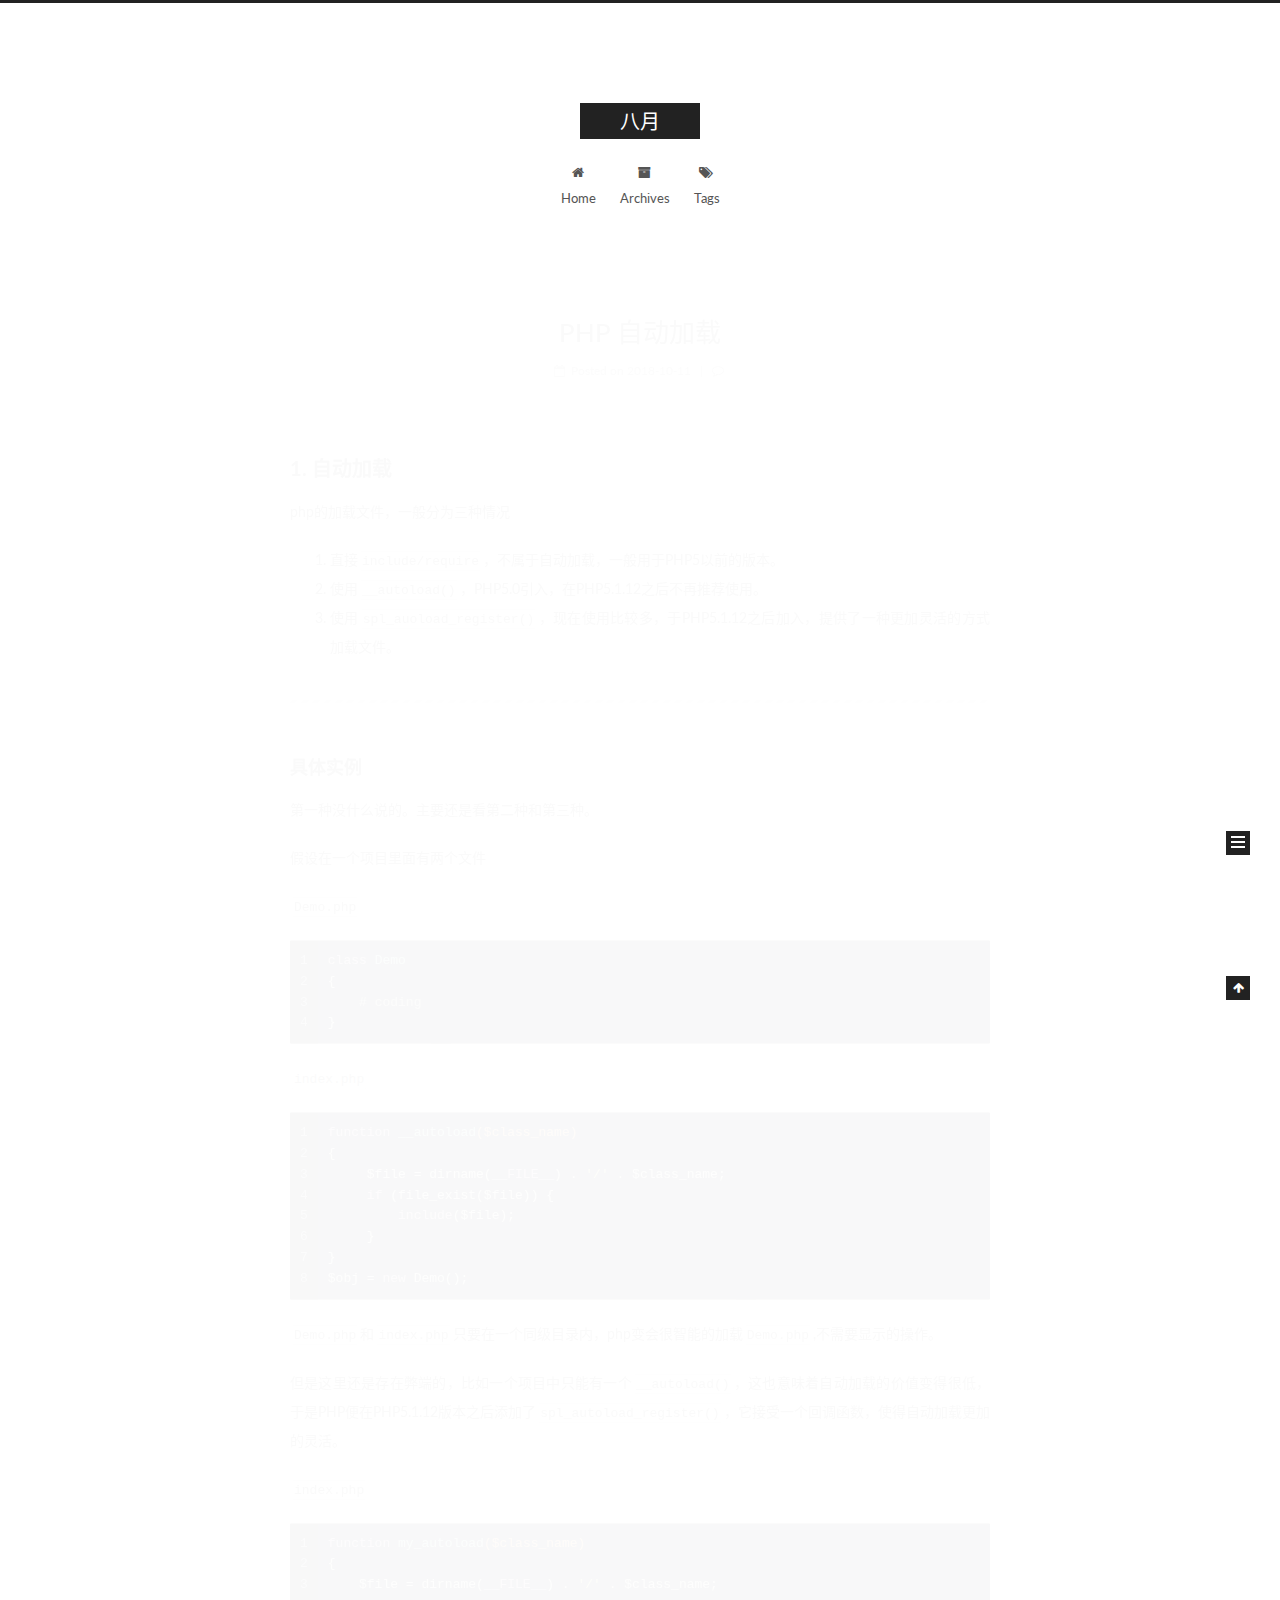
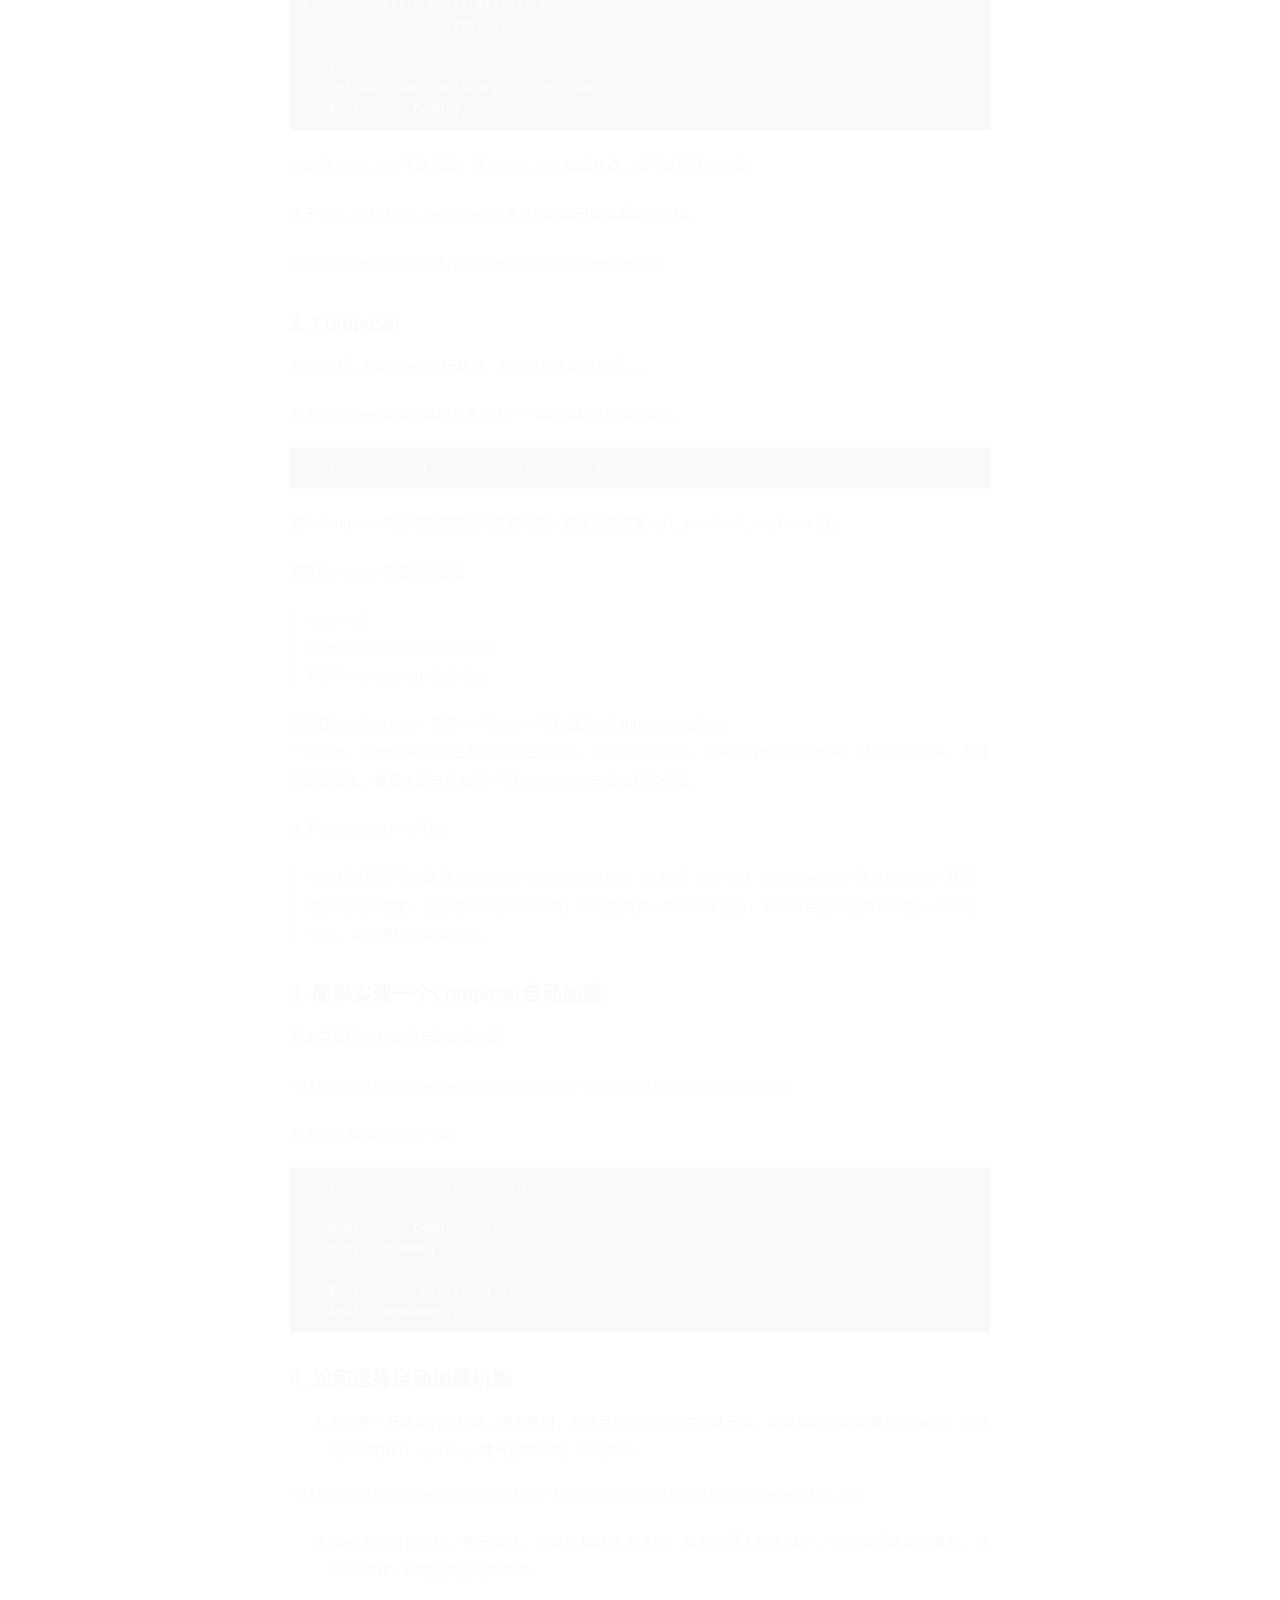
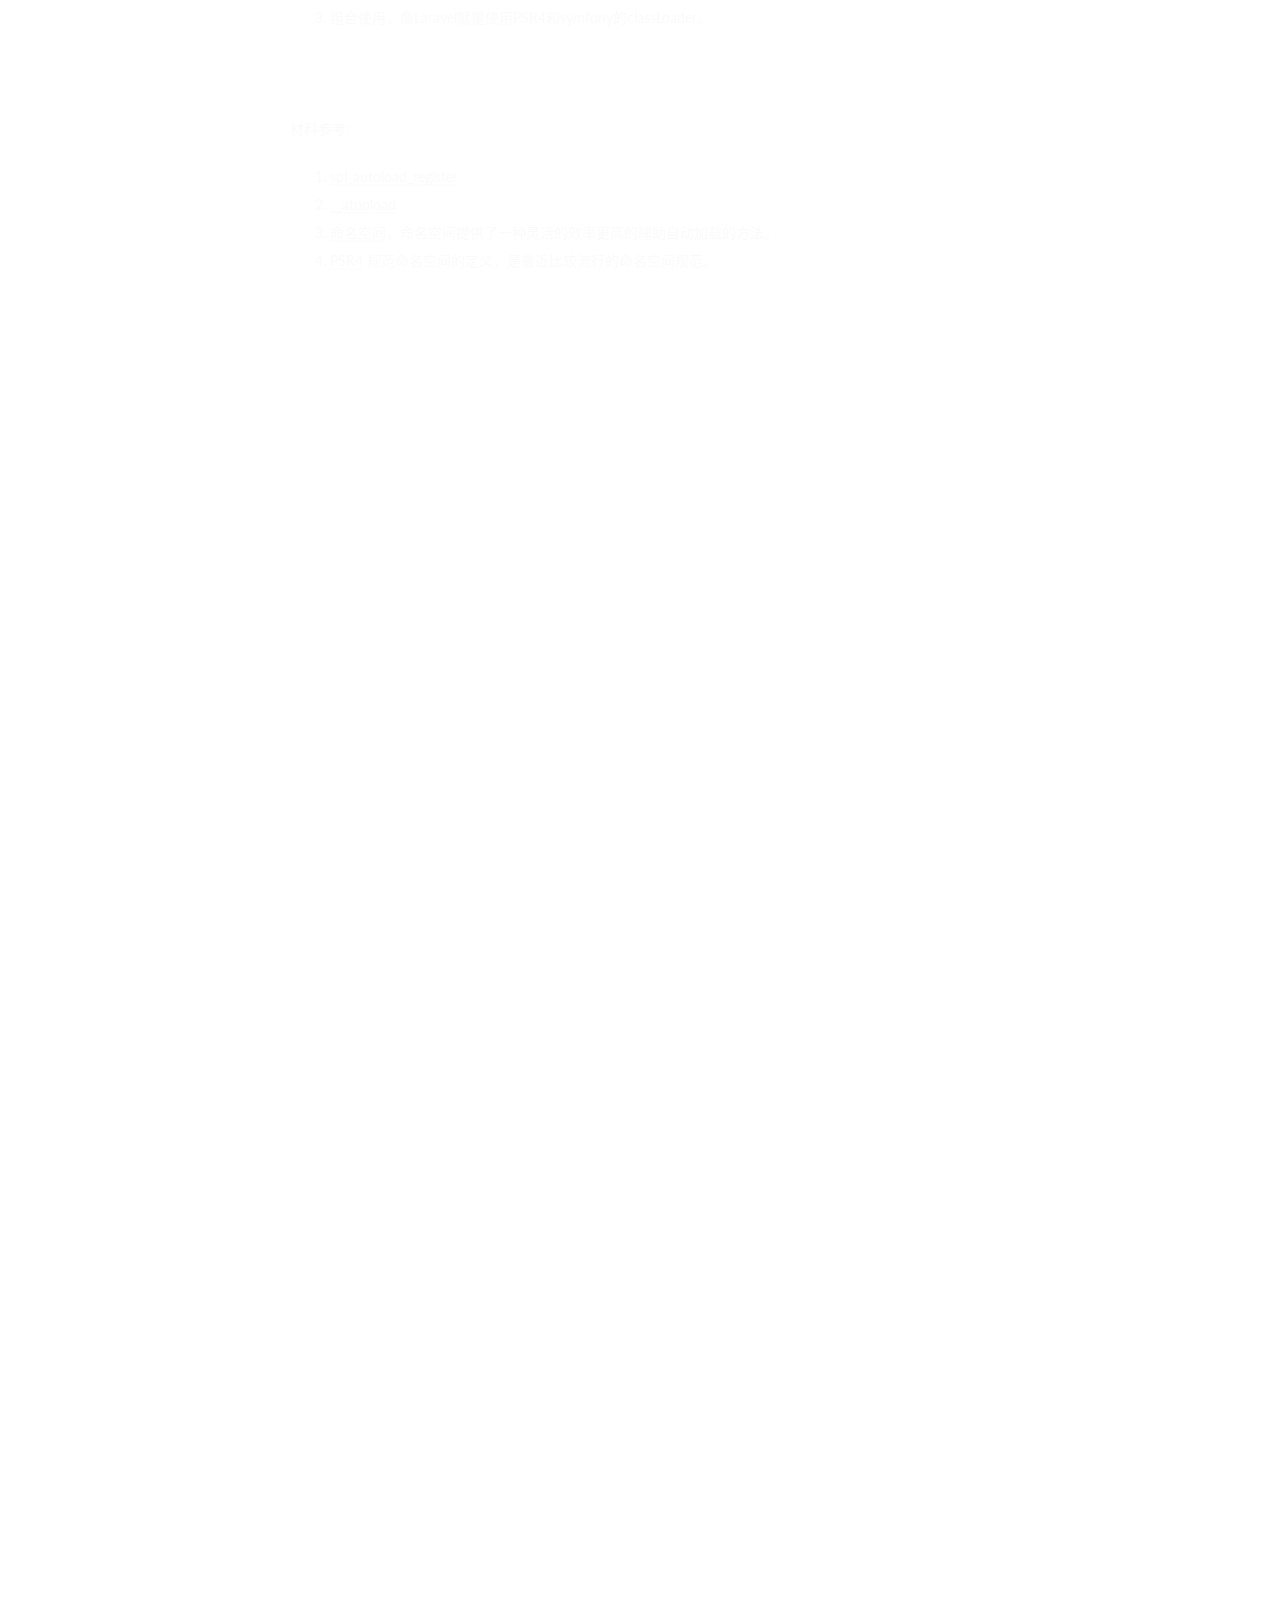
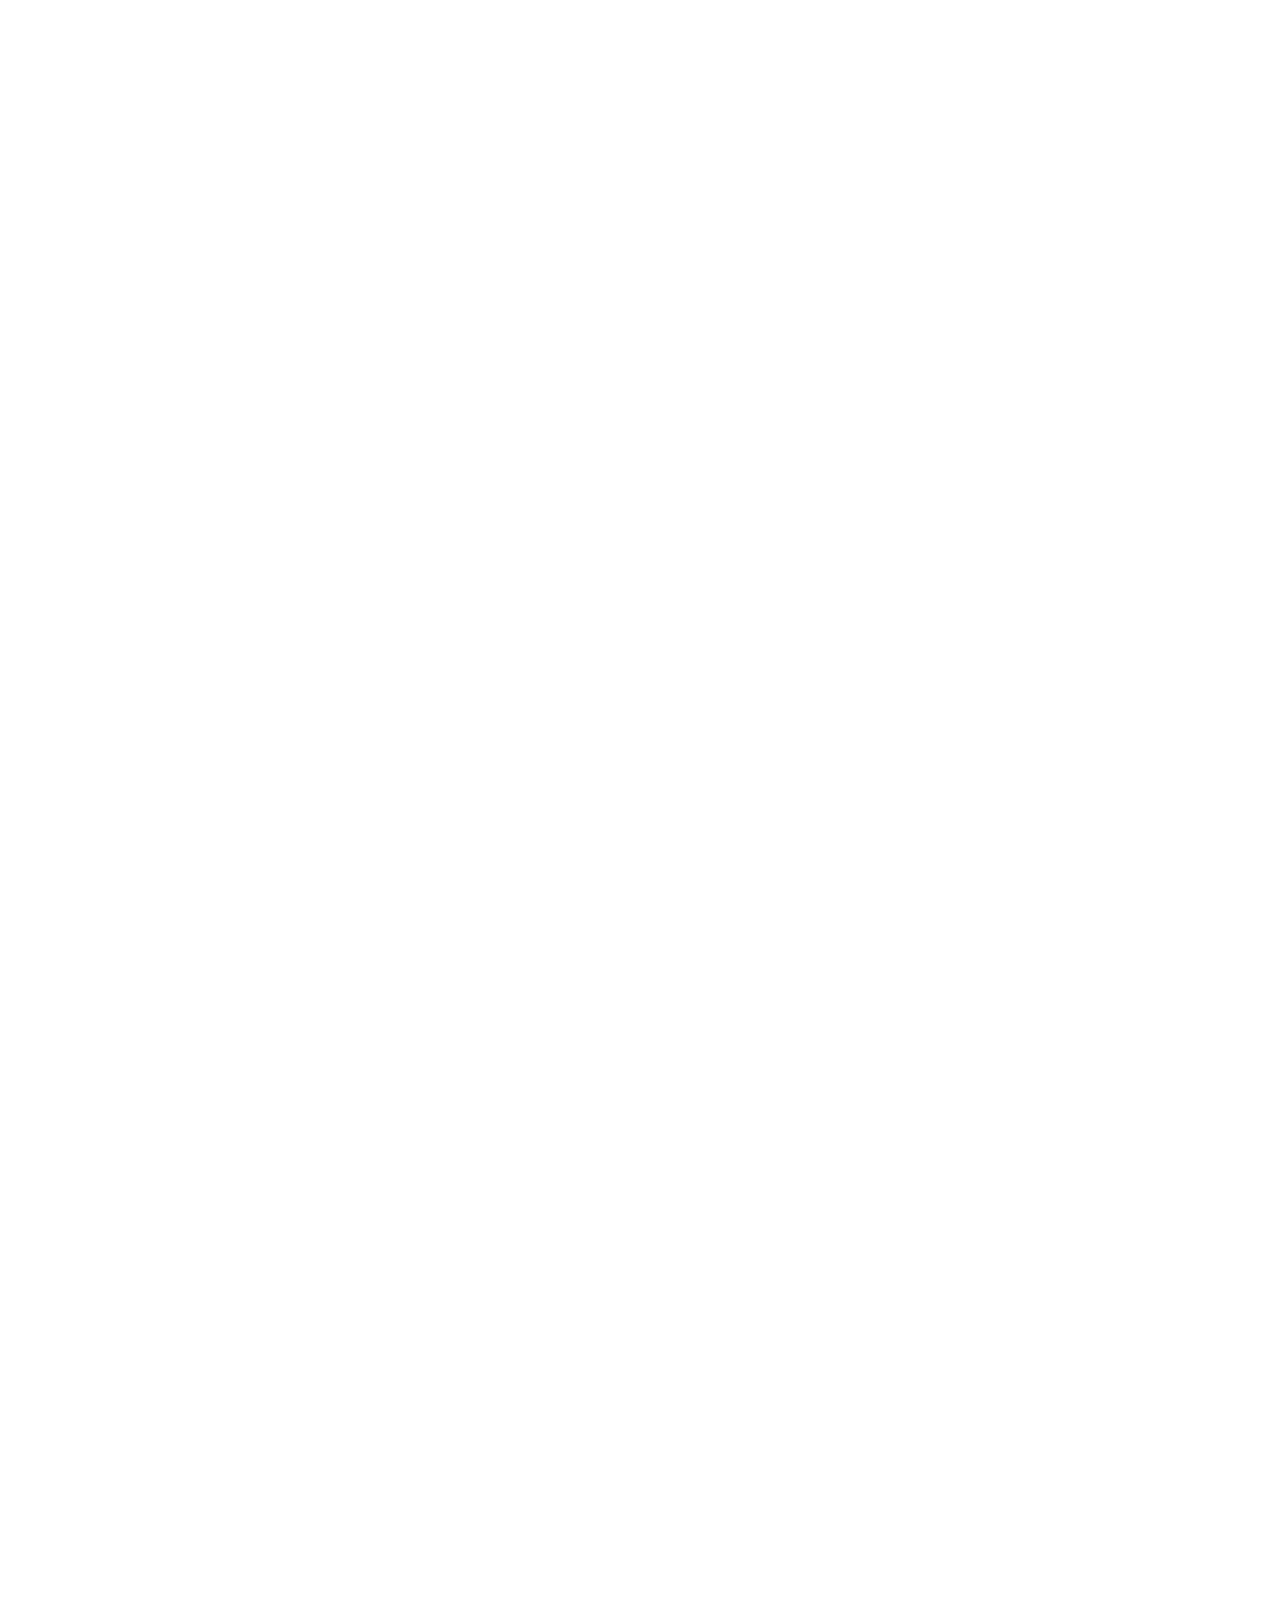
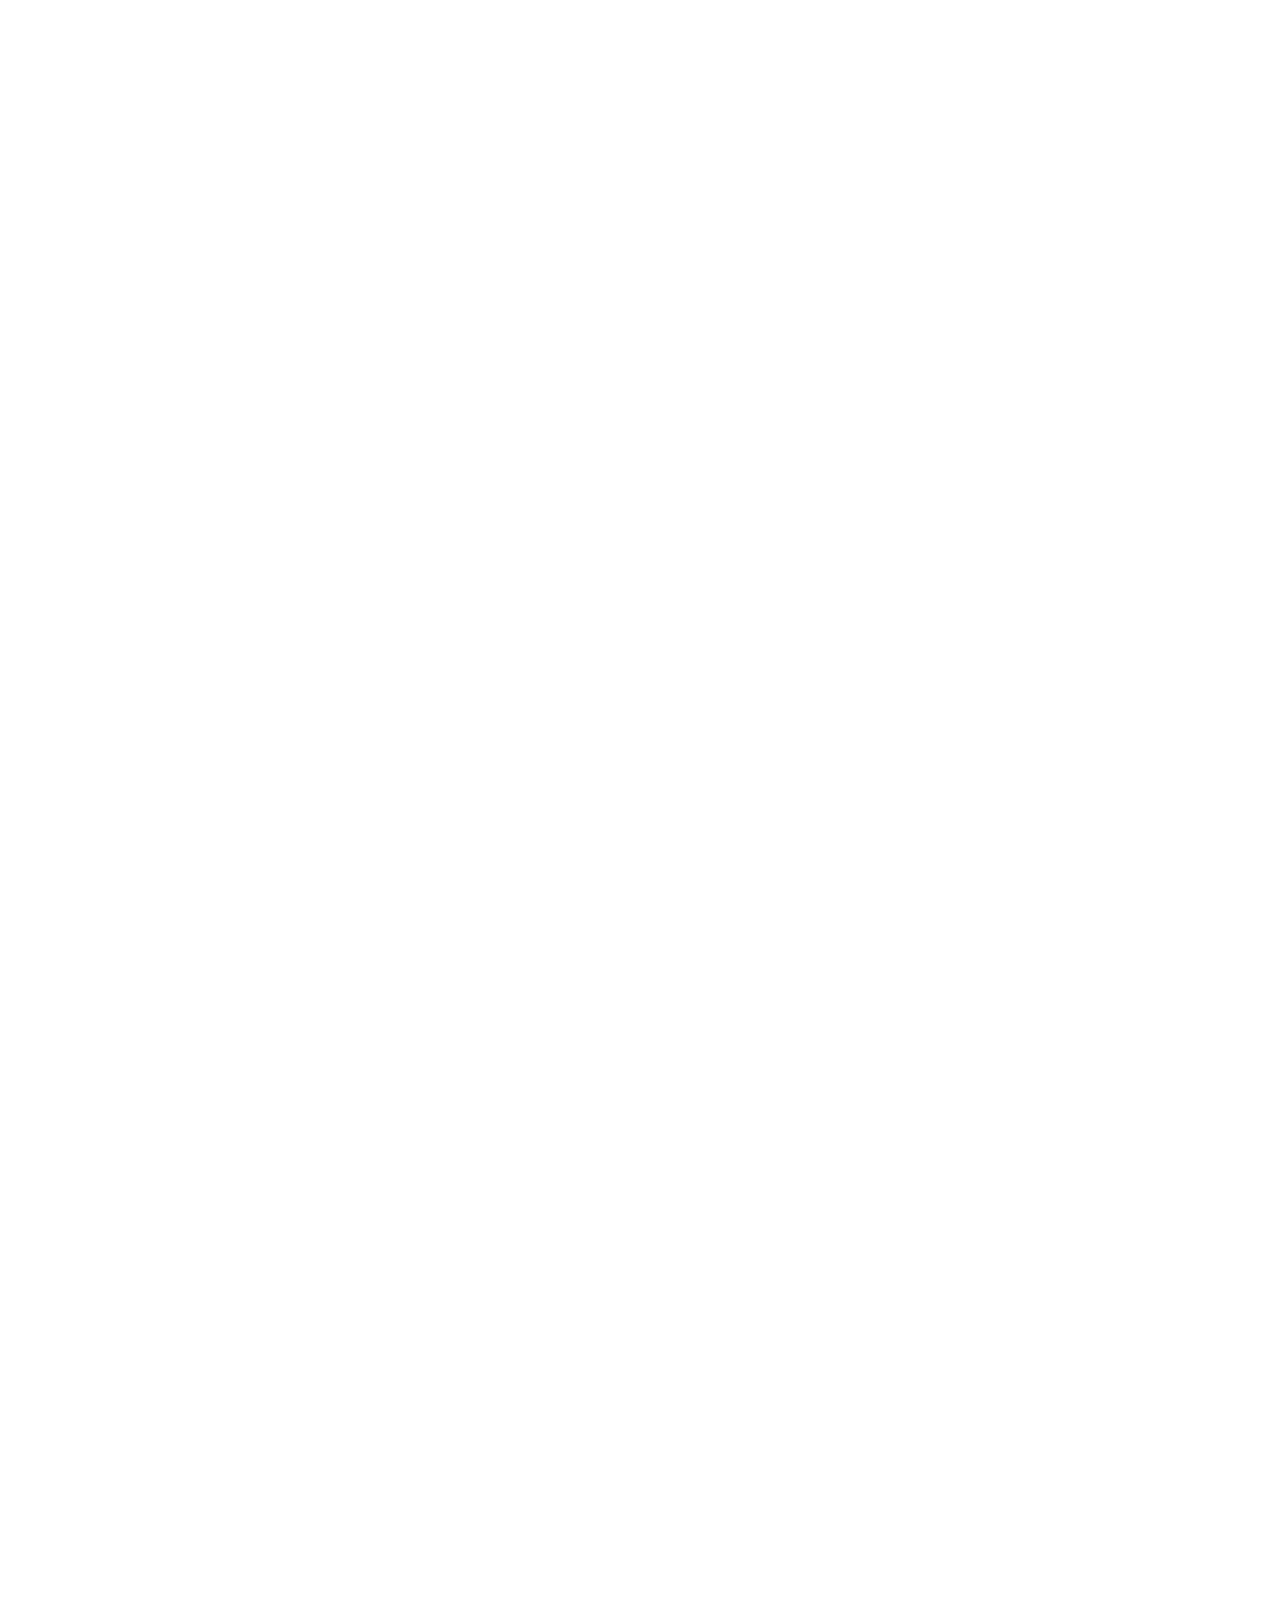
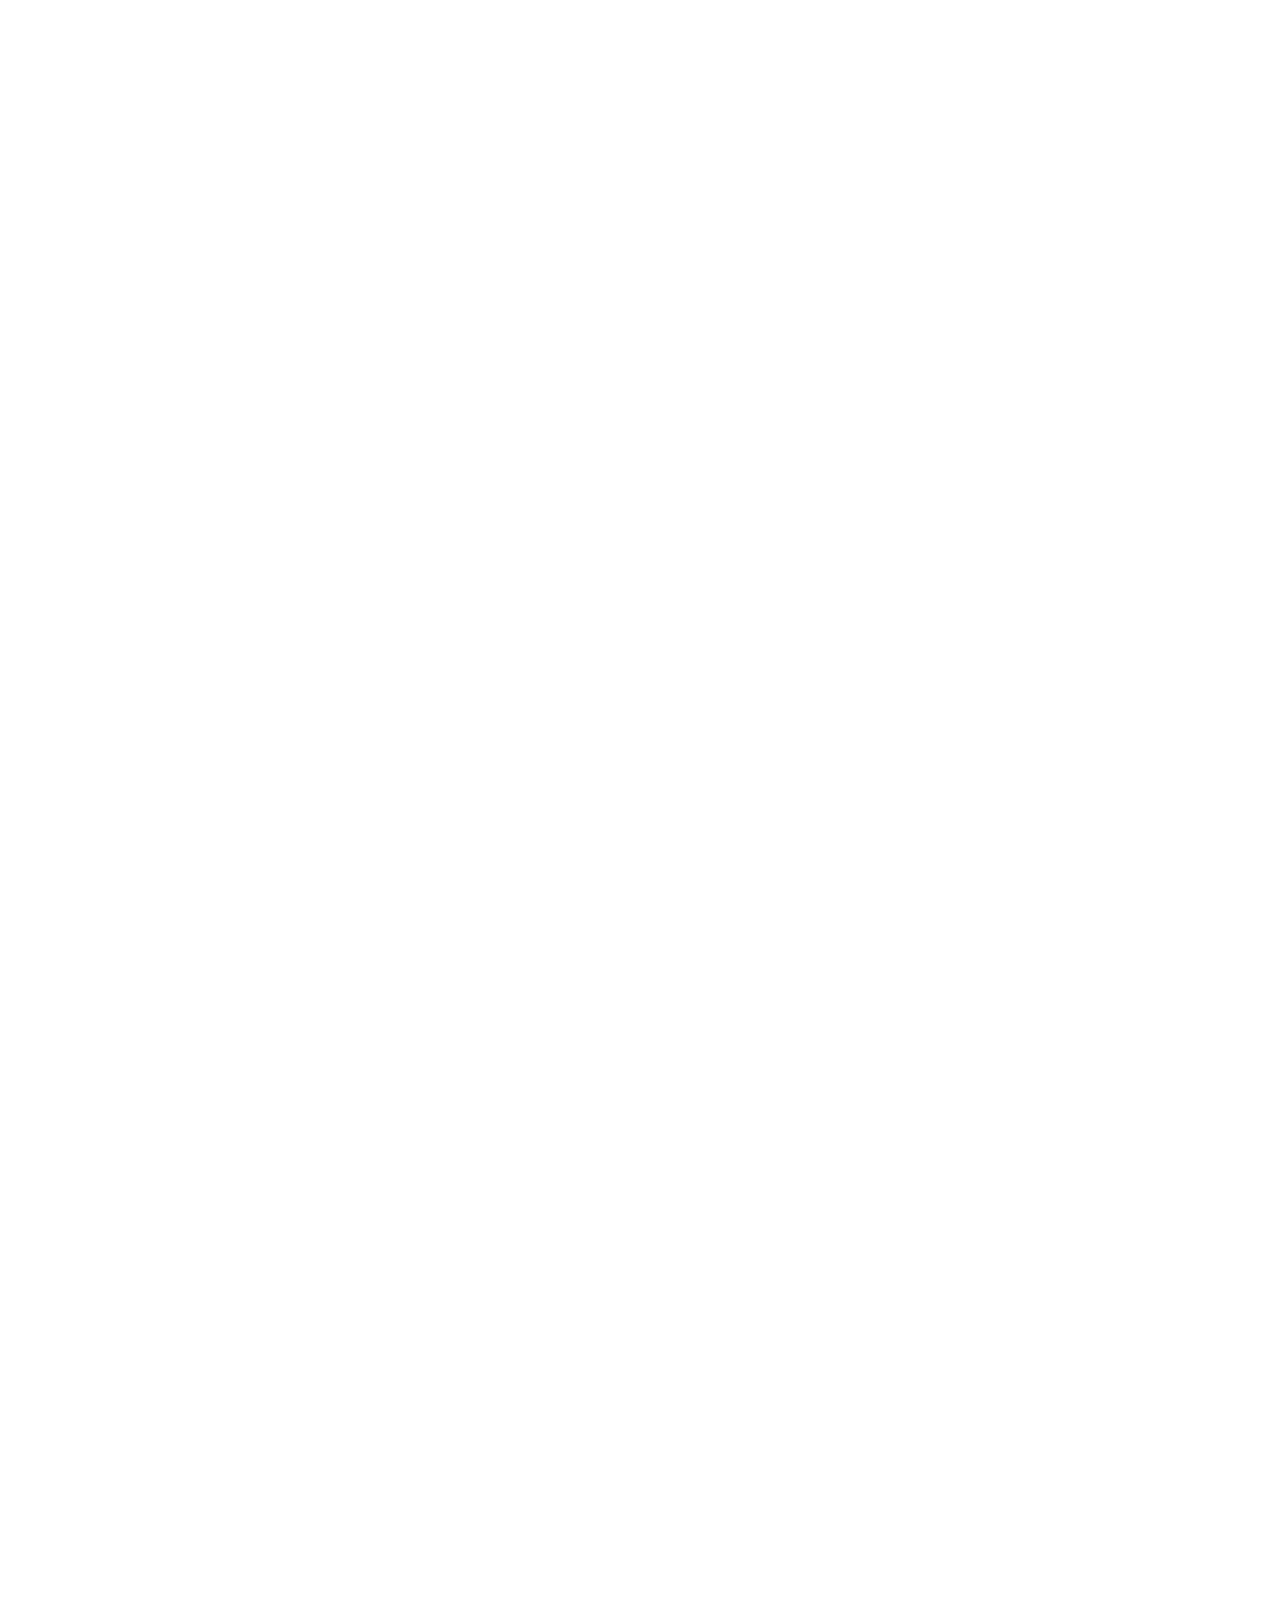
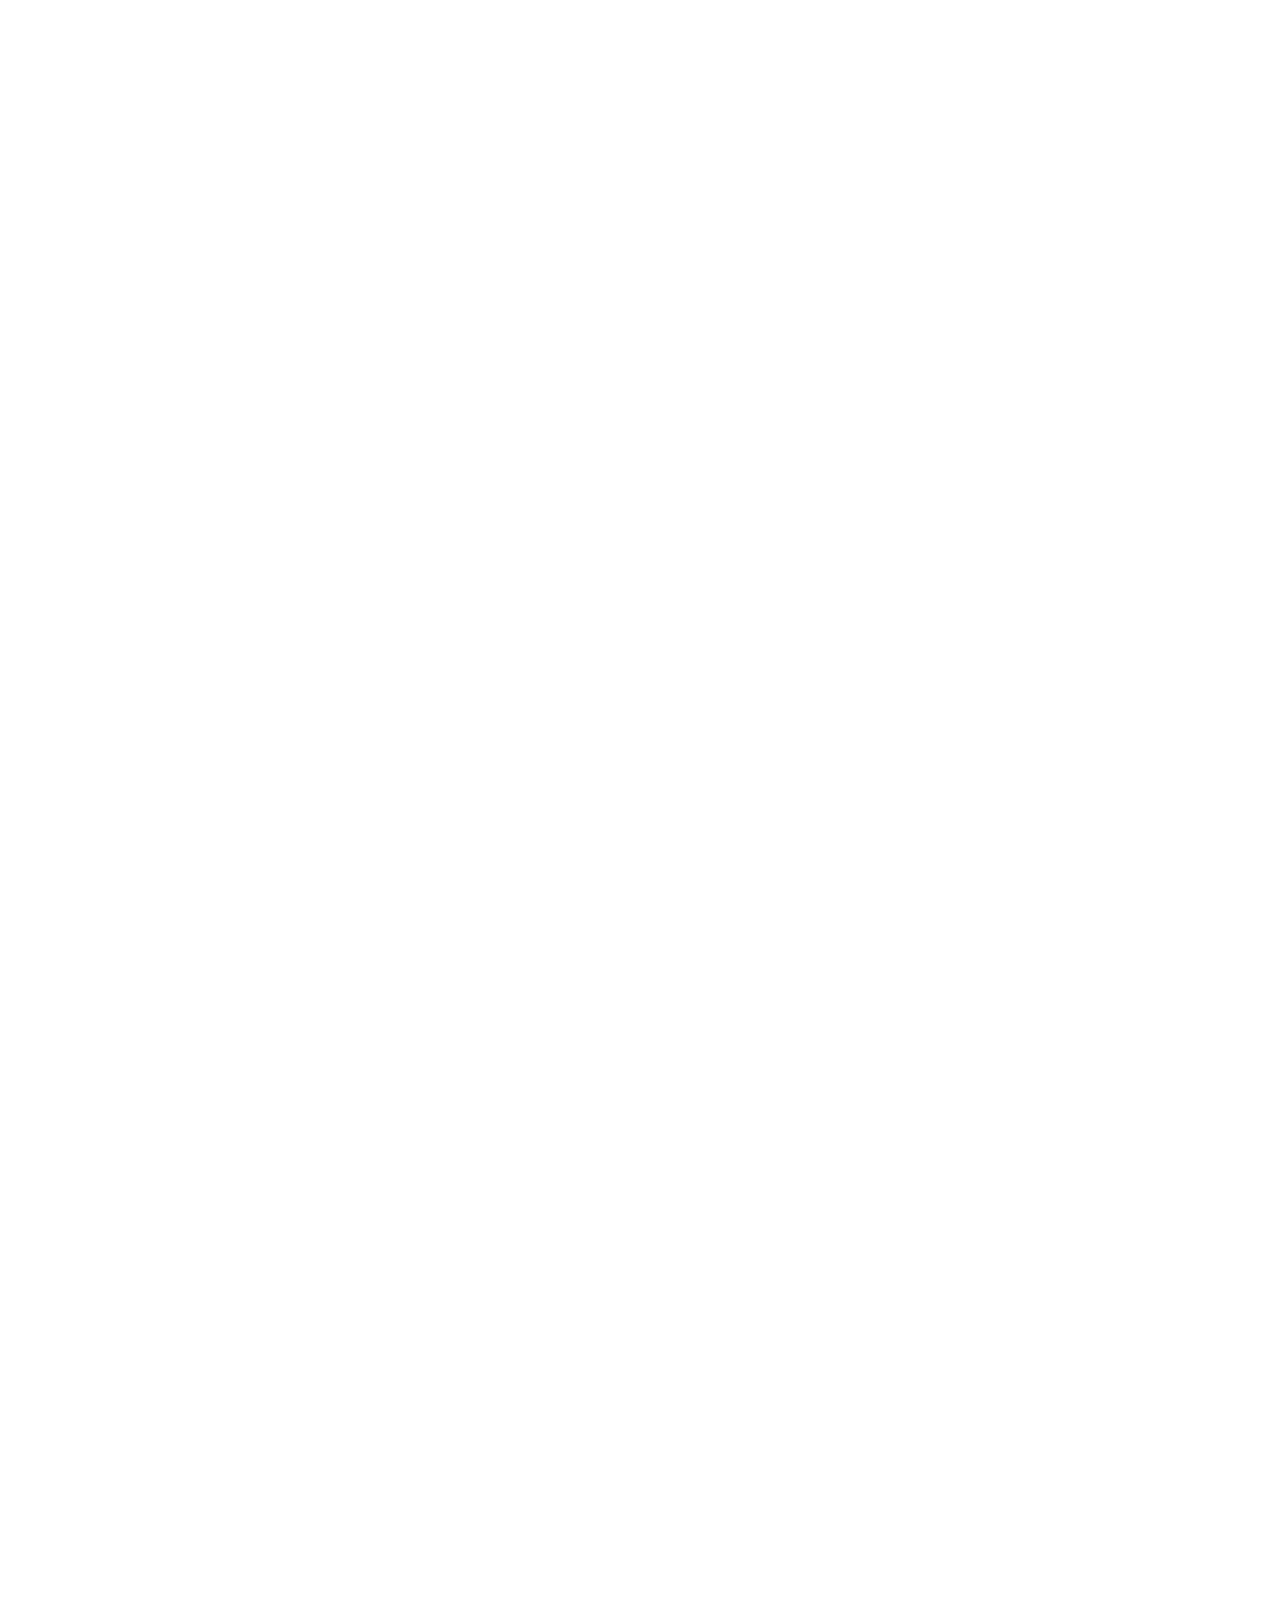
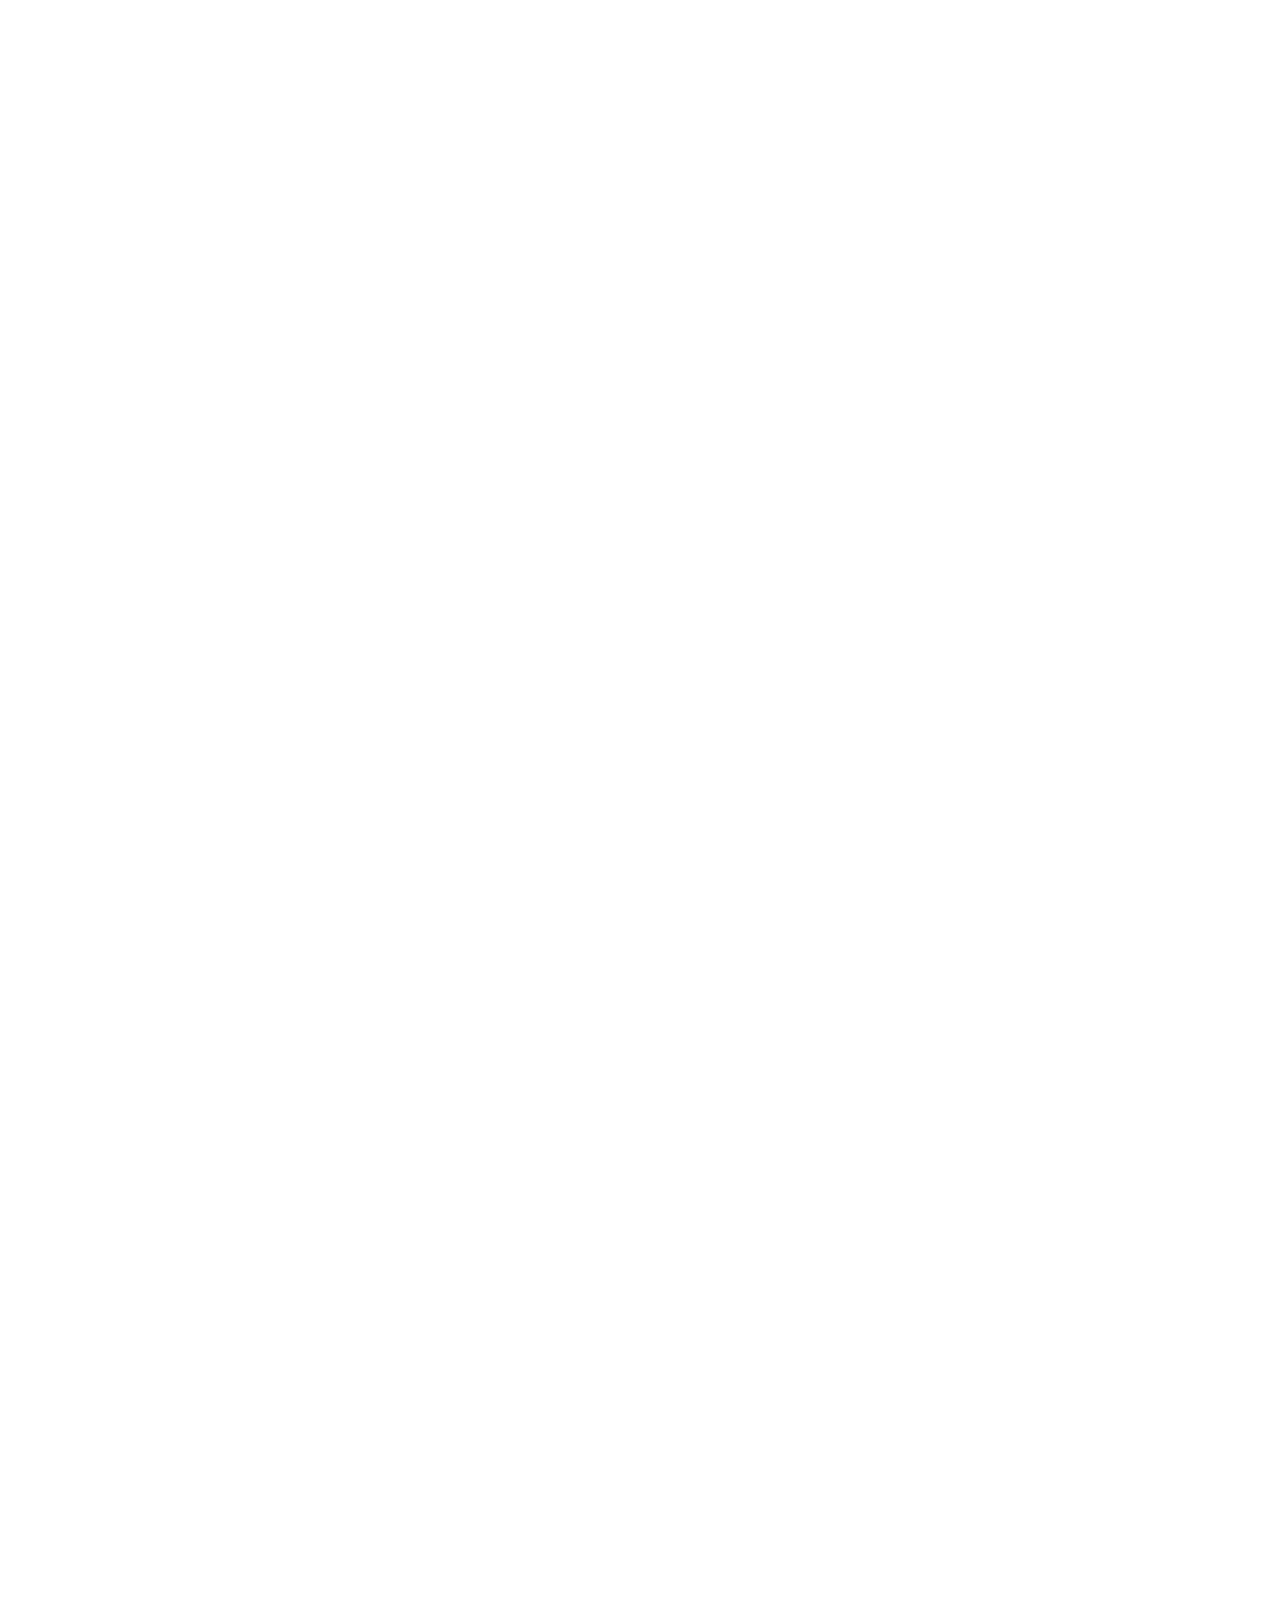
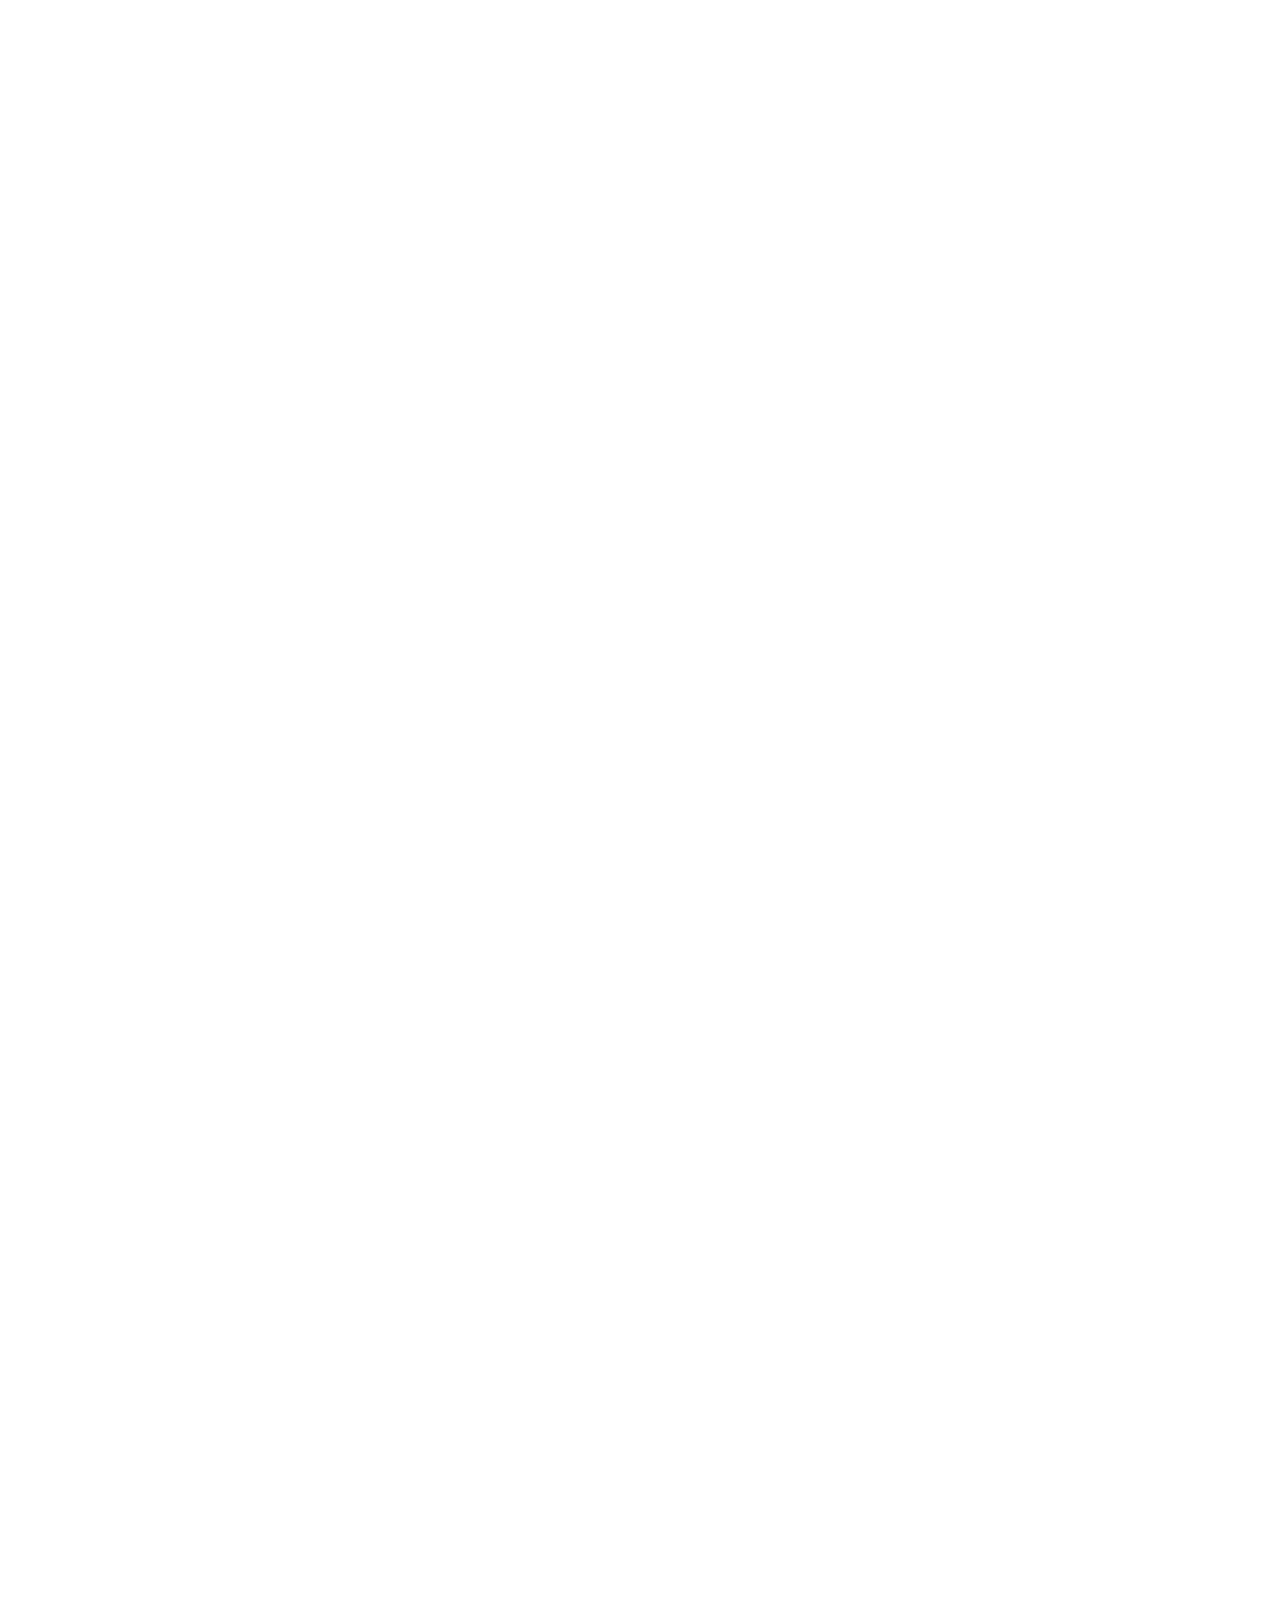
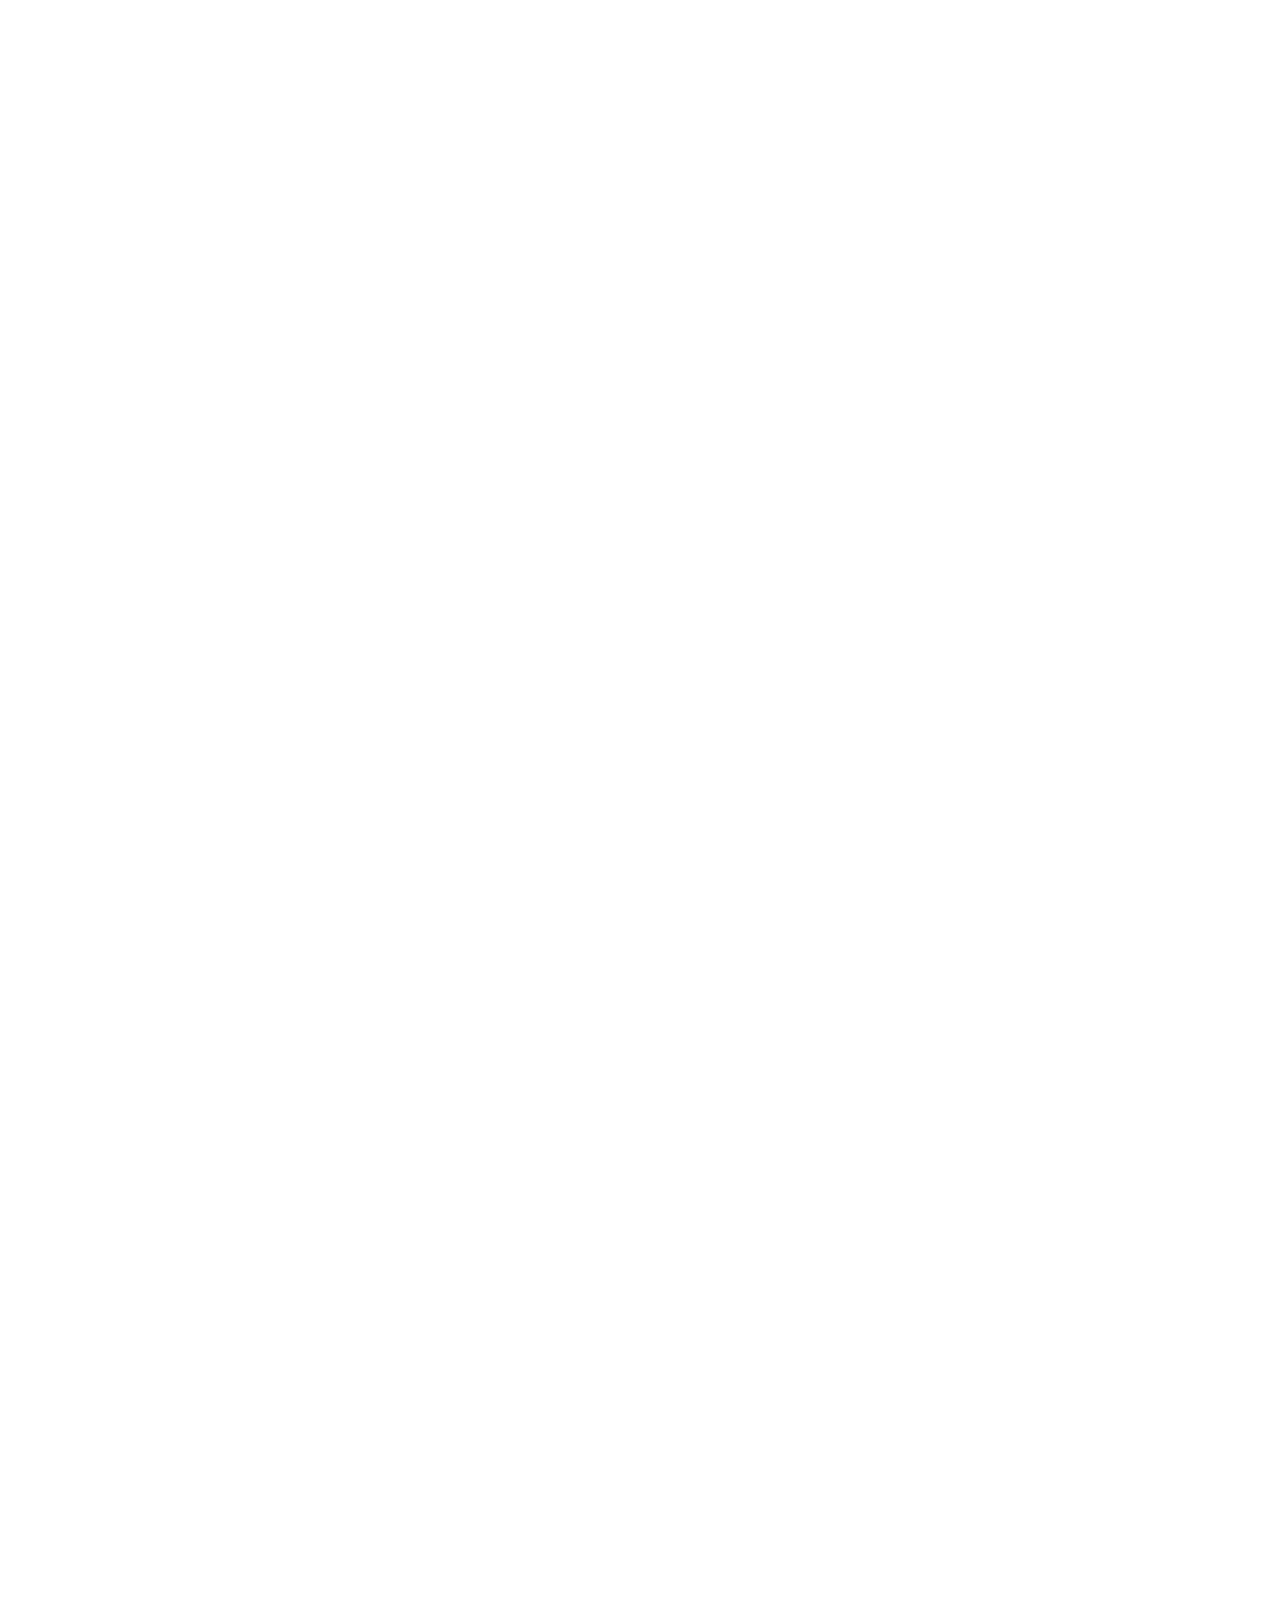
<file: index.html>
<!DOCTYPE html>



  


<html class="theme-next muse use-motion" lang="zh-cn">
<head>
  <meta charset="UTF-8"/>
<meta http-equiv="X-UA-Compatible" content="IE=edge" />
<meta name="viewport" content="width=device-width, initial-scale=1, maximum-scale=1"/>
<meta name="theme-color" content="#222">









<meta http-equiv="Cache-Control" content="no-transform" />
<meta http-equiv="Cache-Control" content="no-siteapp" />















  
  
  <link href="/lib/fancybox/source/jquery.fancybox.css?v=2.1.5" rel="stylesheet" type="text/css" />




  
  
  
  

  
    
    
  

  

  

  

  

  
    
    
    <link href="//fonts.googleapis.com/css?family=Lato:300,300italic,400,400italic,700,700italic&subset=latin,latin-ext" rel="stylesheet" type="text/css">
  






<link href="/lib/font-awesome/css/font-awesome.min.css?v=4.6.2" rel="stylesheet" type="text/css" />

<link href="/css/main.css?v=5.1.2" rel="stylesheet" type="text/css" />


  <meta name="keywords" content="Hexo, NexT" />





  <link rel="alternate" href="/atom.xml" title="八月" type="application/atom+xml" />




  <link rel="shortcut icon" type="image/x-icon" href="/favicon.ico?v=5.1.2" />






<meta property="og:type" content="website">
<meta property="og:title" content="八月">
<meta property="og:url" content="http://blog.bayue.moe/index.html">
<meta property="og:site_name" content="八月">
<meta property="og:locale" content="zh-cn">
<meta name="twitter:card" content="summary">
<meta name="twitter:title" content="八月">



<script type="text/javascript" id="hexo.configurations">
  var NexT = window.NexT || {};
  var CONFIG = {
    root: '/',
    scheme: 'Muse',
    sidebar: {"position":"left","display":"post","offset":12,"offset_float":12,"b2t":false,"scrollpercent":false,"onmobile":false},
    fancybox: true,
    tabs: true,
    motion: true,
    duoshuo: {
      userId: '0',
      author: 'Author'
    },
    algolia: {
      applicationID: '',
      apiKey: '',
      indexName: '',
      hits: {"per_page":10},
      labels: {"input_placeholder":"Search for Posts","hits_empty":"We didn't find any results for the search: ${query}","hits_stats":"${hits} results found in ${time} ms"}
    }
  };
</script>



  <link rel="canonical" href="http://blog.bayue.moe/"/>





  <title>八月</title>
  














</head>

<body itemscope itemtype="http://schema.org/WebPage" lang="zh-cn">

  
  
    
  

  <div class="container sidebar-position-left 
   page-home 
 ">
    <div class="headband"></div>

    <header id="header" class="header" itemscope itemtype="http://schema.org/WPHeader">
      <div class="header-inner"><div class="site-brand-wrapper">
  <div class="site-meta ">
    

    <div class="custom-logo-site-title">
      <a href="/"  class="brand" rel="start">
        <span class="logo-line-before"><i></i></span>
        <span class="site-title">八月</span>
        <span class="logo-line-after"><i></i></span>
      </a>
    </div>
      
        <p class="site-subtitle"></p>
      
  </div>

  <div class="site-nav-toggle">
    <button>
      <span class="btn-bar"></span>
      <span class="btn-bar"></span>
      <span class="btn-bar"></span>
    </button>
  </div>
</div>

<nav class="site-nav">
  

  
    <ul id="menu" class="menu">
      
        
        <li class="menu-item menu-item-home">
          <a href="/" rel="section">
            
              <i class="menu-item-icon fa fa-fw fa-home"></i> <br />
            
            Home
          </a>
        </li>
      
        
        <li class="menu-item menu-item-archives">
          <a href="/archives/" rel="section">
            
              <i class="menu-item-icon fa fa-fw fa-archive"></i> <br />
            
            Archives
          </a>
        </li>
      
        
        <li class="menu-item menu-item-tags">
          <a href="/tags/" rel="section">
            
              <i class="menu-item-icon fa fa-fw fa-tags"></i> <br />
            
            Tags
          </a>
        </li>
      

      
    </ul>
  

  
</nav>



 </div>
    </header>

    <main id="main" class="main">
      <div class="main-inner">
        <div class="content-wrap">
          <div id="content" class="content">
            
  <section id="posts" class="posts-expand">
    
      

  

  
  
  

  <article class="post post-type-normal" itemscope itemtype="http://schema.org/Article">
  
  
  
  <div class="post-block">
    <link itemprop="mainEntityOfPage" href="http://blog.bayue.moe/2018/10/11/php-autoload/">

    <span hidden itemprop="author" itemscope itemtype="http://schema.org/Person">
      <meta itemprop="name" content="八月">
      <meta itemprop="description" content="">
      <meta itemprop="image" content="/images/avatar.gif">
    </span>

    <span hidden itemprop="publisher" itemscope itemtype="http://schema.org/Organization">
      <meta itemprop="name" content="八月">
    </span>

    
      <header class="post-header">

        
        
          <h1 class="post-title" itemprop="name headline">
                
                <a class="post-title-link" href="/2018/10/11/php-autoload/" itemprop="url">PHP 自动加载</a></h1>
        

        <div class="post-meta">
          <span class="post-time">
            
              <span class="post-meta-item-icon">
                <i class="fa fa-calendar-o"></i>
              </span>
              
                <span class="post-meta-item-text">Posted on</span>
              
              <time title="Post created" itemprop="dateCreated datePublished" datetime="2018-10-11T17:22:42+08:00">
                2018-10-11
              </time>
            

            

            
          </span>

          

          
            
              <span class="post-comments-count">
                <span class="post-meta-divider">|</span>
                <span class="post-meta-item-icon">
                  <i class="fa fa-comment-o"></i>
                </span>
                <a href="/2018/10/11/php-autoload/#comments" itemprop="discussionUrl">
                  <span class="post-comments-count disqus-comment-count"
                        data-disqus-identifier="2018/10/11/php-autoload/" itemprop="commentCount"></span>
                </a>
              </span>
            
          

          
          

          

          

          

        </div>
      </header>
    

    
    
    
    <div class="post-body" itemprop="articleBody">

      
      

      
        
          
            <h2 id="1-自动加载"><a href="#1-自动加载" class="headerlink" title="1. 自动加载"></a>1. 自动加载</h2><p>php的加载文件，一般分为三种情况</p>
<ol>
<li>直接<code>include/require</code>，不属于自动加载，一般用于PHP5以前的版本。</li>
<li>使用<code>__autoload()</code>，PHP5.0引入，在PHP5.1.12之后不再推荐使用。</li>
<li>使用<code>spl_auoload_register()</code>，现在使用比较多，于PHP5.1.12之后加入，提供了一种更加灵活的方式加载文件。</li>
</ol>
<hr>
<h3 id="具体实例"><a href="#具体实例" class="headerlink" title="具体实例"></a>具体实例</h3><p>第一种没什么说的。主要还是看第二种和第三种。</p>
<p>假设在一个项目里面有两个文件</p>
<p><code>Demo.php</code></p>
<figure class="highlight php"><table><tr><td class="gutter"><pre><span class="line">1</span><br><span class="line">2</span><br><span class="line">3</span><br><span class="line">4</span><br></pre></td><td class="code"><pre><span class="line"><span class="class"><span class="keyword">class</span> <span class="title">Demo</span></span></span><br><span class="line"><span class="class"></span>&#123;</span><br><span class="line">    <span class="comment"># coding</span></span><br><span class="line">&#125;</span><br></pre></td></tr></table></figure>
<p><code>index.php</code></p>
<figure class="highlight php"><table><tr><td class="gutter"><pre><span class="line">1</span><br><span class="line">2</span><br><span class="line">3</span><br><span class="line">4</span><br><span class="line">5</span><br><span class="line">6</span><br><span class="line">7</span><br><span class="line">8</span><br></pre></td><td class="code"><pre><span class="line"><span class="function"><span class="keyword">function</span> <span class="title">__autoload</span><span class="params">($class_name)</span></span></span><br><span class="line"><span class="function"></span>&#123;</span><br><span class="line">     $file = dirname(<span class="keyword">__FILE__</span>) . <span class="string">'/'</span> . $class_name;</span><br><span class="line">     <span class="keyword">if</span> (file_exist($file)) &#123;</span><br><span class="line">         <span class="keyword">include</span>($file);</span><br><span class="line">     &#125;</span><br><span class="line">&#125;</span><br><span class="line">$obj = <span class="keyword">new</span> Demo();</span><br></pre></td></tr></table></figure>
<p><code>Demo.php</code>和<code>index.php</code>只要在一个同级目录内，php变会很智能的加载<code>Demo.php</code>,不需要显示的操作。</p>
<p>但是这里还是存在弊端的，比如一个项目中只能有一个<code>__autoload()</code>，这也意味着自动加载的价值变得很低，于是PHP便在PHP5.1.12版本之后添加了<code>spl_autoload_register()</code>，它接受一个回调函数，使得自动加载更加的灵活。</p>
<p><code>index.php</code></p>
<figure class="highlight php"><table><tr><td class="gutter"><pre><span class="line">1</span><br><span class="line">2</span><br><span class="line">3</span><br><span class="line">4</span><br><span class="line">5</span><br><span class="line">6</span><br><span class="line">7</span><br><span class="line">8</span><br><span class="line">9</span><br></pre></td><td class="code"><pre><span class="line"><span class="function"><span class="keyword">function</span> <span class="title">my_autoload</span><span class="params">($class_name)</span></span></span><br><span class="line"><span class="function"></span>&#123;</span><br><span class="line">    $file = dirname(<span class="keyword">__FILE__</span>) . <span class="string">'/'</span> . $class_name;</span><br><span class="line">    <span class="keyword">if</span> (file_exist($file)) &#123;</span><br><span class="line">        <span class="keyword">include</span>($file);</span><br><span class="line">    &#125;</span><br><span class="line">&#125;</span><br><span class="line">spl_autoload_register(<span class="string">'my_autoload'</span>);</span><br><span class="line">$obj = <span class="keyword">new</span> Demo();</span><br></pre></td></tr></table></figure>
<p>之前的<code>Demo.php</code>不做修改，将<code>index.php</code>如此修改，便可以同样的功能。</p>
<p>关于<code>spl_autoload_register()</code>更多的内容可以查看官方文档。</p>
<p><a href="http://php.net/manual/zh/function.spl-autoload-register.php" target="_blank" rel="noopener">http://php.net/manual/zh/function.spl-autoload-register.php</a></p>
<h2 id="2-Composer"><a href="#2-Composer" class="headerlink" title="2. Composer"></a>2. Composer</h2><p>在5.3之后，Composer大行其道，号称PHP未来的希望。。。</p>
<p>使用Composer自动加载时只要引入一个自动加载文件就可以了。</p>
<figure class="highlight php"><table><tr><td class="gutter"><pre><span class="line">1</span><br></pre></td><td class="code"><pre><span class="line"><span class="keyword">include_once</span>(<span class="string">'vendor/autoload.php'</span>);</span><br></pre></td></tr></table></figure>
<p>那么Composer的自动加载时怎么实现的呢，其实也是依靠<code>spl_autoload_register()</code>。</p>
<p>首先Composer存储三对数组</p>
<blockquote>
<p>class=&gt;dir<br>namespace=&gt;array(dir, dir, dir)<br>PSR4=&gt;array(dir, dir1, dir2…)</p>
</blockquote>
<p>然后在autoload.php， 存在一个loader，可以触发spl_autoload_register,<br>一旦触发，Composer会对触发的类型进行分析，选择合适的数组，将真实的地址提取出来，然后<code>include</code>，原理还是很简单，推荐大家自行查看一下Composer的自动加载的代码。</p>
<p>关于composer的一个Tips</p>
<blockquote>
<p>在上线代码时可以使用<code>composer dump-autoload -o</code> 转换 <code>PSR-0/4 autoloading</code> 到 <code>classmap</code> 获得更快的载入速度。这特别适用于生产环境，但可能需要一些时间来运行，因此它目前不是默认设置。至于为什么，看完源代码就清晰了。</p>
</blockquote>
<h2 id="3-简单实现一个Composer自动加载"><a href="#3-简单实现一个Composer自动加载" class="headerlink" title="3. 简单实现一个Composer自动加载"></a>3. 简单实现一个Composer自动加载</h2><p>简单实现ClassMap的自动加载功能</p>
<p><code>https://github.com/bayuexiong/simple-composer/tree/master/vendor</code></p>
<p>使用代码和Composer一样。</p>
<figure class="highlight php"><table><tr><td class="gutter"><pre><span class="line">1</span><br><span class="line">2</span><br><span class="line">3</span><br><span class="line">4</span><br><span class="line">5</span><br><span class="line">6</span><br><span class="line">7</span><br></pre></td><td class="code"><pre><span class="line"><span class="keyword">include</span> <span class="string">'vendor/autoload.php'</span>;</span><br><span class="line"></span><br><span class="line">$obj = <span class="keyword">new</span> Demo(<span class="string">'gg'</span>);</span><br><span class="line">$obj-&gt;sayName();</span><br><span class="line"></span><br><span class="line">$obj2 = <span class="keyword">new</span> Other(<span class="string">'aa'</span>);</span><br><span class="line">$obj2-&gt;sayName();</span><br></pre></td></tr></table></figure>
<h2 id="4-如何选择自动加载机制"><a href="#4-如何选择自动加载机制" class="headerlink" title="4. 如何选择自动加载机制"></a>4. 如何选择自动加载机制</h2><ol>
<li>在程序一开始运行的时候，使用数组，将项目内所有的文件记录下来，实现自动加载(如果使用cache，应该还hold的住)，<code>symfony</code>使用这种形式，代码如下。</li>
</ol>
<p><code>https://github.com/symfony/class-loader/blob/master/ClassMapGenerator.php</code></p>
<ol start="2">
<li><p>class名和路径对应，便于查找，但是这样缺乏灵活性，框架的侵入性太强了，代码很受框架的限制，像ThinkPHP，CI就是使用这种形式。</p>
</li>
<li><p>组合使用，像Laravel就是使用PSR4和symfony的classLoader。</p>
</li>
</ol>
<hr>
<p>材料参考:</p>
<ol>
<li><a href="http://php.net/manual/zh/function.spl-autoload-register.php" target="_blank" rel="noopener">spl_autoload_register</a></li>
<li><a href="http://php.net/manual/zh/function.autoload.php" target="_blank" rel="noopener">__atuoload</a></li>
<li><a href="http://php.net/manual/zh/language.namespaces.php" target="_blank" rel="noopener">命名空间</a>，命名空间提供了一种灵活的效率更高的辅助自动加载的方法。</li>
<li><a href="https://segmentfault.com/a/1190000002521658" target="_blank" rel="noopener">PSR4</a> 规范命名空间的定义，是最近比较流行的命名空间规范。</li>
</ol>

          
        
      
    </div>
    
    
    

    

    

    

    <footer class="post-footer">
      

      

      

      
      
        <div class="post-eof"></div>
      
    </footer>
  </div>
  
  
  
  </article>


    
      

  

  
  
  

  <article class="post post-type-normal" itemscope itemtype="http://schema.org/Article">
  
  
  
  <div class="post-block">
    <link itemprop="mainEntityOfPage" href="http://blog.bayue.moe/2018/09/13/php-image-exif/">

    <span hidden itemprop="author" itemscope itemtype="http://schema.org/Person">
      <meta itemprop="name" content="八月">
      <meta itemprop="description" content="">
      <meta itemprop="image" content="/images/avatar.gif">
    </span>

    <span hidden itemprop="publisher" itemscope itemtype="http://schema.org/Organization">
      <meta itemprop="name" content="八月">
    </span>

    
      <header class="post-header">

        
        
          <h1 class="post-title" itemprop="name headline">
                
                <a class="post-title-link" href="/2018/09/13/php-image-exif/" itemprop="url">PHP 图片上传关于exif</a></h1>
        

        <div class="post-meta">
          <span class="post-time">
            
              <span class="post-meta-item-icon">
                <i class="fa fa-calendar-o"></i>
              </span>
              
                <span class="post-meta-item-text">Posted on</span>
              
              <time title="Post created" itemprop="dateCreated datePublished" datetime="2018-09-13T01:39:12+08:00">
                2018-09-13
              </time>
            

            

            
          </span>

          

          
            
              <span class="post-comments-count">
                <span class="post-meta-divider">|</span>
                <span class="post-meta-item-icon">
                  <i class="fa fa-comment-o"></i>
                </span>
                <a href="/2018/09/13/php-image-exif/#comments" itemprop="discussionUrl">
                  <span class="post-comments-count disqus-comment-count"
                        data-disqus-identifier="2018/09/13/php-image-exif/" itemprop="commentCount"></span>
                </a>
              </span>
            
          

          
          

          

          

          

        </div>
      </header>
    

    
    
    
    <div class="post-body" itemprop="articleBody">

      
      

      
        
          
            <h2 id="获取图片的exif"><a href="#获取图片的exif" class="headerlink" title="获取图片的exif"></a>获取图片的exif</h2><figure class="highlight php"><table><tr><td class="gutter"><pre><span class="line">1</span><br></pre></td><td class="code"><pre><span class="line">$exif = exif_read_data($path, <span class="string">'IFD0'</span>);</span><br></pre></td></tr></table></figure>
<h2 id="图片颠倒"><a href="#图片颠倒" class="headerlink" title="图片颠倒"></a>图片颠倒</h2><p>用手机拍摄时有可能会导致图像旋转，所以我们要根据exif里的值，进行图片旋转</p>
<figure class="highlight php"><table><tr><td class="gutter"><pre><span class="line">1</span><br><span class="line">2</span><br><span class="line">3</span><br><span class="line">4</span><br><span class="line">5</span><br><span class="line">6</span><br><span class="line">7</span><br><span class="line">8</span><br><span class="line">9</span><br><span class="line">10</span><br><span class="line">11</span><br><span class="line">12</span><br><span class="line">13</span><br><span class="line">14</span><br><span class="line">15</span><br><span class="line">16</span><br><span class="line">17</span><br></pre></td><td class="code"><pre><span class="line"><span class="comment">// 这里使用intervention/image操作图片</span></span><br><span class="line">$img = Image::make($file_path);</span><br><span class="line">$exif = $img-&gt;exif();</span><br><span class="line"></span><br><span class="line"> <span class="keyword">if</span> (<span class="keyword">isset</span>($exif[<span class="string">'Orientation'</span>]) &amp;&amp; $exif[<span class="string">'Orientation'</span>]) &#123;</span><br><span class="line">        <span class="keyword">switch</span> ($exif[<span class="string">'Orientation'</span>]) &#123;</span><br><span class="line">            <span class="keyword">case</span> <span class="number">3</span>:</span><br><span class="line">                $img-&gt;rotate(<span class="number">180</span>)-&gt;save();</span><br><span class="line">                <span class="keyword">break</span>;</span><br><span class="line">            <span class="keyword">case</span> <span class="number">6</span>:</span><br><span class="line">                $img-&gt;rotate(<span class="number">-90</span>)-&gt;save(); <span class="comment">// 逆时针转90度</span></span><br><span class="line">                <span class="keyword">break</span>;</span><br><span class="line">            <span class="keyword">case</span> <span class="number">8</span>:</span><br><span class="line">                $img-&gt;rotate(<span class="number">90</span>)-&gt;save(); <span class="comment">// 顺时针转90度</span></span><br><span class="line">                <span class="keyword">break</span>;</span><br><span class="line">        &#125;</span><br><span class="line">    &#125;</span><br></pre></td></tr></table></figure>
<blockquote>
<p>在使用<code>intervention/image</code>进行图片存储的时候，出现Orientation被置为0(unknow)的情况，可以先用<code>file_put_contents</code>来存储图片，再使用<code>intervention/image</code>进行图片编辑</p>
</blockquote>
<h2 id="视频缩略图颠倒"><a href="#视频缩略图颠倒" class="headerlink" title="视频缩略图颠倒"></a>视频缩略图颠倒</h2><p>顺便也提一下这个问题，这个和图片颠倒是一个问题，手机在竖屏拍摄的时候实际上是用了一个参数旋转了视频</p>
<figure class="highlight php"><table><tr><td class="gutter"><pre><span class="line">1</span><br><span class="line">2</span><br><span class="line">3</span><br><span class="line">4</span><br><span class="line">5</span><br><span class="line">6</span><br><span class="line">7</span><br><span class="line">8</span><br><span class="line">9</span><br><span class="line">10</span><br></pre></td><td class="code"><pre><span class="line">$out = [];</span><br><span class="line"><span class="comment">// 这里的2&gt;&amp;1不可以缺少，不然是直接输出，而不是赋值到out</span></span><br><span class="line">exec(<span class="string">"ffmpeg -i &#123;$file&#125; 2&gt;&amp;1"</span>, $out);</span><br><span class="line">$ret = implode(<span class="string">''</span>, $out);</span><br><span class="line"><span class="comment">// 判断rotation 是否存在</span></span><br><span class="line"><span class="keyword">if</span> (strpos($ret, <span class="string">'rotation of -90.00 degrees'</span>) !== <span class="keyword">false</span>) &#123;</span><br><span class="line">    exec(<span class="string">"ffmpeg -i &#123;$file&#125; -y -t 0.001 -vf \"transpose=1\"  &#123;$cover&#125;"</span>);</span><br><span class="line">&#125; <span class="keyword">else</span> &#123;</span><br><span class="line">    exec(<span class="string">"ffmpeg -i &#123;$file&#125; -y  -t 0.001 &#123;$cover&#125;"</span>);</span><br><span class="line">&#125;</span><br></pre></td></tr></table></figure>

          
        
      
    </div>
    
    
    

    

    

    

    <footer class="post-footer">
      

      

      

      
      
        <div class="post-eof"></div>
      
    </footer>
  </div>
  
  
  
  </article>


    
      

  

  
  
  

  <article class="post post-type-normal" itemscope itemtype="http://schema.org/Article">
  
  
  
  <div class="post-block">
    <link itemprop="mainEntityOfPage" href="http://blog.bayue.moe/2018/09/13/php-clourse/">

    <span hidden itemprop="author" itemscope itemtype="http://schema.org/Person">
      <meta itemprop="name" content="八月">
      <meta itemprop="description" content="">
      <meta itemprop="image" content="/images/avatar.gif">
    </span>

    <span hidden itemprop="publisher" itemscope itemtype="http://schema.org/Organization">
      <meta itemprop="name" content="八月">
    </span>

    
      <header class="post-header">

        
        
          <h1 class="post-title" itemprop="name headline">
                
                <a class="post-title-link" href="/2018/09/13/php-clourse/" itemprop="url">PHP 闭包</a></h1>
        

        <div class="post-meta">
          <span class="post-time">
            
              <span class="post-meta-item-icon">
                <i class="fa fa-calendar-o"></i>
              </span>
              
                <span class="post-meta-item-text">Posted on</span>
              
              <time title="Post created" itemprop="dateCreated datePublished" datetime="2018-09-13T00:49:00+08:00">
                2018-09-13
              </time>
            

            

            
          </span>

          

          
            
              <span class="post-comments-count">
                <span class="post-meta-divider">|</span>
                <span class="post-meta-item-icon">
                  <i class="fa fa-comment-o"></i>
                </span>
                <a href="/2018/09/13/php-clourse/#comments" itemprop="discussionUrl">
                  <span class="post-comments-count disqus-comment-count"
                        data-disqus-identifier="2018/09/13/php-clourse/" itemprop="commentCount"></span>
                </a>
              </span>
            
          

          
          

          

          

          

        </div>
      </header>
    

    
    
    
    <div class="post-body" itemprop="articleBody">

      
      

      
        
          
            <h1 id="闭包的介绍"><a href="#闭包的介绍" class="headerlink" title="闭包的介绍"></a>闭包的介绍</h1><p>闭包是词法作用域的体现，一般编程语言有这些特性</p>
<ol>
<li>函数是一阶值（First-class value），即函数可以作为另一个函数的返回值或参数，还可以作为一个变量的值。</li>
<li>函数可以嵌套定义，即在一个函数内部可以定义另一个函数。</li>
</ol>
<p>三个关键点</p>
<ol>
<li>函数</li>
<li>自由变量</li>
<li>作用域</li>
</ol>
<h2 id="自由变量"><a href="#自由变量" class="headerlink" title="自由变量"></a>自由变量</h2><figure class="highlight javascript"><table><tr><td class="gutter"><pre><span class="line">1</span><br><span class="line">2</span><br><span class="line">3</span><br><span class="line">4</span><br></pre></td><td class="code"><pre><span class="line"><span class="keyword">let</span> a = <span class="number">1</span></span><br><span class="line"><span class="keyword">let</span> b = <span class="function"><span class="keyword">function</span>(<span class="params"></span>)</span>&#123;</span><br><span class="line">    <span class="built_in">console</span>.log(a)</span><br><span class="line">&#125;</span><br></pre></td></tr></table></figure>
<p>在这个例子里函数b因为捕获了外部作用域（环境）中的变量a，因此形成了闭包。 而由于变量a并不属于函数b，所以在概念里被称之为「自由变量」。</p>
<p>注意点：</p>
<ol>
<li>在一些语言里，「捕获」这一行为还有一个特点：闭包只会捕获自由变量的引用。</li>
<li>在PHP中，需要使用<code>use</code>关键词显示调用自由变量</li>
</ol>
<h2 id="作用域"><a href="#作用域" class="headerlink" title="作用域"></a>作用域</h2><p>可以使用外部的「自由变量」，内部变量不能被访问，形成一个相对安全的访问环境</p>
<h2 id="总结"><a href="#总结" class="headerlink" title="总结"></a>总结</h2><ol>
<li>记住定义当时的外部环境</li>
<li>封闭外部环境</li>
<li>延迟执行</li>
</ol>
<h1 id="普通函数和闭包函数"><a href="#普通函数和闭包函数" class="headerlink" title="普通函数和闭包函数"></a>普通函数和闭包函数</h1><h2 id="基本使用"><a href="#基本使用" class="headerlink" title="基本使用"></a>基本使用</h2><figure class="highlight php"><table><tr><td class="gutter"><pre><span class="line">1</span><br><span class="line">2</span><br><span class="line">3</span><br><span class="line">4</span><br><span class="line">5</span><br><span class="line">6</span><br><span class="line">7</span><br><span class="line">8</span><br><span class="line">9</span><br><span class="line">10</span><br><span class="line">11</span><br></pre></td><td class="code"><pre><span class="line">$func = <span class="function"><span class="keyword">function</span> <span class="params">()</span> </span>&#123;</span><br><span class="line">&#125;;</span><br><span class="line"></span><br><span class="line">$func();</span><br><span class="line"></span><br><span class="line">$a = <span class="string">'1'</span>;</span><br><span class="line">$func = <span class="function"><span class="keyword">function</span> <span class="params">()</span> <span class="title">use</span> <span class="params">($a)</span> </span>&#123;</span><br><span class="line">  </span><br><span class="line">&#125;</span><br><span class="line"></span><br><span class="line">$func();</span><br></pre></td></tr></table></figure>
<h2 id="作用域-1"><a href="#作用域-1" class="headerlink" title="作用域"></a>作用域</h2><ol>
<li>闭包拥有独立的作用域，基本等同普通函数</li>
<li>在方法中使用时，等同于实例的方法，可以直接使用$this（&gt;=5.4）</li>
</ol>
<h2 id="注意点"><a href="#注意点" class="headerlink" title="注意点"></a>注意点</h2><h3 id="this-的使用"><a href="#this-的使用" class="headerlink" title="$this 的使用"></a>$this 的使用</h3><p>在一次开发中遇到关于闭包的一个问题</p>
<figure class="highlight php"><table><tr><td class="gutter"><pre><span class="line">1</span><br><span class="line">2</span><br><span class="line">3</span><br><span class="line">4</span><br><span class="line">5</span><br><span class="line">6</span><br><span class="line">7</span><br><span class="line">8</span><br><span class="line">9</span><br><span class="line">10</span><br><span class="line">11</span><br><span class="line">12</span><br><span class="line">13</span><br><span class="line">14</span><br><span class="line">15</span><br><span class="line">16</span><br><span class="line">17</span><br><span class="line">18</span><br><span class="line">19</span><br><span class="line">20</span><br><span class="line">21</span><br><span class="line">22</span><br><span class="line">23</span><br><span class="line">24</span><br><span class="line">25</span><br><span class="line">26</span><br><span class="line">27</span><br><span class="line">28</span><br><span class="line">29</span><br><span class="line">30</span><br><span class="line">31</span><br></pre></td><td class="code"><pre><span class="line"><span class="class"><span class="keyword">class</span> <span class="title">Demo</span></span></span><br><span class="line"><span class="class"></span>&#123;</span><br><span class="line">    <span class="comment">/**</span></span><br><span class="line"><span class="comment">     *</span></span><br><span class="line"><span class="comment">     */</span></span><br><span class="line">    <span class="keyword">public</span> <span class="function"><span class="keyword">function</span> <span class="title">test</span><span class="params">()</span></span></span><br><span class="line"><span class="function">    </span>&#123;</span><br><span class="line">        $data = <span class="keyword">$this</span>-&gt;isCache(<span class="string">'name'</span>, <span class="function"><span class="keyword">function</span> <span class="params">()</span> </span>&#123;</span><br><span class="line">            <span class="keyword">$this</span>-&gt;sayHello();</span><br><span class="line">        &#125;);</span><br><span class="line">    &#125;</span><br><span class="line"></span><br><span class="line">    <span class="comment">/**</span></span><br><span class="line"><span class="comment">     *</span></span><br><span class="line"><span class="comment">     */</span></span><br><span class="line">    <span class="keyword">protected</span> <span class="function"><span class="keyword">function</span> <span class="title">sayHello</span><span class="params">()</span></span></span><br><span class="line"><span class="function">    </span>&#123;</span><br><span class="line">        <span class="keyword">echo</span> <span class="string">'Hello, World'</span>;</span><br><span class="line">    &#125;</span><br><span class="line"></span><br><span class="line">    <span class="comment">/**</span></span><br><span class="line"><span class="comment">     * <span class="doctag">@param</span> $name</span></span><br><span class="line"><span class="comment">     * <span class="doctag">@param</span> $callback</span></span><br><span class="line"><span class="comment">     * <span class="doctag">@return</span> array</span></span><br><span class="line"><span class="comment">     */</span></span><br><span class="line">    <span class="keyword">public</span> <span class="function"><span class="keyword">function</span> <span class="title">isCache</span><span class="params">($name, $callback)</span></span></span><br><span class="line"><span class="function">    </span>&#123;</span><br><span class="line">        $callback();</span><br><span class="line">        <span class="keyword">return</span> <span class="keyword">array</span>();</span><br><span class="line">    &#125;</span><br><span class="line">&#125;</span><br></pre></td></tr></table></figure>
<p>我希望在一个闭包中调用这个类的一个受保护的方法（这里假设是sayHello）,结果在运行的时候，直接出现了语法级别的报错。</p>
<p>查了一些资料发现了问题</p>
<ol>
<li>5.3 版本不能直接在闭包中使用$this</li>
</ol>
<p>PHP的bug，在5.4中得以修复</p>
<figure class="highlight php"><table><tr><td class="gutter"><pre><span class="line">1</span><br><span class="line">2</span><br><span class="line">3</span><br><span class="line">4</span><br></pre></td><td class="code"><pre><span class="line">$that = <span class="keyword">$this</span>;</span><br><span class="line">data = <span class="keyword">$this</span>-&gt;isCache(<span class="string">'name'</span>, <span class="function"><span class="keyword">function</span> <span class="params">()</span> <span class="title">use</span> <span class="params">($that)</span> </span>&#123;</span><br><span class="line">    $that-&gt;sayHello(); <span class="comment">// 这里只能是public</span></span><br><span class="line">&#125;);</span><br></pre></td></tr></table></figure>
<p>看似这个问题解决了，不过在stackoverflow上一位热心人士的提醒中，这样是会出现一些问题的，因为这样传递$this, 是<strong>赋值传递</strong>，也就是说，在闭包中调用方法导致实例属性的变化不会反应到闭包外面，这样在一些特殊情况，会导致闭包内外属性不一致，所以这里最好使用<strong>引用传递</strong>，<strong>除非你知道你在干什么！</strong></p>
<figure class="highlight php"><table><tr><td class="gutter"><pre><span class="line">1</span><br><span class="line">2</span><br><span class="line">3</span><br><span class="line">4</span><br></pre></td><td class="code"><pre><span class="line">$that = <span class="keyword">$this</span>;</span><br><span class="line">data = <span class="keyword">$this</span>-&gt;isCache(<span class="string">'name'</span>, <span class="function"><span class="keyword">function</span> <span class="params">()</span> <span class="title">use</span> <span class="params">(&amp;$that)</span> </span>&#123;</span><br><span class="line">    $that-&gt;sayHello(); <span class="comment">// 这里只能是public</span></span><br><span class="line">&#125;);</span><br></pre></td></tr></table></figure>
<p>如果在5.4版本下，不但可以直接使用$this，而且作用域等同于实例中的方法</p>
<figure class="highlight php"><table><tr><td class="gutter"><pre><span class="line">1</span><br><span class="line">2</span><br><span class="line">3</span><br></pre></td><td class="code"><pre><span class="line">$data = <span class="keyword">$this</span>-&gt;isCache(<span class="string">'name'</span>, <span class="function"><span class="keyword">function</span> <span class="params">()</span> </span>&#123;</span><br><span class="line">    $that-&gt;sayHello(); <span class="comment">// 这里可以是任意限制符</span></span><br><span class="line">&#125;);</span><br></pre></td></tr></table></figure>
<h2 id="Closure类"><a href="#Closure类" class="headerlink" title="Closure类"></a>Closure类</h2><ul>
<li><a href="https://php.net/manual/en/closure.construct.php" target="_blank" rel="noopener">Closure::__construct</a> — Constructor that disallows instantiation</li>
<li><a href="https://php.net/manual/en/closure.bind.php" target="_blank" rel="noopener">Closure::bind</a> — 复制一个闭包，绑定指定的$this对象和类作用域。</li>
<li><a href="https://php.net/manual/en/closure.bindto.php" target="_blank" rel="noopener">Closure::bindTo</a> — 复制当前闭包对象，绑定指定的$this对象和类作用域。</li>
<li><a href="https://php.net/manual/en/closure.call.php" target="_blank" rel="noopener">Closure::call</a> — 绑定指定的$this对象和类作用域并执行</li>
<li><a href="https://php.net/manual/en/closure.fromcallable.php" target="_blank" rel="noopener">Closure::fromCallable</a> — 将一个可执行函数转换为闭包函数</li>
</ul>
<h3 id="bind和bindTo的区别"><a href="#bind和bindTo的区别" class="headerlink" title="bind和bindTo的区别"></a>bind和bindTo的区别</h3><figure class="highlight php"><table><tr><td class="gutter"><pre><span class="line">1</span><br><span class="line">2</span><br><span class="line">3</span><br><span class="line">4</span><br><span class="line">5</span><br><span class="line">6</span><br><span class="line">7</span><br><span class="line">8</span><br><span class="line">9</span><br><span class="line">10</span><br><span class="line">11</span><br><span class="line">12</span><br><span class="line">13</span><br><span class="line">14</span><br><span class="line">15</span><br><span class="line">16</span><br><span class="line">17</span><br><span class="line">18</span><br><span class="line">19</span><br><span class="line">20</span><br><span class="line">21</span><br><span class="line">22</span><br><span class="line">23</span><br><span class="line">24</span><br><span class="line">25</span><br><span class="line">26</span><br><span class="line">27</span><br><span class="line">28</span><br><span class="line">29</span><br><span class="line">30</span><br><span class="line">31</span><br><span class="line">32</span><br><span class="line">33</span><br><span class="line">34</span><br><span class="line">35</span><br><span class="line">36</span><br></pre></td><td class="code"><pre><span class="line"><span class="comment">// bind，相当把一个类的加上加上一个方法，并且将该方法转换成闭包</span></span><br><span class="line"><span class="class"><span class="keyword">class</span> <span class="title">A</span> </span>&#123;</span><br><span class="line">    <span class="keyword">private</span> <span class="keyword">static</span> $sfoo = <span class="number">1</span>;</span><br><span class="line">    <span class="keyword">private</span> $ifoo = <span class="number">2</span>;</span><br><span class="line">&#125;</span><br><span class="line">$cl1 = <span class="keyword">static</span> <span class="function"><span class="keyword">function</span><span class="params">()</span> </span>&#123;</span><br><span class="line">    <span class="keyword">return</span> A::$sfoo;</span><br><span class="line">&#125;;</span><br><span class="line">$cl2 = <span class="function"><span class="keyword">function</span><span class="params">()</span> </span>&#123;</span><br><span class="line">    <span class="keyword">return</span> <span class="keyword">$this</span>-&gt;ifoo;</span><br><span class="line">&#125;;</span><br><span class="line"></span><br><span class="line">$bcl1 = Closure::bind($cl1, <span class="keyword">null</span>, <span class="string">'A'</span>);</span><br><span class="line">$bcl2 = Closure::bind($cl2, <span class="keyword">new</span> A(), <span class="string">'A'</span>);</span><br><span class="line"><span class="keyword">echo</span> $bcl1(), <span class="string">"\n"</span>; <span class="comment">// 1</span></span><br><span class="line"><span class="keyword">echo</span> $bcl2(), <span class="string">"\n"</span>;<span class="comment">// 2</span></span><br><span class="line"></span><br><span class="line"><span class="comment">// bindTo,改变指定的$this对象和类作用域</span></span><br><span class="line"></span><br><span class="line"><span class="class"><span class="keyword">class</span> <span class="title">A</span> </span>&#123;</span><br><span class="line">    <span class="function"><span class="keyword">function</span> <span class="title">__construct</span><span class="params">($val)</span> </span>&#123;</span><br><span class="line">        <span class="keyword">$this</span>-&gt;val = $val;</span><br><span class="line">    &#125;</span><br><span class="line">    <span class="function"><span class="keyword">function</span> <span class="title">getClosure</span><span class="params">()</span> </span>&#123;</span><br><span class="line">        <span class="comment">//returns closure bound to this object and scope</span></span><br><span class="line">        <span class="keyword">return</span> <span class="function"><span class="keyword">function</span><span class="params">()</span> </span>&#123; <span class="keyword">return</span> <span class="keyword">$this</span>-&gt;val; &#125;;</span><br><span class="line">    &#125;</span><br><span class="line">&#125;</span><br><span class="line"></span><br><span class="line">$ob1 = <span class="keyword">new</span> A(<span class="number">1</span>);</span><br><span class="line">$ob2 = <span class="keyword">new</span> A(<span class="number">2</span>);</span><br><span class="line"></span><br><span class="line">$cl = $ob1-&gt;getClosure();</span><br><span class="line"><span class="keyword">echo</span> $cl(), <span class="string">"\n"</span>;</span><br><span class="line">$cl = $cl-&gt;bindTo($ob2);</span><br><span class="line"><span class="keyword">echo</span> $cl(), <span class="string">"\n"</span>;</span><br></pre></td></tr></table></figure>
<p>虽然两者看上去像，实际上不是一回事😓。</p>

          
        
      
    </div>
    
    
    

    

    

    

    <footer class="post-footer">
      

      

      

      
      
        <div class="post-eof"></div>
      
    </footer>
  </div>
  
  
  
  </article>


    
      

  

  
  
  

  <article class="post post-type-normal" itemscope itemtype="http://schema.org/Article">
  
  
  
  <div class="post-block">
    <link itemprop="mainEntityOfPage" href="http://blog.bayue.moe/2018/09/13/namespace/">

    <span hidden itemprop="author" itemscope itemtype="http://schema.org/Person">
      <meta itemprop="name" content="八月">
      <meta itemprop="description" content="">
      <meta itemprop="image" content="/images/avatar.gif">
    </span>

    <span hidden itemprop="publisher" itemscope itemtype="http://schema.org/Organization">
      <meta itemprop="name" content="八月">
    </span>

    
      <header class="post-header">

        
        
          <h1 class="post-title" itemprop="name headline">
                
                <a class="post-title-link" href="/2018/09/13/namespace/" itemprop="url">PHP 命名空间</a></h1>
        

        <div class="post-meta">
          <span class="post-time">
            
              <span class="post-meta-item-icon">
                <i class="fa fa-calendar-o"></i>
              </span>
              
                <span class="post-meta-item-text">Posted on</span>
              
              <time title="Post created" itemprop="dateCreated datePublished" datetime="2018-09-13T00:42:48+08:00">
                2018-09-13
              </time>
            

            

            
          </span>

          

          
            
              <span class="post-comments-count">
                <span class="post-meta-divider">|</span>
                <span class="post-meta-item-icon">
                  <i class="fa fa-comment-o"></i>
                </span>
                <a href="/2018/09/13/namespace/#comments" itemprop="discussionUrl">
                  <span class="post-comments-count disqus-comment-count"
                        data-disqus-identifier="2018/09/13/namespace/" itemprop="commentCount"></span>
                </a>
              </span>
            
          

          
          

          

          

          

        </div>
      </header>
    

    
    
    
    <div class="post-body" itemprop="articleBody">

      
      

      
        
          
            <h2 id="1-为什么需要命名空间"><a href="#1-为什么需要命名空间" class="headerlink" title="1. 为什么需要命名空间"></a>1. 为什么需要命名空间</h2><ol>
<li>用户编写的代码与PHP内部的类/函数/常量或第三方类/函数/常量之间的名字冲突。</li>
<li>为很长的标识符名称(通常是为了缓解第一类问题而定义的)创建一个别名（或简短）的名称，提高源代码的可读性。</li>
</ol>
<h2 id="2-什么受作用于命名空间"><a href="#2-什么受作用于命名空间" class="headerlink" title="2. 什么受作用于命名空间"></a>2. 什么受作用于命名空间</h2><ul>
<li>类</li>
<li>接口</li>
<li>函数</li>
<li>常量</li>
</ul>
<h2 id="3-定义命名空间"><a href="#3-定义命名空间" class="headerlink" title="3. 定义命名空间"></a>3. 定义命名空间</h2><p>命名空间必须在所有的其他代码之前，一个以外：declare关键字。</p>
<p>还有注意点是：</p>
<figure class="highlight php"><table><tr><td class="gutter"><pre><span class="line">1</span><br><span class="line">2</span><br><span class="line">3</span><br><span class="line">4</span><br><span class="line">5</span><br><span class="line">6</span><br><span class="line">7</span><br><span class="line">8</span><br></pre></td><td class="code"><pre><span class="line"><span class="meta">&lt;?php</span></span><br><span class="line"></span><br><span class="line">    <span class="comment">// 这里是允许有空行的</span></span><br><span class="line">    <span class="keyword">namespace</span> <span class="title">my</span>;</span><br><span class="line"></span><br><span class="line">    <span class="class"><span class="keyword">class</span> <span class="title">Demo</span></span></span><br><span class="line"><span class="class">    </span>&#123;</span><br><span class="line">    &#125;</span><br></pre></td></tr></table></figure>
<figure class="highlight php"><table><tr><td class="gutter"><pre><span class="line">1</span><br><span class="line">2</span><br><span class="line">3</span><br><span class="line">4</span><br></pre></td><td class="code"><pre><span class="line"><span class="comment">//这里不能有空行，<span class="meta">&lt;?php</span>必须位于文件的第一行</span></span><br><span class="line"><span class="meta">&lt;?php</span></span><br><span class="line"></span><br><span class="line">    <span class="keyword">namespace</span> <span class="title">my</span>;</span><br></pre></td></tr></table></figure>
<p>还需要注意的是，在使用define的使用，key值需要加入命名空间</p>
<figure class="highlight php"><table><tr><td class="gutter"><pre><span class="line">1</span><br><span class="line">2</span><br><span class="line">3</span><br><span class="line">4</span><br></pre></td><td class="code"><pre><span class="line"><span class="meta">&lt;?php</span></span><br><span class="line">    <span class="keyword">namespace</span> <span class="title">my</span>;</span><br><span class="line">    define(<span class="string">'my\A'</span>,<span class="number">1</span>);</span><br><span class="line">    define(<span class="keyword">__NAMESPACE__</span> . <span class="string">'\B'</span>,<span class="number">1</span>); \\推荐</span><br></pre></td></tr></table></figure>
<h2 id="4-使用命名空间"><a href="#4-使用命名空间" class="headerlink" title="4. 使用命名空间"></a>4. 使用命名空间</h2><p>命名空间有三种引用方式</p>
<ol>
<li>非限定名称</li>
<li>限定名称</li>
<li>完全名称</li>
</ol>
<p>file1.php</p>
<figure class="highlight php"><table><tr><td class="gutter"><pre><span class="line">1</span><br><span class="line">2</span><br><span class="line">3</span><br><span class="line">4</span><br><span class="line">5</span><br><span class="line">6</span><br><span class="line">7</span><br><span class="line">8</span><br><span class="line">9</span><br></pre></td><td class="code"><pre><span class="line"><span class="meta">&lt;?php</span></span><br><span class="line"><span class="keyword">namespace</span> <span class="title">Foo</span>\<span class="title">Bar</span>\<span class="title">subnamespace</span>;</span><br><span class="line"></span><br><span class="line"><span class="keyword">const</span> FOO = <span class="number">1</span>;</span><br><span class="line"><span class="function"><span class="keyword">function</span> <span class="title">foo</span><span class="params">()</span> </span>&#123;&#125;</span><br><span class="line"><span class="class"><span class="keyword">class</span> <span class="title">foo</span></span></span><br><span class="line"><span class="class"></span>&#123;</span><br><span class="line">    <span class="keyword">static</span> <span class="function"><span class="keyword">function</span> <span class="title">staticmethod</span><span class="params">()</span> </span>&#123;&#125;</span><br><span class="line">&#125;</span><br></pre></td></tr></table></figure>
<p>file2.php</p>
<figure class="highlight php"><table><tr><td class="gutter"><pre><span class="line">1</span><br><span class="line">2</span><br><span class="line">3</span><br><span class="line">4</span><br><span class="line">5</span><br><span class="line">6</span><br><span class="line">7</span><br><span class="line">8</span><br><span class="line">9</span><br><span class="line">10</span><br><span class="line">11</span><br><span class="line">12</span><br><span class="line">13</span><br><span class="line">14</span><br><span class="line">15</span><br><span class="line">16</span><br><span class="line">17</span><br><span class="line">18</span><br><span class="line">19</span><br><span class="line">20</span><br><span class="line">21</span><br><span class="line">22</span><br><span class="line">23</span><br><span class="line">24</span><br><span class="line">25</span><br><span class="line">26</span><br><span class="line">27</span><br><span class="line">28</span><br><span class="line">29</span><br><span class="line">30</span><br><span class="line">31</span><br><span class="line">32</span><br><span class="line">33</span><br><span class="line">34</span><br><span class="line">35</span><br><span class="line">36</span><br><span class="line">37</span><br><span class="line">38</span><br></pre></td><td class="code"><pre><span class="line"></span><br><span class="line"><span class="keyword">namespace</span> <span class="title">Foo</span>\<span class="title">Bar</span>;</span><br><span class="line"><span class="keyword">include</span> <span class="string">'file1.php'</span>;</span><br><span class="line"></span><br><span class="line"><span class="keyword">const</span> FOO = <span class="number">2</span>;</span><br><span class="line"><span class="function"><span class="keyword">function</span> <span class="title">foo</span><span class="params">()</span> </span>&#123;&#125;</span><br><span class="line"><span class="class"><span class="keyword">class</span> <span class="title">foo</span></span></span><br><span class="line"><span class="class"></span>&#123;</span><br><span class="line">    <span class="keyword">static</span> <span class="function"><span class="keyword">function</span> <span class="title">staticmethod</span><span class="params">()</span> </span>&#123;&#125;</span><br><span class="line">&#125;</span><br><span class="line"></span><br><span class="line"><span class="comment">/* 非限定名称 */</span></span><br><span class="line">foo(); </span><br><span class="line"><span class="comment">// 解析为 Foo\Bar\foo resolves to function Foo\Bar\foo</span></span><br><span class="line"></span><br><span class="line">foo::staticmethod(); </span><br><span class="line"><span class="comment">// 解析为类 Foo\Bar\foo的静态方法staticmethod。resolves to </span></span><br><span class="line"><span class="class"><span class="keyword">class</span> <span class="title">Foo</span>\<span class="title">Bar</span>\<span class="title">foo</span>, <span class="title">method</span> <span class="title">staticmethod</span></span></span><br><span class="line"><span class="class"></span></span><br><span class="line"><span class="class"><span class="title">echo</span> <span class="title">FOO</span>; // <span class="title">resolves</span> <span class="title">to</span> <span class="title">constant</span> <span class="title">Foo</span>\<span class="title">Bar</span>\<span class="title">FOO</span></span></span><br><span class="line"><span class="class"></span></span><br><span class="line"><span class="class">/* 限定名称 */</span></span><br><span class="line">subnamespace\foo(); </span><br><span class="line"><span class="comment">// 解析为函数 Foo\Bar\subnamespace\foo</span></span><br><span class="line"></span><br><span class="line">subnamespace\foo::staticmethod(); </span><br><span class="line"><span class="comment">// 解析为类 Foo\Bar\subnamespace\foo, 以及类的方法 staticmethod</span></span><br><span class="line"></span><br><span class="line"><span class="keyword">echo</span> subnamespace\FOO; <span class="comment">// 解析为常量 Foo\Bar\subnamespace\FOO</span></span><br><span class="line"></span><br><span class="line"><span class="comment">/* 完全限定名称 */</span></span><br><span class="line">\Foo\Bar\foo(); <span class="comment">// 解析为函数 Foo\Bar\foo</span></span><br><span class="line"></span><br><span class="line">\Foo\Bar\foo::staticmethod(); <span class="comment">// 解析为类 Foo\Bar\foo, 以及类的方法 staticmethod</span></span><br><span class="line"></span><br><span class="line"><span class="keyword">echo</span> \Foo\Bar\FOO; <span class="comment">// 解析为常量 Foo\Bar\FOO</span></span><br><span class="line"></span><br><span class="line">$a = \strlen(<span class="string">'h1'</span>); <span class="comment">//调用全局函数</span></span><br></pre></td></tr></table></figure>
<p>一般我们只使用完全限定或者非限定的使用方式，限定名称类似于Python中的<code>import *</code>，如果你要使用同一个包中的很多类，又不行在文件开头出现大量的<code>use</code>，可以使用限定名称,不过非常不推荐，最佳实践是用了什么就引入什么，而不是直接引入包。</p>
<h2 id="4-别名和导入"><a href="#4-别名和导入" class="headerlink" title="4. 别名和导入"></a>4. 别名和导入</h2><p>版本支持</p>
<ol>
<li>所有支持命名空间的版本都可以三种别名和导入的方式：类，接口，命名空间。</li>
<li>PHP5.6之后支持了函数和常量</li>
</ol>
<p>注意点</p>
<ol>
<li>必须是完全限定名称。</li>
<li>完全限定名称前的<code>\</code>可以省略，也推荐省略。</li>
</ol>
<p>例子<br><figure class="highlight php"><table><tr><td class="gutter"><pre><span class="line">1</span><br><span class="line">2</span><br><span class="line">3</span><br><span class="line">4</span><br></pre></td><td class="code"><pre><span class="line"><span class="keyword">use</span> <span class="title">com</span>\<span class="title">wy</span>\<span class="title">Hello</span>;</span><br><span class="line"><span class="comment">// use \com\wy\Hello; 也可以，不过意义不大</span></span><br><span class="line"></span><br><span class="line">$h = <span class="keyword">new</span> Hello();</span><br></pre></td></tr></table></figure></p>
<h2 id="5-全局命名空间"><a href="#5-全局命名空间" class="headerlink" title="5. 全局命名空间"></a>5. 全局命名空间</h2><figure class="highlight php"><table><tr><td class="gutter"><pre><span class="line">1</span><br><span class="line">2</span><br></pre></td><td class="code"><pre><span class="line"></span><br><span class="line">$foo = <span class="keyword">new</span> \Foo();</span><br></pre></td></tr></table></figure>
<p>​    注意点</p>
<p>​    1. 系统函数可以不使用全局命名空间</p>
<p>​    2. 如果系统函数被复写，那么就需要全局命名空间</p>
<h2 id="6-PSR-4-Autoload-自动加载"><a href="#6-PSR-4-Autoload-自动加载" class="headerlink" title="6. PSR-4 Autoload 自动加载"></a>6. PSR-4 Autoload 自动加载</h2><p><a href="https://segmentfault.com/a/1190000002521658" target="_blank" rel="noopener">PSR-4规范</a></p>
<p>例子</p>
<table>
<thead>
<tr>
<th style="text-align:left">完整类名</th>
<th style="text-align:left">命名空间前缀</th>
<th style="text-align:left">文件基目录</th>
<th style="text-align:left">文件路径</th>
</tr>
</thead>
<tbody>
<tr>
<td style="text-align:left">\Symfony\Core\Request</td>
<td style="text-align:left">Symfony\Core</td>
<td style="text-align:left">./vendor/Symfony/Core/</td>
<td style="text-align:left">./vendor/Symfony/Core/Request.php</td>
</tr>
</tbody>
</table>
<h2 id="7-PSR-0-和-PSR-4"><a href="#7-PSR-0-和-PSR-4" class="headerlink" title="7. PSR-0 和 PSR-4"></a>7. PSR-0 和 PSR-4</h2><p><a href="https://segmentfault.com/a/1190000002616752" target="_blank" rel="noopener">PSR-0 和 PSR-4 的区别</a></p>
<p>1.在composer中定义的NS，psr4必须以\结尾否则会抛出异常，psr0则不要求</p>
<p>2.psr0里面最后一个\之后的类名中，如果有下划线，则会转换成路径分隔符，如Name_Space_Test会转换成Name\Space\Test.php。在psr4中下划线不存在实际意义</p>
<p>3.psr0有更深的目录结构，比如定义了NS为 <code>Foo\Bar =&gt; vendor\foo\bar\src</code>，<br><code>use Foo\Bar\Tool\Request</code>调用NS。<br>如果以psr0方式加载，实际的目录为<code>vendor\foo\bar\src\Foo\Bar\Tool\Request.php</code><br>如果以psr4方式加载，实际目录为<code>vendor\foo\bar\src\Tool\Request.php</code></p>
<h2 id="8-效率"><a href="#8-效率" class="headerlink" title="8. 效率"></a>8. 效率</h2><p>PSR-0和PSR-4的运行效率是相似的，但是都不如classmap的运行效率，因为Composer中，classmap是在array中直接查找的，而PSR-0和PSR-4都需要迭代一个数组，所以我们都使用classmap？，这也不对，因为classmap只是对应一个文件夹，对于其子文件夹是无力的，所以在开发时使用PSR-4，在发布正式版时使用classmap。</p>
<p>composer中转换classmap的指令</p>
<figure class="highlight php"><table><tr><td class="gutter"><pre><span class="line">1</span><br></pre></td><td class="code"><pre><span class="line">composer dump-autoload -o</span><br></pre></td></tr></table></figure>

          
        
      
    </div>
    
    
    

    

    

    

    <footer class="post-footer">
      

      

      

      
      
        <div class="post-eof"></div>
      
    </footer>
  </div>
  
  
  
  </article>


    
      

  

  
  
  

  <article class="post post-type-normal" itemscope itemtype="http://schema.org/Article">
  
  
  
  <div class="post-block">
    <link itemprop="mainEntityOfPage" href="http://blog.bayue.moe/2018/09/12/lumen-life-cycle/">

    <span hidden itemprop="author" itemscope itemtype="http://schema.org/Person">
      <meta itemprop="name" content="八月">
      <meta itemprop="description" content="">
      <meta itemprop="image" content="/images/avatar.gif">
    </span>

    <span hidden itemprop="publisher" itemscope itemtype="http://schema.org/Organization">
      <meta itemprop="name" content="八月">
    </span>

    
      <header class="post-header">

        
        
          <h1 class="post-title" itemprop="name headline">
                
                <a class="post-title-link" href="/2018/09/12/lumen-life-cycle/" itemprop="url">Lumen 生命周期</a></h1>
        

        <div class="post-meta">
          <span class="post-time">
            
              <span class="post-meta-item-icon">
                <i class="fa fa-calendar-o"></i>
              </span>
              
                <span class="post-meta-item-text">Posted on</span>
              
              <time title="Post created" itemprop="dateCreated datePublished" datetime="2018-09-12T18:15:30+08:00">
                2018-09-12
              </time>
            

            

            
          </span>

          

          
            
              <span class="post-comments-count">
                <span class="post-meta-divider">|</span>
                <span class="post-meta-item-icon">
                  <i class="fa fa-comment-o"></i>
                </span>
                <a href="/2018/09/12/lumen-life-cycle/#comments" itemprop="discussionUrl">
                  <span class="post-comments-count disqus-comment-count"
                        data-disqus-identifier="2018/09/12/lumen-life-cycle/" itemprop="commentCount"></span>
                </a>
              </span>
            
          

          
          

          

          

          

        </div>
      </header>
    

    
    
    
    <div class="post-body" itemprop="articleBody">

      
      

      
        
          
            <h2 id="入口文件"><a href="#入口文件" class="headerlink" title="入口文件"></a>入口文件</h2><p>一般在<code>public</code>下面的<code>index.php</code>，当然你可以自定义文件，甚至目录。</p>
<p>首先来看一下<code>index.php</code>的结构</p>
<figure class="highlight php"><table><tr><td class="gutter"><pre><span class="line">1</span><br><span class="line">2</span><br><span class="line">3</span><br><span class="line">4</span><br><span class="line">5</span><br><span class="line">6</span><br><span class="line">7</span><br><span class="line">8</span><br></pre></td><td class="code"><pre><span class="line"></span><br><span class="line"><span class="comment">// 这里是我自己加的自定义APP_PATH</span></span><br><span class="line">define(<span class="string">'APP_PATH'</span>, dirname(<span class="keyword">__DIR__</span>));</span><br><span class="line"></span><br><span class="line">$app = <span class="keyword">require</span> APP_PATH . <span class="string">'/bootstrap/app.php'</span>; <span class="comment">// 创建实例</span></span><br><span class="line"></span><br><span class="line"></span><br><span class="line">$app-&gt;run(); <span class="comment">// 请求并响应</span></span><br></pre></td></tr></table></figure>
<h2 id="创建-Lumen-实例"><a href="#创建-Lumen-实例" class="headerlink" title="创建 Lumen 实例"></a>创建 Lumen 实例</h2><figure class="highlight php"><table><tr><td class="gutter"><pre><span class="line">1</span><br><span class="line">2</span><br><span class="line">3</span><br><span class="line">4</span><br><span class="line">5</span><br><span class="line">6</span><br><span class="line">7</span><br><span class="line">8</span><br><span class="line">9</span><br><span class="line">10</span><br><span class="line">11</span><br><span class="line">12</span><br><span class="line">13</span><br><span class="line">14</span><br><span class="line">15</span><br><span class="line">16</span><br><span class="line">17</span><br><span class="line">18</span><br></pre></td><td class="code"><pre><span class="line">$app = <span class="keyword">new</span> Laravel\Lumen\Application(</span><br><span class="line">    realpath(<span class="keyword">__DIR__</span> . <span class="string">'/../'</span>) <span class="comment">// 这边如果你改变了入口文件的目录，需要使用绝对路径</span></span><br><span class="line">);</span><br><span class="line"></span><br><span class="line"><span class="comment">// Application 初始化</span></span><br><span class="line"><span class="keyword">public</span> <span class="function"><span class="keyword">function</span> <span class="title">__construct</span><span class="params">($basePath = null)</span></span></span><br><span class="line"><span class="function"></span>&#123;</span><br><span class="line">    <span class="keyword">if</span> (! <span class="keyword">empty</span>(env(<span class="string">'APP_TIMEZONE'</span>))) &#123;</span><br><span class="line">        date_default_timezone_set(env(<span class="string">'APP_TIMEZONE'</span>, <span class="string">'UTC'</span>));</span><br><span class="line">    &#125;</span><br><span class="line"></span><br><span class="line">    <span class="keyword">$this</span>-&gt;basePath = $basePath;</span><br><span class="line"></span><br><span class="line">    <span class="comment">// 引导容器，注册基础服务提供者</span></span><br><span class="line">    <span class="keyword">$this</span>-&gt;bootstrapContainer();</span><br><span class="line">    <span class="comment">// 重定义异常、错误处理</span></span><br><span class="line">    <span class="keyword">$this</span>-&gt;registerErrorHandling();</span><br><span class="line">&#125;</span><br></pre></td></tr></table></figure>
<p>「创建 Lumen 应用实例」这个阶段它做了很多的基础工作, 除了上面提到的，包括但不限于：创建 APP 容器、注册应用路径、注册基础服务提供者、配置中间件和引导程序等。</p>
<blockquote>
<p>什么是服务提供者，简单来说如果我们需要一个服务，<code>记日志</code>，在程序里面标志为<code>log</code>，那么给这个服务提供实现，为了规范这个服务的实现，我们需要提供一个<code>契约（contract）</code>，和每个服务提供者达成<code>契约</code>，这个更换服务提供者也不会影响其他服务的运行。</p>
</blockquote>
<h2 id="请求并响应"><a href="#请求并响应" class="headerlink" title="请求并响应"></a>请求并响应</h2><p>Lumen的解析请求和响应都在入口文件中<code>$app-&gt;run()</code>里面进行，大致分下面4个步骤：</p>
<ol>
<li>加载前置中间件</li>
<li>匹配路由</li>
<li>返回接口</li>
<li>加载后置中间件</li>
</ol>
<p>主要实现代码都在<code>vendor/laravel/lumen-framework/src/Concerns/RoutesRequests.php</code></p>
<figure class="highlight php"><table><tr><td class="gutter"><pre><span class="line">1</span><br><span class="line">2</span><br><span class="line">3</span><br><span class="line">4</span><br><span class="line">5</span><br><span class="line">6</span><br><span class="line">7</span><br><span class="line">8</span><br><span class="line">9</span><br><span class="line">10</span><br><span class="line">11</span><br><span class="line">12</span><br><span class="line">13</span><br><span class="line">14</span><br><span class="line">15</span><br><span class="line">16</span><br><span class="line">17</span><br><span class="line">18</span><br><span class="line">19</span><br><span class="line">20</span><br><span class="line">21</span><br><span class="line">22</span><br><span class="line">23</span><br><span class="line">24</span><br><span class="line">25</span><br><span class="line">26</span><br><span class="line">27</span><br><span class="line">28</span><br><span class="line">29</span><br><span class="line">30</span><br><span class="line">31</span><br><span class="line">32</span><br><span class="line">33</span><br><span class="line">34</span><br><span class="line">35</span><br><span class="line">36</span><br><span class="line">37</span><br><span class="line">38</span><br><span class="line">39</span><br><span class="line">40</span><br><span class="line">41</span><br><span class="line">42</span><br><span class="line">43</span><br><span class="line">44</span><br><span class="line">45</span><br><span class="line">46</span><br><span class="line">47</span><br><span class="line">48</span><br><span class="line">49</span><br><span class="line">50</span><br><span class="line">51</span><br><span class="line">52</span><br></pre></td><td class="code"><pre><span class="line"><span class="comment">/**</span></span><br><span class="line"><span class="comment"> * Run the application and send the response.</span></span><br><span class="line"><span class="comment"> *</span></span><br><span class="line"><span class="comment"> * <span class="doctag">@param</span>  SymfonyRequest|null  $request</span></span><br><span class="line"><span class="comment"> * <span class="doctag">@return</span> void</span></span><br><span class="line"><span class="comment"> */</span></span><br><span class="line"><span class="keyword">public</span> <span class="function"><span class="keyword">function</span> <span class="title">run</span><span class="params">($request = null)</span></span></span><br><span class="line"><span class="function"></span>&#123;</span><br><span class="line">    <span class="comment">// 加载前置路由器，处理请求并响应</span></span><br><span class="line">    $response = <span class="keyword">$this</span>-&gt;dispatch($request);</span><br><span class="line"></span><br><span class="line">    <span class="comment">// 返回响应</span></span><br><span class="line">    <span class="keyword">if</span> ($response <span class="keyword">instanceof</span> SymfonyResponse) &#123;</span><br><span class="line">        $response-&gt;send(); </span><br><span class="line">    &#125; <span class="keyword">else</span> &#123;</span><br><span class="line">        <span class="keyword">echo</span> (string) $response;</span><br><span class="line">    &#125;</span><br><span class="line">    <span class="comment">// 执行后置中间件</span></span><br><span class="line">    <span class="keyword">if</span> (count(<span class="keyword">$this</span>-&gt;middleware) &gt; <span class="number">0</span>) &#123;</span><br><span class="line">        <span class="keyword">$this</span>-&gt;callTerminableMiddleware($response);</span><br><span class="line">    &#125;</span><br><span class="line">&#125;</span><br><span class="line"></span><br><span class="line"> <span class="comment">/**</span></span><br><span class="line"><span class="comment"> * Dispatch the incoming request.</span></span><br><span class="line"><span class="comment"> *</span></span><br><span class="line"><span class="comment"> * <span class="doctag">@param</span>  SymfonyRequest|null  $request</span></span><br><span class="line"><span class="comment"> * <span class="doctag">@return</span> Response</span></span><br><span class="line"><span class="comment"> */</span></span><br><span class="line"><span class="keyword">public</span> <span class="function"><span class="keyword">function</span> <span class="title">dispatch</span><span class="params">($request = null)</span></span></span><br><span class="line"><span class="function"></span>&#123;</span><br><span class="line">    <span class="comment">// 解析请求method &amp; path</span></span><br><span class="line">    <span class="keyword">list</span>($method, $pathInfo) = <span class="keyword">$this</span>-&gt;parseIncomingRequest($request);</span><br><span class="line"></span><br><span class="line">    <span class="keyword">try</span> &#123;</span><br><span class="line">        <span class="comment">// 加载前置中间件，匹配路由</span></span><br><span class="line">        <span class="keyword">return</span> <span class="keyword">$this</span>-&gt;sendThroughPipeline(<span class="keyword">$this</span>-&gt;middleware, <span class="function"><span class="keyword">function</span> <span class="params">()</span> <span class="title">use</span> <span class="params">($method, $pathInfo)</span> </span>&#123;</span><br><span class="line">            <span class="comment">// 直接匹配路由</span></span><br><span class="line">            <span class="keyword">if</span> (<span class="keyword">isset</span>(<span class="keyword">$this</span>-&gt;routes[$method.$pathInfo])) &#123;</span><br><span class="line">                <span class="keyword">return</span> <span class="keyword">$this</span>-&gt;handleFoundRoute([<span class="keyword">true</span>, <span class="keyword">$this</span>-&gt;routes[$method.$pathInfo][<span class="string">'action'</span>], []]);</span><br><span class="line">            &#125;</span><br><span class="line">            <span class="comment">// FastRoute 匹配动态路由</span></span><br><span class="line">            <span class="keyword">return</span> <span class="keyword">$this</span>-&gt;handleDispatcherResponse(</span><br><span class="line">                <span class="keyword">$this</span>-&gt;createDispatcher()-&gt;dispatch($method, $pathInfo)</span><br><span class="line">            );</span><br><span class="line">        &#125;);</span><br><span class="line">    &#125; <span class="keyword">catch</span> (<span class="keyword">Exception</span> $e) &#123;</span><br><span class="line">        <span class="keyword">return</span> <span class="keyword">$this</span>-&gt;prepareResponse(<span class="keyword">$this</span>-&gt;sendExceptionToHandler($e));</span><br><span class="line">    &#125; <span class="keyword">catch</span> (Throwable $e) &#123;</span><br><span class="line">        <span class="keyword">return</span> <span class="keyword">$this</span>-&gt;prepareResponse(<span class="keyword">$this</span>-&gt;sendExceptionToHandler($e));</span><br><span class="line">    &#125;</span><br><span class="line">&#125;</span><br></pre></td></tr></table></figure>
          
        
      
    </div>
    
    
    

    

    

    

    <footer class="post-footer">
      

      

      

      
      
        <div class="post-eof"></div>
      
    </footer>
  </div>
  
  
  
  </article>


    
      

  

  
  
  

  <article class="post post-type-normal" itemscope itemtype="http://schema.org/Article">
  
  
  
  <div class="post-block">
    <link itemprop="mainEntityOfPage" href="http://blog.bayue.moe/2018/08/31/php-array/">

    <span hidden itemprop="author" itemscope itemtype="http://schema.org/Person">
      <meta itemprop="name" content="八月">
      <meta itemprop="description" content="">
      <meta itemprop="image" content="/images/avatar.gif">
    </span>

    <span hidden itemprop="publisher" itemscope itemtype="http://schema.org/Organization">
      <meta itemprop="name" content="八月">
    </span>

    
      <header class="post-header">

        
        
          <h1 class="post-title" itemprop="name headline">
                
                <a class="post-title-link" href="/2018/08/31/php-array/" itemprop="url">PHP 数组的使用拾遗</a></h1>
        

        <div class="post-meta">
          <span class="post-time">
            
              <span class="post-meta-item-icon">
                <i class="fa fa-calendar-o"></i>
              </span>
              
                <span class="post-meta-item-text">Posted on</span>
              
              <time title="Post created" itemprop="dateCreated datePublished" datetime="2018-08-31T16:27:08+08:00">
                2018-08-31
              </time>
            

            

            
          </span>

          

          
            
              <span class="post-comments-count">
                <span class="post-meta-divider">|</span>
                <span class="post-meta-item-icon">
                  <i class="fa fa-comment-o"></i>
                </span>
                <a href="/2018/08/31/php-array/#comments" itemprop="discussionUrl">
                  <span class="post-comments-count disqus-comment-count"
                        data-disqus-identifier="2018/08/31/php-array/" itemprop="commentCount"></span>
                </a>
              </span>
            
          

          
          

          

          

          

        </div>
      </header>
    

    
    
    
    <div class="post-body" itemprop="articleBody">

      
      

      
        
          
            <p>收集了一些php原始数组函数的使用、注意事项</p>
<h2 id="和-array-merge"><a href="#和-array-merge" class="headerlink" title="+ 和 array_merge"></a>+ 和 array_merge</h2><figure class="highlight php"><table><tr><td class="gutter"><pre><span class="line">1</span><br><span class="line">2</span><br><span class="line">3</span><br><span class="line">4</span><br><span class="line">5</span><br><span class="line">6</span><br><span class="line">7</span><br><span class="line">8</span><br><span class="line">9</span><br><span class="line">10</span><br><span class="line">11</span><br><span class="line">12</span><br><span class="line">13</span><br><span class="line">14</span><br><span class="line">15</span><br><span class="line">16</span><br><span class="line">17</span><br><span class="line">18</span><br><span class="line">19</span><br><span class="line">20</span><br><span class="line">21</span><br><span class="line">22</span><br><span class="line">23</span><br><span class="line">24</span><br><span class="line">25</span><br><span class="line">26</span><br><span class="line">27</span><br><span class="line">28</span><br></pre></td><td class="code"><pre><span class="line">&gt;&gt;&gt; $a = [<span class="number">2</span>,<span class="number">3</span>,<span class="number">4</span>];</span><br><span class="line">=&gt; [</span><br><span class="line">     <span class="number">2</span>,</span><br><span class="line">     <span class="number">3</span>,</span><br><span class="line">     <span class="number">4</span>,</span><br><span class="line">   ]</span><br><span class="line">&gt;&gt;&gt; $b = [<span class="number">2</span>,<span class="number">5</span>,<span class="number">6</span>];</span><br><span class="line">=&gt; [</span><br><span class="line">     <span class="number">2</span>,</span><br><span class="line">     <span class="number">5</span>,</span><br><span class="line">     <span class="number">6</span>,</span><br><span class="line">   ]</span><br><span class="line">&gt;&gt;&gt; $a + $b;</span><br><span class="line">=&gt; [</span><br><span class="line">     <span class="number">2</span>,</span><br><span class="line">     <span class="number">3</span>,</span><br><span class="line">     <span class="number">4</span>,</span><br><span class="line">   ]</span><br><span class="line">&gt;&gt;&gt; array_merge($a, $b);</span><br><span class="line">=&gt; [</span><br><span class="line">     <span class="number">2</span>,</span><br><span class="line">     <span class="number">3</span>,</span><br><span class="line">     <span class="number">4</span>,</span><br><span class="line">     <span class="number">2</span>,</span><br><span class="line">     <span class="number">5</span>,</span><br><span class="line">     <span class="number">6</span>,</span><br><span class="line">   ]</span><br><span class="line">&gt;&gt;&gt;</span><br></pre></td></tr></table></figure>
<p>有时候会混淆两种的区别，这两个操作其实有很多不同，<code>+</code>实际上是左侧的数组追加右边的数组，如果key一样，则以左边的为准。</p>
<blockquote>
<blockquote>
<p>The + operator returns the right-hand array appended to the left-hand array; for keys that exist in both arrays, the elements from the left-hand array will be used, and the matching elements from the right-hand array will be ignored.</p>
</blockquote>
</blockquote>
<p><code>array_merge</code> 是真正的合并，如果key一样，以最后一个为准（没有key的则直接合并）。</p>
<p>总结：</p>
<ul>
<li><code>array_merge</code> 会重写相同的key的值，<code>+</code>不会。</li>
<li>对于自然数序列的数组（其实就是用<code>array_values</code>处理过的数组）, <code>array_merge()</code>操作追加操作，<code>+</code> 则是合并操作。</li>
</ul>
<h2 id="函数式"><a href="#函数式" class="headerlink" title="函数式"></a>函数式</h2><p>array_map<br>array_reduce<br>array_filter</p>
<h2 id="分割-amp-amp-插入"><a href="#分割-amp-amp-插入" class="headerlink" title="分割 &amp;&amp; 插入"></a>分割 &amp;&amp; 插入</h2><p>array_splice<br>array_splice<br>array_chunk</p>
<h2 id="排序"><a href="#排序" class="headerlink" title="排序"></a>排序</h2><p>sort<br>ksort</p>
<h2 id="关联数组"><a href="#关联数组" class="headerlink" title="关联数组"></a>关联数组</h2><p>unset</p>
<p>array_uniqe</p>

          
        
      
    </div>
    
    
    

    

    

    

    <footer class="post-footer">
      

      

      

      
      
        <div class="post-eof"></div>
      
    </footer>
  </div>
  
  
  
  </article>


    
  </section>

  


          </div>
          


          

        </div>
        
          
  
  <div class="sidebar-toggle">
    <div class="sidebar-toggle-line-wrap">
      <span class="sidebar-toggle-line sidebar-toggle-line-first"></span>
      <span class="sidebar-toggle-line sidebar-toggle-line-middle"></span>
      <span class="sidebar-toggle-line sidebar-toggle-line-last"></span>
    </div>
  </div>

  <aside id="sidebar" class="sidebar">
    
    <div class="sidebar-inner">

      

      

      <section class="site-overview sidebar-panel sidebar-panel-active">
        <div class="site-author motion-element" itemprop="author" itemscope itemtype="http://schema.org/Person">
          <img class="site-author-image" itemprop="image"
               src="/images/avatar.gif"
               alt="八月" />
          <p class="site-author-name" itemprop="name">八月</p>
           
              <p class="site-description motion-element" itemprop="description"></p>
          
        </div>
        <nav class="site-state motion-element">

          
            <div class="site-state-item site-state-posts">
              <a href="/archives/">
                <span class="site-state-item-count">6</span>
                <span class="site-state-item-name">posts</span>
              </a>
            </div>
          

          

          

        </nav>

        
          <div class="feed-link motion-element">
            <a href="/atom.xml" rel="alternate">
              <i class="fa fa-rss"></i>
              RSS
            </a>
          </div>
        

        <div class="links-of-author motion-element">
          
        </div>

        
        

        
        

        


      </section>

      

      

    </div>
  </aside>


        
      </div>
    </main>

    <footer id="footer" class="footer">
      <div class="footer-inner">
        <div class="copyright" >
  
  &copy; 
  <span itemprop="copyrightYear">2019</span>
  <span class="with-love">
    <i class="fa fa-heart"></i>
  </span>
  <span class="author" itemprop="copyrightHolder">八月</span>
</div>


<div class="powered-by">
  Powered by <a class="theme-link" href="https://hexo.io">Hexo</a>
</div>

<div class="theme-info">
  Theme -
  <a class="theme-link" href="https://github.com/iissnan/hexo-theme-next">
    NexT.Muse
  </a>
</div>


        

        
      </div>
    </footer>

    
      <div class="back-to-top">
        <i class="fa fa-arrow-up"></i>
        
      </div>
    

  </div>

  

<script type="text/javascript">
  if (Object.prototype.toString.call(window.Promise) !== '[object Function]') {
    window.Promise = null;
  }
</script>









  












  
  <script type="text/javascript" src="/lib/jquery/index.js?v=2.1.3"></script>

  
  <script type="text/javascript" src="/lib/fastclick/lib/fastclick.min.js?v=1.0.6"></script>

  
  <script type="text/javascript" src="/lib/jquery_lazyload/jquery.lazyload.js?v=1.9.7"></script>

  
  <script type="text/javascript" src="/lib/velocity/velocity.min.js?v=1.2.1"></script>

  
  <script type="text/javascript" src="/lib/velocity/velocity.ui.min.js?v=1.2.1"></script>

  
  <script type="text/javascript" src="/lib/fancybox/source/jquery.fancybox.pack.js?v=2.1.5"></script>


  


  <script type="text/javascript" src="/js/src/utils.js?v=5.1.2"></script>

  <script type="text/javascript" src="/js/src/motion.js?v=5.1.2"></script>



  
  

  
    <script type="text/javascript" src="/js/src/scrollspy.js?v=5.1.2"></script>
<script type="text/javascript" src="/js/src/post-details.js?v=5.1.2"></script>

  

  


  <script type="text/javascript" src="/js/src/bootstrap.js?v=5.1.2"></script>



  


  

    
      <script id="dsq-count-scr" src="https://wangyuecc.disqus.com/count.js" async></script>
    

    

  




	





  








  





  

  

  

  

  

  

</body>
</html>
</file>
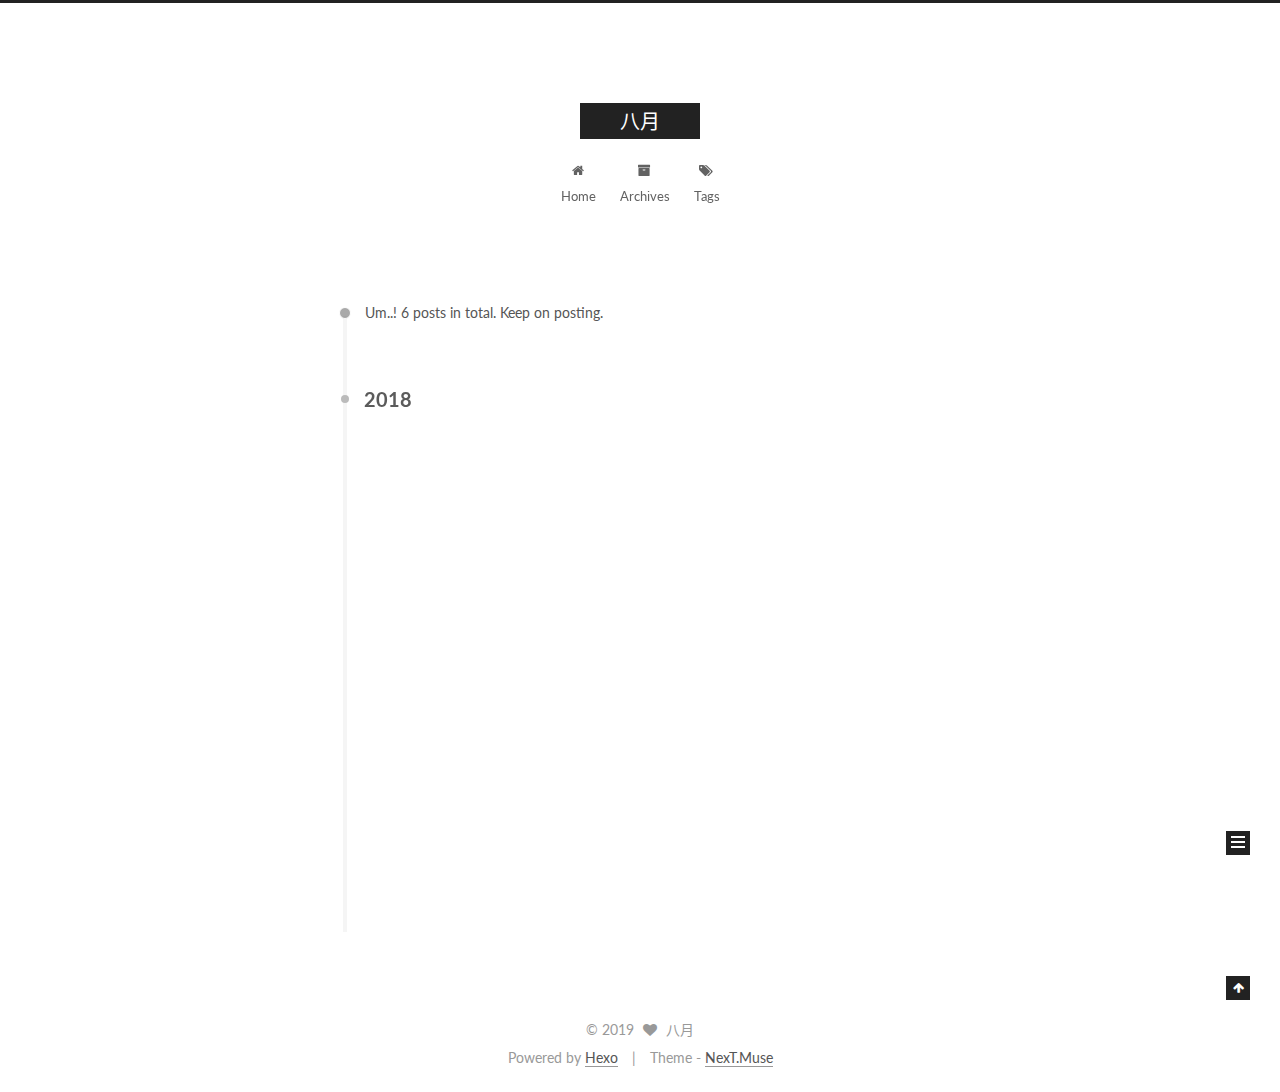
<file: archives/index.html>
<!DOCTYPE html>



  


<html class="theme-next muse use-motion" lang="zh-cn">
<head>
  <meta charset="UTF-8"/>
<meta http-equiv="X-UA-Compatible" content="IE=edge" />
<meta name="viewport" content="width=device-width, initial-scale=1, maximum-scale=1"/>
<meta name="theme-color" content="#222">









<meta http-equiv="Cache-Control" content="no-transform" />
<meta http-equiv="Cache-Control" content="no-siteapp" />















  
  
  <link href="/lib/fancybox/source/jquery.fancybox.css?v=2.1.5" rel="stylesheet" type="text/css" />




  
  
  
  

  
    
    
  

  

  

  

  

  
    
    
    <link href="//fonts.googleapis.com/css?family=Lato:300,300italic,400,400italic,700,700italic&subset=latin,latin-ext" rel="stylesheet" type="text/css">
  






<link href="/lib/font-awesome/css/font-awesome.min.css?v=4.6.2" rel="stylesheet" type="text/css" />

<link href="/css/main.css?v=5.1.2" rel="stylesheet" type="text/css" />


  <meta name="keywords" content="Hexo, NexT" />





  <link rel="alternate" href="/atom.xml" title="八月" type="application/atom+xml" />




  <link rel="shortcut icon" type="image/x-icon" href="/favicon.ico?v=5.1.2" />






<meta property="og:type" content="website">
<meta property="og:title" content="八月">
<meta property="og:url" content="http://blog.bayue.moe/archives/index.html">
<meta property="og:site_name" content="八月">
<meta property="og:locale" content="zh-cn">
<meta name="twitter:card" content="summary">
<meta name="twitter:title" content="八月">



<script type="text/javascript" id="hexo.configurations">
  var NexT = window.NexT || {};
  var CONFIG = {
    root: '/',
    scheme: 'Muse',
    sidebar: {"position":"left","display":"post","offset":12,"offset_float":12,"b2t":false,"scrollpercent":false,"onmobile":false},
    fancybox: true,
    tabs: true,
    motion: true,
    duoshuo: {
      userId: '0',
      author: 'Author'
    },
    algolia: {
      applicationID: '',
      apiKey: '',
      indexName: '',
      hits: {"per_page":10},
      labels: {"input_placeholder":"Search for Posts","hits_empty":"We didn't find any results for the search: ${query}","hits_stats":"${hits} results found in ${time} ms"}
    }
  };
</script>



  <link rel="canonical" href="http://blog.bayue.moe/archives/"/>





  <title>Archive | 八月</title>
  














</head>

<body itemscope itemtype="http://schema.org/WebPage" lang="zh-cn">

  
  
    
  

  <div class="container sidebar-position-left  page-archive  ">
    <div class="headband"></div>

    <header id="header" class="header" itemscope itemtype="http://schema.org/WPHeader">
      <div class="header-inner"><div class="site-brand-wrapper">
  <div class="site-meta ">
    

    <div class="custom-logo-site-title">
      <a href="/"  class="brand" rel="start">
        <span class="logo-line-before"><i></i></span>
        <span class="site-title">八月</span>
        <span class="logo-line-after"><i></i></span>
      </a>
    </div>
      
        <p class="site-subtitle"></p>
      
  </div>

  <div class="site-nav-toggle">
    <button>
      <span class="btn-bar"></span>
      <span class="btn-bar"></span>
      <span class="btn-bar"></span>
    </button>
  </div>
</div>

<nav class="site-nav">
  

  
    <ul id="menu" class="menu">
      
        
        <li class="menu-item menu-item-home">
          <a href="/" rel="section">
            
              <i class="menu-item-icon fa fa-fw fa-home"></i> <br />
            
            Home
          </a>
        </li>
      
        
        <li class="menu-item menu-item-archives">
          <a href="/archives/" rel="section">
            
              <i class="menu-item-icon fa fa-fw fa-archive"></i> <br />
            
            Archives
          </a>
        </li>
      
        
        <li class="menu-item menu-item-tags">
          <a href="/tags/" rel="section">
            
              <i class="menu-item-icon fa fa-fw fa-tags"></i> <br />
            
            Tags
          </a>
        </li>
      

      
    </ul>
  

  
</nav>



 </div>
    </header>

    <main id="main" class="main">
      <div class="main-inner">
        <div class="content-wrap">
          <div id="content" class="content">
            

  
  
  
  <div class="post-block archive">
    <div id="posts" class="posts-collapse">
      <span class="archive-move-on"></span>

      <span class="archive-page-counter">
        
        
        
          
        
        Um..! 6 posts in total. Keep on posting.
      </span>

      

        
        
        

        
          
          <div class="collection-title">
            <h2 class="archive-year motion-element" id="archive-year-2018">2018</h2>
          </div>
        
        

        

  <article class="post post-type-normal" itemscope itemtype="http://schema.org/Article">
    <header class="post-header">

      <h2 class="post-title">
        
            <a class="post-title-link" href="/2018/10/11/php-autoload/" itemprop="url">
              
                <span itemprop="name">PHP 自动加载</span>
              
            </a>
        
      </h2>

      <div class="post-meta">
        <time class="post-time" itemprop="dateCreated"
              datetime="2018-10-11T17:22:42+08:00"
              content="2018-10-11" >
          10-11
        </time>
      </div>

    </header>
  </article>



      

        
        
        

        
        

        

  <article class="post post-type-normal" itemscope itemtype="http://schema.org/Article">
    <header class="post-header">

      <h2 class="post-title">
        
            <a class="post-title-link" href="/2018/09/13/php-image-exif/" itemprop="url">
              
                <span itemprop="name">PHP 图片上传关于exif</span>
              
            </a>
        
      </h2>

      <div class="post-meta">
        <time class="post-time" itemprop="dateCreated"
              datetime="2018-09-13T01:39:12+08:00"
              content="2018-09-13" >
          09-13
        </time>
      </div>

    </header>
  </article>



      

        
        
        

        
        

        

  <article class="post post-type-normal" itemscope itemtype="http://schema.org/Article">
    <header class="post-header">

      <h2 class="post-title">
        
            <a class="post-title-link" href="/2018/09/13/php-clourse/" itemprop="url">
              
                <span itemprop="name">PHP 闭包</span>
              
            </a>
        
      </h2>

      <div class="post-meta">
        <time class="post-time" itemprop="dateCreated"
              datetime="2018-09-13T00:49:00+08:00"
              content="2018-09-13" >
          09-13
        </time>
      </div>

    </header>
  </article>



      

        
        
        

        
        

        

  <article class="post post-type-normal" itemscope itemtype="http://schema.org/Article">
    <header class="post-header">

      <h2 class="post-title">
        
            <a class="post-title-link" href="/2018/09/13/namespace/" itemprop="url">
              
                <span itemprop="name">PHP 命名空间</span>
              
            </a>
        
      </h2>

      <div class="post-meta">
        <time class="post-time" itemprop="dateCreated"
              datetime="2018-09-13T00:42:48+08:00"
              content="2018-09-13" >
          09-13
        </time>
      </div>

    </header>
  </article>



      

        
        
        

        
        

        

  <article class="post post-type-normal" itemscope itemtype="http://schema.org/Article">
    <header class="post-header">

      <h2 class="post-title">
        
            <a class="post-title-link" href="/2018/09/12/lumen-life-cycle/" itemprop="url">
              
                <span itemprop="name">Lumen 生命周期</span>
              
            </a>
        
      </h2>

      <div class="post-meta">
        <time class="post-time" itemprop="dateCreated"
              datetime="2018-09-12T18:15:30+08:00"
              content="2018-09-12" >
          09-12
        </time>
      </div>

    </header>
  </article>



      

        
        
        

        
        

        

  <article class="post post-type-normal" itemscope itemtype="http://schema.org/Article">
    <header class="post-header">

      <h2 class="post-title">
        
            <a class="post-title-link" href="/2018/08/31/php-array/" itemprop="url">
              
                <span itemprop="name">PHP 数组的使用拾遗</span>
              
            </a>
        
      </h2>

      <div class="post-meta">
        <time class="post-time" itemprop="dateCreated"
              datetime="2018-08-31T16:27:08+08:00"
              content="2018-08-31" >
          08-31
        </time>
      </div>

    </header>
  </article>



      

    </div>
  </div>
  
  
  

  



          </div>
          


          

        </div>
        
          
  
  <div class="sidebar-toggle">
    <div class="sidebar-toggle-line-wrap">
      <span class="sidebar-toggle-line sidebar-toggle-line-first"></span>
      <span class="sidebar-toggle-line sidebar-toggle-line-middle"></span>
      <span class="sidebar-toggle-line sidebar-toggle-line-last"></span>
    </div>
  </div>

  <aside id="sidebar" class="sidebar">
    
    <div class="sidebar-inner">

      

      

      <section class="site-overview sidebar-panel sidebar-panel-active">
        <div class="site-author motion-element" itemprop="author" itemscope itemtype="http://schema.org/Person">
          <img class="site-author-image" itemprop="image"
               src="/images/avatar.gif"
               alt="八月" />
          <p class="site-author-name" itemprop="name">八月</p>
           
              <p class="site-description motion-element" itemprop="description"></p>
          
        </div>
        <nav class="site-state motion-element">

          
            <div class="site-state-item site-state-posts">
              <a href="/archives/">
                <span class="site-state-item-count">6</span>
                <span class="site-state-item-name">posts</span>
              </a>
            </div>
          

          

          

        </nav>

        
          <div class="feed-link motion-element">
            <a href="/atom.xml" rel="alternate">
              <i class="fa fa-rss"></i>
              RSS
            </a>
          </div>
        

        <div class="links-of-author motion-element">
          
        </div>

        
        

        
        

        


      </section>

      

      

    </div>
  </aside>


        
      </div>
    </main>

    <footer id="footer" class="footer">
      <div class="footer-inner">
        <div class="copyright" >
  
  &copy; 
  <span itemprop="copyrightYear">2019</span>
  <span class="with-love">
    <i class="fa fa-heart"></i>
  </span>
  <span class="author" itemprop="copyrightHolder">八月</span>
</div>


<div class="powered-by">
  Powered by <a class="theme-link" href="https://hexo.io">Hexo</a>
</div>

<div class="theme-info">
  Theme -
  <a class="theme-link" href="https://github.com/iissnan/hexo-theme-next">
    NexT.Muse
  </a>
</div>


        

        
      </div>
    </footer>

    
      <div class="back-to-top">
        <i class="fa fa-arrow-up"></i>
        
      </div>
    

  </div>

  

<script type="text/javascript">
  if (Object.prototype.toString.call(window.Promise) !== '[object Function]') {
    window.Promise = null;
  }
</script>









  












  
  <script type="text/javascript" src="/lib/jquery/index.js?v=2.1.3"></script>

  
  <script type="text/javascript" src="/lib/fastclick/lib/fastclick.min.js?v=1.0.6"></script>

  
  <script type="text/javascript" src="/lib/jquery_lazyload/jquery.lazyload.js?v=1.9.7"></script>

  
  <script type="text/javascript" src="/lib/velocity/velocity.min.js?v=1.2.1"></script>

  
  <script type="text/javascript" src="/lib/velocity/velocity.ui.min.js?v=1.2.1"></script>

  
  <script type="text/javascript" src="/lib/fancybox/source/jquery.fancybox.pack.js?v=2.1.5"></script>


  


  <script type="text/javascript" src="/js/src/utils.js?v=5.1.2"></script>

  <script type="text/javascript" src="/js/src/motion.js?v=5.1.2"></script>



  
  

  
  
    <script type="text/javascript" id="motion.page.archive">
      $('.archive-year').velocity('transition.slideLeftIn');
    </script>
  


  


  <script type="text/javascript" src="/js/src/bootstrap.js?v=5.1.2"></script>



  


  

    
      <script id="dsq-count-scr" src="https://wangyuecc.disqus.com/count.js" async></script>
    

    

  




	





  








  





  

  

  

  

  

  

</body>
</html>
</file>
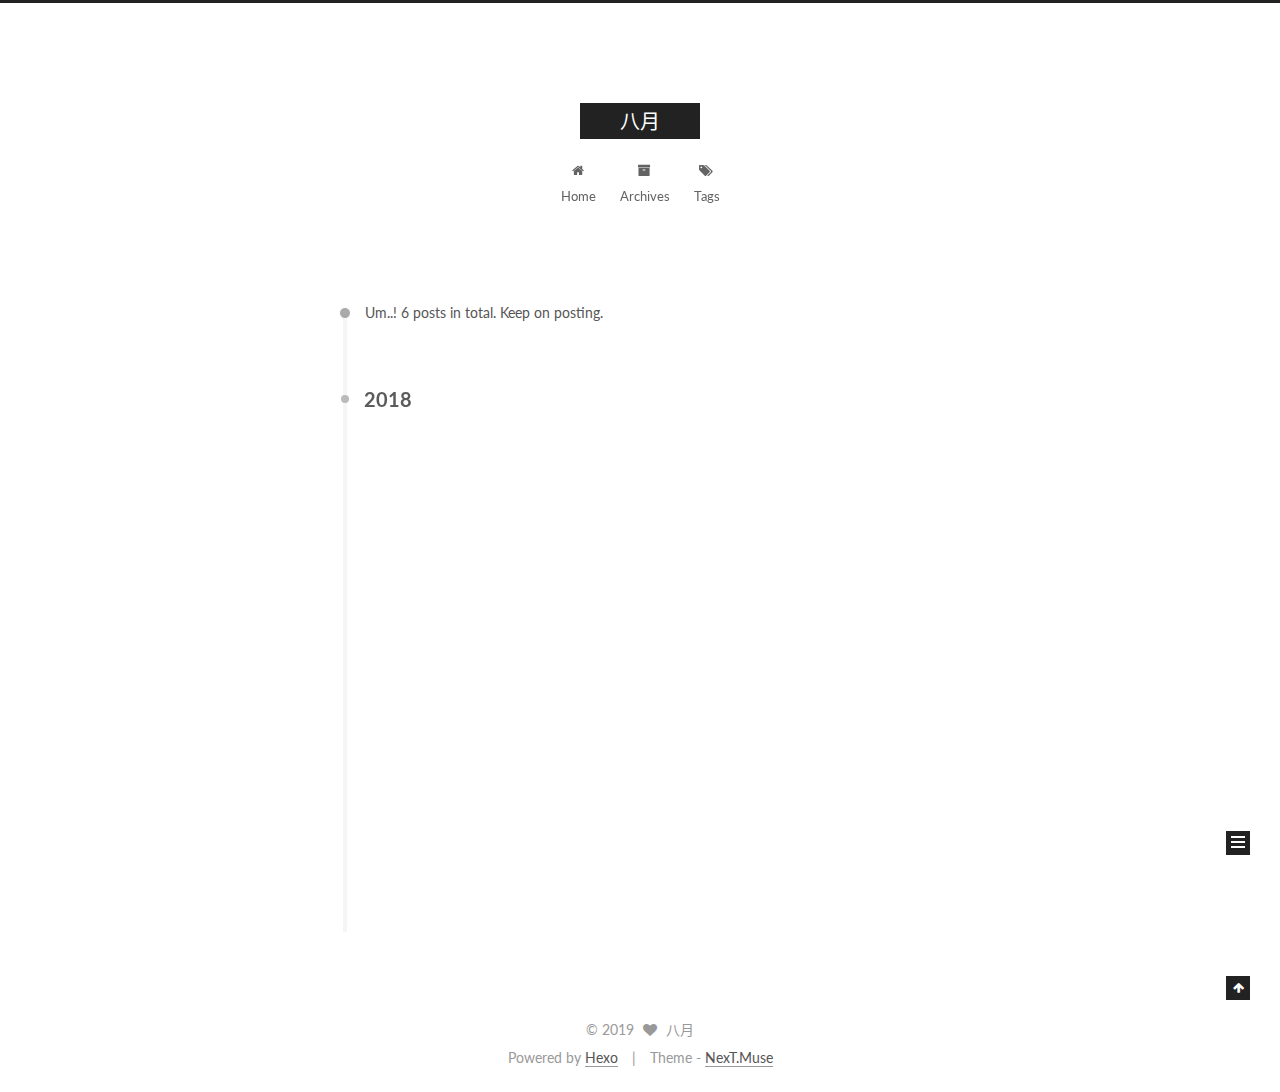
<file: archives/2018/index.html>
<!DOCTYPE html>



  


<html class="theme-next muse use-motion" lang="zh-cn">
<head>
  <meta charset="UTF-8"/>
<meta http-equiv="X-UA-Compatible" content="IE=edge" />
<meta name="viewport" content="width=device-width, initial-scale=1, maximum-scale=1"/>
<meta name="theme-color" content="#222">









<meta http-equiv="Cache-Control" content="no-transform" />
<meta http-equiv="Cache-Control" content="no-siteapp" />















  
  
  <link href="/lib/fancybox/source/jquery.fancybox.css?v=2.1.5" rel="stylesheet" type="text/css" />




  
  
  
  

  
    
    
  

  

  

  

  

  
    
    
    <link href="//fonts.googleapis.com/css?family=Lato:300,300italic,400,400italic,700,700italic&subset=latin,latin-ext" rel="stylesheet" type="text/css">
  






<link href="/lib/font-awesome/css/font-awesome.min.css?v=4.6.2" rel="stylesheet" type="text/css" />

<link href="/css/main.css?v=5.1.2" rel="stylesheet" type="text/css" />


  <meta name="keywords" content="Hexo, NexT" />





  <link rel="alternate" href="/atom.xml" title="八月" type="application/atom+xml" />




  <link rel="shortcut icon" type="image/x-icon" href="/favicon.ico?v=5.1.2" />






<meta property="og:type" content="website">
<meta property="og:title" content="八月">
<meta property="og:url" content="http://blog.bayue.moe/archives/2018/index.html">
<meta property="og:site_name" content="八月">
<meta property="og:locale" content="zh-cn">
<meta name="twitter:card" content="summary">
<meta name="twitter:title" content="八月">



<script type="text/javascript" id="hexo.configurations">
  var NexT = window.NexT || {};
  var CONFIG = {
    root: '/',
    scheme: 'Muse',
    sidebar: {"position":"left","display":"post","offset":12,"offset_float":12,"b2t":false,"scrollpercent":false,"onmobile":false},
    fancybox: true,
    tabs: true,
    motion: true,
    duoshuo: {
      userId: '0',
      author: 'Author'
    },
    algolia: {
      applicationID: '',
      apiKey: '',
      indexName: '',
      hits: {"per_page":10},
      labels: {"input_placeholder":"Search for Posts","hits_empty":"We didn't find any results for the search: ${query}","hits_stats":"${hits} results found in ${time} ms"}
    }
  };
</script>



  <link rel="canonical" href="http://blog.bayue.moe/archives/2018/"/>





  <title>Archive | 八月</title>
  














</head>

<body itemscope itemtype="http://schema.org/WebPage" lang="zh-cn">

  
  
    
  

  <div class="container sidebar-position-left  page-archive  ">
    <div class="headband"></div>

    <header id="header" class="header" itemscope itemtype="http://schema.org/WPHeader">
      <div class="header-inner"><div class="site-brand-wrapper">
  <div class="site-meta ">
    

    <div class="custom-logo-site-title">
      <a href="/"  class="brand" rel="start">
        <span class="logo-line-before"><i></i></span>
        <span class="site-title">八月</span>
        <span class="logo-line-after"><i></i></span>
      </a>
    </div>
      
        <p class="site-subtitle"></p>
      
  </div>

  <div class="site-nav-toggle">
    <button>
      <span class="btn-bar"></span>
      <span class="btn-bar"></span>
      <span class="btn-bar"></span>
    </button>
  </div>
</div>

<nav class="site-nav">
  

  
    <ul id="menu" class="menu">
      
        
        <li class="menu-item menu-item-home">
          <a href="/" rel="section">
            
              <i class="menu-item-icon fa fa-fw fa-home"></i> <br />
            
            Home
          </a>
        </li>
      
        
        <li class="menu-item menu-item-archives">
          <a href="/archives/" rel="section">
            
              <i class="menu-item-icon fa fa-fw fa-archive"></i> <br />
            
            Archives
          </a>
        </li>
      
        
        <li class="menu-item menu-item-tags">
          <a href="/tags/" rel="section">
            
              <i class="menu-item-icon fa fa-fw fa-tags"></i> <br />
            
            Tags
          </a>
        </li>
      

      
    </ul>
  

  
</nav>



 </div>
    </header>

    <main id="main" class="main">
      <div class="main-inner">
        <div class="content-wrap">
          <div id="content" class="content">
            

  
  
  
  <div class="post-block archive">
    <div id="posts" class="posts-collapse">
      <span class="archive-move-on"></span>

      <span class="archive-page-counter">
        
        
        
          
        
        Um..! 6 posts in total. Keep on posting.
      </span>

      

        
        
        

        
          
          <div class="collection-title">
            <h2 class="archive-year motion-element" id="archive-year-2018">2018</h2>
          </div>
        
        

        

  <article class="post post-type-normal" itemscope itemtype="http://schema.org/Article">
    <header class="post-header">

      <h2 class="post-title">
        
            <a class="post-title-link" href="/2018/10/11/php-autoload/" itemprop="url">
              
                <span itemprop="name">PHP 自动加载</span>
              
            </a>
        
      </h2>

      <div class="post-meta">
        <time class="post-time" itemprop="dateCreated"
              datetime="2018-10-11T17:22:42+08:00"
              content="2018-10-11" >
          10-11
        </time>
      </div>

    </header>
  </article>



      

        
        
        

        
        

        

  <article class="post post-type-normal" itemscope itemtype="http://schema.org/Article">
    <header class="post-header">

      <h2 class="post-title">
        
            <a class="post-title-link" href="/2018/09/13/php-image-exif/" itemprop="url">
              
                <span itemprop="name">PHP 图片上传关于exif</span>
              
            </a>
        
      </h2>

      <div class="post-meta">
        <time class="post-time" itemprop="dateCreated"
              datetime="2018-09-13T01:39:12+08:00"
              content="2018-09-13" >
          09-13
        </time>
      </div>

    </header>
  </article>



      

        
        
        

        
        

        

  <article class="post post-type-normal" itemscope itemtype="http://schema.org/Article">
    <header class="post-header">

      <h2 class="post-title">
        
            <a class="post-title-link" href="/2018/09/13/php-clourse/" itemprop="url">
              
                <span itemprop="name">PHP 闭包</span>
              
            </a>
        
      </h2>

      <div class="post-meta">
        <time class="post-time" itemprop="dateCreated"
              datetime="2018-09-13T00:49:00+08:00"
              content="2018-09-13" >
          09-13
        </time>
      </div>

    </header>
  </article>



      

        
        
        

        
        

        

  <article class="post post-type-normal" itemscope itemtype="http://schema.org/Article">
    <header class="post-header">

      <h2 class="post-title">
        
            <a class="post-title-link" href="/2018/09/13/namespace/" itemprop="url">
              
                <span itemprop="name">PHP 命名空间</span>
              
            </a>
        
      </h2>

      <div class="post-meta">
        <time class="post-time" itemprop="dateCreated"
              datetime="2018-09-13T00:42:48+08:00"
              content="2018-09-13" >
          09-13
        </time>
      </div>

    </header>
  </article>



      

        
        
        

        
        

        

  <article class="post post-type-normal" itemscope itemtype="http://schema.org/Article">
    <header class="post-header">

      <h2 class="post-title">
        
            <a class="post-title-link" href="/2018/09/12/lumen-life-cycle/" itemprop="url">
              
                <span itemprop="name">Lumen 生命周期</span>
              
            </a>
        
      </h2>

      <div class="post-meta">
        <time class="post-time" itemprop="dateCreated"
              datetime="2018-09-12T18:15:30+08:00"
              content="2018-09-12" >
          09-12
        </time>
      </div>

    </header>
  </article>



      

        
        
        

        
        

        

  <article class="post post-type-normal" itemscope itemtype="http://schema.org/Article">
    <header class="post-header">

      <h2 class="post-title">
        
            <a class="post-title-link" href="/2018/08/31/php-array/" itemprop="url">
              
                <span itemprop="name">PHP 数组的使用拾遗</span>
              
            </a>
        
      </h2>

      <div class="post-meta">
        <time class="post-time" itemprop="dateCreated"
              datetime="2018-08-31T16:27:08+08:00"
              content="2018-08-31" >
          08-31
        </time>
      </div>

    </header>
  </article>



      

    </div>
  </div>
  
  
  

  



          </div>
          


          

        </div>
        
          
  
  <div class="sidebar-toggle">
    <div class="sidebar-toggle-line-wrap">
      <span class="sidebar-toggle-line sidebar-toggle-line-first"></span>
      <span class="sidebar-toggle-line sidebar-toggle-line-middle"></span>
      <span class="sidebar-toggle-line sidebar-toggle-line-last"></span>
    </div>
  </div>

  <aside id="sidebar" class="sidebar">
    
    <div class="sidebar-inner">

      

      

      <section class="site-overview sidebar-panel sidebar-panel-active">
        <div class="site-author motion-element" itemprop="author" itemscope itemtype="http://schema.org/Person">
          <img class="site-author-image" itemprop="image"
               src="/images/avatar.gif"
               alt="八月" />
          <p class="site-author-name" itemprop="name">八月</p>
           
              <p class="site-description motion-element" itemprop="description"></p>
          
        </div>
        <nav class="site-state motion-element">

          
            <div class="site-state-item site-state-posts">
              <a href="/archives/">
                <span class="site-state-item-count">6</span>
                <span class="site-state-item-name">posts</span>
              </a>
            </div>
          

          

          

        </nav>

        
          <div class="feed-link motion-element">
            <a href="/atom.xml" rel="alternate">
              <i class="fa fa-rss"></i>
              RSS
            </a>
          </div>
        

        <div class="links-of-author motion-element">
          
        </div>

        
        

        
        

        


      </section>

      

      

    </div>
  </aside>


        
      </div>
    </main>

    <footer id="footer" class="footer">
      <div class="footer-inner">
        <div class="copyright" >
  
  &copy; 
  <span itemprop="copyrightYear">2019</span>
  <span class="with-love">
    <i class="fa fa-heart"></i>
  </span>
  <span class="author" itemprop="copyrightHolder">八月</span>
</div>


<div class="powered-by">
  Powered by <a class="theme-link" href="https://hexo.io">Hexo</a>
</div>

<div class="theme-info">
  Theme -
  <a class="theme-link" href="https://github.com/iissnan/hexo-theme-next">
    NexT.Muse
  </a>
</div>


        

        
      </div>
    </footer>

    
      <div class="back-to-top">
        <i class="fa fa-arrow-up"></i>
        
      </div>
    

  </div>

  

<script type="text/javascript">
  if (Object.prototype.toString.call(window.Promise) !== '[object Function]') {
    window.Promise = null;
  }
</script>









  












  
  <script type="text/javascript" src="/lib/jquery/index.js?v=2.1.3"></script>

  
  <script type="text/javascript" src="/lib/fastclick/lib/fastclick.min.js?v=1.0.6"></script>

  
  <script type="text/javascript" src="/lib/jquery_lazyload/jquery.lazyload.js?v=1.9.7"></script>

  
  <script type="text/javascript" src="/lib/velocity/velocity.min.js?v=1.2.1"></script>

  
  <script type="text/javascript" src="/lib/velocity/velocity.ui.min.js?v=1.2.1"></script>

  
  <script type="text/javascript" src="/lib/fancybox/source/jquery.fancybox.pack.js?v=2.1.5"></script>


  


  <script type="text/javascript" src="/js/src/utils.js?v=5.1.2"></script>

  <script type="text/javascript" src="/js/src/motion.js?v=5.1.2"></script>



  
  

  
  
    <script type="text/javascript" id="motion.page.archive">
      $('.archive-year').velocity('transition.slideLeftIn');
    </script>
  


  


  <script type="text/javascript" src="/js/src/bootstrap.js?v=5.1.2"></script>



  


  

    
      <script id="dsq-count-scr" src="https://wangyuecc.disqus.com/count.js" async></script>
    

    

  




	





  








  





  

  

  

  

  

  

</body>
</html>
</file>
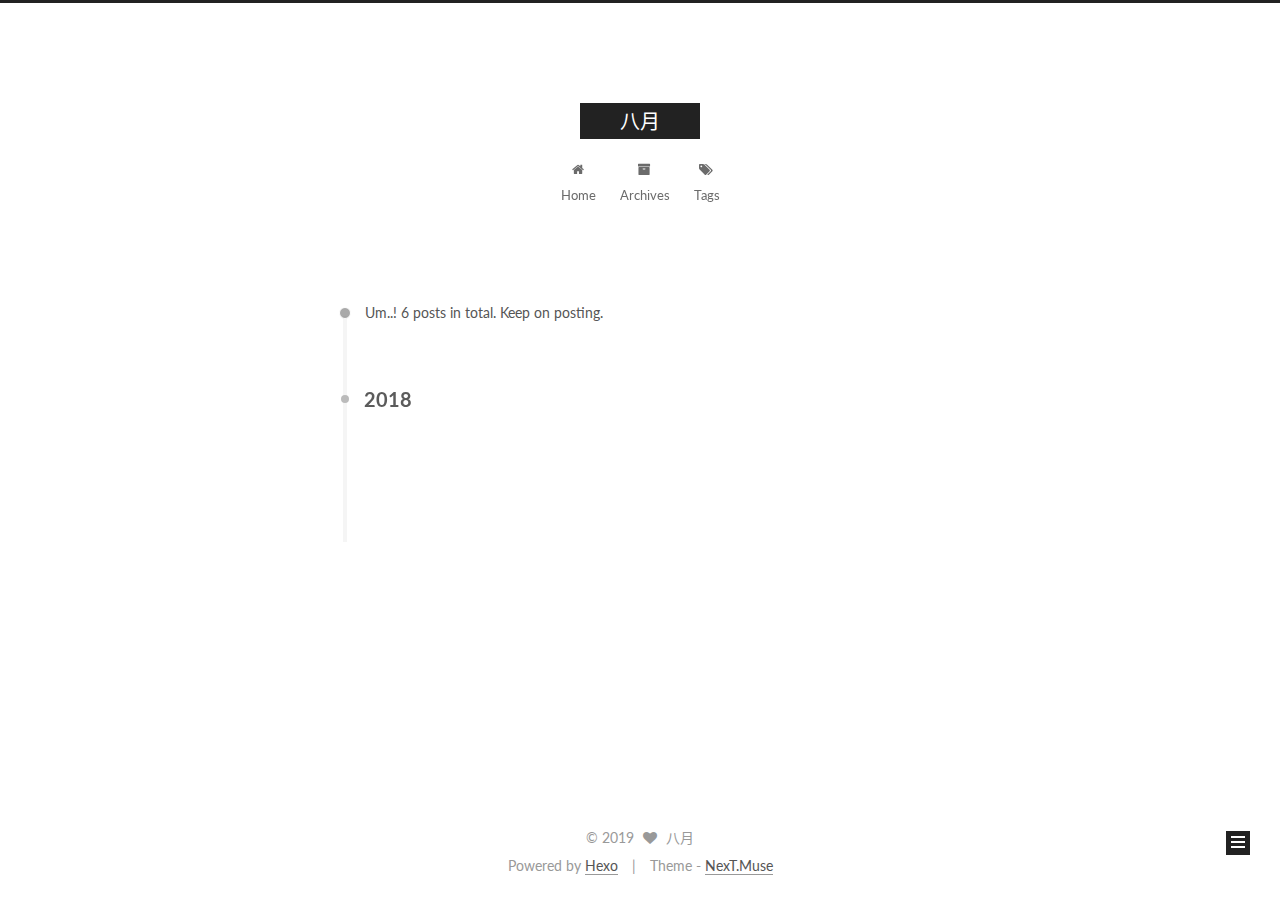
<file: archives/2018/08/index.html>
<!DOCTYPE html>



  


<html class="theme-next muse use-motion" lang="zh-cn">
<head>
  <meta charset="UTF-8"/>
<meta http-equiv="X-UA-Compatible" content="IE=edge" />
<meta name="viewport" content="width=device-width, initial-scale=1, maximum-scale=1"/>
<meta name="theme-color" content="#222">









<meta http-equiv="Cache-Control" content="no-transform" />
<meta http-equiv="Cache-Control" content="no-siteapp" />















  
  
  <link href="/lib/fancybox/source/jquery.fancybox.css?v=2.1.5" rel="stylesheet" type="text/css" />




  
  
  
  

  
    
    
  

  

  

  

  

  
    
    
    <link href="//fonts.googleapis.com/css?family=Lato:300,300italic,400,400italic,700,700italic&subset=latin,latin-ext" rel="stylesheet" type="text/css">
  






<link href="/lib/font-awesome/css/font-awesome.min.css?v=4.6.2" rel="stylesheet" type="text/css" />

<link href="/css/main.css?v=5.1.2" rel="stylesheet" type="text/css" />


  <meta name="keywords" content="Hexo, NexT" />





  <link rel="alternate" href="/atom.xml" title="八月" type="application/atom+xml" />




  <link rel="shortcut icon" type="image/x-icon" href="/favicon.ico?v=5.1.2" />






<meta property="og:type" content="website">
<meta property="og:title" content="八月">
<meta property="og:url" content="http://blog.bayue.moe/archives/2018/08/index.html">
<meta property="og:site_name" content="八月">
<meta property="og:locale" content="zh-cn">
<meta name="twitter:card" content="summary">
<meta name="twitter:title" content="八月">



<script type="text/javascript" id="hexo.configurations">
  var NexT = window.NexT || {};
  var CONFIG = {
    root: '/',
    scheme: 'Muse',
    sidebar: {"position":"left","display":"post","offset":12,"offset_float":12,"b2t":false,"scrollpercent":false,"onmobile":false},
    fancybox: true,
    tabs: true,
    motion: true,
    duoshuo: {
      userId: '0',
      author: 'Author'
    },
    algolia: {
      applicationID: '',
      apiKey: '',
      indexName: '',
      hits: {"per_page":10},
      labels: {"input_placeholder":"Search for Posts","hits_empty":"We didn't find any results for the search: ${query}","hits_stats":"${hits} results found in ${time} ms"}
    }
  };
</script>



  <link rel="canonical" href="http://blog.bayue.moe/archives/2018/08/"/>





  <title>Archive | 八月</title>
  














</head>

<body itemscope itemtype="http://schema.org/WebPage" lang="zh-cn">

  
  
    
  

  <div class="container sidebar-position-left  page-archive  ">
    <div class="headband"></div>

    <header id="header" class="header" itemscope itemtype="http://schema.org/WPHeader">
      <div class="header-inner"><div class="site-brand-wrapper">
  <div class="site-meta ">
    

    <div class="custom-logo-site-title">
      <a href="/"  class="brand" rel="start">
        <span class="logo-line-before"><i></i></span>
        <span class="site-title">八月</span>
        <span class="logo-line-after"><i></i></span>
      </a>
    </div>
      
        <p class="site-subtitle"></p>
      
  </div>

  <div class="site-nav-toggle">
    <button>
      <span class="btn-bar"></span>
      <span class="btn-bar"></span>
      <span class="btn-bar"></span>
    </button>
  </div>
</div>

<nav class="site-nav">
  

  
    <ul id="menu" class="menu">
      
        
        <li class="menu-item menu-item-home">
          <a href="/" rel="section">
            
              <i class="menu-item-icon fa fa-fw fa-home"></i> <br />
            
            Home
          </a>
        </li>
      
        
        <li class="menu-item menu-item-archives">
          <a href="/archives/" rel="section">
            
              <i class="menu-item-icon fa fa-fw fa-archive"></i> <br />
            
            Archives
          </a>
        </li>
      
        
        <li class="menu-item menu-item-tags">
          <a href="/tags/" rel="section">
            
              <i class="menu-item-icon fa fa-fw fa-tags"></i> <br />
            
            Tags
          </a>
        </li>
      

      
    </ul>
  

  
</nav>



 </div>
    </header>

    <main id="main" class="main">
      <div class="main-inner">
        <div class="content-wrap">
          <div id="content" class="content">
            

  
  
  
  <div class="post-block archive">
    <div id="posts" class="posts-collapse">
      <span class="archive-move-on"></span>

      <span class="archive-page-counter">
        
        
        
          
        
        Um..! 6 posts in total. Keep on posting.
      </span>

      

        
        
        

        
          
          <div class="collection-title">
            <h2 class="archive-year motion-element" id="archive-year-2018">2018</h2>
          </div>
        
        

        

  <article class="post post-type-normal" itemscope itemtype="http://schema.org/Article">
    <header class="post-header">

      <h2 class="post-title">
        
            <a class="post-title-link" href="/2018/08/31/php-array/" itemprop="url">
              
                <span itemprop="name">PHP 数组的使用拾遗</span>
              
            </a>
        
      </h2>

      <div class="post-meta">
        <time class="post-time" itemprop="dateCreated"
              datetime="2018-08-31T16:27:08+08:00"
              content="2018-08-31" >
          08-31
        </time>
      </div>

    </header>
  </article>



      

    </div>
  </div>
  
  
  

  



          </div>
          


          

        </div>
        
          
  
  <div class="sidebar-toggle">
    <div class="sidebar-toggle-line-wrap">
      <span class="sidebar-toggle-line sidebar-toggle-line-first"></span>
      <span class="sidebar-toggle-line sidebar-toggle-line-middle"></span>
      <span class="sidebar-toggle-line sidebar-toggle-line-last"></span>
    </div>
  </div>

  <aside id="sidebar" class="sidebar">
    
    <div class="sidebar-inner">

      

      

      <section class="site-overview sidebar-panel sidebar-panel-active">
        <div class="site-author motion-element" itemprop="author" itemscope itemtype="http://schema.org/Person">
          <img class="site-author-image" itemprop="image"
               src="/images/avatar.gif"
               alt="八月" />
          <p class="site-author-name" itemprop="name">八月</p>
           
              <p class="site-description motion-element" itemprop="description"></p>
          
        </div>
        <nav class="site-state motion-element">

          
            <div class="site-state-item site-state-posts">
              <a href="/archives/">
                <span class="site-state-item-count">6</span>
                <span class="site-state-item-name">posts</span>
              </a>
            </div>
          

          

          

        </nav>

        
          <div class="feed-link motion-element">
            <a href="/atom.xml" rel="alternate">
              <i class="fa fa-rss"></i>
              RSS
            </a>
          </div>
        

        <div class="links-of-author motion-element">
          
        </div>

        
        

        
        

        


      </section>

      

      

    </div>
  </aside>


        
      </div>
    </main>

    <footer id="footer" class="footer">
      <div class="footer-inner">
        <div class="copyright" >
  
  &copy; 
  <span itemprop="copyrightYear">2019</span>
  <span class="with-love">
    <i class="fa fa-heart"></i>
  </span>
  <span class="author" itemprop="copyrightHolder">八月</span>
</div>


<div class="powered-by">
  Powered by <a class="theme-link" href="https://hexo.io">Hexo</a>
</div>

<div class="theme-info">
  Theme -
  <a class="theme-link" href="https://github.com/iissnan/hexo-theme-next">
    NexT.Muse
  </a>
</div>


        

        
      </div>
    </footer>

    
      <div class="back-to-top">
        <i class="fa fa-arrow-up"></i>
        
      </div>
    

  </div>

  

<script type="text/javascript">
  if (Object.prototype.toString.call(window.Promise) !== '[object Function]') {
    window.Promise = null;
  }
</script>









  












  
  <script type="text/javascript" src="/lib/jquery/index.js?v=2.1.3"></script>

  
  <script type="text/javascript" src="/lib/fastclick/lib/fastclick.min.js?v=1.0.6"></script>

  
  <script type="text/javascript" src="/lib/jquery_lazyload/jquery.lazyload.js?v=1.9.7"></script>

  
  <script type="text/javascript" src="/lib/velocity/velocity.min.js?v=1.2.1"></script>

  
  <script type="text/javascript" src="/lib/velocity/velocity.ui.min.js?v=1.2.1"></script>

  
  <script type="text/javascript" src="/lib/fancybox/source/jquery.fancybox.pack.js?v=2.1.5"></script>


  


  <script type="text/javascript" src="/js/src/utils.js?v=5.1.2"></script>

  <script type="text/javascript" src="/js/src/motion.js?v=5.1.2"></script>



  
  

  
  
    <script type="text/javascript" id="motion.page.archive">
      $('.archive-year').velocity('transition.slideLeftIn');
    </script>
  


  


  <script type="text/javascript" src="/js/src/bootstrap.js?v=5.1.2"></script>



  


  

    
      <script id="dsq-count-scr" src="https://wangyuecc.disqus.com/count.js" async></script>
    

    

  




	





  








  





  

  

  

  

  

  

</body>
</html>
</file>
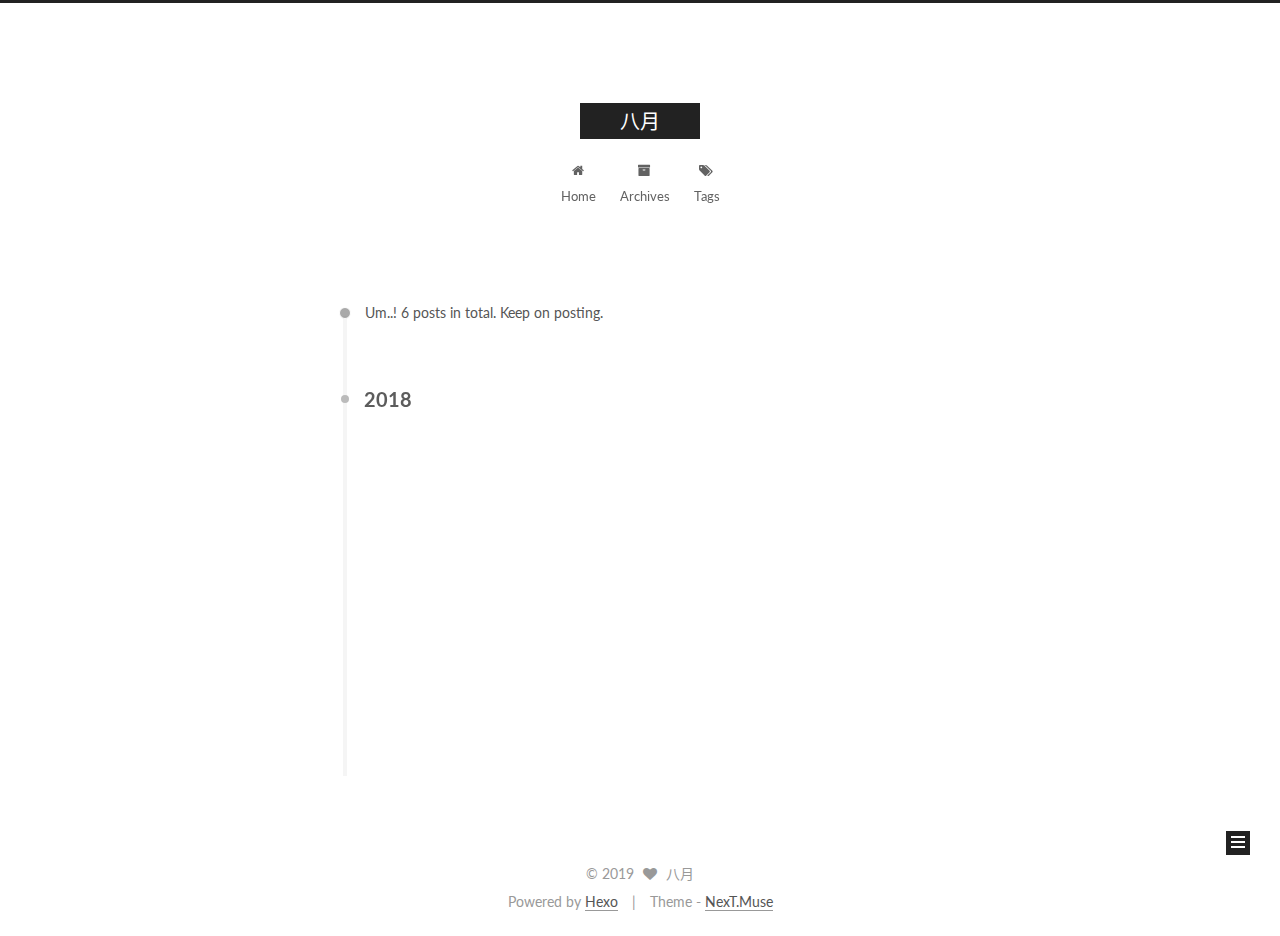
<file: archives/2018/09/index.html>
<!DOCTYPE html>



  


<html class="theme-next muse use-motion" lang="zh-cn">
<head>
  <meta charset="UTF-8"/>
<meta http-equiv="X-UA-Compatible" content="IE=edge" />
<meta name="viewport" content="width=device-width, initial-scale=1, maximum-scale=1"/>
<meta name="theme-color" content="#222">









<meta http-equiv="Cache-Control" content="no-transform" />
<meta http-equiv="Cache-Control" content="no-siteapp" />















  
  
  <link href="/lib/fancybox/source/jquery.fancybox.css?v=2.1.5" rel="stylesheet" type="text/css" />




  
  
  
  

  
    
    
  

  

  

  

  

  
    
    
    <link href="//fonts.googleapis.com/css?family=Lato:300,300italic,400,400italic,700,700italic&subset=latin,latin-ext" rel="stylesheet" type="text/css">
  






<link href="/lib/font-awesome/css/font-awesome.min.css?v=4.6.2" rel="stylesheet" type="text/css" />

<link href="/css/main.css?v=5.1.2" rel="stylesheet" type="text/css" />


  <meta name="keywords" content="Hexo, NexT" />





  <link rel="alternate" href="/atom.xml" title="八月" type="application/atom+xml" />




  <link rel="shortcut icon" type="image/x-icon" href="/favicon.ico?v=5.1.2" />






<meta property="og:type" content="website">
<meta property="og:title" content="八月">
<meta property="og:url" content="http://blog.bayue.moe/archives/2018/09/index.html">
<meta property="og:site_name" content="八月">
<meta property="og:locale" content="zh-cn">
<meta name="twitter:card" content="summary">
<meta name="twitter:title" content="八月">



<script type="text/javascript" id="hexo.configurations">
  var NexT = window.NexT || {};
  var CONFIG = {
    root: '/',
    scheme: 'Muse',
    sidebar: {"position":"left","display":"post","offset":12,"offset_float":12,"b2t":false,"scrollpercent":false,"onmobile":false},
    fancybox: true,
    tabs: true,
    motion: true,
    duoshuo: {
      userId: '0',
      author: 'Author'
    },
    algolia: {
      applicationID: '',
      apiKey: '',
      indexName: '',
      hits: {"per_page":10},
      labels: {"input_placeholder":"Search for Posts","hits_empty":"We didn't find any results for the search: ${query}","hits_stats":"${hits} results found in ${time} ms"}
    }
  };
</script>



  <link rel="canonical" href="http://blog.bayue.moe/archives/2018/09/"/>





  <title>Archive | 八月</title>
  














</head>

<body itemscope itemtype="http://schema.org/WebPage" lang="zh-cn">

  
  
    
  

  <div class="container sidebar-position-left  page-archive  ">
    <div class="headband"></div>

    <header id="header" class="header" itemscope itemtype="http://schema.org/WPHeader">
      <div class="header-inner"><div class="site-brand-wrapper">
  <div class="site-meta ">
    

    <div class="custom-logo-site-title">
      <a href="/"  class="brand" rel="start">
        <span class="logo-line-before"><i></i></span>
        <span class="site-title">八月</span>
        <span class="logo-line-after"><i></i></span>
      </a>
    </div>
      
        <p class="site-subtitle"></p>
      
  </div>

  <div class="site-nav-toggle">
    <button>
      <span class="btn-bar"></span>
      <span class="btn-bar"></span>
      <span class="btn-bar"></span>
    </button>
  </div>
</div>

<nav class="site-nav">
  

  
    <ul id="menu" class="menu">
      
        
        <li class="menu-item menu-item-home">
          <a href="/" rel="section">
            
              <i class="menu-item-icon fa fa-fw fa-home"></i> <br />
            
            Home
          </a>
        </li>
      
        
        <li class="menu-item menu-item-archives">
          <a href="/archives/" rel="section">
            
              <i class="menu-item-icon fa fa-fw fa-archive"></i> <br />
            
            Archives
          </a>
        </li>
      
        
        <li class="menu-item menu-item-tags">
          <a href="/tags/" rel="section">
            
              <i class="menu-item-icon fa fa-fw fa-tags"></i> <br />
            
            Tags
          </a>
        </li>
      

      
    </ul>
  

  
</nav>



 </div>
    </header>

    <main id="main" class="main">
      <div class="main-inner">
        <div class="content-wrap">
          <div id="content" class="content">
            

  
  
  
  <div class="post-block archive">
    <div id="posts" class="posts-collapse">
      <span class="archive-move-on"></span>

      <span class="archive-page-counter">
        
        
        
          
        
        Um..! 6 posts in total. Keep on posting.
      </span>

      

        
        
        

        
          
          <div class="collection-title">
            <h2 class="archive-year motion-element" id="archive-year-2018">2018</h2>
          </div>
        
        

        

  <article class="post post-type-normal" itemscope itemtype="http://schema.org/Article">
    <header class="post-header">

      <h2 class="post-title">
        
            <a class="post-title-link" href="/2018/09/13/php-image-exif/" itemprop="url">
              
                <span itemprop="name">PHP 图片上传关于exif</span>
              
            </a>
        
      </h2>

      <div class="post-meta">
        <time class="post-time" itemprop="dateCreated"
              datetime="2018-09-13T01:39:12+08:00"
              content="2018-09-13" >
          09-13
        </time>
      </div>

    </header>
  </article>



      

        
        
        

        
        

        

  <article class="post post-type-normal" itemscope itemtype="http://schema.org/Article">
    <header class="post-header">

      <h2 class="post-title">
        
            <a class="post-title-link" href="/2018/09/13/php-clourse/" itemprop="url">
              
                <span itemprop="name">PHP 闭包</span>
              
            </a>
        
      </h2>

      <div class="post-meta">
        <time class="post-time" itemprop="dateCreated"
              datetime="2018-09-13T00:49:00+08:00"
              content="2018-09-13" >
          09-13
        </time>
      </div>

    </header>
  </article>



      

        
        
        

        
        

        

  <article class="post post-type-normal" itemscope itemtype="http://schema.org/Article">
    <header class="post-header">

      <h2 class="post-title">
        
            <a class="post-title-link" href="/2018/09/13/namespace/" itemprop="url">
              
                <span itemprop="name">PHP 命名空间</span>
              
            </a>
        
      </h2>

      <div class="post-meta">
        <time class="post-time" itemprop="dateCreated"
              datetime="2018-09-13T00:42:48+08:00"
              content="2018-09-13" >
          09-13
        </time>
      </div>

    </header>
  </article>



      

        
        
        

        
        

        

  <article class="post post-type-normal" itemscope itemtype="http://schema.org/Article">
    <header class="post-header">

      <h2 class="post-title">
        
            <a class="post-title-link" href="/2018/09/12/lumen-life-cycle/" itemprop="url">
              
                <span itemprop="name">Lumen 生命周期</span>
              
            </a>
        
      </h2>

      <div class="post-meta">
        <time class="post-time" itemprop="dateCreated"
              datetime="2018-09-12T18:15:30+08:00"
              content="2018-09-12" >
          09-12
        </time>
      </div>

    </header>
  </article>



      

    </div>
  </div>
  
  
  

  



          </div>
          


          

        </div>
        
          
  
  <div class="sidebar-toggle">
    <div class="sidebar-toggle-line-wrap">
      <span class="sidebar-toggle-line sidebar-toggle-line-first"></span>
      <span class="sidebar-toggle-line sidebar-toggle-line-middle"></span>
      <span class="sidebar-toggle-line sidebar-toggle-line-last"></span>
    </div>
  </div>

  <aside id="sidebar" class="sidebar">
    
    <div class="sidebar-inner">

      

      

      <section class="site-overview sidebar-panel sidebar-panel-active">
        <div class="site-author motion-element" itemprop="author" itemscope itemtype="http://schema.org/Person">
          <img class="site-author-image" itemprop="image"
               src="/images/avatar.gif"
               alt="八月" />
          <p class="site-author-name" itemprop="name">八月</p>
           
              <p class="site-description motion-element" itemprop="description"></p>
          
        </div>
        <nav class="site-state motion-element">

          
            <div class="site-state-item site-state-posts">
              <a href="/archives/">
                <span class="site-state-item-count">6</span>
                <span class="site-state-item-name">posts</span>
              </a>
            </div>
          

          

          

        </nav>

        
          <div class="feed-link motion-element">
            <a href="/atom.xml" rel="alternate">
              <i class="fa fa-rss"></i>
              RSS
            </a>
          </div>
        

        <div class="links-of-author motion-element">
          
        </div>

        
        

        
        

        


      </section>

      

      

    </div>
  </aside>


        
      </div>
    </main>

    <footer id="footer" class="footer">
      <div class="footer-inner">
        <div class="copyright" >
  
  &copy; 
  <span itemprop="copyrightYear">2019</span>
  <span class="with-love">
    <i class="fa fa-heart"></i>
  </span>
  <span class="author" itemprop="copyrightHolder">八月</span>
</div>


<div class="powered-by">
  Powered by <a class="theme-link" href="https://hexo.io">Hexo</a>
</div>

<div class="theme-info">
  Theme -
  <a class="theme-link" href="https://github.com/iissnan/hexo-theme-next">
    NexT.Muse
  </a>
</div>


        

        
      </div>
    </footer>

    
      <div class="back-to-top">
        <i class="fa fa-arrow-up"></i>
        
      </div>
    

  </div>

  

<script type="text/javascript">
  if (Object.prototype.toString.call(window.Promise) !== '[object Function]') {
    window.Promise = null;
  }
</script>









  












  
  <script type="text/javascript" src="/lib/jquery/index.js?v=2.1.3"></script>

  
  <script type="text/javascript" src="/lib/fastclick/lib/fastclick.min.js?v=1.0.6"></script>

  
  <script type="text/javascript" src="/lib/jquery_lazyload/jquery.lazyload.js?v=1.9.7"></script>

  
  <script type="text/javascript" src="/lib/velocity/velocity.min.js?v=1.2.1"></script>

  
  <script type="text/javascript" src="/lib/velocity/velocity.ui.min.js?v=1.2.1"></script>

  
  <script type="text/javascript" src="/lib/fancybox/source/jquery.fancybox.pack.js?v=2.1.5"></script>


  


  <script type="text/javascript" src="/js/src/utils.js?v=5.1.2"></script>

  <script type="text/javascript" src="/js/src/motion.js?v=5.1.2"></script>



  
  

  
  
    <script type="text/javascript" id="motion.page.archive">
      $('.archive-year').velocity('transition.slideLeftIn');
    </script>
  


  


  <script type="text/javascript" src="/js/src/bootstrap.js?v=5.1.2"></script>



  


  

    
      <script id="dsq-count-scr" src="https://wangyuecc.disqus.com/count.js" async></script>
    

    

  




	





  








  





  

  

  

  

  

  

</body>
</html>
</file>
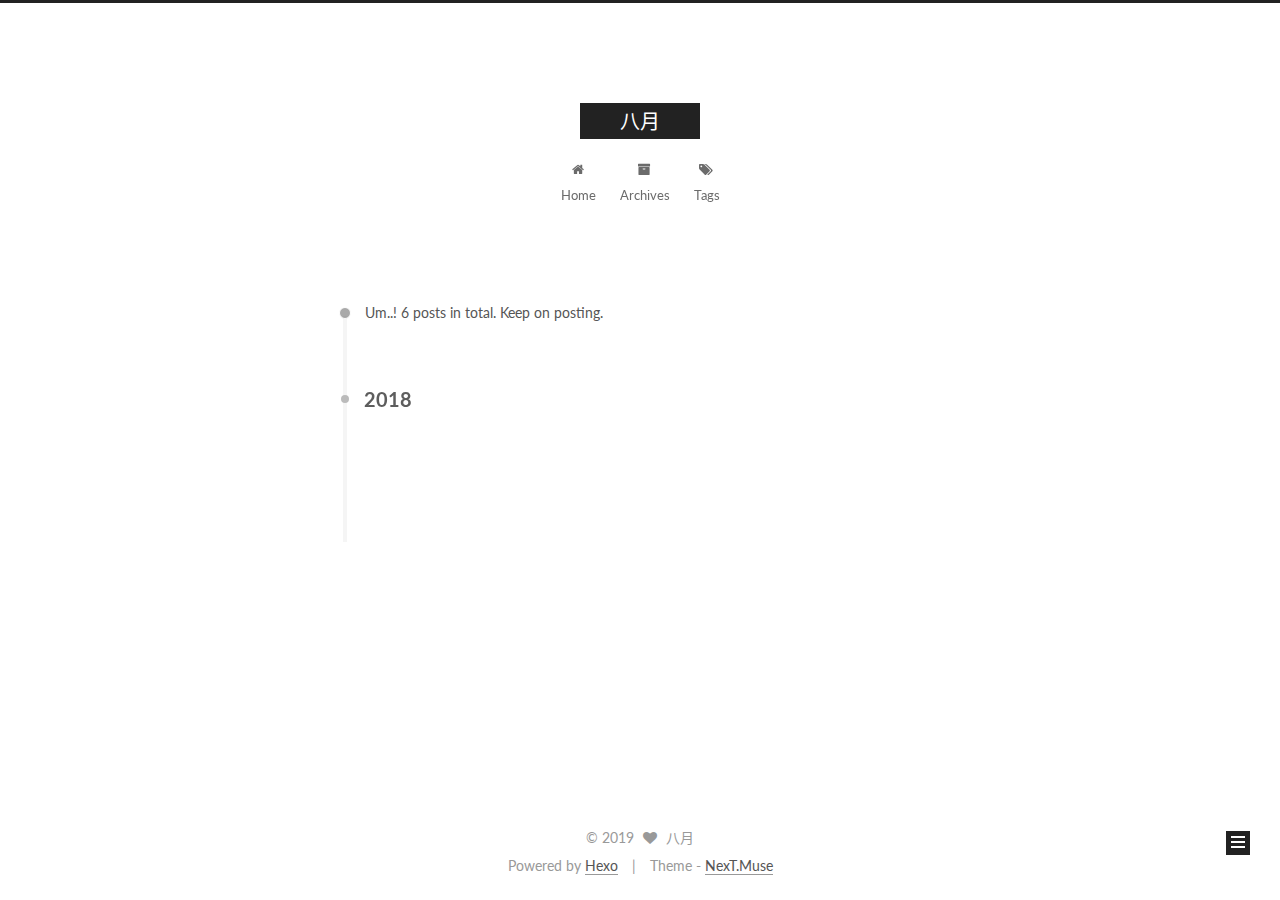
<file: archives/2018/10/index.html>
<!DOCTYPE html>



  


<html class="theme-next muse use-motion" lang="zh-cn">
<head>
  <meta charset="UTF-8"/>
<meta http-equiv="X-UA-Compatible" content="IE=edge" />
<meta name="viewport" content="width=device-width, initial-scale=1, maximum-scale=1"/>
<meta name="theme-color" content="#222">









<meta http-equiv="Cache-Control" content="no-transform" />
<meta http-equiv="Cache-Control" content="no-siteapp" />















  
  
  <link href="/lib/fancybox/source/jquery.fancybox.css?v=2.1.5" rel="stylesheet" type="text/css" />




  
  
  
  

  
    
    
  

  

  

  

  

  
    
    
    <link href="//fonts.googleapis.com/css?family=Lato:300,300italic,400,400italic,700,700italic&subset=latin,latin-ext" rel="stylesheet" type="text/css">
  






<link href="/lib/font-awesome/css/font-awesome.min.css?v=4.6.2" rel="stylesheet" type="text/css" />

<link href="/css/main.css?v=5.1.2" rel="stylesheet" type="text/css" />


  <meta name="keywords" content="Hexo, NexT" />





  <link rel="alternate" href="/atom.xml" title="八月" type="application/atom+xml" />




  <link rel="shortcut icon" type="image/x-icon" href="/favicon.ico?v=5.1.2" />






<meta property="og:type" content="website">
<meta property="og:title" content="八月">
<meta property="og:url" content="http://blog.bayue.moe/archives/2018/10/index.html">
<meta property="og:site_name" content="八月">
<meta property="og:locale" content="zh-cn">
<meta name="twitter:card" content="summary">
<meta name="twitter:title" content="八月">



<script type="text/javascript" id="hexo.configurations">
  var NexT = window.NexT || {};
  var CONFIG = {
    root: '/',
    scheme: 'Muse',
    sidebar: {"position":"left","display":"post","offset":12,"offset_float":12,"b2t":false,"scrollpercent":false,"onmobile":false},
    fancybox: true,
    tabs: true,
    motion: true,
    duoshuo: {
      userId: '0',
      author: 'Author'
    },
    algolia: {
      applicationID: '',
      apiKey: '',
      indexName: '',
      hits: {"per_page":10},
      labels: {"input_placeholder":"Search for Posts","hits_empty":"We didn't find any results for the search: ${query}","hits_stats":"${hits} results found in ${time} ms"}
    }
  };
</script>



  <link rel="canonical" href="http://blog.bayue.moe/archives/2018/10/"/>





  <title>Archive | 八月</title>
  














</head>

<body itemscope itemtype="http://schema.org/WebPage" lang="zh-cn">

  
  
    
  

  <div class="container sidebar-position-left  page-archive  ">
    <div class="headband"></div>

    <header id="header" class="header" itemscope itemtype="http://schema.org/WPHeader">
      <div class="header-inner"><div class="site-brand-wrapper">
  <div class="site-meta ">
    

    <div class="custom-logo-site-title">
      <a href="/"  class="brand" rel="start">
        <span class="logo-line-before"><i></i></span>
        <span class="site-title">八月</span>
        <span class="logo-line-after"><i></i></span>
      </a>
    </div>
      
        <p class="site-subtitle"></p>
      
  </div>

  <div class="site-nav-toggle">
    <button>
      <span class="btn-bar"></span>
      <span class="btn-bar"></span>
      <span class="btn-bar"></span>
    </button>
  </div>
</div>

<nav class="site-nav">
  

  
    <ul id="menu" class="menu">
      
        
        <li class="menu-item menu-item-home">
          <a href="/" rel="section">
            
              <i class="menu-item-icon fa fa-fw fa-home"></i> <br />
            
            Home
          </a>
        </li>
      
        
        <li class="menu-item menu-item-archives">
          <a href="/archives/" rel="section">
            
              <i class="menu-item-icon fa fa-fw fa-archive"></i> <br />
            
            Archives
          </a>
        </li>
      
        
        <li class="menu-item menu-item-tags">
          <a href="/tags/" rel="section">
            
              <i class="menu-item-icon fa fa-fw fa-tags"></i> <br />
            
            Tags
          </a>
        </li>
      

      
    </ul>
  

  
</nav>



 </div>
    </header>

    <main id="main" class="main">
      <div class="main-inner">
        <div class="content-wrap">
          <div id="content" class="content">
            

  
  
  
  <div class="post-block archive">
    <div id="posts" class="posts-collapse">
      <span class="archive-move-on"></span>

      <span class="archive-page-counter">
        
        
        
          
        
        Um..! 6 posts in total. Keep on posting.
      </span>

      

        
        
        

        
          
          <div class="collection-title">
            <h2 class="archive-year motion-element" id="archive-year-2018">2018</h2>
          </div>
        
        

        

  <article class="post post-type-normal" itemscope itemtype="http://schema.org/Article">
    <header class="post-header">

      <h2 class="post-title">
        
            <a class="post-title-link" href="/2018/10/11/php-autoload/" itemprop="url">
              
                <span itemprop="name">PHP 自动加载</span>
              
            </a>
        
      </h2>

      <div class="post-meta">
        <time class="post-time" itemprop="dateCreated"
              datetime="2018-10-11T17:22:42+08:00"
              content="2018-10-11" >
          10-11
        </time>
      </div>

    </header>
  </article>



      

    </div>
  </div>
  
  
  

  



          </div>
          


          

        </div>
        
          
  
  <div class="sidebar-toggle">
    <div class="sidebar-toggle-line-wrap">
      <span class="sidebar-toggle-line sidebar-toggle-line-first"></span>
      <span class="sidebar-toggle-line sidebar-toggle-line-middle"></span>
      <span class="sidebar-toggle-line sidebar-toggle-line-last"></span>
    </div>
  </div>

  <aside id="sidebar" class="sidebar">
    
    <div class="sidebar-inner">

      

      

      <section class="site-overview sidebar-panel sidebar-panel-active">
        <div class="site-author motion-element" itemprop="author" itemscope itemtype="http://schema.org/Person">
          <img class="site-author-image" itemprop="image"
               src="/images/avatar.gif"
               alt="八月" />
          <p class="site-author-name" itemprop="name">八月</p>
           
              <p class="site-description motion-element" itemprop="description"></p>
          
        </div>
        <nav class="site-state motion-element">

          
            <div class="site-state-item site-state-posts">
              <a href="/archives/">
                <span class="site-state-item-count">6</span>
                <span class="site-state-item-name">posts</span>
              </a>
            </div>
          

          

          

        </nav>

        
          <div class="feed-link motion-element">
            <a href="/atom.xml" rel="alternate">
              <i class="fa fa-rss"></i>
              RSS
            </a>
          </div>
        

        <div class="links-of-author motion-element">
          
        </div>

        
        

        
        

        


      </section>

      

      

    </div>
  </aside>


        
      </div>
    </main>

    <footer id="footer" class="footer">
      <div class="footer-inner">
        <div class="copyright" >
  
  &copy; 
  <span itemprop="copyrightYear">2019</span>
  <span class="with-love">
    <i class="fa fa-heart"></i>
  </span>
  <span class="author" itemprop="copyrightHolder">八月</span>
</div>


<div class="powered-by">
  Powered by <a class="theme-link" href="https://hexo.io">Hexo</a>
</div>

<div class="theme-info">
  Theme -
  <a class="theme-link" href="https://github.com/iissnan/hexo-theme-next">
    NexT.Muse
  </a>
</div>


        

        
      </div>
    </footer>

    
      <div class="back-to-top">
        <i class="fa fa-arrow-up"></i>
        
      </div>
    

  </div>

  

<script type="text/javascript">
  if (Object.prototype.toString.call(window.Promise) !== '[object Function]') {
    window.Promise = null;
  }
</script>









  












  
  <script type="text/javascript" src="/lib/jquery/index.js?v=2.1.3"></script>

  
  <script type="text/javascript" src="/lib/fastclick/lib/fastclick.min.js?v=1.0.6"></script>

  
  <script type="text/javascript" src="/lib/jquery_lazyload/jquery.lazyload.js?v=1.9.7"></script>

  
  <script type="text/javascript" src="/lib/velocity/velocity.min.js?v=1.2.1"></script>

  
  <script type="text/javascript" src="/lib/velocity/velocity.ui.min.js?v=1.2.1"></script>

  
  <script type="text/javascript" src="/lib/fancybox/source/jquery.fancybox.pack.js?v=2.1.5"></script>


  


  <script type="text/javascript" src="/js/src/utils.js?v=5.1.2"></script>

  <script type="text/javascript" src="/js/src/motion.js?v=5.1.2"></script>



  
  

  
  
    <script type="text/javascript" id="motion.page.archive">
      $('.archive-year').velocity('transition.slideLeftIn');
    </script>
  


  


  <script type="text/javascript" src="/js/src/bootstrap.js?v=5.1.2"></script>



  


  

    
      <script id="dsq-count-scr" src="https://wangyuecc.disqus.com/count.js" async></script>
    

    

  




	





  








  





  

  

  

  

  

  

</body>
</html>
</file>
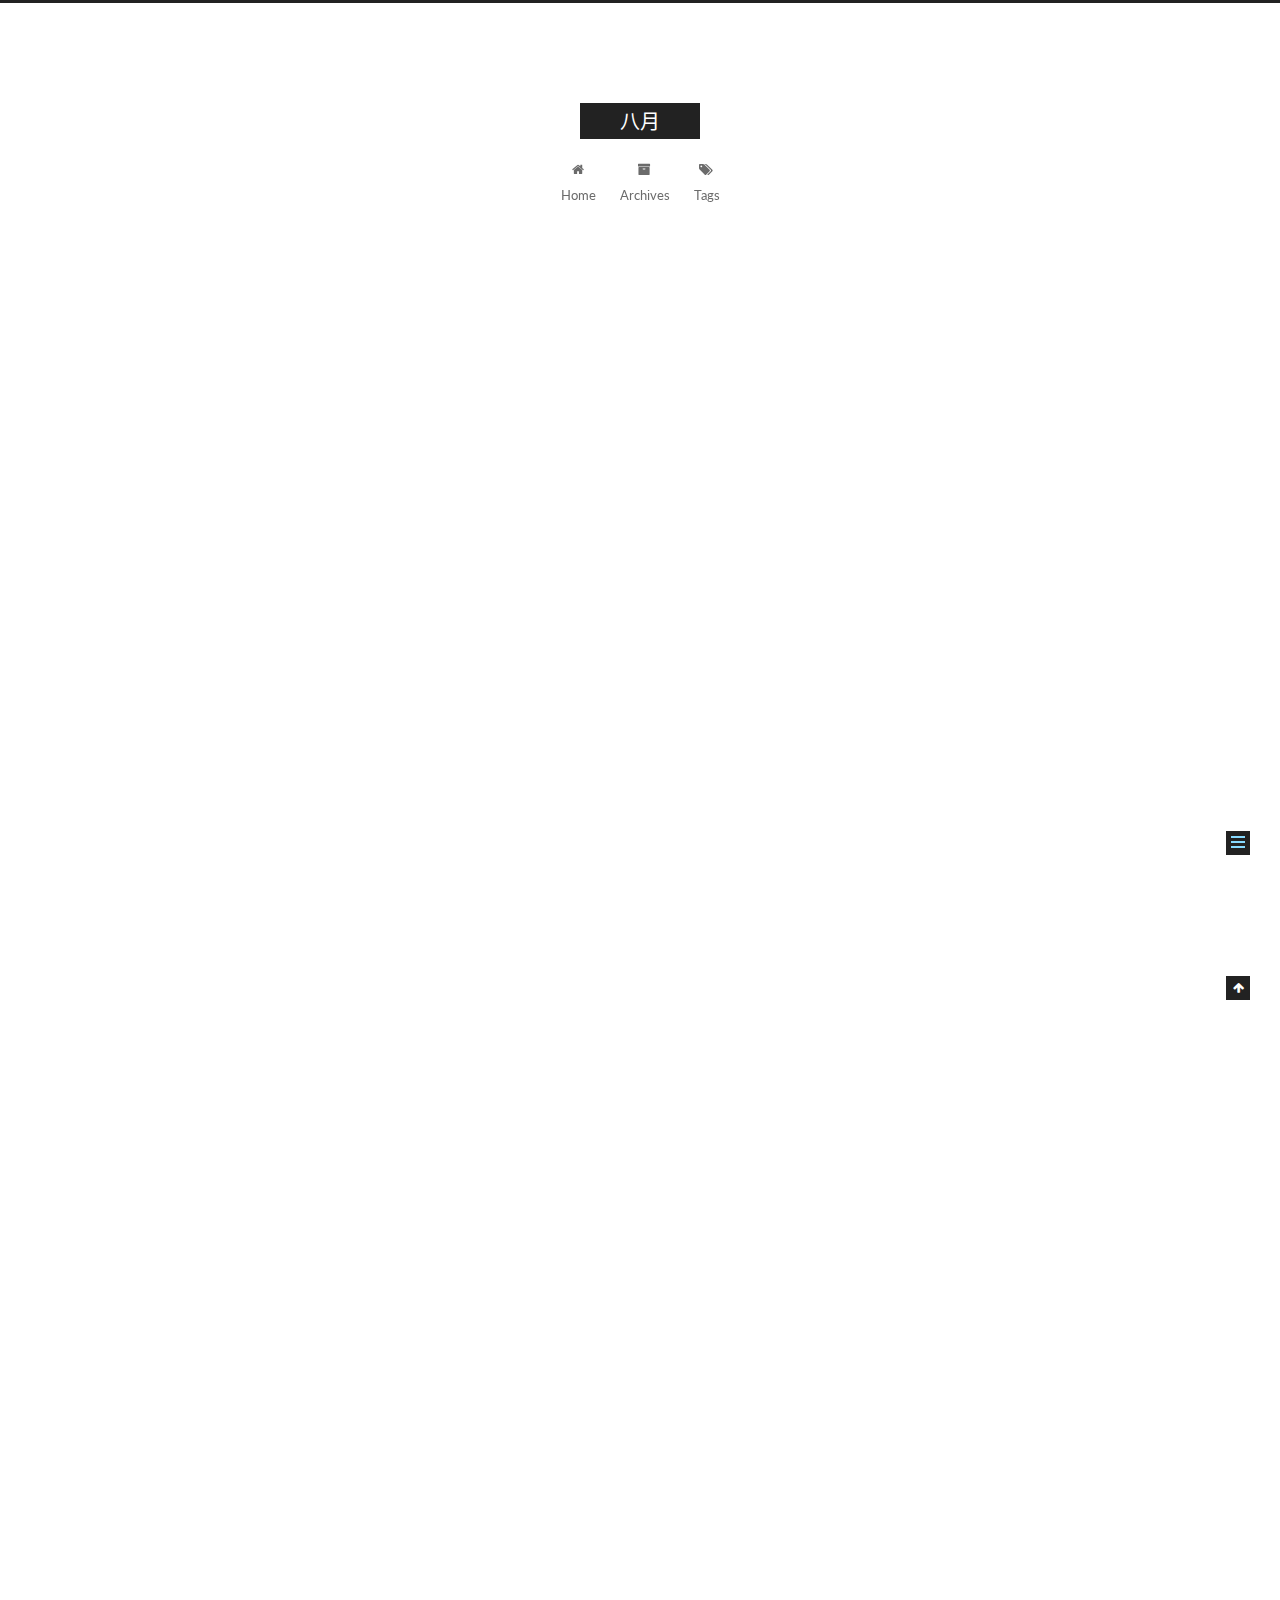
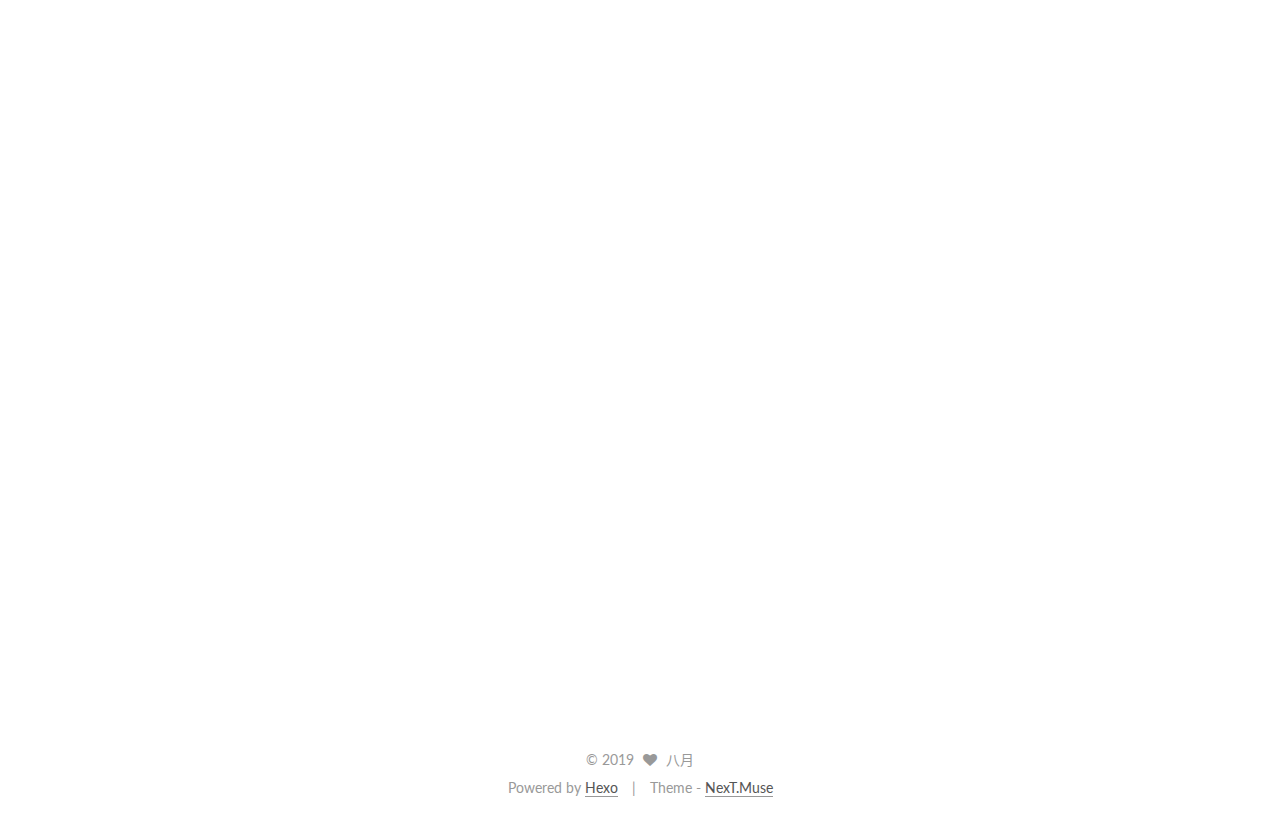
<file: 2018/08/31/php-array/index.html>
<!DOCTYPE html>



  


<html class="theme-next muse use-motion" lang="zh-cn">
<head>
  <meta charset="UTF-8"/>
<meta http-equiv="X-UA-Compatible" content="IE=edge" />
<meta name="viewport" content="width=device-width, initial-scale=1, maximum-scale=1"/>
<meta name="theme-color" content="#222">









<meta http-equiv="Cache-Control" content="no-transform" />
<meta http-equiv="Cache-Control" content="no-siteapp" />















  
  
  <link href="/lib/fancybox/source/jquery.fancybox.css?v=2.1.5" rel="stylesheet" type="text/css" />




  
  
  
  

  
    
    
  

  

  

  

  

  
    
    
    <link href="//fonts.googleapis.com/css?family=Lato:300,300italic,400,400italic,700,700italic&subset=latin,latin-ext" rel="stylesheet" type="text/css">
  






<link href="/lib/font-awesome/css/font-awesome.min.css?v=4.6.2" rel="stylesheet" type="text/css" />

<link href="/css/main.css?v=5.1.2" rel="stylesheet" type="text/css" />


  <meta name="keywords" content="Hexo, NexT" />





  <link rel="alternate" href="/atom.xml" title="八月" type="application/atom+xml" />




  <link rel="shortcut icon" type="image/x-icon" href="/favicon.ico?v=5.1.2" />






<meta name="description" content="收集了一些php原始数组函数的使用、注意事项 + 和 array_merge12345678910111213141516171819202122232425262728&amp;gt;&amp;gt;&amp;gt; $a = [2,3,4];=&amp;gt; [     2,     3,     4,   ]&amp;gt;&amp;gt;&amp;gt; $b = [2,5,6];=&amp;gt; [     2,     5,     6,">
<meta property="og:type" content="article">
<meta property="og:title" content="PHP 数组的使用拾遗">
<meta property="og:url" content="http://blog.bayue.moe/2018/08/31/php-array/index.html">
<meta property="og:site_name" content="八月">
<meta property="og:description" content="收集了一些php原始数组函数的使用、注意事项 + 和 array_merge12345678910111213141516171819202122232425262728&amp;gt;&amp;gt;&amp;gt; $a = [2,3,4];=&amp;gt; [     2,     3,     4,   ]&amp;gt;&amp;gt;&amp;gt; $b = [2,5,6];=&amp;gt; [     2,     5,     6,">
<meta property="og:locale" content="zh-cn">
<meta property="og:updated_time" content="2019-04-12T02:06:14.564Z">
<meta name="twitter:card" content="summary">
<meta name="twitter:title" content="PHP 数组的使用拾遗">
<meta name="twitter:description" content="收集了一些php原始数组函数的使用、注意事项 + 和 array_merge12345678910111213141516171819202122232425262728&amp;gt;&amp;gt;&amp;gt; $a = [2,3,4];=&amp;gt; [     2,     3,     4,   ]&amp;gt;&amp;gt;&amp;gt; $b = [2,5,6];=&amp;gt; [     2,     5,     6,">



<script type="text/javascript" id="hexo.configurations">
  var NexT = window.NexT || {};
  var CONFIG = {
    root: '/',
    scheme: 'Muse',
    sidebar: {"position":"left","display":"post","offset":12,"offset_float":12,"b2t":false,"scrollpercent":false,"onmobile":false},
    fancybox: true,
    tabs: true,
    motion: true,
    duoshuo: {
      userId: '0',
      author: 'Author'
    },
    algolia: {
      applicationID: '',
      apiKey: '',
      indexName: '',
      hits: {"per_page":10},
      labels: {"input_placeholder":"Search for Posts","hits_empty":"We didn't find any results for the search: ${query}","hits_stats":"${hits} results found in ${time} ms"}
    }
  };
</script>



  <link rel="canonical" href="http://blog.bayue.moe/2018/08/31/php-array/"/>





  <title>PHP 数组的使用拾遗 | 八月</title>
  














</head>

<body itemscope itemtype="http://schema.org/WebPage" lang="zh-cn">

  
  
    
  

  <div class="container sidebar-position-left page-post-detail ">
    <div class="headband"></div>

    <header id="header" class="header" itemscope itemtype="http://schema.org/WPHeader">
      <div class="header-inner"><div class="site-brand-wrapper">
  <div class="site-meta ">
    

    <div class="custom-logo-site-title">
      <a href="/"  class="brand" rel="start">
        <span class="logo-line-before"><i></i></span>
        <span class="site-title">八月</span>
        <span class="logo-line-after"><i></i></span>
      </a>
    </div>
      
        <p class="site-subtitle"></p>
      
  </div>

  <div class="site-nav-toggle">
    <button>
      <span class="btn-bar"></span>
      <span class="btn-bar"></span>
      <span class="btn-bar"></span>
    </button>
  </div>
</div>

<nav class="site-nav">
  

  
    <ul id="menu" class="menu">
      
        
        <li class="menu-item menu-item-home">
          <a href="/" rel="section">
            
              <i class="menu-item-icon fa fa-fw fa-home"></i> <br />
            
            Home
          </a>
        </li>
      
        
        <li class="menu-item menu-item-archives">
          <a href="/archives/" rel="section">
            
              <i class="menu-item-icon fa fa-fw fa-archive"></i> <br />
            
            Archives
          </a>
        </li>
      
        
        <li class="menu-item menu-item-tags">
          <a href="/tags/" rel="section">
            
              <i class="menu-item-icon fa fa-fw fa-tags"></i> <br />
            
            Tags
          </a>
        </li>
      

      
    </ul>
  

  
</nav>



 </div>
    </header>

    <main id="main" class="main">
      <div class="main-inner">
        <div class="content-wrap">
          <div id="content" class="content">
            

  <div id="posts" class="posts-expand">
    

  

  
  
  

  <article class="post post-type-normal" itemscope itemtype="http://schema.org/Article">
  
  
  
  <div class="post-block">
    <link itemprop="mainEntityOfPage" href="http://blog.bayue.moe/2018/08/31/php-array/">

    <span hidden itemprop="author" itemscope itemtype="http://schema.org/Person">
      <meta itemprop="name" content="八月">
      <meta itemprop="description" content="">
      <meta itemprop="image" content="/images/avatar.gif">
    </span>

    <span hidden itemprop="publisher" itemscope itemtype="http://schema.org/Organization">
      <meta itemprop="name" content="八月">
    </span>

    
      <header class="post-header">

        
        
          <h1 class="post-title" itemprop="name headline">PHP 数组的使用拾遗</h1>
        

        <div class="post-meta">
          <span class="post-time">
            
              <span class="post-meta-item-icon">
                <i class="fa fa-calendar-o"></i>
              </span>
              
                <span class="post-meta-item-text">Posted on</span>
              
              <time title="Post created" itemprop="dateCreated datePublished" datetime="2018-08-31T16:27:08+08:00">
                2018-08-31
              </time>
            

            

            
          </span>

          

          
            
              <span class="post-comments-count">
                <span class="post-meta-divider">|</span>
                <span class="post-meta-item-icon">
                  <i class="fa fa-comment-o"></i>
                </span>
                <a href="/2018/08/31/php-array/#comments" itemprop="discussionUrl">
                  <span class="post-comments-count disqus-comment-count"
                        data-disqus-identifier="2018/08/31/php-array/" itemprop="commentCount"></span>
                </a>
              </span>
            
          

          
          

          

          

          

        </div>
      </header>
    

    
    
    
    <div class="post-body" itemprop="articleBody">

      
      

      
        <p>收集了一些php原始数组函数的使用、注意事项</p>
<h2 id="和-array-merge"><a href="#和-array-merge" class="headerlink" title="+ 和 array_merge"></a>+ 和 array_merge</h2><figure class="highlight php"><table><tr><td class="gutter"><pre><span class="line">1</span><br><span class="line">2</span><br><span class="line">3</span><br><span class="line">4</span><br><span class="line">5</span><br><span class="line">6</span><br><span class="line">7</span><br><span class="line">8</span><br><span class="line">9</span><br><span class="line">10</span><br><span class="line">11</span><br><span class="line">12</span><br><span class="line">13</span><br><span class="line">14</span><br><span class="line">15</span><br><span class="line">16</span><br><span class="line">17</span><br><span class="line">18</span><br><span class="line">19</span><br><span class="line">20</span><br><span class="line">21</span><br><span class="line">22</span><br><span class="line">23</span><br><span class="line">24</span><br><span class="line">25</span><br><span class="line">26</span><br><span class="line">27</span><br><span class="line">28</span><br></pre></td><td class="code"><pre><span class="line">&gt;&gt;&gt; $a = [<span class="number">2</span>,<span class="number">3</span>,<span class="number">4</span>];</span><br><span class="line">=&gt; [</span><br><span class="line">     <span class="number">2</span>,</span><br><span class="line">     <span class="number">3</span>,</span><br><span class="line">     <span class="number">4</span>,</span><br><span class="line">   ]</span><br><span class="line">&gt;&gt;&gt; $b = [<span class="number">2</span>,<span class="number">5</span>,<span class="number">6</span>];</span><br><span class="line">=&gt; [</span><br><span class="line">     <span class="number">2</span>,</span><br><span class="line">     <span class="number">5</span>,</span><br><span class="line">     <span class="number">6</span>,</span><br><span class="line">   ]</span><br><span class="line">&gt;&gt;&gt; $a + $b;</span><br><span class="line">=&gt; [</span><br><span class="line">     <span class="number">2</span>,</span><br><span class="line">     <span class="number">3</span>,</span><br><span class="line">     <span class="number">4</span>,</span><br><span class="line">   ]</span><br><span class="line">&gt;&gt;&gt; array_merge($a, $b);</span><br><span class="line">=&gt; [</span><br><span class="line">     <span class="number">2</span>,</span><br><span class="line">     <span class="number">3</span>,</span><br><span class="line">     <span class="number">4</span>,</span><br><span class="line">     <span class="number">2</span>,</span><br><span class="line">     <span class="number">5</span>,</span><br><span class="line">     <span class="number">6</span>,</span><br><span class="line">   ]</span><br><span class="line">&gt;&gt;&gt;</span><br></pre></td></tr></table></figure>
<p>有时候会混淆两种的区别，这两个操作其实有很多不同，<code>+</code>实际上是左侧的数组追加右边的数组，如果key一样，则以左边的为准。</p>
<blockquote>
<blockquote>
<p>The + operator returns the right-hand array appended to the left-hand array; for keys that exist in both arrays, the elements from the left-hand array will be used, and the matching elements from the right-hand array will be ignored.</p>
</blockquote>
</blockquote>
<p><code>array_merge</code> 是真正的合并，如果key一样，以最后一个为准（没有key的则直接合并）。</p>
<p>总结：</p>
<ul>
<li><code>array_merge</code> 会重写相同的key的值，<code>+</code>不会。</li>
<li>对于自然数序列的数组（其实就是用<code>array_values</code>处理过的数组）, <code>array_merge()</code>操作追加操作，<code>+</code> 则是合并操作。</li>
</ul>
<h2 id="函数式"><a href="#函数式" class="headerlink" title="函数式"></a>函数式</h2><p>array_map<br>array_reduce<br>array_filter</p>
<h2 id="分割-amp-amp-插入"><a href="#分割-amp-amp-插入" class="headerlink" title="分割 &amp;&amp; 插入"></a>分割 &amp;&amp; 插入</h2><p>array_splice<br>array_splice<br>array_chunk</p>
<h2 id="排序"><a href="#排序" class="headerlink" title="排序"></a>排序</h2><p>sort<br>ksort</p>
<h2 id="关联数组"><a href="#关联数组" class="headerlink" title="关联数组"></a>关联数组</h2><p>unset</p>
<p>array_uniqe</p>

      
    </div>
    
    
    

    

    

    

    <footer class="post-footer">
      

      
      
      

      
        <div class="post-nav">
          <div class="post-nav-next post-nav-item">
            
          </div>

          <span class="post-nav-divider"></span>

          <div class="post-nav-prev post-nav-item">
            
              <a href="/2018/09/12/lumen-life-cycle/" rel="prev" title="Lumen 生命周期">
                Lumen 生命周期 <i class="fa fa-chevron-right"></i>
              </a>
            
          </div>
        </div>
      

      
      
    </footer>
  </div>
  
  
  
  </article>



    <div class="post-spread">
      
    </div>
  </div>


          </div>
          


          
  <div class="comments" id="comments">
    
      <div id="disqus_thread">
        <noscript>
          Please enable JavaScript to view the
          <a href="https://disqus.com/?ref_noscript">comments powered by Disqus.</a>
        </noscript>
      </div>
    
  </div>


        </div>
        
          
  
  <div class="sidebar-toggle">
    <div class="sidebar-toggle-line-wrap">
      <span class="sidebar-toggle-line sidebar-toggle-line-first"></span>
      <span class="sidebar-toggle-line sidebar-toggle-line-middle"></span>
      <span class="sidebar-toggle-line sidebar-toggle-line-last"></span>
    </div>
  </div>

  <aside id="sidebar" class="sidebar">
    
    <div class="sidebar-inner">

      

      
        <ul class="sidebar-nav motion-element">
          <li class="sidebar-nav-toc sidebar-nav-active" data-target="post-toc-wrap" >
            Table of Contents
          </li>
          <li class="sidebar-nav-overview" data-target="site-overview">
            Overview
          </li>
        </ul>
      

      <section class="site-overview sidebar-panel">
        <div class="site-author motion-element" itemprop="author" itemscope itemtype="http://schema.org/Person">
          <img class="site-author-image" itemprop="image"
               src="/images/avatar.gif"
               alt="八月" />
          <p class="site-author-name" itemprop="name">八月</p>
           
              <p class="site-description motion-element" itemprop="description"></p>
          
        </div>
        <nav class="site-state motion-element">

          
            <div class="site-state-item site-state-posts">
              <a href="/archives/">
                <span class="site-state-item-count">6</span>
                <span class="site-state-item-name">posts</span>
              </a>
            </div>
          

          

          

        </nav>

        
          <div class="feed-link motion-element">
            <a href="/atom.xml" rel="alternate">
              <i class="fa fa-rss"></i>
              RSS
            </a>
          </div>
        

        <div class="links-of-author motion-element">
          
        </div>

        
        

        
        

        


      </section>

      
      <!--noindex-->
        <section class="post-toc-wrap motion-element sidebar-panel sidebar-panel-active">
          <div class="post-toc">

            
              
            

            
              <div class="post-toc-content"><ol class="nav"><li class="nav-item nav-level-2"><a class="nav-link" href="#和-array-merge"><span class="nav-number">1.</span> <span class="nav-text">+ 和 array_merge</span></a></li><li class="nav-item nav-level-2"><a class="nav-link" href="#函数式"><span class="nav-number">2.</span> <span class="nav-text">函数式</span></a></li><li class="nav-item nav-level-2"><a class="nav-link" href="#分割-amp-amp-插入"><span class="nav-number">3.</span> <span class="nav-text">分割 &amp;&amp; 插入</span></a></li><li class="nav-item nav-level-2"><a class="nav-link" href="#排序"><span class="nav-number">4.</span> <span class="nav-text">排序</span></a></li><li class="nav-item nav-level-2"><a class="nav-link" href="#关联数组"><span class="nav-number">5.</span> <span class="nav-text">关联数组</span></a></li></ol></div>
            

          </div>
        </section>
      <!--/noindex-->
      

      

    </div>
  </aside>


        
      </div>
    </main>

    <footer id="footer" class="footer">
      <div class="footer-inner">
        <div class="copyright" >
  
  &copy; 
  <span itemprop="copyrightYear">2019</span>
  <span class="with-love">
    <i class="fa fa-heart"></i>
  </span>
  <span class="author" itemprop="copyrightHolder">八月</span>
</div>


<div class="powered-by">
  Powered by <a class="theme-link" href="https://hexo.io">Hexo</a>
</div>

<div class="theme-info">
  Theme -
  <a class="theme-link" href="https://github.com/iissnan/hexo-theme-next">
    NexT.Muse
  </a>
</div>


        

        
      </div>
    </footer>

    
      <div class="back-to-top">
        <i class="fa fa-arrow-up"></i>
        
      </div>
    

  </div>

  

<script type="text/javascript">
  if (Object.prototype.toString.call(window.Promise) !== '[object Function]') {
    window.Promise = null;
  }
</script>









  












  
  <script type="text/javascript" src="/lib/jquery/index.js?v=2.1.3"></script>

  
  <script type="text/javascript" src="/lib/fastclick/lib/fastclick.min.js?v=1.0.6"></script>

  
  <script type="text/javascript" src="/lib/jquery_lazyload/jquery.lazyload.js?v=1.9.7"></script>

  
  <script type="text/javascript" src="/lib/velocity/velocity.min.js?v=1.2.1"></script>

  
  <script type="text/javascript" src="/lib/velocity/velocity.ui.min.js?v=1.2.1"></script>

  
  <script type="text/javascript" src="/lib/fancybox/source/jquery.fancybox.pack.js?v=2.1.5"></script>


  


  <script type="text/javascript" src="/js/src/utils.js?v=5.1.2"></script>

  <script type="text/javascript" src="/js/src/motion.js?v=5.1.2"></script>



  
  

  
  <script type="text/javascript" src="/js/src/scrollspy.js?v=5.1.2"></script>
<script type="text/javascript" src="/js/src/post-details.js?v=5.1.2"></script>



  


  <script type="text/javascript" src="/js/src/bootstrap.js?v=5.1.2"></script>



  


  

    
      <script id="dsq-count-scr" src="https://wangyuecc.disqus.com/count.js" async></script>
    

    
      <script type="text/javascript">
        var disqus_config = function () {
          this.page.url = 'http://blog.bayue.moe/2018/08/31/php-array/';
          this.page.identifier = '2018/08/31/php-array/';
          this.page.title = 'PHP 数组的使用拾遗';
        };
        var d = document, s = d.createElement('script');
        s.src = 'https://wangyuecc.disqus.com/embed.js';
        s.setAttribute('data-timestamp', '' + +new Date());
        (d.head || d.body).appendChild(s);
      </script>
    

  




	





  








  





  

  

  

  

  

  

</body>
</html>
</file>
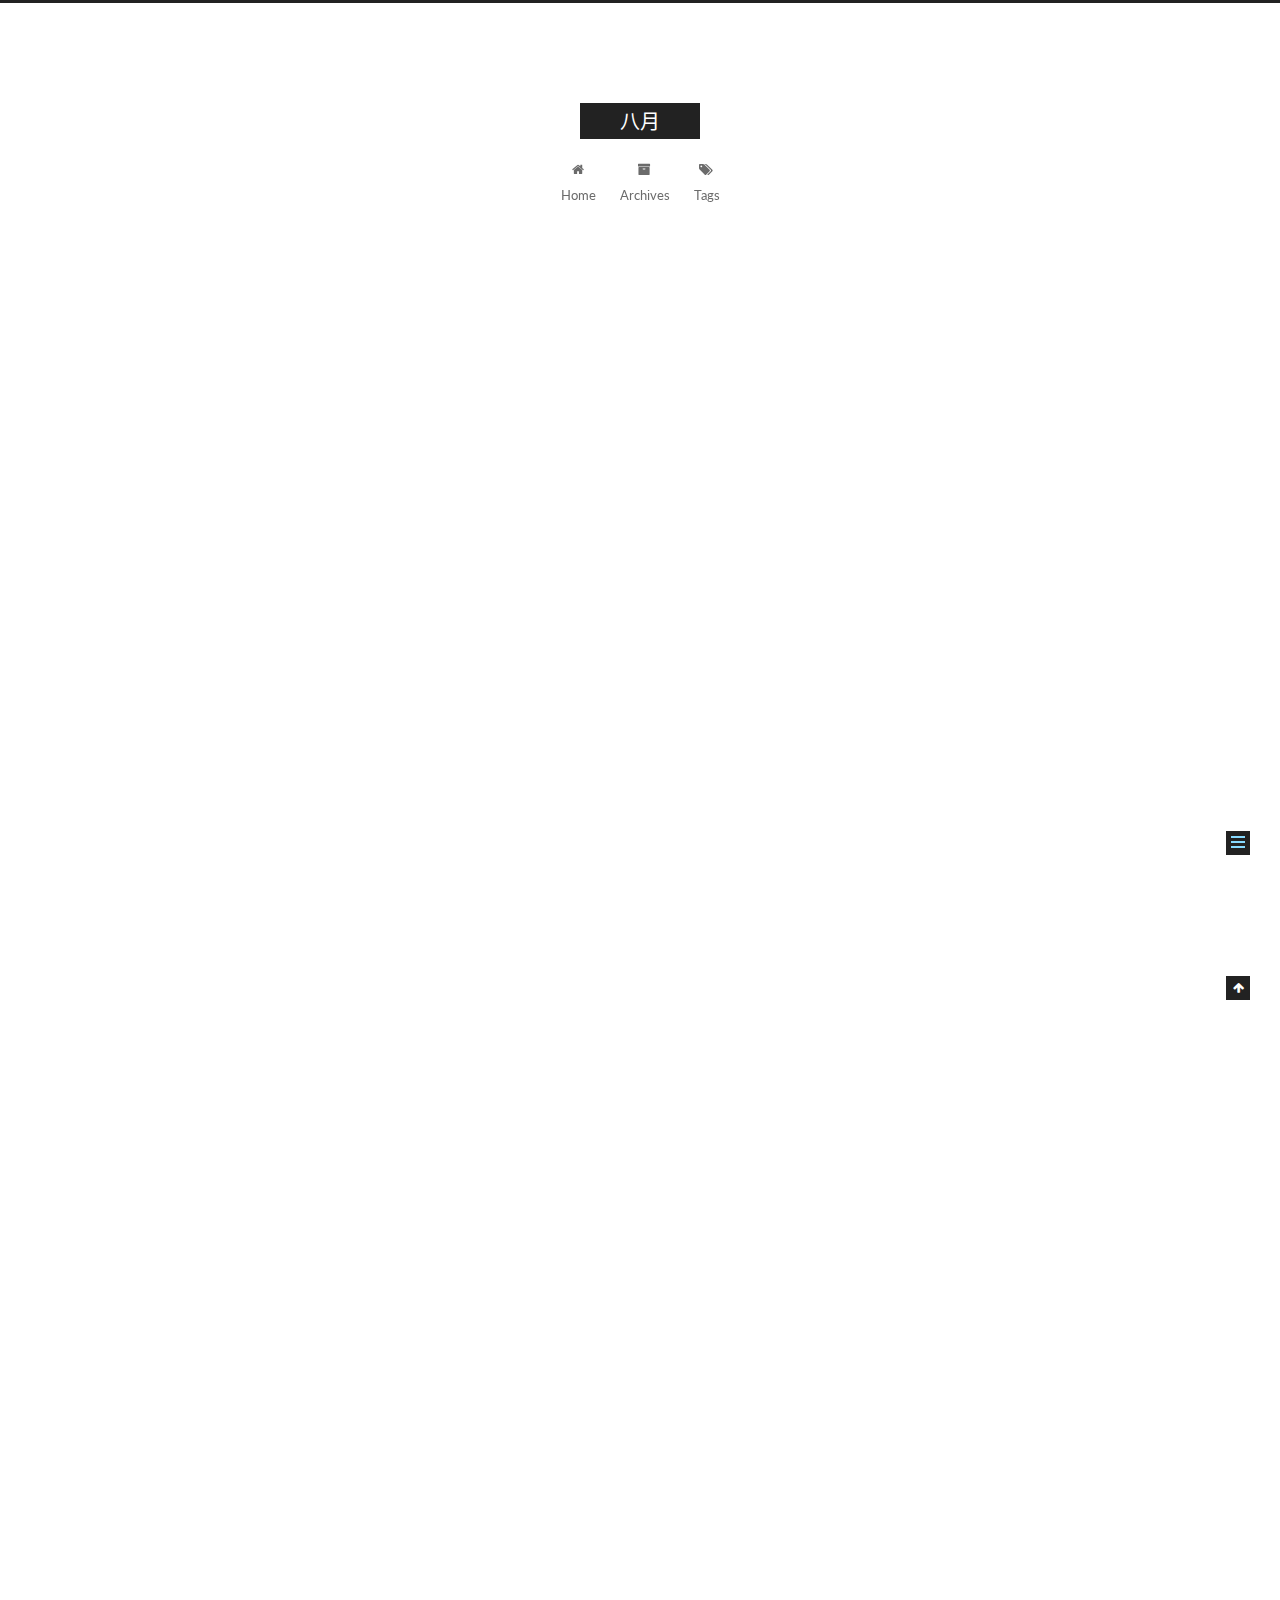
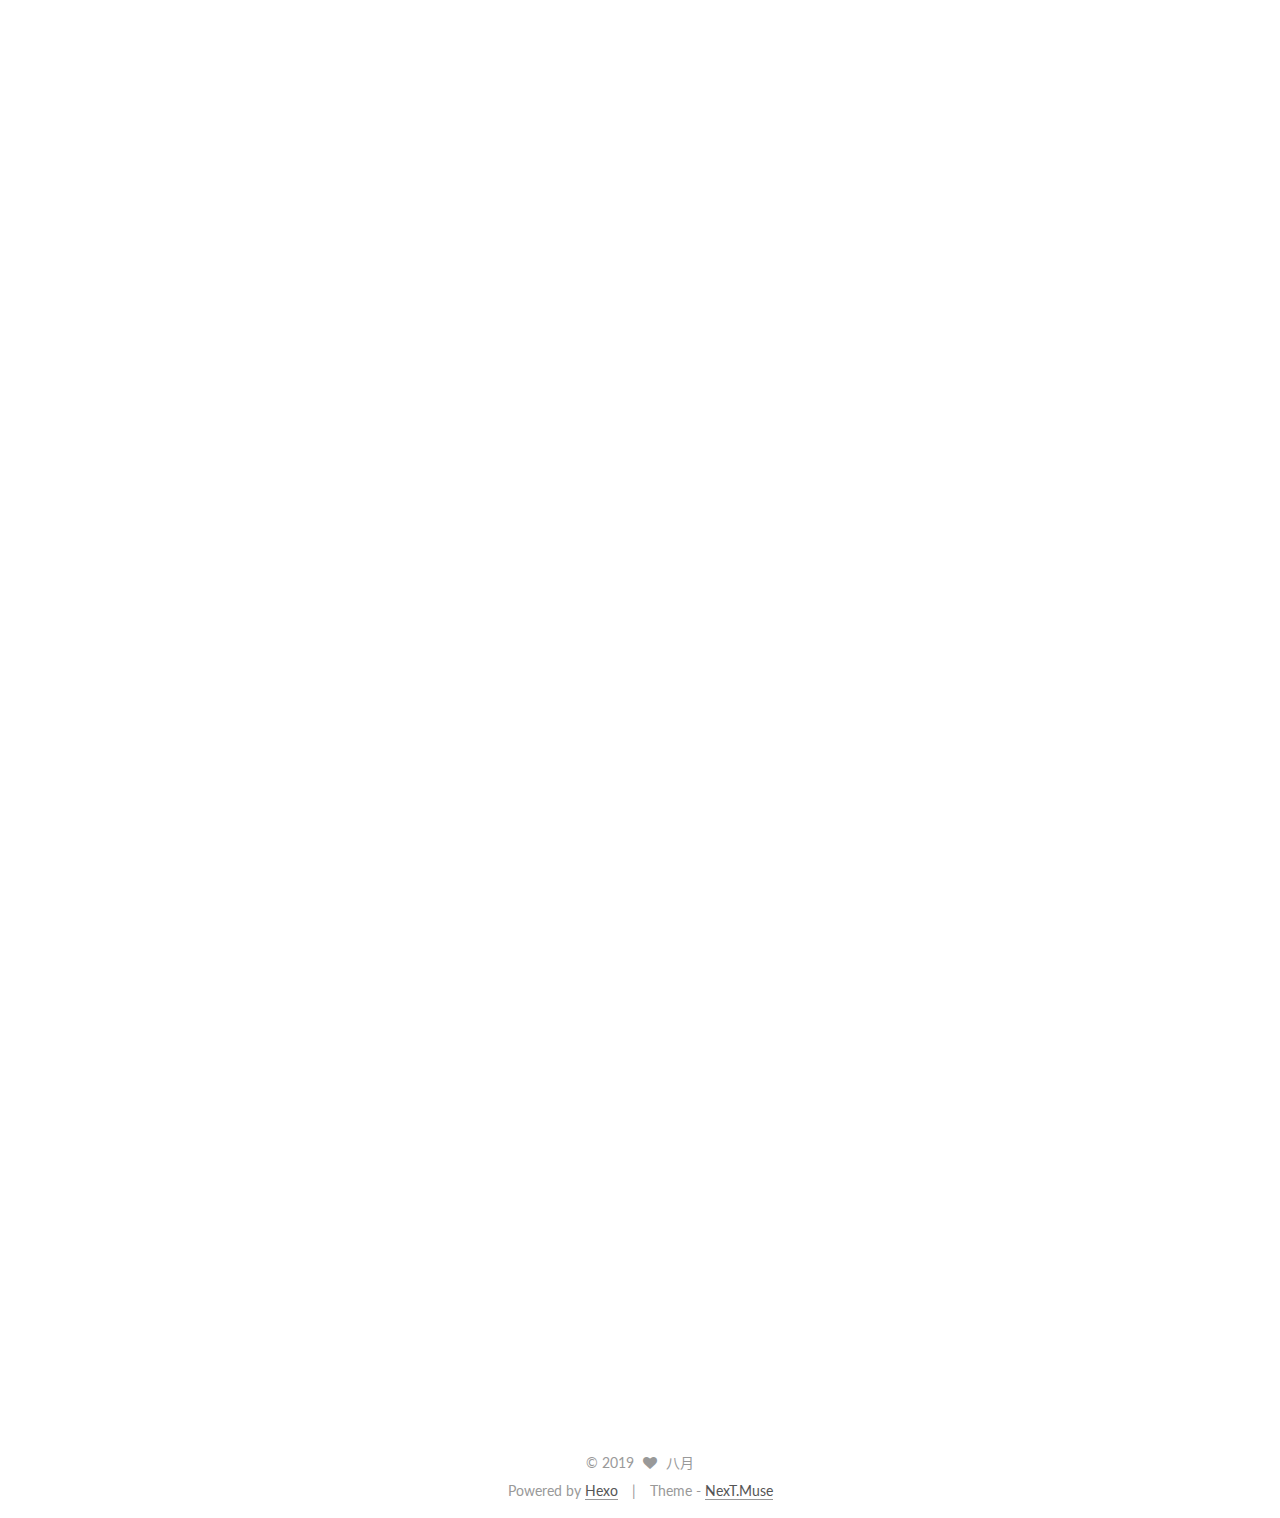
<file: 2018/09/12/lumen-life-cycle/index.html>
<!DOCTYPE html>



  


<html class="theme-next muse use-motion" lang="zh-cn">
<head>
  <meta charset="UTF-8"/>
<meta http-equiv="X-UA-Compatible" content="IE=edge" />
<meta name="viewport" content="width=device-width, initial-scale=1, maximum-scale=1"/>
<meta name="theme-color" content="#222">









<meta http-equiv="Cache-Control" content="no-transform" />
<meta http-equiv="Cache-Control" content="no-siteapp" />















  
  
  <link href="/lib/fancybox/source/jquery.fancybox.css?v=2.1.5" rel="stylesheet" type="text/css" />




  
  
  
  

  
    
    
  

  

  

  

  

  
    
    
    <link href="//fonts.googleapis.com/css?family=Lato:300,300italic,400,400italic,700,700italic&subset=latin,latin-ext" rel="stylesheet" type="text/css">
  






<link href="/lib/font-awesome/css/font-awesome.min.css?v=4.6.2" rel="stylesheet" type="text/css" />

<link href="/css/main.css?v=5.1.2" rel="stylesheet" type="text/css" />


  <meta name="keywords" content="Hexo, NexT" />





  <link rel="alternate" href="/atom.xml" title="八月" type="application/atom+xml" />




  <link rel="shortcut icon" type="image/x-icon" href="/favicon.ico?v=5.1.2" />






<meta name="description" content="入口文件一般在public下面的index.php，当然你可以自定义文件，甚至目录。 首先来看一下index.php的结构 12345678// 这里是我自己加的自定义APP_PATHdefine(&apos;APP_PATH&apos;, dirname(__DIR__));$app = require APP_PATH . &apos;/bootstrap/app.php&apos;; // 创建实例$app-&amp;gt;run();">
<meta property="og:type" content="article">
<meta property="og:title" content="Lumen 生命周期">
<meta property="og:url" content="http://blog.bayue.moe/2018/09/12/lumen-life-cycle/index.html">
<meta property="og:site_name" content="八月">
<meta property="og:description" content="入口文件一般在public下面的index.php，当然你可以自定义文件，甚至目录。 首先来看一下index.php的结构 12345678// 这里是我自己加的自定义APP_PATHdefine(&apos;APP_PATH&apos;, dirname(__DIR__));$app = require APP_PATH . &apos;/bootstrap/app.php&apos;; // 创建实例$app-&amp;gt;run();">
<meta property="og:locale" content="zh-cn">
<meta property="og:updated_time" content="2019-07-17T03:34:10.936Z">
<meta name="twitter:card" content="summary">
<meta name="twitter:title" content="Lumen 生命周期">
<meta name="twitter:description" content="入口文件一般在public下面的index.php，当然你可以自定义文件，甚至目录。 首先来看一下index.php的结构 12345678// 这里是我自己加的自定义APP_PATHdefine(&apos;APP_PATH&apos;, dirname(__DIR__));$app = require APP_PATH . &apos;/bootstrap/app.php&apos;; // 创建实例$app-&amp;gt;run();">



<script type="text/javascript" id="hexo.configurations">
  var NexT = window.NexT || {};
  var CONFIG = {
    root: '/',
    scheme: 'Muse',
    sidebar: {"position":"left","display":"post","offset":12,"offset_float":12,"b2t":false,"scrollpercent":false,"onmobile":false},
    fancybox: true,
    tabs: true,
    motion: true,
    duoshuo: {
      userId: '0',
      author: 'Author'
    },
    algolia: {
      applicationID: '',
      apiKey: '',
      indexName: '',
      hits: {"per_page":10},
      labels: {"input_placeholder":"Search for Posts","hits_empty":"We didn't find any results for the search: ${query}","hits_stats":"${hits} results found in ${time} ms"}
    }
  };
</script>



  <link rel="canonical" href="http://blog.bayue.moe/2018/09/12/lumen-life-cycle/"/>





  <title>Lumen 生命周期 | 八月</title>
  














</head>

<body itemscope itemtype="http://schema.org/WebPage" lang="zh-cn">

  
  
    
  

  <div class="container sidebar-position-left page-post-detail ">
    <div class="headband"></div>

    <header id="header" class="header" itemscope itemtype="http://schema.org/WPHeader">
      <div class="header-inner"><div class="site-brand-wrapper">
  <div class="site-meta ">
    

    <div class="custom-logo-site-title">
      <a href="/"  class="brand" rel="start">
        <span class="logo-line-before"><i></i></span>
        <span class="site-title">八月</span>
        <span class="logo-line-after"><i></i></span>
      </a>
    </div>
      
        <p class="site-subtitle"></p>
      
  </div>

  <div class="site-nav-toggle">
    <button>
      <span class="btn-bar"></span>
      <span class="btn-bar"></span>
      <span class="btn-bar"></span>
    </button>
  </div>
</div>

<nav class="site-nav">
  

  
    <ul id="menu" class="menu">
      
        
        <li class="menu-item menu-item-home">
          <a href="/" rel="section">
            
              <i class="menu-item-icon fa fa-fw fa-home"></i> <br />
            
            Home
          </a>
        </li>
      
        
        <li class="menu-item menu-item-archives">
          <a href="/archives/" rel="section">
            
              <i class="menu-item-icon fa fa-fw fa-archive"></i> <br />
            
            Archives
          </a>
        </li>
      
        
        <li class="menu-item menu-item-tags">
          <a href="/tags/" rel="section">
            
              <i class="menu-item-icon fa fa-fw fa-tags"></i> <br />
            
            Tags
          </a>
        </li>
      

      
    </ul>
  

  
</nav>



 </div>
    </header>

    <main id="main" class="main">
      <div class="main-inner">
        <div class="content-wrap">
          <div id="content" class="content">
            

  <div id="posts" class="posts-expand">
    

  

  
  
  

  <article class="post post-type-normal" itemscope itemtype="http://schema.org/Article">
  
  
  
  <div class="post-block">
    <link itemprop="mainEntityOfPage" href="http://blog.bayue.moe/2018/09/12/lumen-life-cycle/">

    <span hidden itemprop="author" itemscope itemtype="http://schema.org/Person">
      <meta itemprop="name" content="八月">
      <meta itemprop="description" content="">
      <meta itemprop="image" content="/images/avatar.gif">
    </span>

    <span hidden itemprop="publisher" itemscope itemtype="http://schema.org/Organization">
      <meta itemprop="name" content="八月">
    </span>

    
      <header class="post-header">

        
        
          <h1 class="post-title" itemprop="name headline">Lumen 生命周期</h1>
        

        <div class="post-meta">
          <span class="post-time">
            
              <span class="post-meta-item-icon">
                <i class="fa fa-calendar-o"></i>
              </span>
              
                <span class="post-meta-item-text">Posted on</span>
              
              <time title="Post created" itemprop="dateCreated datePublished" datetime="2018-09-12T18:15:30+08:00">
                2018-09-12
              </time>
            

            

            
          </span>

          

          
            
              <span class="post-comments-count">
                <span class="post-meta-divider">|</span>
                <span class="post-meta-item-icon">
                  <i class="fa fa-comment-o"></i>
                </span>
                <a href="/2018/09/12/lumen-life-cycle/#comments" itemprop="discussionUrl">
                  <span class="post-comments-count disqus-comment-count"
                        data-disqus-identifier="2018/09/12/lumen-life-cycle/" itemprop="commentCount"></span>
                </a>
              </span>
            
          

          
          

          

          

          

        </div>
      </header>
    

    
    
    
    <div class="post-body" itemprop="articleBody">

      
      

      
        <h2 id="入口文件"><a href="#入口文件" class="headerlink" title="入口文件"></a>入口文件</h2><p>一般在<code>public</code>下面的<code>index.php</code>，当然你可以自定义文件，甚至目录。</p>
<p>首先来看一下<code>index.php</code>的结构</p>
<figure class="highlight php"><table><tr><td class="gutter"><pre><span class="line">1</span><br><span class="line">2</span><br><span class="line">3</span><br><span class="line">4</span><br><span class="line">5</span><br><span class="line">6</span><br><span class="line">7</span><br><span class="line">8</span><br></pre></td><td class="code"><pre><span class="line"></span><br><span class="line"><span class="comment">// 这里是我自己加的自定义APP_PATH</span></span><br><span class="line">define(<span class="string">'APP_PATH'</span>, dirname(<span class="keyword">__DIR__</span>));</span><br><span class="line"></span><br><span class="line">$app = <span class="keyword">require</span> APP_PATH . <span class="string">'/bootstrap/app.php'</span>; <span class="comment">// 创建实例</span></span><br><span class="line"></span><br><span class="line"></span><br><span class="line">$app-&gt;run(); <span class="comment">// 请求并响应</span></span><br></pre></td></tr></table></figure>
<h2 id="创建-Lumen-实例"><a href="#创建-Lumen-实例" class="headerlink" title="创建 Lumen 实例"></a>创建 Lumen 实例</h2><figure class="highlight php"><table><tr><td class="gutter"><pre><span class="line">1</span><br><span class="line">2</span><br><span class="line">3</span><br><span class="line">4</span><br><span class="line">5</span><br><span class="line">6</span><br><span class="line">7</span><br><span class="line">8</span><br><span class="line">9</span><br><span class="line">10</span><br><span class="line">11</span><br><span class="line">12</span><br><span class="line">13</span><br><span class="line">14</span><br><span class="line">15</span><br><span class="line">16</span><br><span class="line">17</span><br><span class="line">18</span><br></pre></td><td class="code"><pre><span class="line">$app = <span class="keyword">new</span> Laravel\Lumen\Application(</span><br><span class="line">    realpath(<span class="keyword">__DIR__</span> . <span class="string">'/../'</span>) <span class="comment">// 这边如果你改变了入口文件的目录，需要使用绝对路径</span></span><br><span class="line">);</span><br><span class="line"></span><br><span class="line"><span class="comment">// Application 初始化</span></span><br><span class="line"><span class="keyword">public</span> <span class="function"><span class="keyword">function</span> <span class="title">__construct</span><span class="params">($basePath = null)</span></span></span><br><span class="line"><span class="function"></span>&#123;</span><br><span class="line">    <span class="keyword">if</span> (! <span class="keyword">empty</span>(env(<span class="string">'APP_TIMEZONE'</span>))) &#123;</span><br><span class="line">        date_default_timezone_set(env(<span class="string">'APP_TIMEZONE'</span>, <span class="string">'UTC'</span>));</span><br><span class="line">    &#125;</span><br><span class="line"></span><br><span class="line">    <span class="keyword">$this</span>-&gt;basePath = $basePath;</span><br><span class="line"></span><br><span class="line">    <span class="comment">// 引导容器，注册基础服务提供者</span></span><br><span class="line">    <span class="keyword">$this</span>-&gt;bootstrapContainer();</span><br><span class="line">    <span class="comment">// 重定义异常、错误处理</span></span><br><span class="line">    <span class="keyword">$this</span>-&gt;registerErrorHandling();</span><br><span class="line">&#125;</span><br></pre></td></tr></table></figure>
<p>「创建 Lumen 应用实例」这个阶段它做了很多的基础工作, 除了上面提到的，包括但不限于：创建 APP 容器、注册应用路径、注册基础服务提供者、配置中间件和引导程序等。</p>
<blockquote>
<p>什么是服务提供者，简单来说如果我们需要一个服务，<code>记日志</code>，在程序里面标志为<code>log</code>，那么给这个服务提供实现，为了规范这个服务的实现，我们需要提供一个<code>契约（contract）</code>，和每个服务提供者达成<code>契约</code>，这个更换服务提供者也不会影响其他服务的运行。</p>
</blockquote>
<h2 id="请求并响应"><a href="#请求并响应" class="headerlink" title="请求并响应"></a>请求并响应</h2><p>Lumen的解析请求和响应都在入口文件中<code>$app-&gt;run()</code>里面进行，大致分下面4个步骤：</p>
<ol>
<li>加载前置中间件</li>
<li>匹配路由</li>
<li>返回接口</li>
<li>加载后置中间件</li>
</ol>
<p>主要实现代码都在<code>vendor/laravel/lumen-framework/src/Concerns/RoutesRequests.php</code></p>
<figure class="highlight php"><table><tr><td class="gutter"><pre><span class="line">1</span><br><span class="line">2</span><br><span class="line">3</span><br><span class="line">4</span><br><span class="line">5</span><br><span class="line">6</span><br><span class="line">7</span><br><span class="line">8</span><br><span class="line">9</span><br><span class="line">10</span><br><span class="line">11</span><br><span class="line">12</span><br><span class="line">13</span><br><span class="line">14</span><br><span class="line">15</span><br><span class="line">16</span><br><span class="line">17</span><br><span class="line">18</span><br><span class="line">19</span><br><span class="line">20</span><br><span class="line">21</span><br><span class="line">22</span><br><span class="line">23</span><br><span class="line">24</span><br><span class="line">25</span><br><span class="line">26</span><br><span class="line">27</span><br><span class="line">28</span><br><span class="line">29</span><br><span class="line">30</span><br><span class="line">31</span><br><span class="line">32</span><br><span class="line">33</span><br><span class="line">34</span><br><span class="line">35</span><br><span class="line">36</span><br><span class="line">37</span><br><span class="line">38</span><br><span class="line">39</span><br><span class="line">40</span><br><span class="line">41</span><br><span class="line">42</span><br><span class="line">43</span><br><span class="line">44</span><br><span class="line">45</span><br><span class="line">46</span><br><span class="line">47</span><br><span class="line">48</span><br><span class="line">49</span><br><span class="line">50</span><br><span class="line">51</span><br><span class="line">52</span><br></pre></td><td class="code"><pre><span class="line"><span class="comment">/**</span></span><br><span class="line"><span class="comment"> * Run the application and send the response.</span></span><br><span class="line"><span class="comment"> *</span></span><br><span class="line"><span class="comment"> * <span class="doctag">@param</span>  SymfonyRequest|null  $request</span></span><br><span class="line"><span class="comment"> * <span class="doctag">@return</span> void</span></span><br><span class="line"><span class="comment"> */</span></span><br><span class="line"><span class="keyword">public</span> <span class="function"><span class="keyword">function</span> <span class="title">run</span><span class="params">($request = null)</span></span></span><br><span class="line"><span class="function"></span>&#123;</span><br><span class="line">    <span class="comment">// 加载前置路由器，处理请求并响应</span></span><br><span class="line">    $response = <span class="keyword">$this</span>-&gt;dispatch($request);</span><br><span class="line"></span><br><span class="line">    <span class="comment">// 返回响应</span></span><br><span class="line">    <span class="keyword">if</span> ($response <span class="keyword">instanceof</span> SymfonyResponse) &#123;</span><br><span class="line">        $response-&gt;send(); </span><br><span class="line">    &#125; <span class="keyword">else</span> &#123;</span><br><span class="line">        <span class="keyword">echo</span> (string) $response;</span><br><span class="line">    &#125;</span><br><span class="line">    <span class="comment">// 执行后置中间件</span></span><br><span class="line">    <span class="keyword">if</span> (count(<span class="keyword">$this</span>-&gt;middleware) &gt; <span class="number">0</span>) &#123;</span><br><span class="line">        <span class="keyword">$this</span>-&gt;callTerminableMiddleware($response);</span><br><span class="line">    &#125;</span><br><span class="line">&#125;</span><br><span class="line"></span><br><span class="line"> <span class="comment">/**</span></span><br><span class="line"><span class="comment"> * Dispatch the incoming request.</span></span><br><span class="line"><span class="comment"> *</span></span><br><span class="line"><span class="comment"> * <span class="doctag">@param</span>  SymfonyRequest|null  $request</span></span><br><span class="line"><span class="comment"> * <span class="doctag">@return</span> Response</span></span><br><span class="line"><span class="comment"> */</span></span><br><span class="line"><span class="keyword">public</span> <span class="function"><span class="keyword">function</span> <span class="title">dispatch</span><span class="params">($request = null)</span></span></span><br><span class="line"><span class="function"></span>&#123;</span><br><span class="line">    <span class="comment">// 解析请求method &amp; path</span></span><br><span class="line">    <span class="keyword">list</span>($method, $pathInfo) = <span class="keyword">$this</span>-&gt;parseIncomingRequest($request);</span><br><span class="line"></span><br><span class="line">    <span class="keyword">try</span> &#123;</span><br><span class="line">        <span class="comment">// 加载前置中间件，匹配路由</span></span><br><span class="line">        <span class="keyword">return</span> <span class="keyword">$this</span>-&gt;sendThroughPipeline(<span class="keyword">$this</span>-&gt;middleware, <span class="function"><span class="keyword">function</span> <span class="params">()</span> <span class="title">use</span> <span class="params">($method, $pathInfo)</span> </span>&#123;</span><br><span class="line">            <span class="comment">// 直接匹配路由</span></span><br><span class="line">            <span class="keyword">if</span> (<span class="keyword">isset</span>(<span class="keyword">$this</span>-&gt;routes[$method.$pathInfo])) &#123;</span><br><span class="line">                <span class="keyword">return</span> <span class="keyword">$this</span>-&gt;handleFoundRoute([<span class="keyword">true</span>, <span class="keyword">$this</span>-&gt;routes[$method.$pathInfo][<span class="string">'action'</span>], []]);</span><br><span class="line">            &#125;</span><br><span class="line">            <span class="comment">// FastRoute 匹配动态路由</span></span><br><span class="line">            <span class="keyword">return</span> <span class="keyword">$this</span>-&gt;handleDispatcherResponse(</span><br><span class="line">                <span class="keyword">$this</span>-&gt;createDispatcher()-&gt;dispatch($method, $pathInfo)</span><br><span class="line">            );</span><br><span class="line">        &#125;);</span><br><span class="line">    &#125; <span class="keyword">catch</span> (<span class="keyword">Exception</span> $e) &#123;</span><br><span class="line">        <span class="keyword">return</span> <span class="keyword">$this</span>-&gt;prepareResponse(<span class="keyword">$this</span>-&gt;sendExceptionToHandler($e));</span><br><span class="line">    &#125; <span class="keyword">catch</span> (Throwable $e) &#123;</span><br><span class="line">        <span class="keyword">return</span> <span class="keyword">$this</span>-&gt;prepareResponse(<span class="keyword">$this</span>-&gt;sendExceptionToHandler($e));</span><br><span class="line">    &#125;</span><br><span class="line">&#125;</span><br></pre></td></tr></table></figure>
      
    </div>
    
    
    

    

    

    

    <footer class="post-footer">
      

      
      
      

      
        <div class="post-nav">
          <div class="post-nav-next post-nav-item">
            
              <a href="/2018/08/31/php-array/" rel="next" title="PHP 数组的使用拾遗">
                <i class="fa fa-chevron-left"></i> PHP 数组的使用拾遗
              </a>
            
          </div>

          <span class="post-nav-divider"></span>

          <div class="post-nav-prev post-nav-item">
            
              <a href="/2018/09/13/namespace/" rel="prev" title="PHP 命名空间">
                PHP 命名空间 <i class="fa fa-chevron-right"></i>
              </a>
            
          </div>
        </div>
      

      
      
    </footer>
  </div>
  
  
  
  </article>



    <div class="post-spread">
      
    </div>
  </div>


          </div>
          


          
  <div class="comments" id="comments">
    
      <div id="disqus_thread">
        <noscript>
          Please enable JavaScript to view the
          <a href="https://disqus.com/?ref_noscript">comments powered by Disqus.</a>
        </noscript>
      </div>
    
  </div>


        </div>
        
          
  
  <div class="sidebar-toggle">
    <div class="sidebar-toggle-line-wrap">
      <span class="sidebar-toggle-line sidebar-toggle-line-first"></span>
      <span class="sidebar-toggle-line sidebar-toggle-line-middle"></span>
      <span class="sidebar-toggle-line sidebar-toggle-line-last"></span>
    </div>
  </div>

  <aside id="sidebar" class="sidebar">
    
    <div class="sidebar-inner">

      

      
        <ul class="sidebar-nav motion-element">
          <li class="sidebar-nav-toc sidebar-nav-active" data-target="post-toc-wrap" >
            Table of Contents
          </li>
          <li class="sidebar-nav-overview" data-target="site-overview">
            Overview
          </li>
        </ul>
      

      <section class="site-overview sidebar-panel">
        <div class="site-author motion-element" itemprop="author" itemscope itemtype="http://schema.org/Person">
          <img class="site-author-image" itemprop="image"
               src="/images/avatar.gif"
               alt="八月" />
          <p class="site-author-name" itemprop="name">八月</p>
           
              <p class="site-description motion-element" itemprop="description"></p>
          
        </div>
        <nav class="site-state motion-element">

          
            <div class="site-state-item site-state-posts">
              <a href="/archives/">
                <span class="site-state-item-count">6</span>
                <span class="site-state-item-name">posts</span>
              </a>
            </div>
          

          

          

        </nav>

        
          <div class="feed-link motion-element">
            <a href="/atom.xml" rel="alternate">
              <i class="fa fa-rss"></i>
              RSS
            </a>
          </div>
        

        <div class="links-of-author motion-element">
          
        </div>

        
        

        
        

        


      </section>

      
      <!--noindex-->
        <section class="post-toc-wrap motion-element sidebar-panel sidebar-panel-active">
          <div class="post-toc">

            
              
            

            
              <div class="post-toc-content"><ol class="nav"><li class="nav-item nav-level-2"><a class="nav-link" href="#入口文件"><span class="nav-number">1.</span> <span class="nav-text">入口文件</span></a></li><li class="nav-item nav-level-2"><a class="nav-link" href="#创建-Lumen-实例"><span class="nav-number">2.</span> <span class="nav-text">创建 Lumen 实例</span></a></li><li class="nav-item nav-level-2"><a class="nav-link" href="#请求并响应"><span class="nav-number">3.</span> <span class="nav-text">请求并响应</span></a></li></ol></div>
            

          </div>
        </section>
      <!--/noindex-->
      

      

    </div>
  </aside>


        
      </div>
    </main>

    <footer id="footer" class="footer">
      <div class="footer-inner">
        <div class="copyright" >
  
  &copy; 
  <span itemprop="copyrightYear">2019</span>
  <span class="with-love">
    <i class="fa fa-heart"></i>
  </span>
  <span class="author" itemprop="copyrightHolder">八月</span>
</div>


<div class="powered-by">
  Powered by <a class="theme-link" href="https://hexo.io">Hexo</a>
</div>

<div class="theme-info">
  Theme -
  <a class="theme-link" href="https://github.com/iissnan/hexo-theme-next">
    NexT.Muse
  </a>
</div>


        

        
      </div>
    </footer>

    
      <div class="back-to-top">
        <i class="fa fa-arrow-up"></i>
        
      </div>
    

  </div>

  

<script type="text/javascript">
  if (Object.prototype.toString.call(window.Promise) !== '[object Function]') {
    window.Promise = null;
  }
</script>









  












  
  <script type="text/javascript" src="/lib/jquery/index.js?v=2.1.3"></script>

  
  <script type="text/javascript" src="/lib/fastclick/lib/fastclick.min.js?v=1.0.6"></script>

  
  <script type="text/javascript" src="/lib/jquery_lazyload/jquery.lazyload.js?v=1.9.7"></script>

  
  <script type="text/javascript" src="/lib/velocity/velocity.min.js?v=1.2.1"></script>

  
  <script type="text/javascript" src="/lib/velocity/velocity.ui.min.js?v=1.2.1"></script>

  
  <script type="text/javascript" src="/lib/fancybox/source/jquery.fancybox.pack.js?v=2.1.5"></script>


  


  <script type="text/javascript" src="/js/src/utils.js?v=5.1.2"></script>

  <script type="text/javascript" src="/js/src/motion.js?v=5.1.2"></script>



  
  

  
  <script type="text/javascript" src="/js/src/scrollspy.js?v=5.1.2"></script>
<script type="text/javascript" src="/js/src/post-details.js?v=5.1.2"></script>



  


  <script type="text/javascript" src="/js/src/bootstrap.js?v=5.1.2"></script>



  


  

    
      <script id="dsq-count-scr" src="https://wangyuecc.disqus.com/count.js" async></script>
    

    
      <script type="text/javascript">
        var disqus_config = function () {
          this.page.url = 'http://blog.bayue.moe/2018/09/12/lumen-life-cycle/';
          this.page.identifier = '2018/09/12/lumen-life-cycle/';
          this.page.title = 'Lumen 生命周期';
        };
        var d = document, s = d.createElement('script');
        s.src = 'https://wangyuecc.disqus.com/embed.js';
        s.setAttribute('data-timestamp', '' + +new Date());
        (d.head || d.body).appendChild(s);
      </script>
    

  




	





  








  





  

  

  

  

  

  

</body>
</html>
</file>
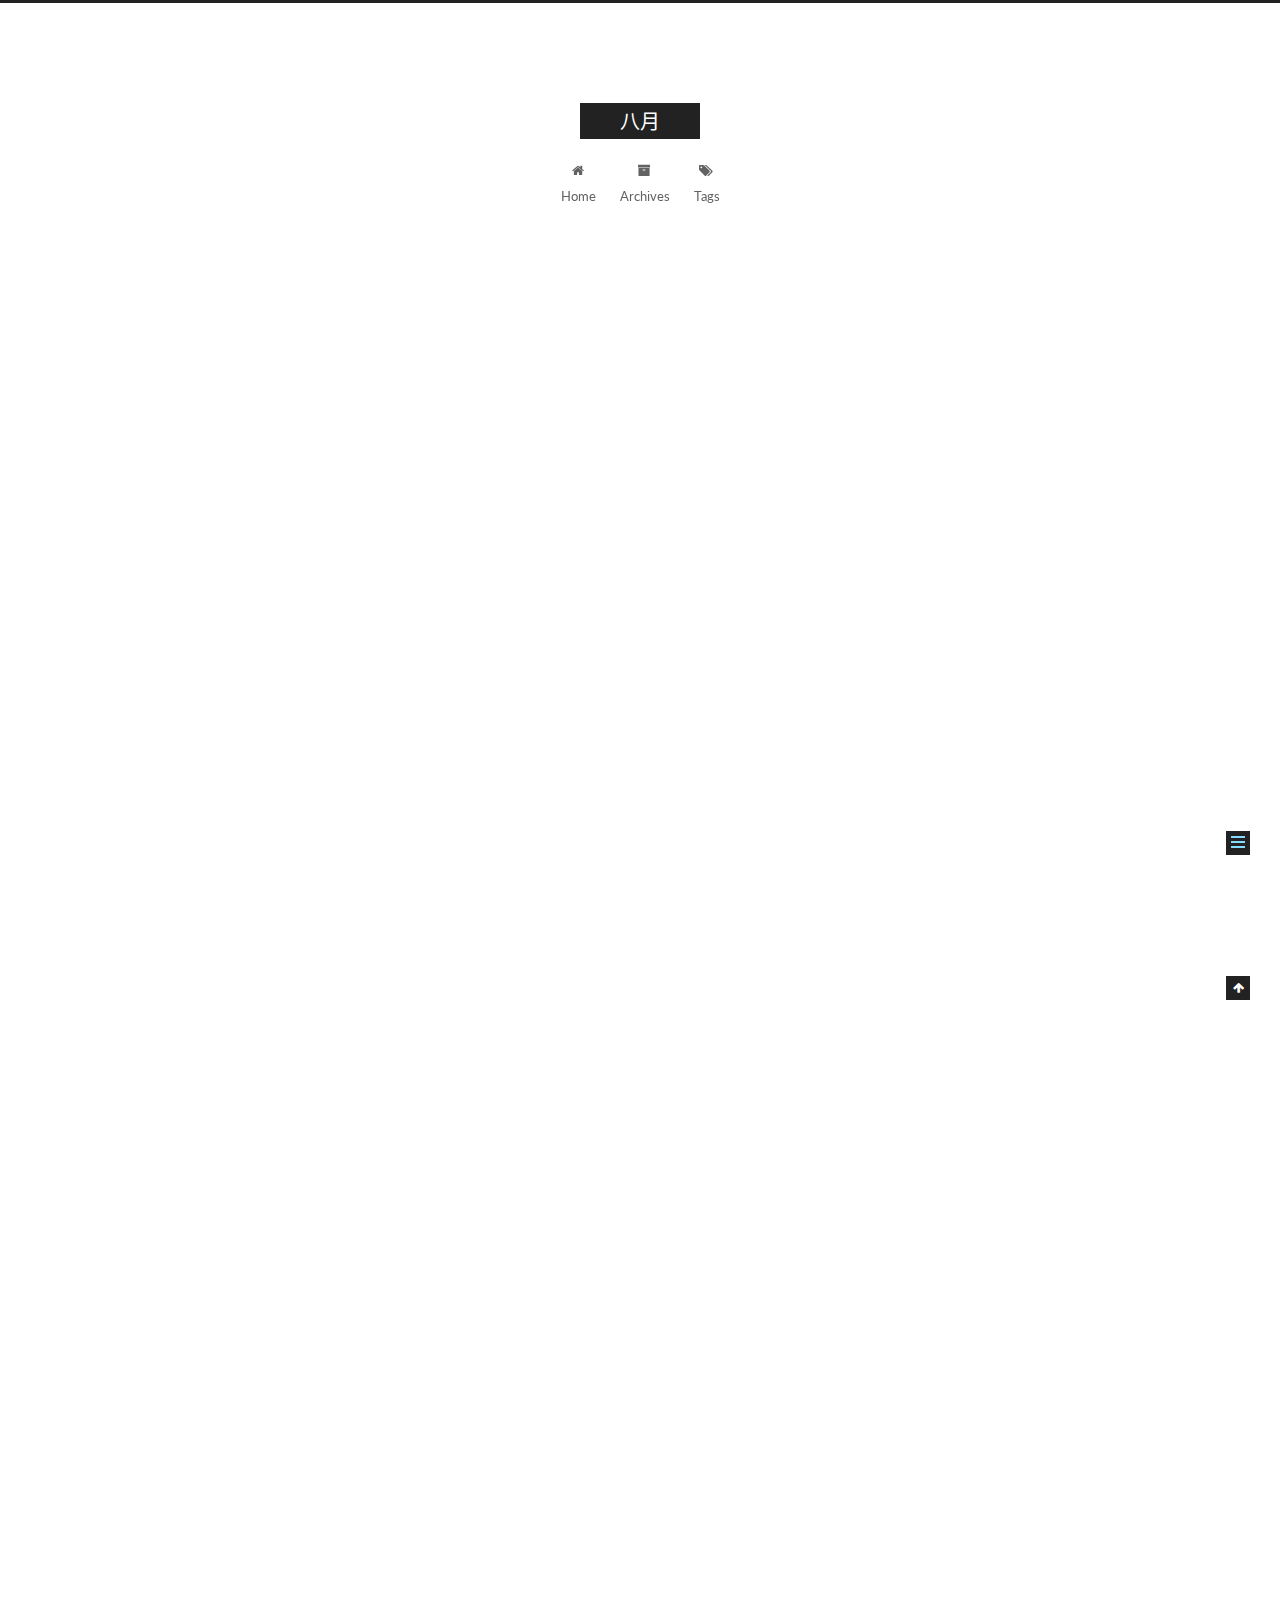
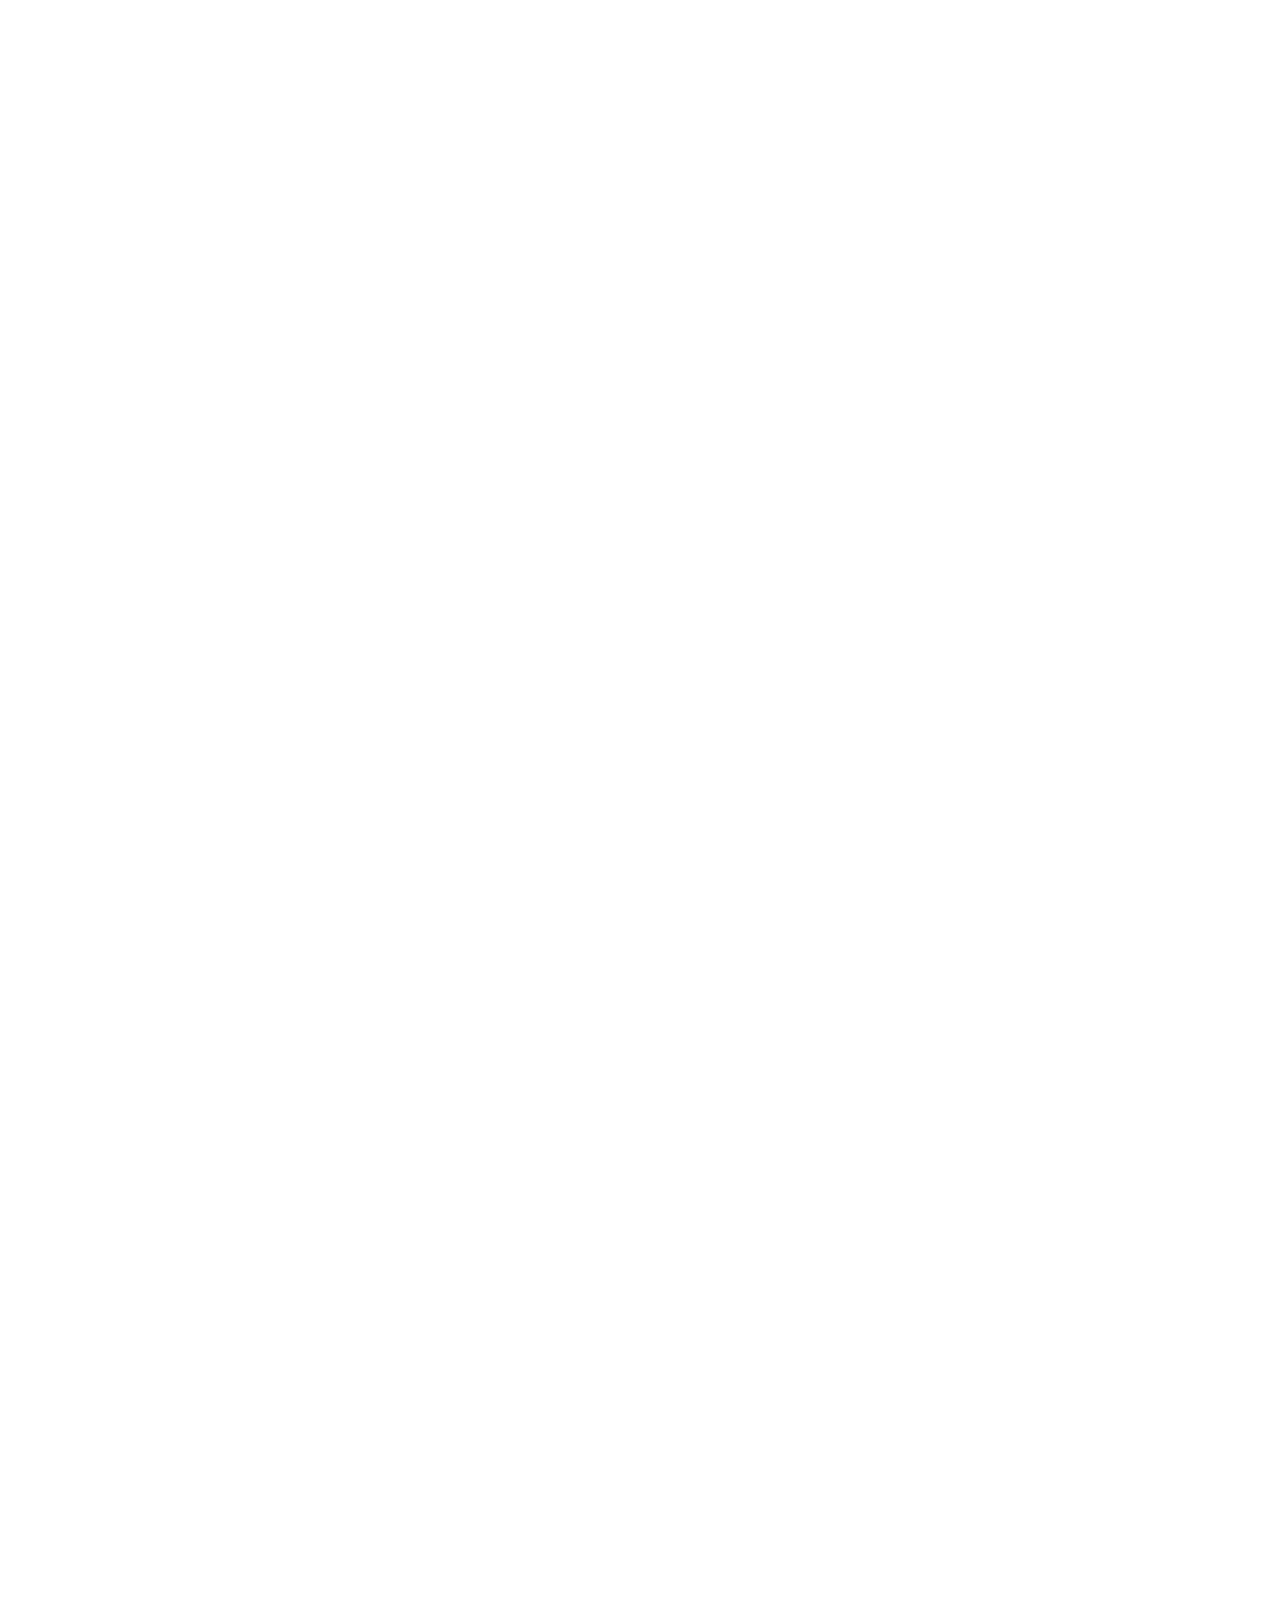
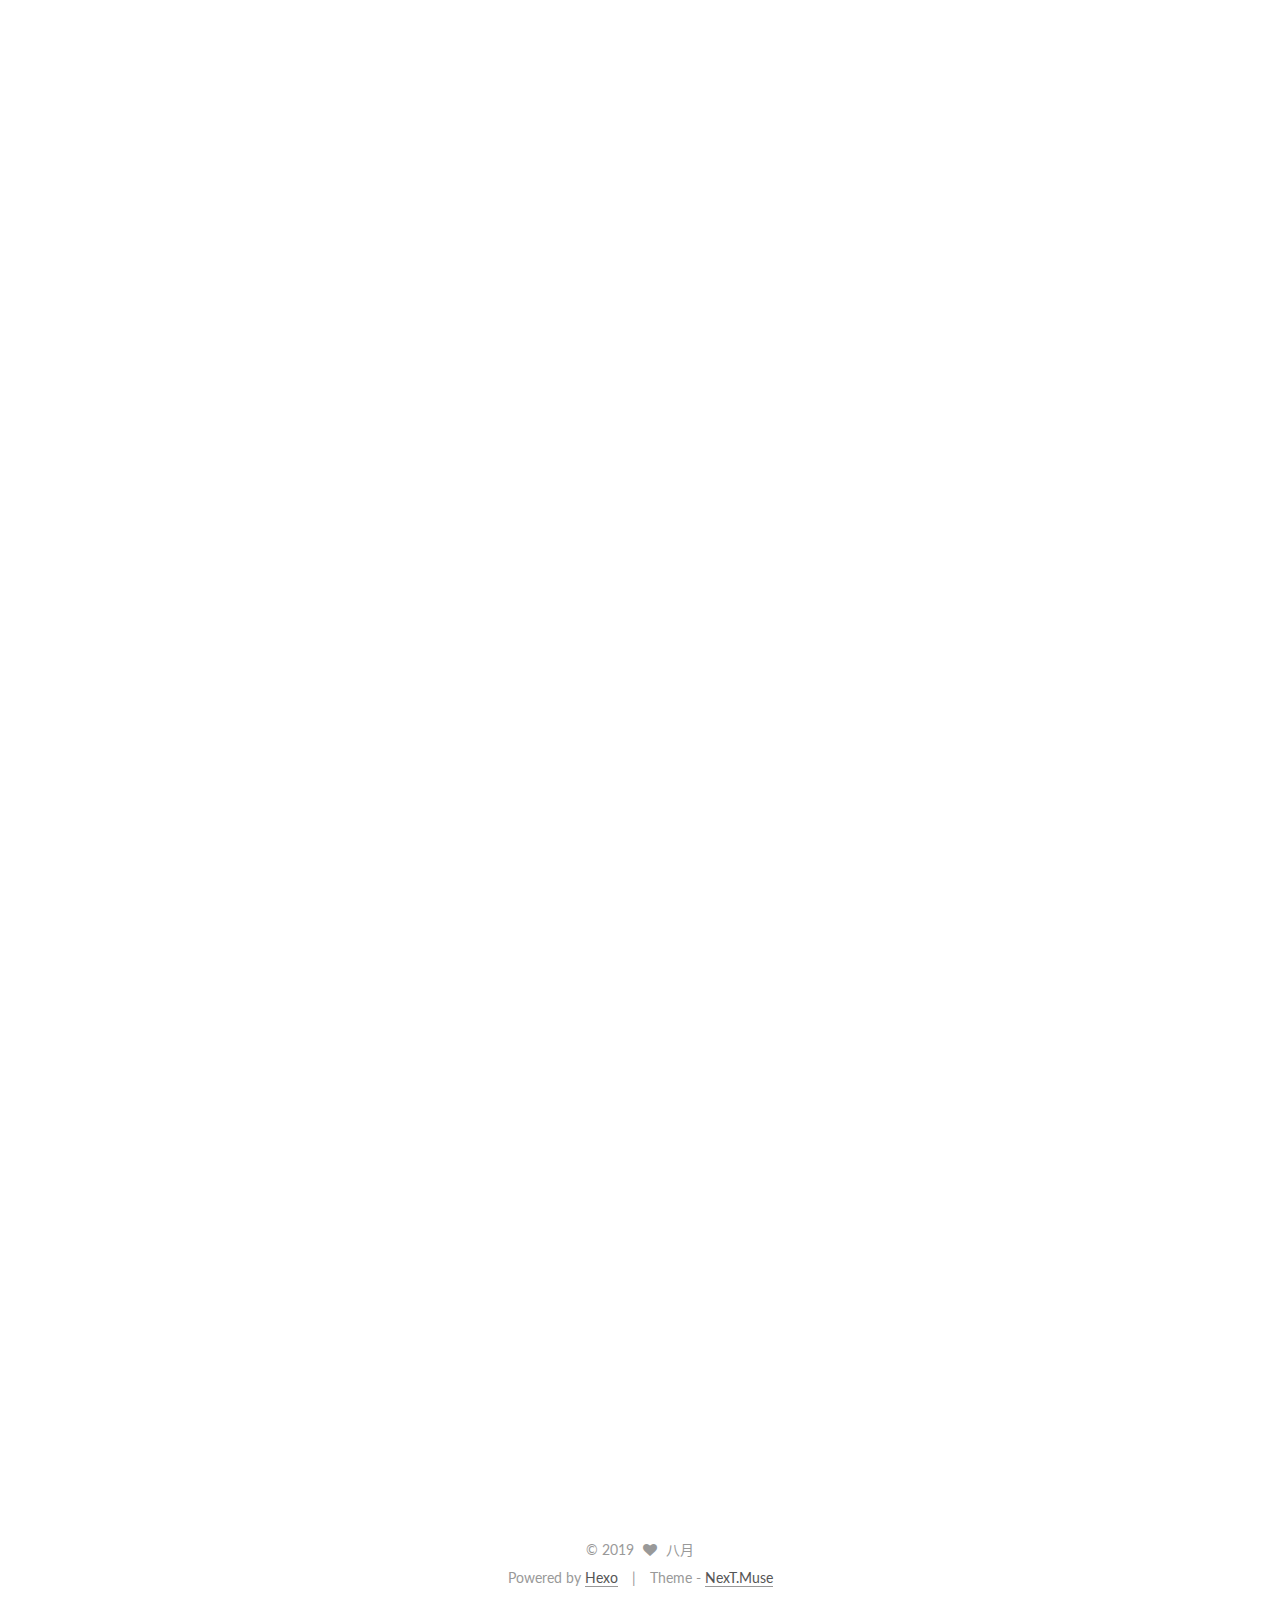
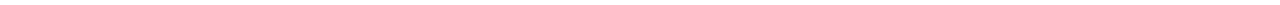
<file: 2018/09/13/namespace/index.html>
<!DOCTYPE html>



  


<html class="theme-next muse use-motion" lang="zh-cn">
<head>
  <meta charset="UTF-8"/>
<meta http-equiv="X-UA-Compatible" content="IE=edge" />
<meta name="viewport" content="width=device-width, initial-scale=1, maximum-scale=1"/>
<meta name="theme-color" content="#222">









<meta http-equiv="Cache-Control" content="no-transform" />
<meta http-equiv="Cache-Control" content="no-siteapp" />















  
  
  <link href="/lib/fancybox/source/jquery.fancybox.css?v=2.1.5" rel="stylesheet" type="text/css" />




  
  
  
  

  
    
    
  

  

  

  

  

  
    
    
    <link href="//fonts.googleapis.com/css?family=Lato:300,300italic,400,400italic,700,700italic&subset=latin,latin-ext" rel="stylesheet" type="text/css">
  






<link href="/lib/font-awesome/css/font-awesome.min.css?v=4.6.2" rel="stylesheet" type="text/css" />

<link href="/css/main.css?v=5.1.2" rel="stylesheet" type="text/css" />


  <meta name="keywords" content="Hexo, NexT" />





  <link rel="alternate" href="/atom.xml" title="八月" type="application/atom+xml" />




  <link rel="shortcut icon" type="image/x-icon" href="/favicon.ico?v=5.1.2" />






<meta name="description" content="1. 为什么需要命名空间 用户编写的代码与PHP内部的类/函数/常量或第三方类/函数/常量之间的名字冲突。 为很长的标识符名称(通常是为了缓解第一类问题而定义的)创建一个别名（或简短）的名称，提高源代码的可读性。  2. 什么受作用于命名空间 类 接口 函数 常量  3. 定义命名空间命名空间必须在所有的其他代码之前，一个以外：declare关键字。 还有注意点是： 12345678&amp;lt;?ph">
<meta property="og:type" content="article">
<meta property="og:title" content="PHP 命名空间">
<meta property="og:url" content="http://blog.bayue.moe/2018/09/13/namespace/index.html">
<meta property="og:site_name" content="八月">
<meta property="og:description" content="1. 为什么需要命名空间 用户编写的代码与PHP内部的类/函数/常量或第三方类/函数/常量之间的名字冲突。 为很长的标识符名称(通常是为了缓解第一类问题而定义的)创建一个别名（或简短）的名称，提高源代码的可读性。  2. 什么受作用于命名空间 类 接口 函数 常量  3. 定义命名空间命名空间必须在所有的其他代码之前，一个以外：declare关键字。 还有注意点是： 12345678&amp;lt;?ph">
<meta property="og:locale" content="zh-cn">
<meta property="og:updated_time" content="2018-09-27T06:17:40.398Z">
<meta name="twitter:card" content="summary">
<meta name="twitter:title" content="PHP 命名空间">
<meta name="twitter:description" content="1. 为什么需要命名空间 用户编写的代码与PHP内部的类/函数/常量或第三方类/函数/常量之间的名字冲突。 为很长的标识符名称(通常是为了缓解第一类问题而定义的)创建一个别名（或简短）的名称，提高源代码的可读性。  2. 什么受作用于命名空间 类 接口 函数 常量  3. 定义命名空间命名空间必须在所有的其他代码之前，一个以外：declare关键字。 还有注意点是： 12345678&amp;lt;?ph">



<script type="text/javascript" id="hexo.configurations">
  var NexT = window.NexT || {};
  var CONFIG = {
    root: '/',
    scheme: 'Muse',
    sidebar: {"position":"left","display":"post","offset":12,"offset_float":12,"b2t":false,"scrollpercent":false,"onmobile":false},
    fancybox: true,
    tabs: true,
    motion: true,
    duoshuo: {
      userId: '0',
      author: 'Author'
    },
    algolia: {
      applicationID: '',
      apiKey: '',
      indexName: '',
      hits: {"per_page":10},
      labels: {"input_placeholder":"Search for Posts","hits_empty":"We didn't find any results for the search: ${query}","hits_stats":"${hits} results found in ${time} ms"}
    }
  };
</script>



  <link rel="canonical" href="http://blog.bayue.moe/2018/09/13/namespace/"/>





  <title>PHP 命名空间 | 八月</title>
  














</head>

<body itemscope itemtype="http://schema.org/WebPage" lang="zh-cn">

  
  
    
  

  <div class="container sidebar-position-left page-post-detail ">
    <div class="headband"></div>

    <header id="header" class="header" itemscope itemtype="http://schema.org/WPHeader">
      <div class="header-inner"><div class="site-brand-wrapper">
  <div class="site-meta ">
    

    <div class="custom-logo-site-title">
      <a href="/"  class="brand" rel="start">
        <span class="logo-line-before"><i></i></span>
        <span class="site-title">八月</span>
        <span class="logo-line-after"><i></i></span>
      </a>
    </div>
      
        <p class="site-subtitle"></p>
      
  </div>

  <div class="site-nav-toggle">
    <button>
      <span class="btn-bar"></span>
      <span class="btn-bar"></span>
      <span class="btn-bar"></span>
    </button>
  </div>
</div>

<nav class="site-nav">
  

  
    <ul id="menu" class="menu">
      
        
        <li class="menu-item menu-item-home">
          <a href="/" rel="section">
            
              <i class="menu-item-icon fa fa-fw fa-home"></i> <br />
            
            Home
          </a>
        </li>
      
        
        <li class="menu-item menu-item-archives">
          <a href="/archives/" rel="section">
            
              <i class="menu-item-icon fa fa-fw fa-archive"></i> <br />
            
            Archives
          </a>
        </li>
      
        
        <li class="menu-item menu-item-tags">
          <a href="/tags/" rel="section">
            
              <i class="menu-item-icon fa fa-fw fa-tags"></i> <br />
            
            Tags
          </a>
        </li>
      

      
    </ul>
  

  
</nav>



 </div>
    </header>

    <main id="main" class="main">
      <div class="main-inner">
        <div class="content-wrap">
          <div id="content" class="content">
            

  <div id="posts" class="posts-expand">
    

  

  
  
  

  <article class="post post-type-normal" itemscope itemtype="http://schema.org/Article">
  
  
  
  <div class="post-block">
    <link itemprop="mainEntityOfPage" href="http://blog.bayue.moe/2018/09/13/namespace/">

    <span hidden itemprop="author" itemscope itemtype="http://schema.org/Person">
      <meta itemprop="name" content="八月">
      <meta itemprop="description" content="">
      <meta itemprop="image" content="/images/avatar.gif">
    </span>

    <span hidden itemprop="publisher" itemscope itemtype="http://schema.org/Organization">
      <meta itemprop="name" content="八月">
    </span>

    
      <header class="post-header">

        
        
          <h1 class="post-title" itemprop="name headline">PHP 命名空间</h1>
        

        <div class="post-meta">
          <span class="post-time">
            
              <span class="post-meta-item-icon">
                <i class="fa fa-calendar-o"></i>
              </span>
              
                <span class="post-meta-item-text">Posted on</span>
              
              <time title="Post created" itemprop="dateCreated datePublished" datetime="2018-09-13T00:42:48+08:00">
                2018-09-13
              </time>
            

            

            
          </span>

          

          
            
              <span class="post-comments-count">
                <span class="post-meta-divider">|</span>
                <span class="post-meta-item-icon">
                  <i class="fa fa-comment-o"></i>
                </span>
                <a href="/2018/09/13/namespace/#comments" itemprop="discussionUrl">
                  <span class="post-comments-count disqus-comment-count"
                        data-disqus-identifier="2018/09/13/namespace/" itemprop="commentCount"></span>
                </a>
              </span>
            
          

          
          

          

          

          

        </div>
      </header>
    

    
    
    
    <div class="post-body" itemprop="articleBody">

      
      

      
        <h2 id="1-为什么需要命名空间"><a href="#1-为什么需要命名空间" class="headerlink" title="1. 为什么需要命名空间"></a>1. 为什么需要命名空间</h2><ol>
<li>用户编写的代码与PHP内部的类/函数/常量或第三方类/函数/常量之间的名字冲突。</li>
<li>为很长的标识符名称(通常是为了缓解第一类问题而定义的)创建一个别名（或简短）的名称，提高源代码的可读性。</li>
</ol>
<h2 id="2-什么受作用于命名空间"><a href="#2-什么受作用于命名空间" class="headerlink" title="2. 什么受作用于命名空间"></a>2. 什么受作用于命名空间</h2><ul>
<li>类</li>
<li>接口</li>
<li>函数</li>
<li>常量</li>
</ul>
<h2 id="3-定义命名空间"><a href="#3-定义命名空间" class="headerlink" title="3. 定义命名空间"></a>3. 定义命名空间</h2><p>命名空间必须在所有的其他代码之前，一个以外：declare关键字。</p>
<p>还有注意点是：</p>
<figure class="highlight php"><table><tr><td class="gutter"><pre><span class="line">1</span><br><span class="line">2</span><br><span class="line">3</span><br><span class="line">4</span><br><span class="line">5</span><br><span class="line">6</span><br><span class="line">7</span><br><span class="line">8</span><br></pre></td><td class="code"><pre><span class="line"><span class="meta">&lt;?php</span></span><br><span class="line"></span><br><span class="line">    <span class="comment">// 这里是允许有空行的</span></span><br><span class="line">    <span class="keyword">namespace</span> <span class="title">my</span>;</span><br><span class="line"></span><br><span class="line">    <span class="class"><span class="keyword">class</span> <span class="title">Demo</span></span></span><br><span class="line"><span class="class">    </span>&#123;</span><br><span class="line">    &#125;</span><br></pre></td></tr></table></figure>
<figure class="highlight php"><table><tr><td class="gutter"><pre><span class="line">1</span><br><span class="line">2</span><br><span class="line">3</span><br><span class="line">4</span><br></pre></td><td class="code"><pre><span class="line"><span class="comment">//这里不能有空行，<span class="meta">&lt;?php</span>必须位于文件的第一行</span></span><br><span class="line"><span class="meta">&lt;?php</span></span><br><span class="line"></span><br><span class="line">    <span class="keyword">namespace</span> <span class="title">my</span>;</span><br></pre></td></tr></table></figure>
<p>还需要注意的是，在使用define的使用，key值需要加入命名空间</p>
<figure class="highlight php"><table><tr><td class="gutter"><pre><span class="line">1</span><br><span class="line">2</span><br><span class="line">3</span><br><span class="line">4</span><br></pre></td><td class="code"><pre><span class="line"><span class="meta">&lt;?php</span></span><br><span class="line">    <span class="keyword">namespace</span> <span class="title">my</span>;</span><br><span class="line">    define(<span class="string">'my\A'</span>,<span class="number">1</span>);</span><br><span class="line">    define(<span class="keyword">__NAMESPACE__</span> . <span class="string">'\B'</span>,<span class="number">1</span>); \\推荐</span><br></pre></td></tr></table></figure>
<h2 id="4-使用命名空间"><a href="#4-使用命名空间" class="headerlink" title="4. 使用命名空间"></a>4. 使用命名空间</h2><p>命名空间有三种引用方式</p>
<ol>
<li>非限定名称</li>
<li>限定名称</li>
<li>完全名称</li>
</ol>
<p>file1.php</p>
<figure class="highlight php"><table><tr><td class="gutter"><pre><span class="line">1</span><br><span class="line">2</span><br><span class="line">3</span><br><span class="line">4</span><br><span class="line">5</span><br><span class="line">6</span><br><span class="line">7</span><br><span class="line">8</span><br><span class="line">9</span><br></pre></td><td class="code"><pre><span class="line"><span class="meta">&lt;?php</span></span><br><span class="line"><span class="keyword">namespace</span> <span class="title">Foo</span>\<span class="title">Bar</span>\<span class="title">subnamespace</span>;</span><br><span class="line"></span><br><span class="line"><span class="keyword">const</span> FOO = <span class="number">1</span>;</span><br><span class="line"><span class="function"><span class="keyword">function</span> <span class="title">foo</span><span class="params">()</span> </span>&#123;&#125;</span><br><span class="line"><span class="class"><span class="keyword">class</span> <span class="title">foo</span></span></span><br><span class="line"><span class="class"></span>&#123;</span><br><span class="line">    <span class="keyword">static</span> <span class="function"><span class="keyword">function</span> <span class="title">staticmethod</span><span class="params">()</span> </span>&#123;&#125;</span><br><span class="line">&#125;</span><br></pre></td></tr></table></figure>
<p>file2.php</p>
<figure class="highlight php"><table><tr><td class="gutter"><pre><span class="line">1</span><br><span class="line">2</span><br><span class="line">3</span><br><span class="line">4</span><br><span class="line">5</span><br><span class="line">6</span><br><span class="line">7</span><br><span class="line">8</span><br><span class="line">9</span><br><span class="line">10</span><br><span class="line">11</span><br><span class="line">12</span><br><span class="line">13</span><br><span class="line">14</span><br><span class="line">15</span><br><span class="line">16</span><br><span class="line">17</span><br><span class="line">18</span><br><span class="line">19</span><br><span class="line">20</span><br><span class="line">21</span><br><span class="line">22</span><br><span class="line">23</span><br><span class="line">24</span><br><span class="line">25</span><br><span class="line">26</span><br><span class="line">27</span><br><span class="line">28</span><br><span class="line">29</span><br><span class="line">30</span><br><span class="line">31</span><br><span class="line">32</span><br><span class="line">33</span><br><span class="line">34</span><br><span class="line">35</span><br><span class="line">36</span><br><span class="line">37</span><br><span class="line">38</span><br></pre></td><td class="code"><pre><span class="line"></span><br><span class="line"><span class="keyword">namespace</span> <span class="title">Foo</span>\<span class="title">Bar</span>;</span><br><span class="line"><span class="keyword">include</span> <span class="string">'file1.php'</span>;</span><br><span class="line"></span><br><span class="line"><span class="keyword">const</span> FOO = <span class="number">2</span>;</span><br><span class="line"><span class="function"><span class="keyword">function</span> <span class="title">foo</span><span class="params">()</span> </span>&#123;&#125;</span><br><span class="line"><span class="class"><span class="keyword">class</span> <span class="title">foo</span></span></span><br><span class="line"><span class="class"></span>&#123;</span><br><span class="line">    <span class="keyword">static</span> <span class="function"><span class="keyword">function</span> <span class="title">staticmethod</span><span class="params">()</span> </span>&#123;&#125;</span><br><span class="line">&#125;</span><br><span class="line"></span><br><span class="line"><span class="comment">/* 非限定名称 */</span></span><br><span class="line">foo(); </span><br><span class="line"><span class="comment">// 解析为 Foo\Bar\foo resolves to function Foo\Bar\foo</span></span><br><span class="line"></span><br><span class="line">foo::staticmethod(); </span><br><span class="line"><span class="comment">// 解析为类 Foo\Bar\foo的静态方法staticmethod。resolves to </span></span><br><span class="line"><span class="class"><span class="keyword">class</span> <span class="title">Foo</span>\<span class="title">Bar</span>\<span class="title">foo</span>, <span class="title">method</span> <span class="title">staticmethod</span></span></span><br><span class="line"><span class="class"></span></span><br><span class="line"><span class="class"><span class="title">echo</span> <span class="title">FOO</span>; // <span class="title">resolves</span> <span class="title">to</span> <span class="title">constant</span> <span class="title">Foo</span>\<span class="title">Bar</span>\<span class="title">FOO</span></span></span><br><span class="line"><span class="class"></span></span><br><span class="line"><span class="class">/* 限定名称 */</span></span><br><span class="line">subnamespace\foo(); </span><br><span class="line"><span class="comment">// 解析为函数 Foo\Bar\subnamespace\foo</span></span><br><span class="line"></span><br><span class="line">subnamespace\foo::staticmethod(); </span><br><span class="line"><span class="comment">// 解析为类 Foo\Bar\subnamespace\foo, 以及类的方法 staticmethod</span></span><br><span class="line"></span><br><span class="line"><span class="keyword">echo</span> subnamespace\FOO; <span class="comment">// 解析为常量 Foo\Bar\subnamespace\FOO</span></span><br><span class="line"></span><br><span class="line"><span class="comment">/* 完全限定名称 */</span></span><br><span class="line">\Foo\Bar\foo(); <span class="comment">// 解析为函数 Foo\Bar\foo</span></span><br><span class="line"></span><br><span class="line">\Foo\Bar\foo::staticmethod(); <span class="comment">// 解析为类 Foo\Bar\foo, 以及类的方法 staticmethod</span></span><br><span class="line"></span><br><span class="line"><span class="keyword">echo</span> \Foo\Bar\FOO; <span class="comment">// 解析为常量 Foo\Bar\FOO</span></span><br><span class="line"></span><br><span class="line">$a = \strlen(<span class="string">'h1'</span>); <span class="comment">//调用全局函数</span></span><br></pre></td></tr></table></figure>
<p>一般我们只使用完全限定或者非限定的使用方式，限定名称类似于Python中的<code>import *</code>，如果你要使用同一个包中的很多类，又不行在文件开头出现大量的<code>use</code>，可以使用限定名称,不过非常不推荐，最佳实践是用了什么就引入什么，而不是直接引入包。</p>
<h2 id="4-别名和导入"><a href="#4-别名和导入" class="headerlink" title="4. 别名和导入"></a>4. 别名和导入</h2><p>版本支持</p>
<ol>
<li>所有支持命名空间的版本都可以三种别名和导入的方式：类，接口，命名空间。</li>
<li>PHP5.6之后支持了函数和常量</li>
</ol>
<p>注意点</p>
<ol>
<li>必须是完全限定名称。</li>
<li>完全限定名称前的<code>\</code>可以省略，也推荐省略。</li>
</ol>
<p>例子<br><figure class="highlight php"><table><tr><td class="gutter"><pre><span class="line">1</span><br><span class="line">2</span><br><span class="line">3</span><br><span class="line">4</span><br></pre></td><td class="code"><pre><span class="line"><span class="keyword">use</span> <span class="title">com</span>\<span class="title">wy</span>\<span class="title">Hello</span>;</span><br><span class="line"><span class="comment">// use \com\wy\Hello; 也可以，不过意义不大</span></span><br><span class="line"></span><br><span class="line">$h = <span class="keyword">new</span> Hello();</span><br></pre></td></tr></table></figure></p>
<h2 id="5-全局命名空间"><a href="#5-全局命名空间" class="headerlink" title="5. 全局命名空间"></a>5. 全局命名空间</h2><figure class="highlight php"><table><tr><td class="gutter"><pre><span class="line">1</span><br><span class="line">2</span><br></pre></td><td class="code"><pre><span class="line"></span><br><span class="line">$foo = <span class="keyword">new</span> \Foo();</span><br></pre></td></tr></table></figure>
<p>​    注意点</p>
<p>​    1. 系统函数可以不使用全局命名空间</p>
<p>​    2. 如果系统函数被复写，那么就需要全局命名空间</p>
<h2 id="6-PSR-4-Autoload-自动加载"><a href="#6-PSR-4-Autoload-自动加载" class="headerlink" title="6. PSR-4 Autoload 自动加载"></a>6. PSR-4 Autoload 自动加载</h2><p><a href="https://segmentfault.com/a/1190000002521658" target="_blank" rel="noopener">PSR-4规范</a></p>
<p>例子</p>
<table>
<thead>
<tr>
<th style="text-align:left">完整类名</th>
<th style="text-align:left">命名空间前缀</th>
<th style="text-align:left">文件基目录</th>
<th style="text-align:left">文件路径</th>
</tr>
</thead>
<tbody>
<tr>
<td style="text-align:left">\Symfony\Core\Request</td>
<td style="text-align:left">Symfony\Core</td>
<td style="text-align:left">./vendor/Symfony/Core/</td>
<td style="text-align:left">./vendor/Symfony/Core/Request.php</td>
</tr>
</tbody>
</table>
<h2 id="7-PSR-0-和-PSR-4"><a href="#7-PSR-0-和-PSR-4" class="headerlink" title="7. PSR-0 和 PSR-4"></a>7. PSR-0 和 PSR-4</h2><p><a href="https://segmentfault.com/a/1190000002616752" target="_blank" rel="noopener">PSR-0 和 PSR-4 的区别</a></p>
<p>1.在composer中定义的NS，psr4必须以\结尾否则会抛出异常，psr0则不要求</p>
<p>2.psr0里面最后一个\之后的类名中，如果有下划线，则会转换成路径分隔符，如Name_Space_Test会转换成Name\Space\Test.php。在psr4中下划线不存在实际意义</p>
<p>3.psr0有更深的目录结构，比如定义了NS为 <code>Foo\Bar =&gt; vendor\foo\bar\src</code>，<br><code>use Foo\Bar\Tool\Request</code>调用NS。<br>如果以psr0方式加载，实际的目录为<code>vendor\foo\bar\src\Foo\Bar\Tool\Request.php</code><br>如果以psr4方式加载，实际目录为<code>vendor\foo\bar\src\Tool\Request.php</code></p>
<h2 id="8-效率"><a href="#8-效率" class="headerlink" title="8. 效率"></a>8. 效率</h2><p>PSR-0和PSR-4的运行效率是相似的，但是都不如classmap的运行效率，因为Composer中，classmap是在array中直接查找的，而PSR-0和PSR-4都需要迭代一个数组，所以我们都使用classmap？，这也不对，因为classmap只是对应一个文件夹，对于其子文件夹是无力的，所以在开发时使用PSR-4，在发布正式版时使用classmap。</p>
<p>composer中转换classmap的指令</p>
<figure class="highlight php"><table><tr><td class="gutter"><pre><span class="line">1</span><br></pre></td><td class="code"><pre><span class="line">composer dump-autoload -o</span><br></pre></td></tr></table></figure>

      
    </div>
    
    
    

    

    

    

    <footer class="post-footer">
      

      
      
      

      
        <div class="post-nav">
          <div class="post-nav-next post-nav-item">
            
              <a href="/2018/09/12/lumen-life-cycle/" rel="next" title="Lumen 生命周期">
                <i class="fa fa-chevron-left"></i> Lumen 生命周期
              </a>
            
          </div>

          <span class="post-nav-divider"></span>

          <div class="post-nav-prev post-nav-item">
            
              <a href="/2018/09/13/php-clourse/" rel="prev" title="PHP 闭包">
                PHP 闭包 <i class="fa fa-chevron-right"></i>
              </a>
            
          </div>
        </div>
      

      
      
    </footer>
  </div>
  
  
  
  </article>



    <div class="post-spread">
      
    </div>
  </div>


          </div>
          


          
  <div class="comments" id="comments">
    
      <div id="disqus_thread">
        <noscript>
          Please enable JavaScript to view the
          <a href="https://disqus.com/?ref_noscript">comments powered by Disqus.</a>
        </noscript>
      </div>
    
  </div>


        </div>
        
          
  
  <div class="sidebar-toggle">
    <div class="sidebar-toggle-line-wrap">
      <span class="sidebar-toggle-line sidebar-toggle-line-first"></span>
      <span class="sidebar-toggle-line sidebar-toggle-line-middle"></span>
      <span class="sidebar-toggle-line sidebar-toggle-line-last"></span>
    </div>
  </div>

  <aside id="sidebar" class="sidebar">
    
    <div class="sidebar-inner">

      

      
        <ul class="sidebar-nav motion-element">
          <li class="sidebar-nav-toc sidebar-nav-active" data-target="post-toc-wrap" >
            Table of Contents
          </li>
          <li class="sidebar-nav-overview" data-target="site-overview">
            Overview
          </li>
        </ul>
      

      <section class="site-overview sidebar-panel">
        <div class="site-author motion-element" itemprop="author" itemscope itemtype="http://schema.org/Person">
          <img class="site-author-image" itemprop="image"
               src="/images/avatar.gif"
               alt="八月" />
          <p class="site-author-name" itemprop="name">八月</p>
           
              <p class="site-description motion-element" itemprop="description"></p>
          
        </div>
        <nav class="site-state motion-element">

          
            <div class="site-state-item site-state-posts">
              <a href="/archives/">
                <span class="site-state-item-count">6</span>
                <span class="site-state-item-name">posts</span>
              </a>
            </div>
          

          

          

        </nav>

        
          <div class="feed-link motion-element">
            <a href="/atom.xml" rel="alternate">
              <i class="fa fa-rss"></i>
              RSS
            </a>
          </div>
        

        <div class="links-of-author motion-element">
          
        </div>

        
        

        
        

        


      </section>

      
      <!--noindex-->
        <section class="post-toc-wrap motion-element sidebar-panel sidebar-panel-active">
          <div class="post-toc">

            
              
            

            
              <div class="post-toc-content"><ol class="nav"><li class="nav-item nav-level-2"><a class="nav-link" href="#1-为什么需要命名空间"><span class="nav-number">1.</span> <span class="nav-text">1. 为什么需要命名空间</span></a></li><li class="nav-item nav-level-2"><a class="nav-link" href="#2-什么受作用于命名空间"><span class="nav-number">2.</span> <span class="nav-text">2. 什么受作用于命名空间</span></a></li><li class="nav-item nav-level-2"><a class="nav-link" href="#3-定义命名空间"><span class="nav-number">3.</span> <span class="nav-text">3. 定义命名空间</span></a></li><li class="nav-item nav-level-2"><a class="nav-link" href="#4-使用命名空间"><span class="nav-number">4.</span> <span class="nav-text">4. 使用命名空间</span></a></li><li class="nav-item nav-level-2"><a class="nav-link" href="#4-别名和导入"><span class="nav-number">5.</span> <span class="nav-text">4. 别名和导入</span></a></li><li class="nav-item nav-level-2"><a class="nav-link" href="#5-全局命名空间"><span class="nav-number">6.</span> <span class="nav-text">5. 全局命名空间</span></a></li><li class="nav-item nav-level-2"><a class="nav-link" href="#6-PSR-4-Autoload-自动加载"><span class="nav-number">7.</span> <span class="nav-text">6. PSR-4 Autoload 自动加载</span></a></li><li class="nav-item nav-level-2"><a class="nav-link" href="#7-PSR-0-和-PSR-4"><span class="nav-number">8.</span> <span class="nav-text">7. PSR-0 和 PSR-4</span></a></li><li class="nav-item nav-level-2"><a class="nav-link" href="#8-效率"><span class="nav-number">9.</span> <span class="nav-text">8. 效率</span></a></li></ol></div>
            

          </div>
        </section>
      <!--/noindex-->
      

      

    </div>
  </aside>


        
      </div>
    </main>

    <footer id="footer" class="footer">
      <div class="footer-inner">
        <div class="copyright" >
  
  &copy; 
  <span itemprop="copyrightYear">2019</span>
  <span class="with-love">
    <i class="fa fa-heart"></i>
  </span>
  <span class="author" itemprop="copyrightHolder">八月</span>
</div>


<div class="powered-by">
  Powered by <a class="theme-link" href="https://hexo.io">Hexo</a>
</div>

<div class="theme-info">
  Theme -
  <a class="theme-link" href="https://github.com/iissnan/hexo-theme-next">
    NexT.Muse
  </a>
</div>


        

        
      </div>
    </footer>

    
      <div class="back-to-top">
        <i class="fa fa-arrow-up"></i>
        
      </div>
    

  </div>

  

<script type="text/javascript">
  if (Object.prototype.toString.call(window.Promise) !== '[object Function]') {
    window.Promise = null;
  }
</script>









  












  
  <script type="text/javascript" src="/lib/jquery/index.js?v=2.1.3"></script>

  
  <script type="text/javascript" src="/lib/fastclick/lib/fastclick.min.js?v=1.0.6"></script>

  
  <script type="text/javascript" src="/lib/jquery_lazyload/jquery.lazyload.js?v=1.9.7"></script>

  
  <script type="text/javascript" src="/lib/velocity/velocity.min.js?v=1.2.1"></script>

  
  <script type="text/javascript" src="/lib/velocity/velocity.ui.min.js?v=1.2.1"></script>

  
  <script type="text/javascript" src="/lib/fancybox/source/jquery.fancybox.pack.js?v=2.1.5"></script>


  


  <script type="text/javascript" src="/js/src/utils.js?v=5.1.2"></script>

  <script type="text/javascript" src="/js/src/motion.js?v=5.1.2"></script>



  
  

  
  <script type="text/javascript" src="/js/src/scrollspy.js?v=5.1.2"></script>
<script type="text/javascript" src="/js/src/post-details.js?v=5.1.2"></script>



  


  <script type="text/javascript" src="/js/src/bootstrap.js?v=5.1.2"></script>



  


  

    
      <script id="dsq-count-scr" src="https://wangyuecc.disqus.com/count.js" async></script>
    

    
      <script type="text/javascript">
        var disqus_config = function () {
          this.page.url = 'http://blog.bayue.moe/2018/09/13/namespace/';
          this.page.identifier = '2018/09/13/namespace/';
          this.page.title = 'PHP 命名空间';
        };
        var d = document, s = d.createElement('script');
        s.src = 'https://wangyuecc.disqus.com/embed.js';
        s.setAttribute('data-timestamp', '' + +new Date());
        (d.head || d.body).appendChild(s);
      </script>
    

  




	





  








  





  

  

  

  

  

  

</body>
</html>
</file>
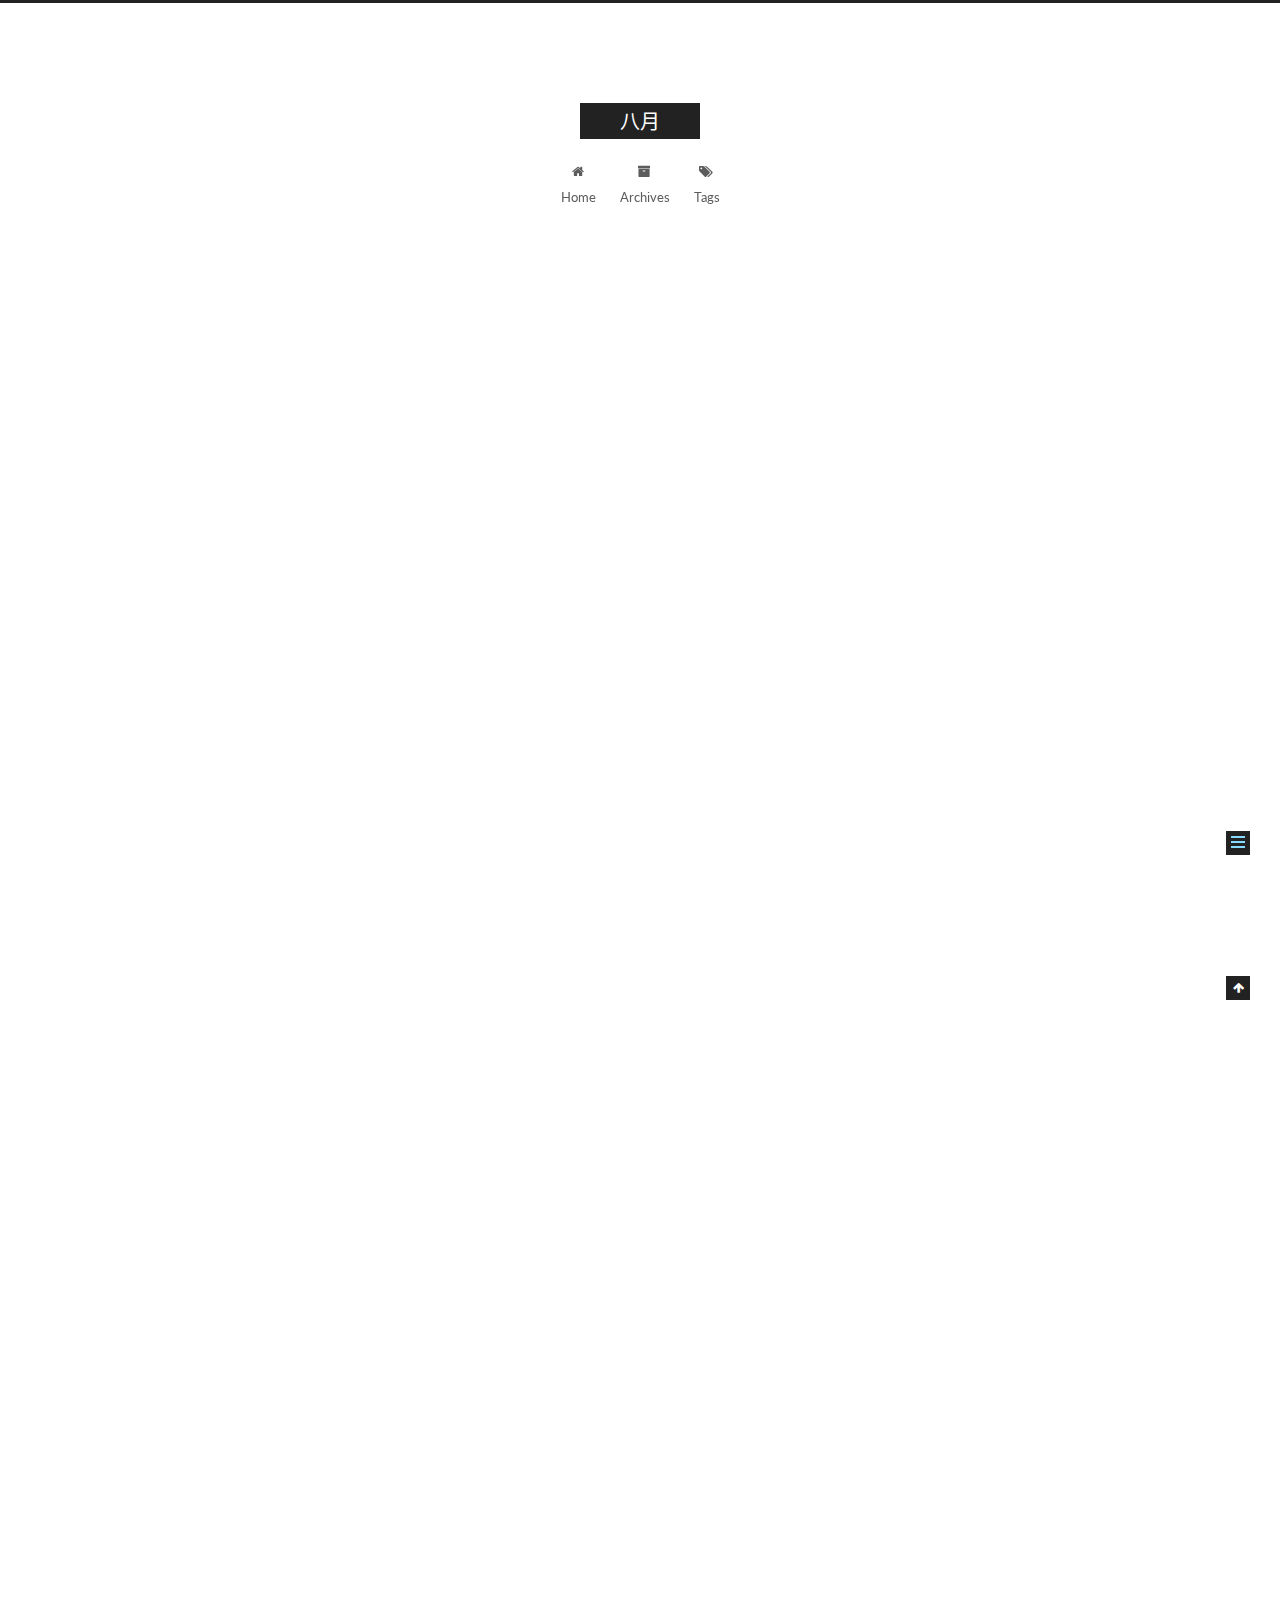
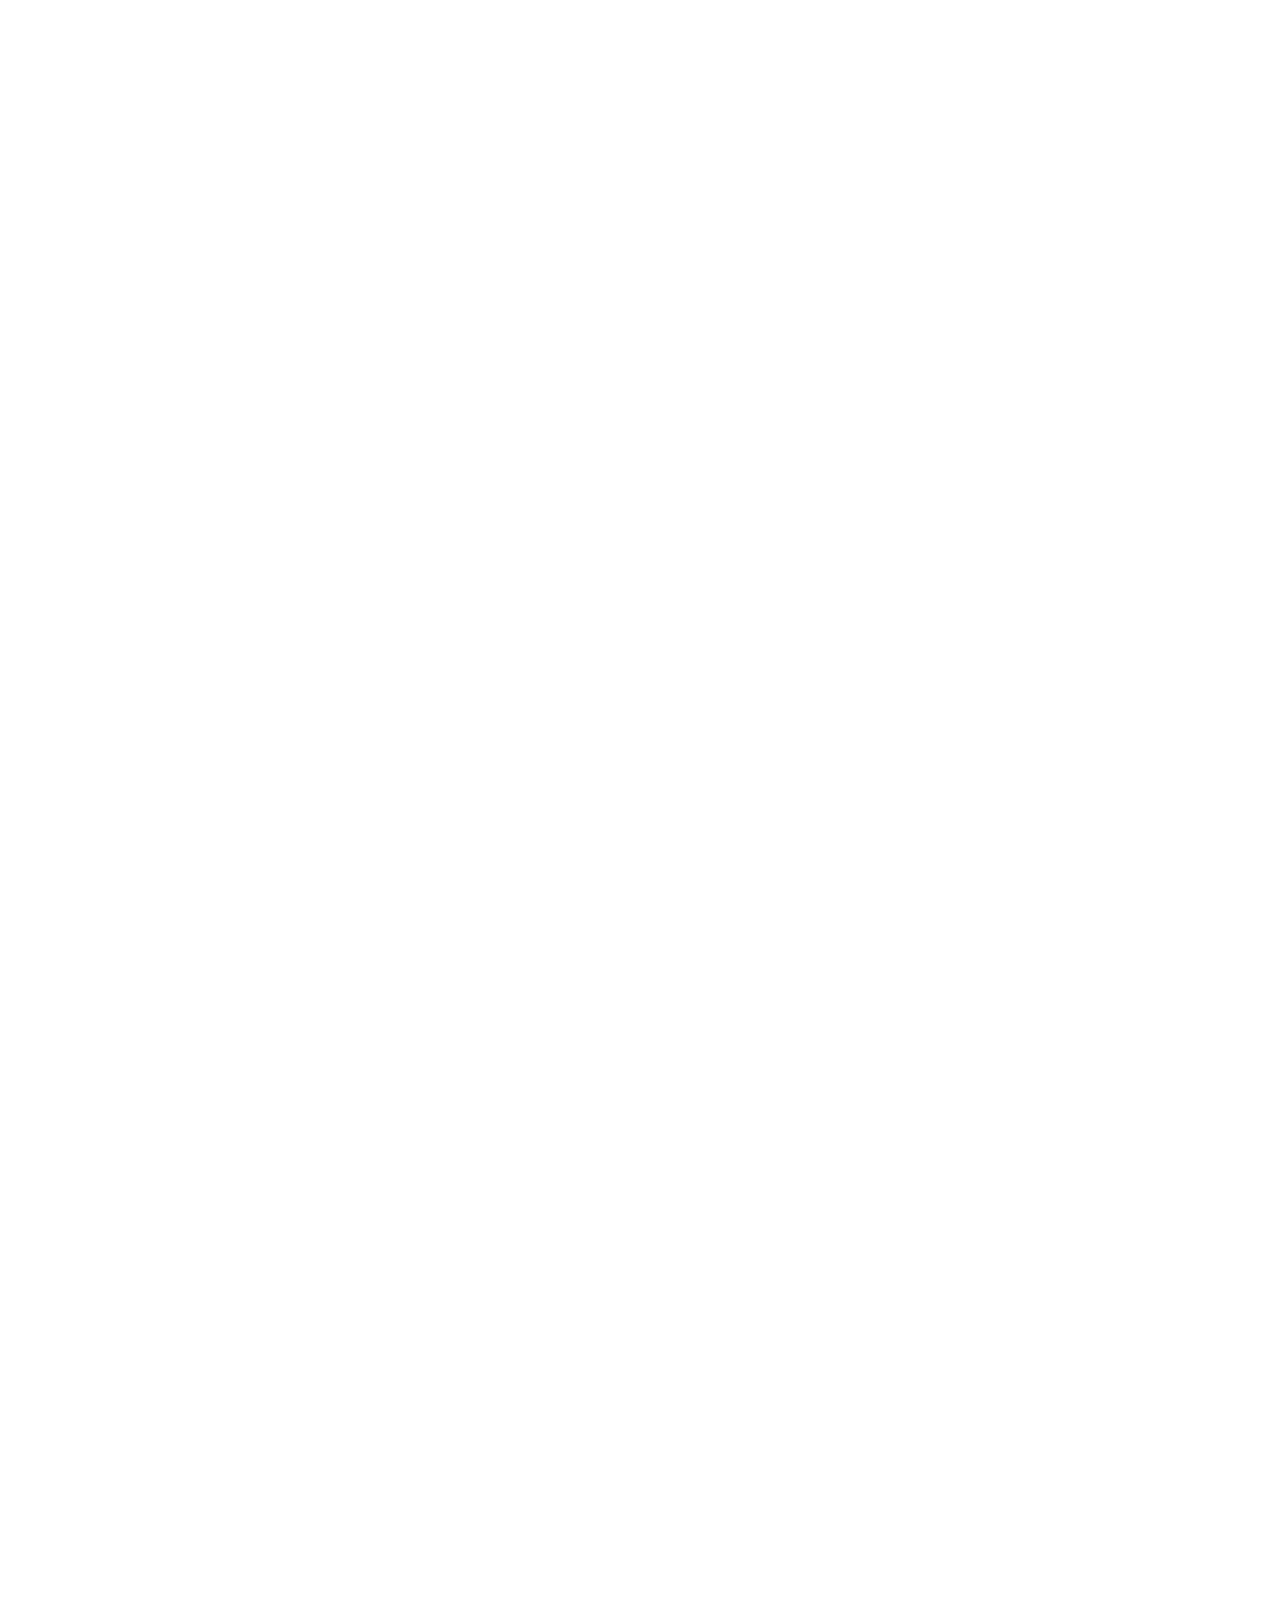
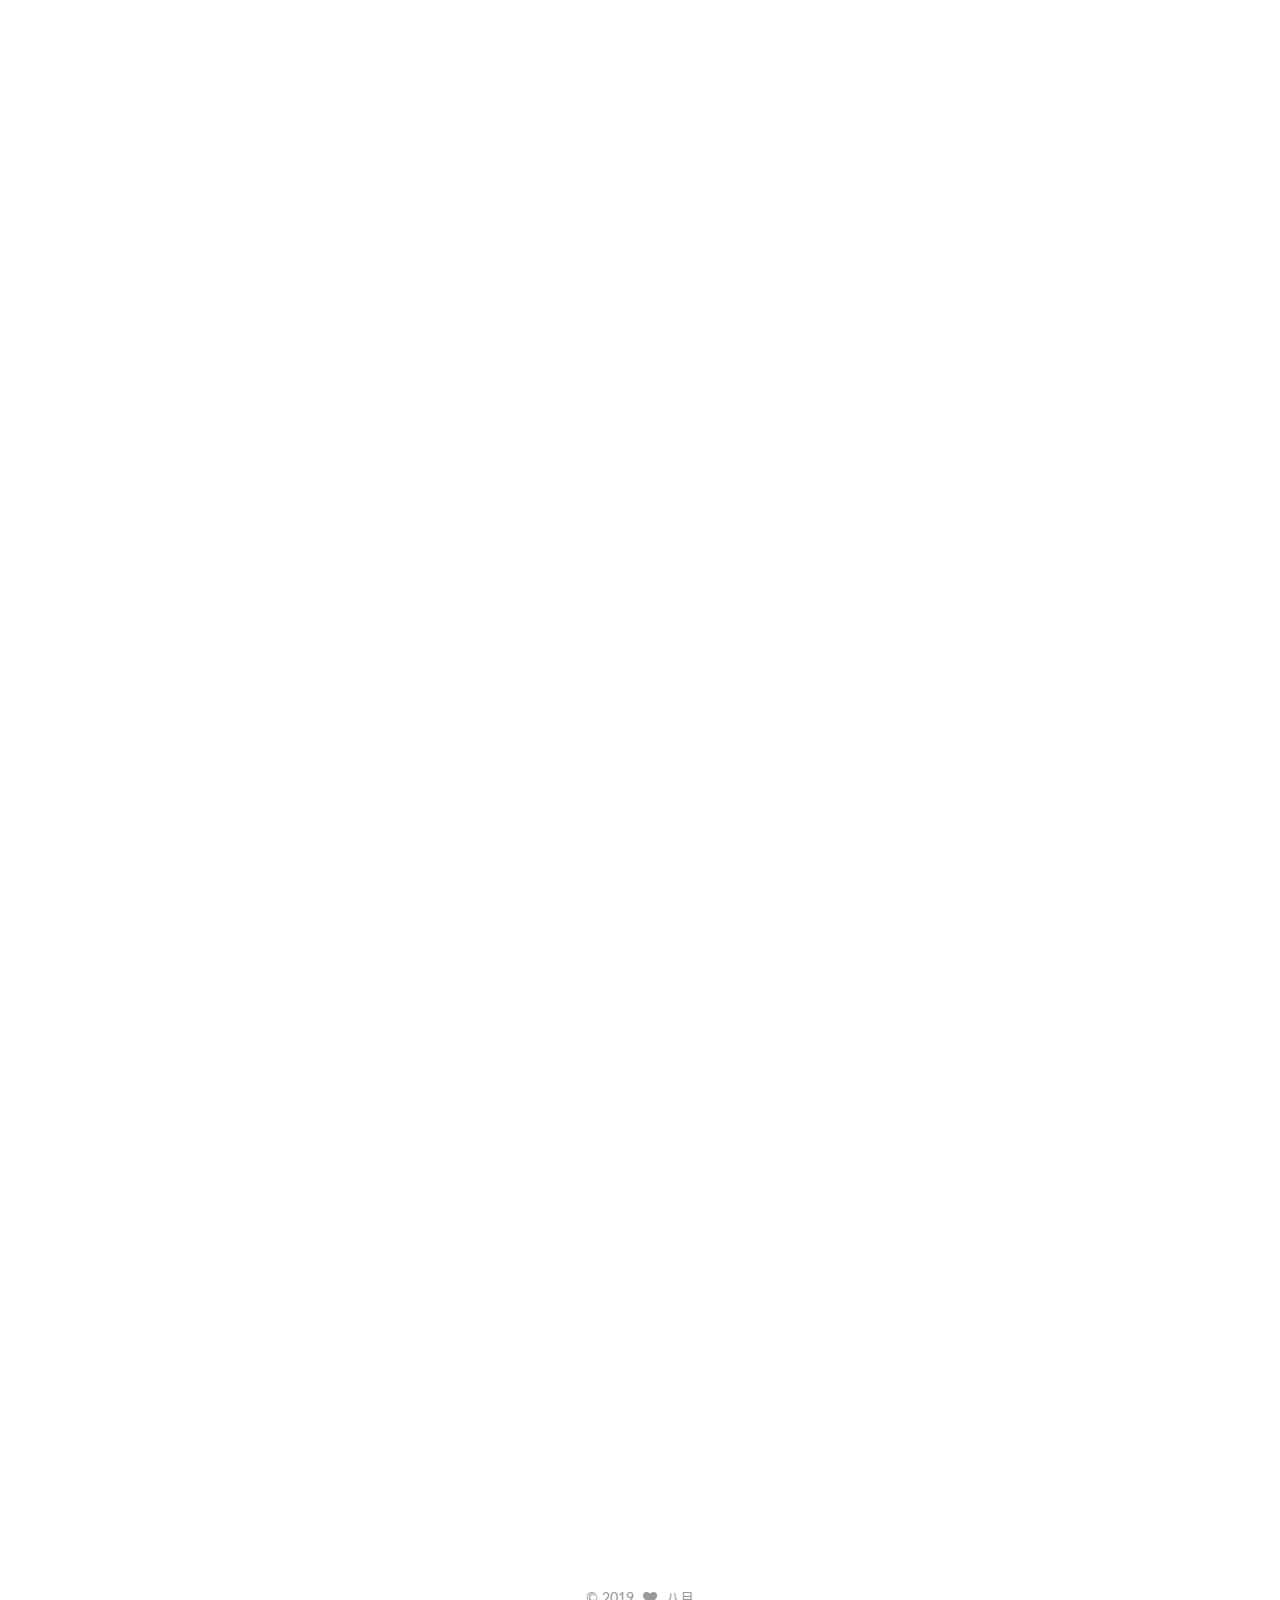
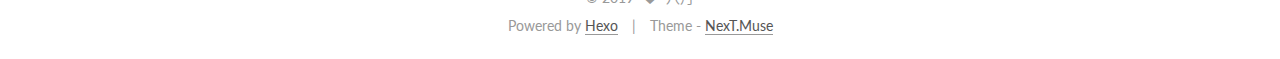
<file: 2018/09/13/php-clourse/index.html>
<!DOCTYPE html>



  


<html class="theme-next muse use-motion" lang="zh-cn">
<head>
  <meta charset="UTF-8"/>
<meta http-equiv="X-UA-Compatible" content="IE=edge" />
<meta name="viewport" content="width=device-width, initial-scale=1, maximum-scale=1"/>
<meta name="theme-color" content="#222">









<meta http-equiv="Cache-Control" content="no-transform" />
<meta http-equiv="Cache-Control" content="no-siteapp" />















  
  
  <link href="/lib/fancybox/source/jquery.fancybox.css?v=2.1.5" rel="stylesheet" type="text/css" />




  
  
  
  

  
    
    
  

  

  

  

  

  
    
    
    <link href="//fonts.googleapis.com/css?family=Lato:300,300italic,400,400italic,700,700italic&subset=latin,latin-ext" rel="stylesheet" type="text/css">
  






<link href="/lib/font-awesome/css/font-awesome.min.css?v=4.6.2" rel="stylesheet" type="text/css" />

<link href="/css/main.css?v=5.1.2" rel="stylesheet" type="text/css" />


  <meta name="keywords" content="Hexo, NexT" />





  <link rel="alternate" href="/atom.xml" title="八月" type="application/atom+xml" />




  <link rel="shortcut icon" type="image/x-icon" href="/favicon.ico?v=5.1.2" />






<meta name="description" content="闭包的介绍闭包是词法作用域的体现，一般编程语言有这些特性  函数是一阶值（First-class value），即函数可以作为另一个函数的返回值或参数，还可以作为一个变量的值。 函数可以嵌套定义，即在一个函数内部可以定义另一个函数。  三个关键点  函数 自由变量 作用域  自由变量1234let a = 1let b = function()&amp;#123;    console.log(a)&amp;#1">
<meta property="og:type" content="article">
<meta property="og:title" content="PHP 闭包">
<meta property="og:url" content="http://blog.bayue.moe/2018/09/13/php-clourse/index.html">
<meta property="og:site_name" content="八月">
<meta property="og:description" content="闭包的介绍闭包是词法作用域的体现，一般编程语言有这些特性  函数是一阶值（First-class value），即函数可以作为另一个函数的返回值或参数，还可以作为一个变量的值。 函数可以嵌套定义，即在一个函数内部可以定义另一个函数。  三个关键点  函数 自由变量 作用域  自由变量1234let a = 1let b = function()&amp;#123;    console.log(a)&amp;#1">
<meta property="og:locale" content="zh-cn">
<meta property="og:updated_time" content="2018-09-27T06:25:42.552Z">
<meta name="twitter:card" content="summary">
<meta name="twitter:title" content="PHP 闭包">
<meta name="twitter:description" content="闭包的介绍闭包是词法作用域的体现，一般编程语言有这些特性  函数是一阶值（First-class value），即函数可以作为另一个函数的返回值或参数，还可以作为一个变量的值。 函数可以嵌套定义，即在一个函数内部可以定义另一个函数。  三个关键点  函数 自由变量 作用域  自由变量1234let a = 1let b = function()&amp;#123;    console.log(a)&amp;#1">



<script type="text/javascript" id="hexo.configurations">
  var NexT = window.NexT || {};
  var CONFIG = {
    root: '/',
    scheme: 'Muse',
    sidebar: {"position":"left","display":"post","offset":12,"offset_float":12,"b2t":false,"scrollpercent":false,"onmobile":false},
    fancybox: true,
    tabs: true,
    motion: true,
    duoshuo: {
      userId: '0',
      author: 'Author'
    },
    algolia: {
      applicationID: '',
      apiKey: '',
      indexName: '',
      hits: {"per_page":10},
      labels: {"input_placeholder":"Search for Posts","hits_empty":"We didn't find any results for the search: ${query}","hits_stats":"${hits} results found in ${time} ms"}
    }
  };
</script>



  <link rel="canonical" href="http://blog.bayue.moe/2018/09/13/php-clourse/"/>





  <title>PHP 闭包 | 八月</title>
  














</head>

<body itemscope itemtype="http://schema.org/WebPage" lang="zh-cn">

  
  
    
  

  <div class="container sidebar-position-left page-post-detail ">
    <div class="headband"></div>

    <header id="header" class="header" itemscope itemtype="http://schema.org/WPHeader">
      <div class="header-inner"><div class="site-brand-wrapper">
  <div class="site-meta ">
    

    <div class="custom-logo-site-title">
      <a href="/"  class="brand" rel="start">
        <span class="logo-line-before"><i></i></span>
        <span class="site-title">八月</span>
        <span class="logo-line-after"><i></i></span>
      </a>
    </div>
      
        <p class="site-subtitle"></p>
      
  </div>

  <div class="site-nav-toggle">
    <button>
      <span class="btn-bar"></span>
      <span class="btn-bar"></span>
      <span class="btn-bar"></span>
    </button>
  </div>
</div>

<nav class="site-nav">
  

  
    <ul id="menu" class="menu">
      
        
        <li class="menu-item menu-item-home">
          <a href="/" rel="section">
            
              <i class="menu-item-icon fa fa-fw fa-home"></i> <br />
            
            Home
          </a>
        </li>
      
        
        <li class="menu-item menu-item-archives">
          <a href="/archives/" rel="section">
            
              <i class="menu-item-icon fa fa-fw fa-archive"></i> <br />
            
            Archives
          </a>
        </li>
      
        
        <li class="menu-item menu-item-tags">
          <a href="/tags/" rel="section">
            
              <i class="menu-item-icon fa fa-fw fa-tags"></i> <br />
            
            Tags
          </a>
        </li>
      

      
    </ul>
  

  
</nav>



 </div>
    </header>

    <main id="main" class="main">
      <div class="main-inner">
        <div class="content-wrap">
          <div id="content" class="content">
            

  <div id="posts" class="posts-expand">
    

  

  
  
  

  <article class="post post-type-normal" itemscope itemtype="http://schema.org/Article">
  
  
  
  <div class="post-block">
    <link itemprop="mainEntityOfPage" href="http://blog.bayue.moe/2018/09/13/php-clourse/">

    <span hidden itemprop="author" itemscope itemtype="http://schema.org/Person">
      <meta itemprop="name" content="八月">
      <meta itemprop="description" content="">
      <meta itemprop="image" content="/images/avatar.gif">
    </span>

    <span hidden itemprop="publisher" itemscope itemtype="http://schema.org/Organization">
      <meta itemprop="name" content="八月">
    </span>

    
      <header class="post-header">

        
        
          <h1 class="post-title" itemprop="name headline">PHP 闭包</h1>
        

        <div class="post-meta">
          <span class="post-time">
            
              <span class="post-meta-item-icon">
                <i class="fa fa-calendar-o"></i>
              </span>
              
                <span class="post-meta-item-text">Posted on</span>
              
              <time title="Post created" itemprop="dateCreated datePublished" datetime="2018-09-13T00:49:00+08:00">
                2018-09-13
              </time>
            

            

            
          </span>

          

          
            
              <span class="post-comments-count">
                <span class="post-meta-divider">|</span>
                <span class="post-meta-item-icon">
                  <i class="fa fa-comment-o"></i>
                </span>
                <a href="/2018/09/13/php-clourse/#comments" itemprop="discussionUrl">
                  <span class="post-comments-count disqus-comment-count"
                        data-disqus-identifier="2018/09/13/php-clourse/" itemprop="commentCount"></span>
                </a>
              </span>
            
          

          
          

          

          

          

        </div>
      </header>
    

    
    
    
    <div class="post-body" itemprop="articleBody">

      
      

      
        <h1 id="闭包的介绍"><a href="#闭包的介绍" class="headerlink" title="闭包的介绍"></a>闭包的介绍</h1><p>闭包是词法作用域的体现，一般编程语言有这些特性</p>
<ol>
<li>函数是一阶值（First-class value），即函数可以作为另一个函数的返回值或参数，还可以作为一个变量的值。</li>
<li>函数可以嵌套定义，即在一个函数内部可以定义另一个函数。</li>
</ol>
<p>三个关键点</p>
<ol>
<li>函数</li>
<li>自由变量</li>
<li>作用域</li>
</ol>
<h2 id="自由变量"><a href="#自由变量" class="headerlink" title="自由变量"></a>自由变量</h2><figure class="highlight javascript"><table><tr><td class="gutter"><pre><span class="line">1</span><br><span class="line">2</span><br><span class="line">3</span><br><span class="line">4</span><br></pre></td><td class="code"><pre><span class="line"><span class="keyword">let</span> a = <span class="number">1</span></span><br><span class="line"><span class="keyword">let</span> b = <span class="function"><span class="keyword">function</span>(<span class="params"></span>)</span>&#123;</span><br><span class="line">    <span class="built_in">console</span>.log(a)</span><br><span class="line">&#125;</span><br></pre></td></tr></table></figure>
<p>在这个例子里函数b因为捕获了外部作用域（环境）中的变量a，因此形成了闭包。 而由于变量a并不属于函数b，所以在概念里被称之为「自由变量」。</p>
<p>注意点：</p>
<ol>
<li>在一些语言里，「捕获」这一行为还有一个特点：闭包只会捕获自由变量的引用。</li>
<li>在PHP中，需要使用<code>use</code>关键词显示调用自由变量</li>
</ol>
<h2 id="作用域"><a href="#作用域" class="headerlink" title="作用域"></a>作用域</h2><p>可以使用外部的「自由变量」，内部变量不能被访问，形成一个相对安全的访问环境</p>
<h2 id="总结"><a href="#总结" class="headerlink" title="总结"></a>总结</h2><ol>
<li>记住定义当时的外部环境</li>
<li>封闭外部环境</li>
<li>延迟执行</li>
</ol>
<h1 id="普通函数和闭包函数"><a href="#普通函数和闭包函数" class="headerlink" title="普通函数和闭包函数"></a>普通函数和闭包函数</h1><h2 id="基本使用"><a href="#基本使用" class="headerlink" title="基本使用"></a>基本使用</h2><figure class="highlight php"><table><tr><td class="gutter"><pre><span class="line">1</span><br><span class="line">2</span><br><span class="line">3</span><br><span class="line">4</span><br><span class="line">5</span><br><span class="line">6</span><br><span class="line">7</span><br><span class="line">8</span><br><span class="line">9</span><br><span class="line">10</span><br><span class="line">11</span><br></pre></td><td class="code"><pre><span class="line">$func = <span class="function"><span class="keyword">function</span> <span class="params">()</span> </span>&#123;</span><br><span class="line">&#125;;</span><br><span class="line"></span><br><span class="line">$func();</span><br><span class="line"></span><br><span class="line">$a = <span class="string">'1'</span>;</span><br><span class="line">$func = <span class="function"><span class="keyword">function</span> <span class="params">()</span> <span class="title">use</span> <span class="params">($a)</span> </span>&#123;</span><br><span class="line">  </span><br><span class="line">&#125;</span><br><span class="line"></span><br><span class="line">$func();</span><br></pre></td></tr></table></figure>
<h2 id="作用域-1"><a href="#作用域-1" class="headerlink" title="作用域"></a>作用域</h2><ol>
<li>闭包拥有独立的作用域，基本等同普通函数</li>
<li>在方法中使用时，等同于实例的方法，可以直接使用$this（&gt;=5.4）</li>
</ol>
<h2 id="注意点"><a href="#注意点" class="headerlink" title="注意点"></a>注意点</h2><h3 id="this-的使用"><a href="#this-的使用" class="headerlink" title="$this 的使用"></a>$this 的使用</h3><p>在一次开发中遇到关于闭包的一个问题</p>
<figure class="highlight php"><table><tr><td class="gutter"><pre><span class="line">1</span><br><span class="line">2</span><br><span class="line">3</span><br><span class="line">4</span><br><span class="line">5</span><br><span class="line">6</span><br><span class="line">7</span><br><span class="line">8</span><br><span class="line">9</span><br><span class="line">10</span><br><span class="line">11</span><br><span class="line">12</span><br><span class="line">13</span><br><span class="line">14</span><br><span class="line">15</span><br><span class="line">16</span><br><span class="line">17</span><br><span class="line">18</span><br><span class="line">19</span><br><span class="line">20</span><br><span class="line">21</span><br><span class="line">22</span><br><span class="line">23</span><br><span class="line">24</span><br><span class="line">25</span><br><span class="line">26</span><br><span class="line">27</span><br><span class="line">28</span><br><span class="line">29</span><br><span class="line">30</span><br><span class="line">31</span><br></pre></td><td class="code"><pre><span class="line"><span class="class"><span class="keyword">class</span> <span class="title">Demo</span></span></span><br><span class="line"><span class="class"></span>&#123;</span><br><span class="line">    <span class="comment">/**</span></span><br><span class="line"><span class="comment">     *</span></span><br><span class="line"><span class="comment">     */</span></span><br><span class="line">    <span class="keyword">public</span> <span class="function"><span class="keyword">function</span> <span class="title">test</span><span class="params">()</span></span></span><br><span class="line"><span class="function">    </span>&#123;</span><br><span class="line">        $data = <span class="keyword">$this</span>-&gt;isCache(<span class="string">'name'</span>, <span class="function"><span class="keyword">function</span> <span class="params">()</span> </span>&#123;</span><br><span class="line">            <span class="keyword">$this</span>-&gt;sayHello();</span><br><span class="line">        &#125;);</span><br><span class="line">    &#125;</span><br><span class="line"></span><br><span class="line">    <span class="comment">/**</span></span><br><span class="line"><span class="comment">     *</span></span><br><span class="line"><span class="comment">     */</span></span><br><span class="line">    <span class="keyword">protected</span> <span class="function"><span class="keyword">function</span> <span class="title">sayHello</span><span class="params">()</span></span></span><br><span class="line"><span class="function">    </span>&#123;</span><br><span class="line">        <span class="keyword">echo</span> <span class="string">'Hello, World'</span>;</span><br><span class="line">    &#125;</span><br><span class="line"></span><br><span class="line">    <span class="comment">/**</span></span><br><span class="line"><span class="comment">     * <span class="doctag">@param</span> $name</span></span><br><span class="line"><span class="comment">     * <span class="doctag">@param</span> $callback</span></span><br><span class="line"><span class="comment">     * <span class="doctag">@return</span> array</span></span><br><span class="line"><span class="comment">     */</span></span><br><span class="line">    <span class="keyword">public</span> <span class="function"><span class="keyword">function</span> <span class="title">isCache</span><span class="params">($name, $callback)</span></span></span><br><span class="line"><span class="function">    </span>&#123;</span><br><span class="line">        $callback();</span><br><span class="line">        <span class="keyword">return</span> <span class="keyword">array</span>();</span><br><span class="line">    &#125;</span><br><span class="line">&#125;</span><br></pre></td></tr></table></figure>
<p>我希望在一个闭包中调用这个类的一个受保护的方法（这里假设是sayHello）,结果在运行的时候，直接出现了语法级别的报错。</p>
<p>查了一些资料发现了问题</p>
<ol>
<li>5.3 版本不能直接在闭包中使用$this</li>
</ol>
<p>PHP的bug，在5.4中得以修复</p>
<figure class="highlight php"><table><tr><td class="gutter"><pre><span class="line">1</span><br><span class="line">2</span><br><span class="line">3</span><br><span class="line">4</span><br></pre></td><td class="code"><pre><span class="line">$that = <span class="keyword">$this</span>;</span><br><span class="line">data = <span class="keyword">$this</span>-&gt;isCache(<span class="string">'name'</span>, <span class="function"><span class="keyword">function</span> <span class="params">()</span> <span class="title">use</span> <span class="params">($that)</span> </span>&#123;</span><br><span class="line">    $that-&gt;sayHello(); <span class="comment">// 这里只能是public</span></span><br><span class="line">&#125;);</span><br></pre></td></tr></table></figure>
<p>看似这个问题解决了，不过在stackoverflow上一位热心人士的提醒中，这样是会出现一些问题的，因为这样传递$this, 是<strong>赋值传递</strong>，也就是说，在闭包中调用方法导致实例属性的变化不会反应到闭包外面，这样在一些特殊情况，会导致闭包内外属性不一致，所以这里最好使用<strong>引用传递</strong>，<strong>除非你知道你在干什么！</strong></p>
<figure class="highlight php"><table><tr><td class="gutter"><pre><span class="line">1</span><br><span class="line">2</span><br><span class="line">3</span><br><span class="line">4</span><br></pre></td><td class="code"><pre><span class="line">$that = <span class="keyword">$this</span>;</span><br><span class="line">data = <span class="keyword">$this</span>-&gt;isCache(<span class="string">'name'</span>, <span class="function"><span class="keyword">function</span> <span class="params">()</span> <span class="title">use</span> <span class="params">(&amp;$that)</span> </span>&#123;</span><br><span class="line">    $that-&gt;sayHello(); <span class="comment">// 这里只能是public</span></span><br><span class="line">&#125;);</span><br></pre></td></tr></table></figure>
<p>如果在5.4版本下，不但可以直接使用$this，而且作用域等同于实例中的方法</p>
<figure class="highlight php"><table><tr><td class="gutter"><pre><span class="line">1</span><br><span class="line">2</span><br><span class="line">3</span><br></pre></td><td class="code"><pre><span class="line">$data = <span class="keyword">$this</span>-&gt;isCache(<span class="string">'name'</span>, <span class="function"><span class="keyword">function</span> <span class="params">()</span> </span>&#123;</span><br><span class="line">    $that-&gt;sayHello(); <span class="comment">// 这里可以是任意限制符</span></span><br><span class="line">&#125;);</span><br></pre></td></tr></table></figure>
<h2 id="Closure类"><a href="#Closure类" class="headerlink" title="Closure类"></a>Closure类</h2><ul>
<li><a href="https://php.net/manual/en/closure.construct.php" target="_blank" rel="noopener">Closure::__construct</a> — Constructor that disallows instantiation</li>
<li><a href="https://php.net/manual/en/closure.bind.php" target="_blank" rel="noopener">Closure::bind</a> — 复制一个闭包，绑定指定的$this对象和类作用域。</li>
<li><a href="https://php.net/manual/en/closure.bindto.php" target="_blank" rel="noopener">Closure::bindTo</a> — 复制当前闭包对象，绑定指定的$this对象和类作用域。</li>
<li><a href="https://php.net/manual/en/closure.call.php" target="_blank" rel="noopener">Closure::call</a> — 绑定指定的$this对象和类作用域并执行</li>
<li><a href="https://php.net/manual/en/closure.fromcallable.php" target="_blank" rel="noopener">Closure::fromCallable</a> — 将一个可执行函数转换为闭包函数</li>
</ul>
<h3 id="bind和bindTo的区别"><a href="#bind和bindTo的区别" class="headerlink" title="bind和bindTo的区别"></a>bind和bindTo的区别</h3><figure class="highlight php"><table><tr><td class="gutter"><pre><span class="line">1</span><br><span class="line">2</span><br><span class="line">3</span><br><span class="line">4</span><br><span class="line">5</span><br><span class="line">6</span><br><span class="line">7</span><br><span class="line">8</span><br><span class="line">9</span><br><span class="line">10</span><br><span class="line">11</span><br><span class="line">12</span><br><span class="line">13</span><br><span class="line">14</span><br><span class="line">15</span><br><span class="line">16</span><br><span class="line">17</span><br><span class="line">18</span><br><span class="line">19</span><br><span class="line">20</span><br><span class="line">21</span><br><span class="line">22</span><br><span class="line">23</span><br><span class="line">24</span><br><span class="line">25</span><br><span class="line">26</span><br><span class="line">27</span><br><span class="line">28</span><br><span class="line">29</span><br><span class="line">30</span><br><span class="line">31</span><br><span class="line">32</span><br><span class="line">33</span><br><span class="line">34</span><br><span class="line">35</span><br><span class="line">36</span><br></pre></td><td class="code"><pre><span class="line"><span class="comment">// bind，相当把一个类的加上加上一个方法，并且将该方法转换成闭包</span></span><br><span class="line"><span class="class"><span class="keyword">class</span> <span class="title">A</span> </span>&#123;</span><br><span class="line">    <span class="keyword">private</span> <span class="keyword">static</span> $sfoo = <span class="number">1</span>;</span><br><span class="line">    <span class="keyword">private</span> $ifoo = <span class="number">2</span>;</span><br><span class="line">&#125;</span><br><span class="line">$cl1 = <span class="keyword">static</span> <span class="function"><span class="keyword">function</span><span class="params">()</span> </span>&#123;</span><br><span class="line">    <span class="keyword">return</span> A::$sfoo;</span><br><span class="line">&#125;;</span><br><span class="line">$cl2 = <span class="function"><span class="keyword">function</span><span class="params">()</span> </span>&#123;</span><br><span class="line">    <span class="keyword">return</span> <span class="keyword">$this</span>-&gt;ifoo;</span><br><span class="line">&#125;;</span><br><span class="line"></span><br><span class="line">$bcl1 = Closure::bind($cl1, <span class="keyword">null</span>, <span class="string">'A'</span>);</span><br><span class="line">$bcl2 = Closure::bind($cl2, <span class="keyword">new</span> A(), <span class="string">'A'</span>);</span><br><span class="line"><span class="keyword">echo</span> $bcl1(), <span class="string">"\n"</span>; <span class="comment">// 1</span></span><br><span class="line"><span class="keyword">echo</span> $bcl2(), <span class="string">"\n"</span>;<span class="comment">// 2</span></span><br><span class="line"></span><br><span class="line"><span class="comment">// bindTo,改变指定的$this对象和类作用域</span></span><br><span class="line"></span><br><span class="line"><span class="class"><span class="keyword">class</span> <span class="title">A</span> </span>&#123;</span><br><span class="line">    <span class="function"><span class="keyword">function</span> <span class="title">__construct</span><span class="params">($val)</span> </span>&#123;</span><br><span class="line">        <span class="keyword">$this</span>-&gt;val = $val;</span><br><span class="line">    &#125;</span><br><span class="line">    <span class="function"><span class="keyword">function</span> <span class="title">getClosure</span><span class="params">()</span> </span>&#123;</span><br><span class="line">        <span class="comment">//returns closure bound to this object and scope</span></span><br><span class="line">        <span class="keyword">return</span> <span class="function"><span class="keyword">function</span><span class="params">()</span> </span>&#123; <span class="keyword">return</span> <span class="keyword">$this</span>-&gt;val; &#125;;</span><br><span class="line">    &#125;</span><br><span class="line">&#125;</span><br><span class="line"></span><br><span class="line">$ob1 = <span class="keyword">new</span> A(<span class="number">1</span>);</span><br><span class="line">$ob2 = <span class="keyword">new</span> A(<span class="number">2</span>);</span><br><span class="line"></span><br><span class="line">$cl = $ob1-&gt;getClosure();</span><br><span class="line"><span class="keyword">echo</span> $cl(), <span class="string">"\n"</span>;</span><br><span class="line">$cl = $cl-&gt;bindTo($ob2);</span><br><span class="line"><span class="keyword">echo</span> $cl(), <span class="string">"\n"</span>;</span><br></pre></td></tr></table></figure>
<p>虽然两者看上去像，实际上不是一回事😓。</p>

      
    </div>
    
    
    

    

    

    

    <footer class="post-footer">
      

      
      
      

      
        <div class="post-nav">
          <div class="post-nav-next post-nav-item">
            
              <a href="/2018/09/13/namespace/" rel="next" title="PHP 命名空间">
                <i class="fa fa-chevron-left"></i> PHP 命名空间
              </a>
            
          </div>

          <span class="post-nav-divider"></span>

          <div class="post-nav-prev post-nav-item">
            
              <a href="/2018/09/13/php-image-exif/" rel="prev" title="PHP 图片上传关于exif">
                PHP 图片上传关于exif <i class="fa fa-chevron-right"></i>
              </a>
            
          </div>
        </div>
      

      
      
    </footer>
  </div>
  
  
  
  </article>



    <div class="post-spread">
      
    </div>
  </div>


          </div>
          


          
  <div class="comments" id="comments">
    
      <div id="disqus_thread">
        <noscript>
          Please enable JavaScript to view the
          <a href="https://disqus.com/?ref_noscript">comments powered by Disqus.</a>
        </noscript>
      </div>
    
  </div>


        </div>
        
          
  
  <div class="sidebar-toggle">
    <div class="sidebar-toggle-line-wrap">
      <span class="sidebar-toggle-line sidebar-toggle-line-first"></span>
      <span class="sidebar-toggle-line sidebar-toggle-line-middle"></span>
      <span class="sidebar-toggle-line sidebar-toggle-line-last"></span>
    </div>
  </div>

  <aside id="sidebar" class="sidebar">
    
    <div class="sidebar-inner">

      

      
        <ul class="sidebar-nav motion-element">
          <li class="sidebar-nav-toc sidebar-nav-active" data-target="post-toc-wrap" >
            Table of Contents
          </li>
          <li class="sidebar-nav-overview" data-target="site-overview">
            Overview
          </li>
        </ul>
      

      <section class="site-overview sidebar-panel">
        <div class="site-author motion-element" itemprop="author" itemscope itemtype="http://schema.org/Person">
          <img class="site-author-image" itemprop="image"
               src="/images/avatar.gif"
               alt="八月" />
          <p class="site-author-name" itemprop="name">八月</p>
           
              <p class="site-description motion-element" itemprop="description"></p>
          
        </div>
        <nav class="site-state motion-element">

          
            <div class="site-state-item site-state-posts">
              <a href="/archives/">
                <span class="site-state-item-count">6</span>
                <span class="site-state-item-name">posts</span>
              </a>
            </div>
          

          

          

        </nav>

        
          <div class="feed-link motion-element">
            <a href="/atom.xml" rel="alternate">
              <i class="fa fa-rss"></i>
              RSS
            </a>
          </div>
        

        <div class="links-of-author motion-element">
          
        </div>

        
        

        
        

        


      </section>

      
      <!--noindex-->
        <section class="post-toc-wrap motion-element sidebar-panel sidebar-panel-active">
          <div class="post-toc">

            
              
            

            
              <div class="post-toc-content"><ol class="nav"><li class="nav-item nav-level-1"><a class="nav-link" href="#闭包的介绍"><span class="nav-number">1.</span> <span class="nav-text">闭包的介绍</span></a><ol class="nav-child"><li class="nav-item nav-level-2"><a class="nav-link" href="#自由变量"><span class="nav-number">1.1.</span> <span class="nav-text">自由变量</span></a></li><li class="nav-item nav-level-2"><a class="nav-link" href="#作用域"><span class="nav-number">1.2.</span> <span class="nav-text">作用域</span></a></li><li class="nav-item nav-level-2"><a class="nav-link" href="#总结"><span class="nav-number">1.3.</span> <span class="nav-text">总结</span></a></li></ol></li><li class="nav-item nav-level-1"><a class="nav-link" href="#普通函数和闭包函数"><span class="nav-number">2.</span> <span class="nav-text">普通函数和闭包函数</span></a><ol class="nav-child"><li class="nav-item nav-level-2"><a class="nav-link" href="#基本使用"><span class="nav-number">2.1.</span> <span class="nav-text">基本使用</span></a></li><li class="nav-item nav-level-2"><a class="nav-link" href="#作用域-1"><span class="nav-number">2.2.</span> <span class="nav-text">作用域</span></a></li><li class="nav-item nav-level-2"><a class="nav-link" href="#注意点"><span class="nav-number">2.3.</span> <span class="nav-text">注意点</span></a><ol class="nav-child"><li class="nav-item nav-level-3"><a class="nav-link" href="#this-的使用"><span class="nav-number">2.3.1.</span> <span class="nav-text">$this 的使用</span></a></li></ol></li><li class="nav-item nav-level-2"><a class="nav-link" href="#Closure类"><span class="nav-number">2.4.</span> <span class="nav-text">Closure类</span></a><ol class="nav-child"><li class="nav-item nav-level-3"><a class="nav-link" href="#bind和bindTo的区别"><span class="nav-number">2.4.1.</span> <span class="nav-text">bind和bindTo的区别</span></a></li></ol></li></ol></li></ol></div>
            

          </div>
        </section>
      <!--/noindex-->
      

      

    </div>
  </aside>


        
      </div>
    </main>

    <footer id="footer" class="footer">
      <div class="footer-inner">
        <div class="copyright" >
  
  &copy; 
  <span itemprop="copyrightYear">2019</span>
  <span class="with-love">
    <i class="fa fa-heart"></i>
  </span>
  <span class="author" itemprop="copyrightHolder">八月</span>
</div>


<div class="powered-by">
  Powered by <a class="theme-link" href="https://hexo.io">Hexo</a>
</div>

<div class="theme-info">
  Theme -
  <a class="theme-link" href="https://github.com/iissnan/hexo-theme-next">
    NexT.Muse
  </a>
</div>


        

        
      </div>
    </footer>

    
      <div class="back-to-top">
        <i class="fa fa-arrow-up"></i>
        
      </div>
    

  </div>

  

<script type="text/javascript">
  if (Object.prototype.toString.call(window.Promise) !== '[object Function]') {
    window.Promise = null;
  }
</script>









  












  
  <script type="text/javascript" src="/lib/jquery/index.js?v=2.1.3"></script>

  
  <script type="text/javascript" src="/lib/fastclick/lib/fastclick.min.js?v=1.0.6"></script>

  
  <script type="text/javascript" src="/lib/jquery_lazyload/jquery.lazyload.js?v=1.9.7"></script>

  
  <script type="text/javascript" src="/lib/velocity/velocity.min.js?v=1.2.1"></script>

  
  <script type="text/javascript" src="/lib/velocity/velocity.ui.min.js?v=1.2.1"></script>

  
  <script type="text/javascript" src="/lib/fancybox/source/jquery.fancybox.pack.js?v=2.1.5"></script>


  


  <script type="text/javascript" src="/js/src/utils.js?v=5.1.2"></script>

  <script type="text/javascript" src="/js/src/motion.js?v=5.1.2"></script>



  
  

  
  <script type="text/javascript" src="/js/src/scrollspy.js?v=5.1.2"></script>
<script type="text/javascript" src="/js/src/post-details.js?v=5.1.2"></script>



  


  <script type="text/javascript" src="/js/src/bootstrap.js?v=5.1.2"></script>



  


  

    
      <script id="dsq-count-scr" src="https://wangyuecc.disqus.com/count.js" async></script>
    

    
      <script type="text/javascript">
        var disqus_config = function () {
          this.page.url = 'http://blog.bayue.moe/2018/09/13/php-clourse/';
          this.page.identifier = '2018/09/13/php-clourse/';
          this.page.title = 'PHP 闭包';
        };
        var d = document, s = d.createElement('script');
        s.src = 'https://wangyuecc.disqus.com/embed.js';
        s.setAttribute('data-timestamp', '' + +new Date());
        (d.head || d.body).appendChild(s);
      </script>
    

  




	





  








  





  

  

  

  

  

  

</body>
</html>
</file>
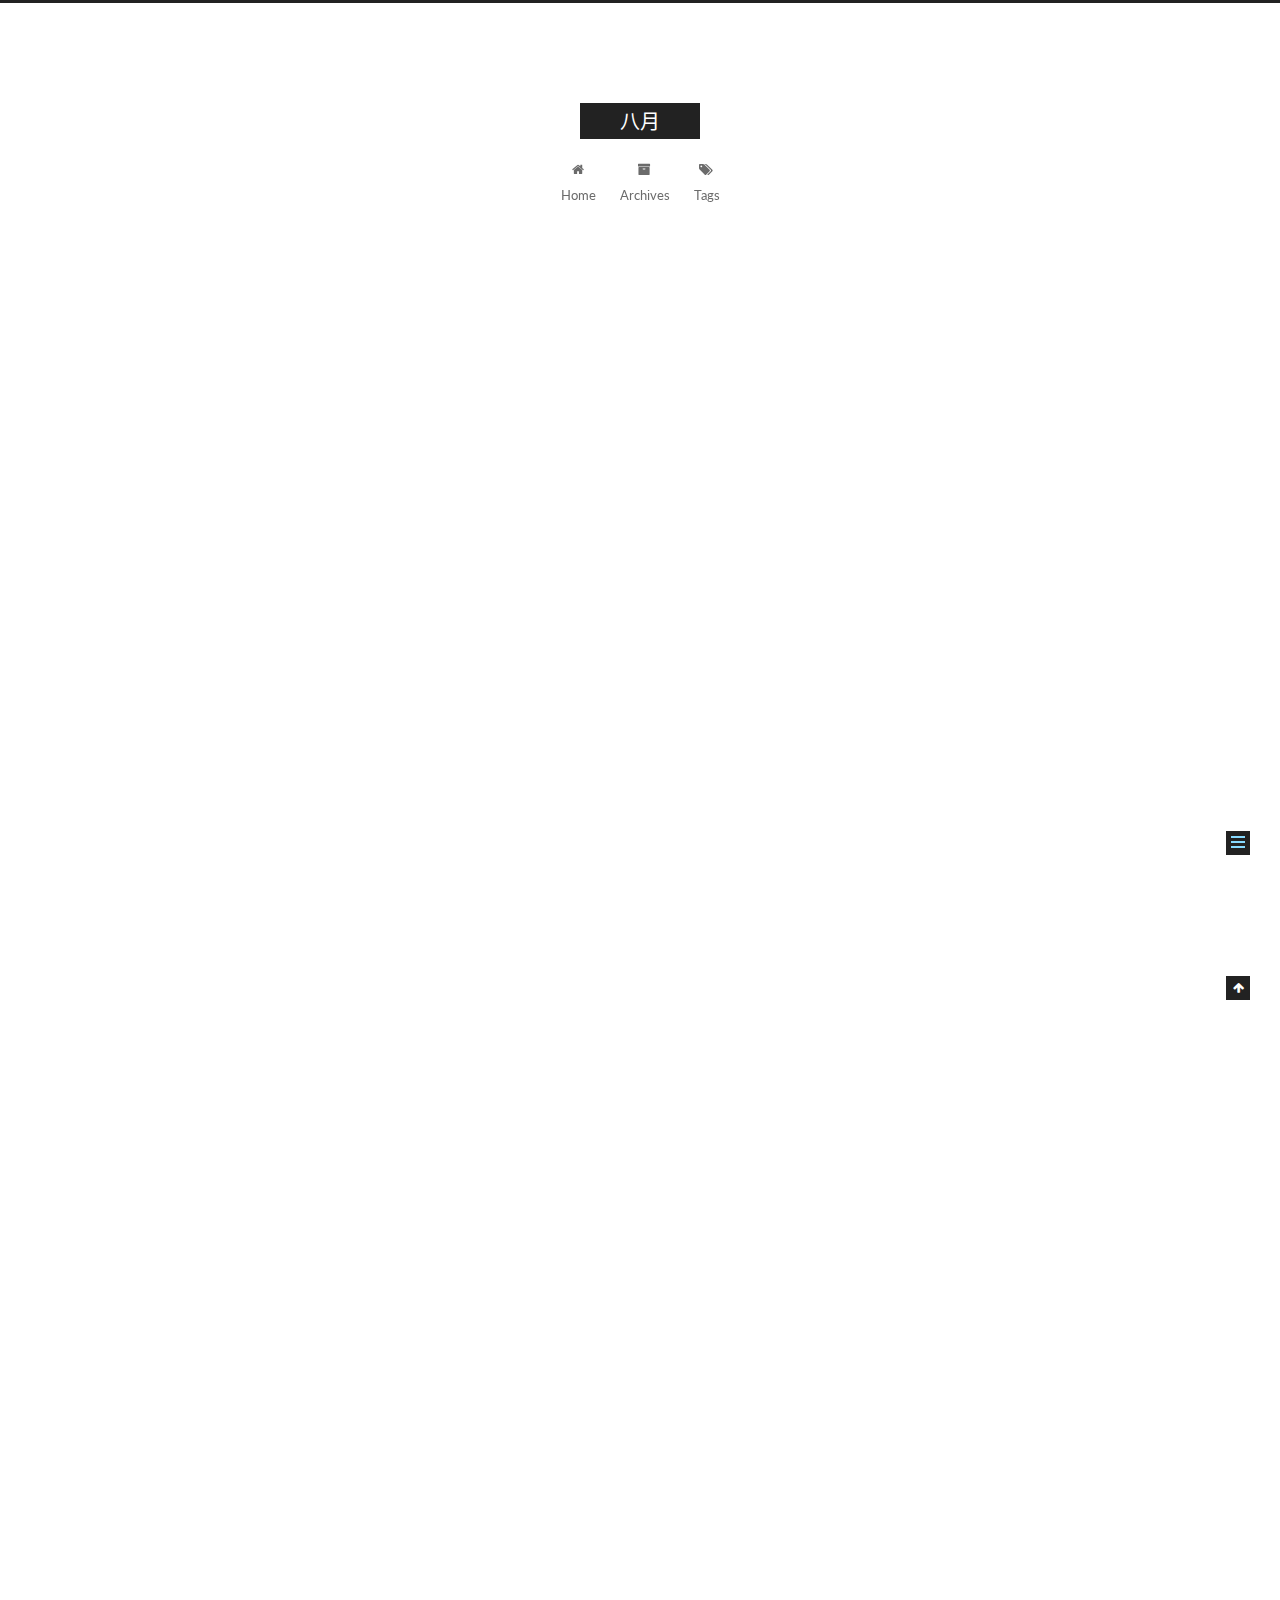
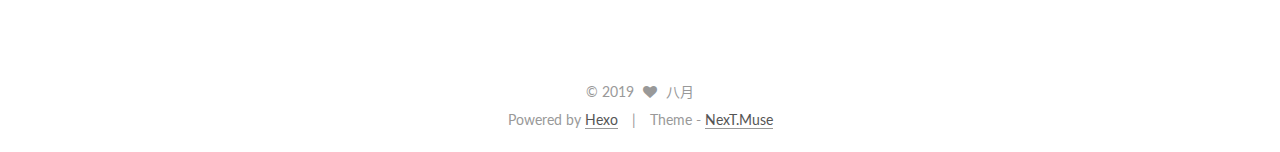
<file: 2018/09/13/php-image-exif/index.html>
<!DOCTYPE html>



  


<html class="theme-next muse use-motion" lang="zh-cn">
<head>
  <meta charset="UTF-8"/>
<meta http-equiv="X-UA-Compatible" content="IE=edge" />
<meta name="viewport" content="width=device-width, initial-scale=1, maximum-scale=1"/>
<meta name="theme-color" content="#222">









<meta http-equiv="Cache-Control" content="no-transform" />
<meta http-equiv="Cache-Control" content="no-siteapp" />















  
  
  <link href="/lib/fancybox/source/jquery.fancybox.css?v=2.1.5" rel="stylesheet" type="text/css" />




  
  
  
  

  
    
    
  

  

  

  

  

  
    
    
    <link href="//fonts.googleapis.com/css?family=Lato:300,300italic,400,400italic,700,700italic&subset=latin,latin-ext" rel="stylesheet" type="text/css">
  






<link href="/lib/font-awesome/css/font-awesome.min.css?v=4.6.2" rel="stylesheet" type="text/css" />

<link href="/css/main.css?v=5.1.2" rel="stylesheet" type="text/css" />


  <meta name="keywords" content="Hexo, NexT" />





  <link rel="alternate" href="/atom.xml" title="八月" type="application/atom+xml" />




  <link rel="shortcut icon" type="image/x-icon" href="/favicon.ico?v=5.1.2" />






<meta name="description" content="获取图片的exif1$exif = exif_read_data($path, &apos;IFD0&apos;); 图片颠倒用手机拍摄时有可能会导致图像旋转，所以我们要根据exif里的值，进行图片旋转 1234567891011121314151617// 这里使用intervention/image操作图片$img = Image::make($file_path);$exif = $img-&amp;gt;exif()">
<meta property="og:type" content="article">
<meta property="og:title" content="PHP 图片上传关于exif">
<meta property="og:url" content="http://blog.bayue.moe/2018/09/13/php-image-exif/index.html">
<meta property="og:site_name" content="八月">
<meta property="og:description" content="获取图片的exif1$exif = exif_read_data($path, &apos;IFD0&apos;); 图片颠倒用手机拍摄时有可能会导致图像旋转，所以我们要根据exif里的值，进行图片旋转 1234567891011121314151617// 这里使用intervention/image操作图片$img = Image::make($file_path);$exif = $img-&amp;gt;exif()">
<meta property="og:locale" content="zh-cn">
<meta property="og:updated_time" content="2019-07-19T05:45:09.734Z">
<meta name="twitter:card" content="summary">
<meta name="twitter:title" content="PHP 图片上传关于exif">
<meta name="twitter:description" content="获取图片的exif1$exif = exif_read_data($path, &apos;IFD0&apos;); 图片颠倒用手机拍摄时有可能会导致图像旋转，所以我们要根据exif里的值，进行图片旋转 1234567891011121314151617// 这里使用intervention/image操作图片$img = Image::make($file_path);$exif = $img-&amp;gt;exif()">



<script type="text/javascript" id="hexo.configurations">
  var NexT = window.NexT || {};
  var CONFIG = {
    root: '/',
    scheme: 'Muse',
    sidebar: {"position":"left","display":"post","offset":12,"offset_float":12,"b2t":false,"scrollpercent":false,"onmobile":false},
    fancybox: true,
    tabs: true,
    motion: true,
    duoshuo: {
      userId: '0',
      author: 'Author'
    },
    algolia: {
      applicationID: '',
      apiKey: '',
      indexName: '',
      hits: {"per_page":10},
      labels: {"input_placeholder":"Search for Posts","hits_empty":"We didn't find any results for the search: ${query}","hits_stats":"${hits} results found in ${time} ms"}
    }
  };
</script>



  <link rel="canonical" href="http://blog.bayue.moe/2018/09/13/php-image-exif/"/>





  <title>PHP 图片上传关于exif | 八月</title>
  














</head>

<body itemscope itemtype="http://schema.org/WebPage" lang="zh-cn">

  
  
    
  

  <div class="container sidebar-position-left page-post-detail ">
    <div class="headband"></div>

    <header id="header" class="header" itemscope itemtype="http://schema.org/WPHeader">
      <div class="header-inner"><div class="site-brand-wrapper">
  <div class="site-meta ">
    

    <div class="custom-logo-site-title">
      <a href="/"  class="brand" rel="start">
        <span class="logo-line-before"><i></i></span>
        <span class="site-title">八月</span>
        <span class="logo-line-after"><i></i></span>
      </a>
    </div>
      
        <p class="site-subtitle"></p>
      
  </div>

  <div class="site-nav-toggle">
    <button>
      <span class="btn-bar"></span>
      <span class="btn-bar"></span>
      <span class="btn-bar"></span>
    </button>
  </div>
</div>

<nav class="site-nav">
  

  
    <ul id="menu" class="menu">
      
        
        <li class="menu-item menu-item-home">
          <a href="/" rel="section">
            
              <i class="menu-item-icon fa fa-fw fa-home"></i> <br />
            
            Home
          </a>
        </li>
      
        
        <li class="menu-item menu-item-archives">
          <a href="/archives/" rel="section">
            
              <i class="menu-item-icon fa fa-fw fa-archive"></i> <br />
            
            Archives
          </a>
        </li>
      
        
        <li class="menu-item menu-item-tags">
          <a href="/tags/" rel="section">
            
              <i class="menu-item-icon fa fa-fw fa-tags"></i> <br />
            
            Tags
          </a>
        </li>
      

      
    </ul>
  

  
</nav>



 </div>
    </header>

    <main id="main" class="main">
      <div class="main-inner">
        <div class="content-wrap">
          <div id="content" class="content">
            

  <div id="posts" class="posts-expand">
    

  

  
  
  

  <article class="post post-type-normal" itemscope itemtype="http://schema.org/Article">
  
  
  
  <div class="post-block">
    <link itemprop="mainEntityOfPage" href="http://blog.bayue.moe/2018/09/13/php-image-exif/">

    <span hidden itemprop="author" itemscope itemtype="http://schema.org/Person">
      <meta itemprop="name" content="八月">
      <meta itemprop="description" content="">
      <meta itemprop="image" content="/images/avatar.gif">
    </span>

    <span hidden itemprop="publisher" itemscope itemtype="http://schema.org/Organization">
      <meta itemprop="name" content="八月">
    </span>

    
      <header class="post-header">

        
        
          <h1 class="post-title" itemprop="name headline">PHP 图片上传关于exif</h1>
        

        <div class="post-meta">
          <span class="post-time">
            
              <span class="post-meta-item-icon">
                <i class="fa fa-calendar-o"></i>
              </span>
              
                <span class="post-meta-item-text">Posted on</span>
              
              <time title="Post created" itemprop="dateCreated datePublished" datetime="2018-09-13T01:39:12+08:00">
                2018-09-13
              </time>
            

            

            
          </span>

          

          
            
              <span class="post-comments-count">
                <span class="post-meta-divider">|</span>
                <span class="post-meta-item-icon">
                  <i class="fa fa-comment-o"></i>
                </span>
                <a href="/2018/09/13/php-image-exif/#comments" itemprop="discussionUrl">
                  <span class="post-comments-count disqus-comment-count"
                        data-disqus-identifier="2018/09/13/php-image-exif/" itemprop="commentCount"></span>
                </a>
              </span>
            
          

          
          

          

          

          

        </div>
      </header>
    

    
    
    
    <div class="post-body" itemprop="articleBody">

      
      

      
        <h2 id="获取图片的exif"><a href="#获取图片的exif" class="headerlink" title="获取图片的exif"></a>获取图片的exif</h2><figure class="highlight php"><table><tr><td class="gutter"><pre><span class="line">1</span><br></pre></td><td class="code"><pre><span class="line">$exif = exif_read_data($path, <span class="string">'IFD0'</span>);</span><br></pre></td></tr></table></figure>
<h2 id="图片颠倒"><a href="#图片颠倒" class="headerlink" title="图片颠倒"></a>图片颠倒</h2><p>用手机拍摄时有可能会导致图像旋转，所以我们要根据exif里的值，进行图片旋转</p>
<figure class="highlight php"><table><tr><td class="gutter"><pre><span class="line">1</span><br><span class="line">2</span><br><span class="line">3</span><br><span class="line">4</span><br><span class="line">5</span><br><span class="line">6</span><br><span class="line">7</span><br><span class="line">8</span><br><span class="line">9</span><br><span class="line">10</span><br><span class="line">11</span><br><span class="line">12</span><br><span class="line">13</span><br><span class="line">14</span><br><span class="line">15</span><br><span class="line">16</span><br><span class="line">17</span><br></pre></td><td class="code"><pre><span class="line"><span class="comment">// 这里使用intervention/image操作图片</span></span><br><span class="line">$img = Image::make($file_path);</span><br><span class="line">$exif = $img-&gt;exif();</span><br><span class="line"></span><br><span class="line"> <span class="keyword">if</span> (<span class="keyword">isset</span>($exif[<span class="string">'Orientation'</span>]) &amp;&amp; $exif[<span class="string">'Orientation'</span>]) &#123;</span><br><span class="line">        <span class="keyword">switch</span> ($exif[<span class="string">'Orientation'</span>]) &#123;</span><br><span class="line">            <span class="keyword">case</span> <span class="number">3</span>:</span><br><span class="line">                $img-&gt;rotate(<span class="number">180</span>)-&gt;save();</span><br><span class="line">                <span class="keyword">break</span>;</span><br><span class="line">            <span class="keyword">case</span> <span class="number">6</span>:</span><br><span class="line">                $img-&gt;rotate(<span class="number">-90</span>)-&gt;save(); <span class="comment">// 逆时针转90度</span></span><br><span class="line">                <span class="keyword">break</span>;</span><br><span class="line">            <span class="keyword">case</span> <span class="number">8</span>:</span><br><span class="line">                $img-&gt;rotate(<span class="number">90</span>)-&gt;save(); <span class="comment">// 顺时针转90度</span></span><br><span class="line">                <span class="keyword">break</span>;</span><br><span class="line">        &#125;</span><br><span class="line">    &#125;</span><br></pre></td></tr></table></figure>
<blockquote>
<p>在使用<code>intervention/image</code>进行图片存储的时候，出现Orientation被置为0(unknow)的情况，可以先用<code>file_put_contents</code>来存储图片，再使用<code>intervention/image</code>进行图片编辑</p>
</blockquote>
<h2 id="视频缩略图颠倒"><a href="#视频缩略图颠倒" class="headerlink" title="视频缩略图颠倒"></a>视频缩略图颠倒</h2><p>顺便也提一下这个问题，这个和图片颠倒是一个问题，手机在竖屏拍摄的时候实际上是用了一个参数旋转了视频</p>
<figure class="highlight php"><table><tr><td class="gutter"><pre><span class="line">1</span><br><span class="line">2</span><br><span class="line">3</span><br><span class="line">4</span><br><span class="line">5</span><br><span class="line">6</span><br><span class="line">7</span><br><span class="line">8</span><br><span class="line">9</span><br><span class="line">10</span><br></pre></td><td class="code"><pre><span class="line">$out = [];</span><br><span class="line"><span class="comment">// 这里的2&gt;&amp;1不可以缺少，不然是直接输出，而不是赋值到out</span></span><br><span class="line">exec(<span class="string">"ffmpeg -i &#123;$file&#125; 2&gt;&amp;1"</span>, $out);</span><br><span class="line">$ret = implode(<span class="string">''</span>, $out);</span><br><span class="line"><span class="comment">// 判断rotation 是否存在</span></span><br><span class="line"><span class="keyword">if</span> (strpos($ret, <span class="string">'rotation of -90.00 degrees'</span>) !== <span class="keyword">false</span>) &#123;</span><br><span class="line">    exec(<span class="string">"ffmpeg -i &#123;$file&#125; -y -t 0.001 -vf \"transpose=1\"  &#123;$cover&#125;"</span>);</span><br><span class="line">&#125; <span class="keyword">else</span> &#123;</span><br><span class="line">    exec(<span class="string">"ffmpeg -i &#123;$file&#125; -y  -t 0.001 &#123;$cover&#125;"</span>);</span><br><span class="line">&#125;</span><br></pre></td></tr></table></figure>

      
    </div>
    
    
    

    

    

    

    <footer class="post-footer">
      

      
      
      

      
        <div class="post-nav">
          <div class="post-nav-next post-nav-item">
            
              <a href="/2018/09/13/php-clourse/" rel="next" title="PHP 闭包">
                <i class="fa fa-chevron-left"></i> PHP 闭包
              </a>
            
          </div>

          <span class="post-nav-divider"></span>

          <div class="post-nav-prev post-nav-item">
            
              <a href="/2018/10/11/php-autoload/" rel="prev" title="PHP 自动加载">
                PHP 自动加载 <i class="fa fa-chevron-right"></i>
              </a>
            
          </div>
        </div>
      

      
      
    </footer>
  </div>
  
  
  
  </article>



    <div class="post-spread">
      
    </div>
  </div>


          </div>
          


          
  <div class="comments" id="comments">
    
      <div id="disqus_thread">
        <noscript>
          Please enable JavaScript to view the
          <a href="https://disqus.com/?ref_noscript">comments powered by Disqus.</a>
        </noscript>
      </div>
    
  </div>


        </div>
        
          
  
  <div class="sidebar-toggle">
    <div class="sidebar-toggle-line-wrap">
      <span class="sidebar-toggle-line sidebar-toggle-line-first"></span>
      <span class="sidebar-toggle-line sidebar-toggle-line-middle"></span>
      <span class="sidebar-toggle-line sidebar-toggle-line-last"></span>
    </div>
  </div>

  <aside id="sidebar" class="sidebar">
    
    <div class="sidebar-inner">

      

      
        <ul class="sidebar-nav motion-element">
          <li class="sidebar-nav-toc sidebar-nav-active" data-target="post-toc-wrap" >
            Table of Contents
          </li>
          <li class="sidebar-nav-overview" data-target="site-overview">
            Overview
          </li>
        </ul>
      

      <section class="site-overview sidebar-panel">
        <div class="site-author motion-element" itemprop="author" itemscope itemtype="http://schema.org/Person">
          <img class="site-author-image" itemprop="image"
               src="/images/avatar.gif"
               alt="八月" />
          <p class="site-author-name" itemprop="name">八月</p>
           
              <p class="site-description motion-element" itemprop="description"></p>
          
        </div>
        <nav class="site-state motion-element">

          
            <div class="site-state-item site-state-posts">
              <a href="/archives/">
                <span class="site-state-item-count">6</span>
                <span class="site-state-item-name">posts</span>
              </a>
            </div>
          

          

          

        </nav>

        
          <div class="feed-link motion-element">
            <a href="/atom.xml" rel="alternate">
              <i class="fa fa-rss"></i>
              RSS
            </a>
          </div>
        

        <div class="links-of-author motion-element">
          
        </div>

        
        

        
        

        


      </section>

      
      <!--noindex-->
        <section class="post-toc-wrap motion-element sidebar-panel sidebar-panel-active">
          <div class="post-toc">

            
              
            

            
              <div class="post-toc-content"><ol class="nav"><li class="nav-item nav-level-2"><a class="nav-link" href="#获取图片的exif"><span class="nav-number">1.</span> <span class="nav-text">获取图片的exif</span></a></li><li class="nav-item nav-level-2"><a class="nav-link" href="#图片颠倒"><span class="nav-number">2.</span> <span class="nav-text">图片颠倒</span></a></li><li class="nav-item nav-level-2"><a class="nav-link" href="#视频缩略图颠倒"><span class="nav-number">3.</span> <span class="nav-text">视频缩略图颠倒</span></a></li></ol></div>
            

          </div>
        </section>
      <!--/noindex-->
      

      

    </div>
  </aside>


        
      </div>
    </main>

    <footer id="footer" class="footer">
      <div class="footer-inner">
        <div class="copyright" >
  
  &copy; 
  <span itemprop="copyrightYear">2019</span>
  <span class="with-love">
    <i class="fa fa-heart"></i>
  </span>
  <span class="author" itemprop="copyrightHolder">八月</span>
</div>


<div class="powered-by">
  Powered by <a class="theme-link" href="https://hexo.io">Hexo</a>
</div>

<div class="theme-info">
  Theme -
  <a class="theme-link" href="https://github.com/iissnan/hexo-theme-next">
    NexT.Muse
  </a>
</div>


        

        
      </div>
    </footer>

    
      <div class="back-to-top">
        <i class="fa fa-arrow-up"></i>
        
      </div>
    

  </div>

  

<script type="text/javascript">
  if (Object.prototype.toString.call(window.Promise) !== '[object Function]') {
    window.Promise = null;
  }
</script>









  












  
  <script type="text/javascript" src="/lib/jquery/index.js?v=2.1.3"></script>

  
  <script type="text/javascript" src="/lib/fastclick/lib/fastclick.min.js?v=1.0.6"></script>

  
  <script type="text/javascript" src="/lib/jquery_lazyload/jquery.lazyload.js?v=1.9.7"></script>

  
  <script type="text/javascript" src="/lib/velocity/velocity.min.js?v=1.2.1"></script>

  
  <script type="text/javascript" src="/lib/velocity/velocity.ui.min.js?v=1.2.1"></script>

  
  <script type="text/javascript" src="/lib/fancybox/source/jquery.fancybox.pack.js?v=2.1.5"></script>


  


  <script type="text/javascript" src="/js/src/utils.js?v=5.1.2"></script>

  <script type="text/javascript" src="/js/src/motion.js?v=5.1.2"></script>



  
  

  
  <script type="text/javascript" src="/js/src/scrollspy.js?v=5.1.2"></script>
<script type="text/javascript" src="/js/src/post-details.js?v=5.1.2"></script>



  


  <script type="text/javascript" src="/js/src/bootstrap.js?v=5.1.2"></script>



  


  

    
      <script id="dsq-count-scr" src="https://wangyuecc.disqus.com/count.js" async></script>
    

    
      <script type="text/javascript">
        var disqus_config = function () {
          this.page.url = 'http://blog.bayue.moe/2018/09/13/php-image-exif/';
          this.page.identifier = '2018/09/13/php-image-exif/';
          this.page.title = 'PHP 图片上传关于exif';
        };
        var d = document, s = d.createElement('script');
        s.src = 'https://wangyuecc.disqus.com/embed.js';
        s.setAttribute('data-timestamp', '' + +new Date());
        (d.head || d.body).appendChild(s);
      </script>
    

  




	





  








  





  

  

  

  

  

  

</body>
</html>
</file>
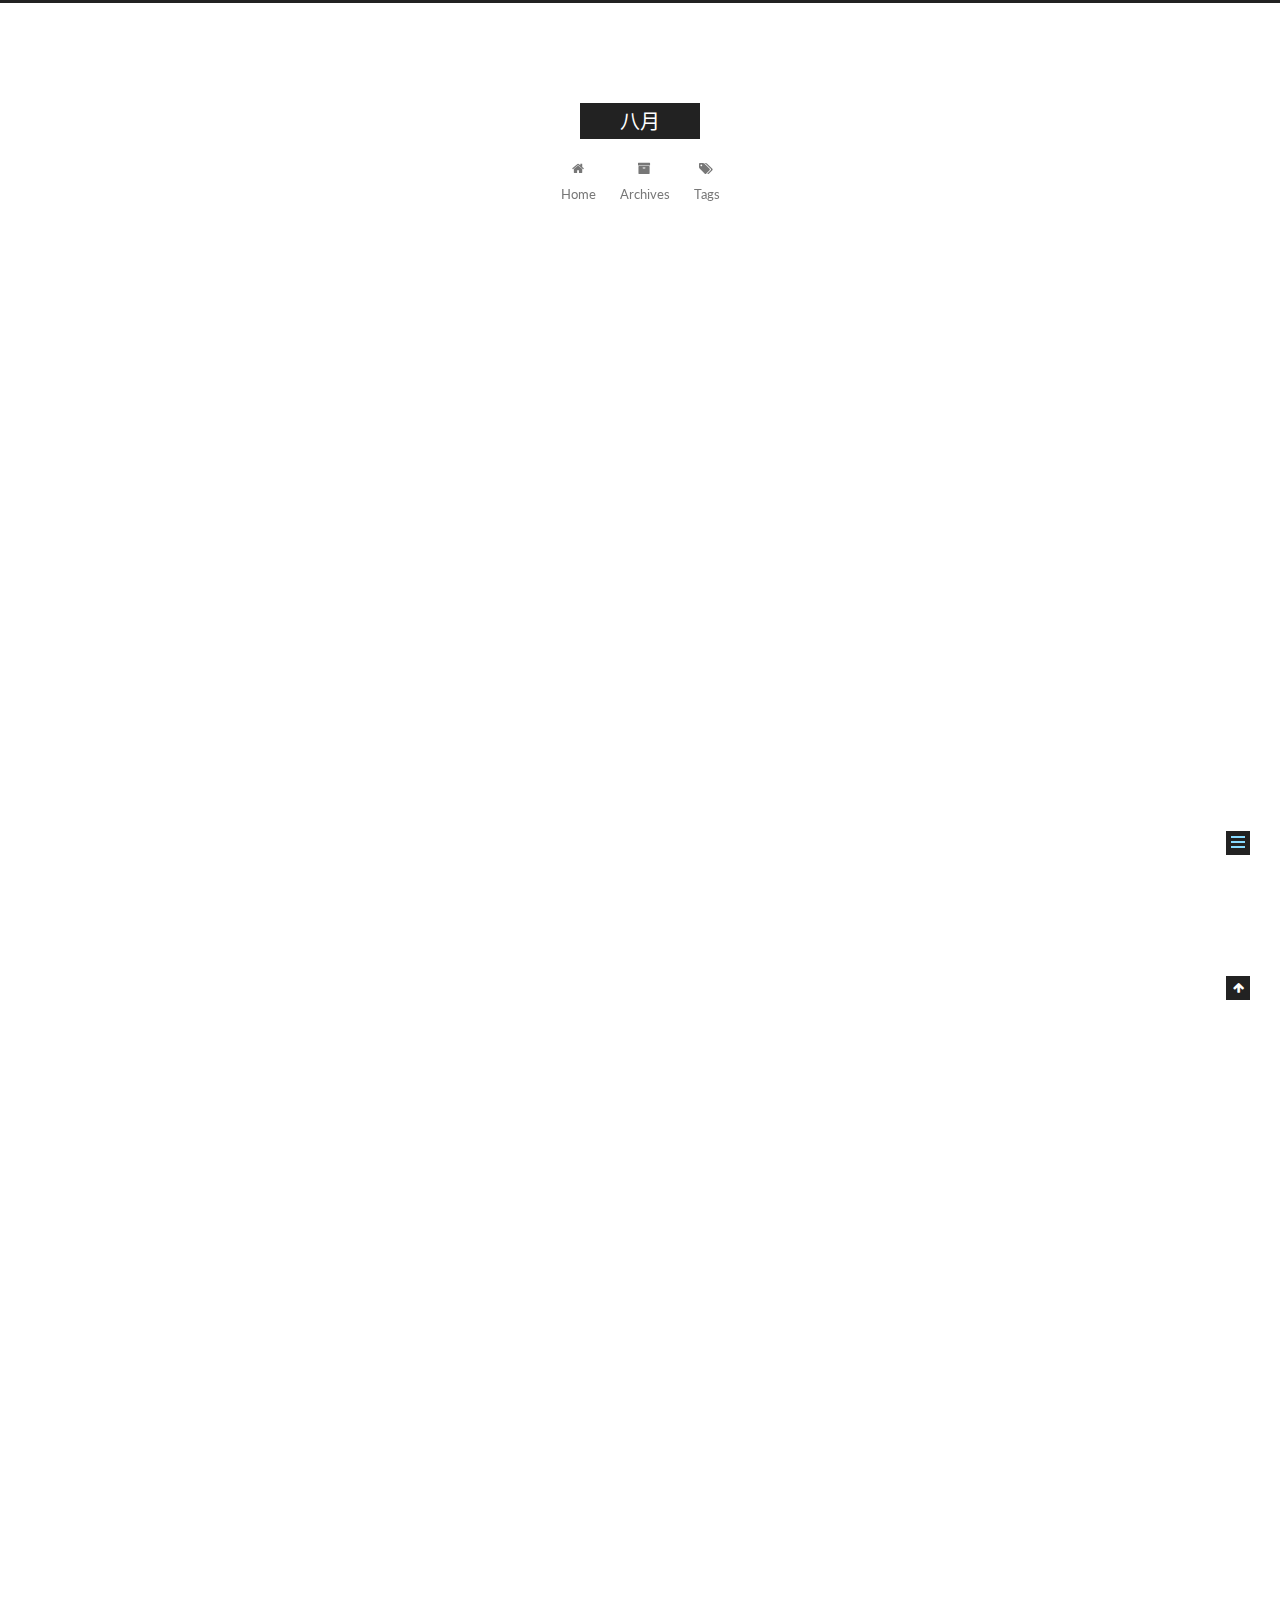
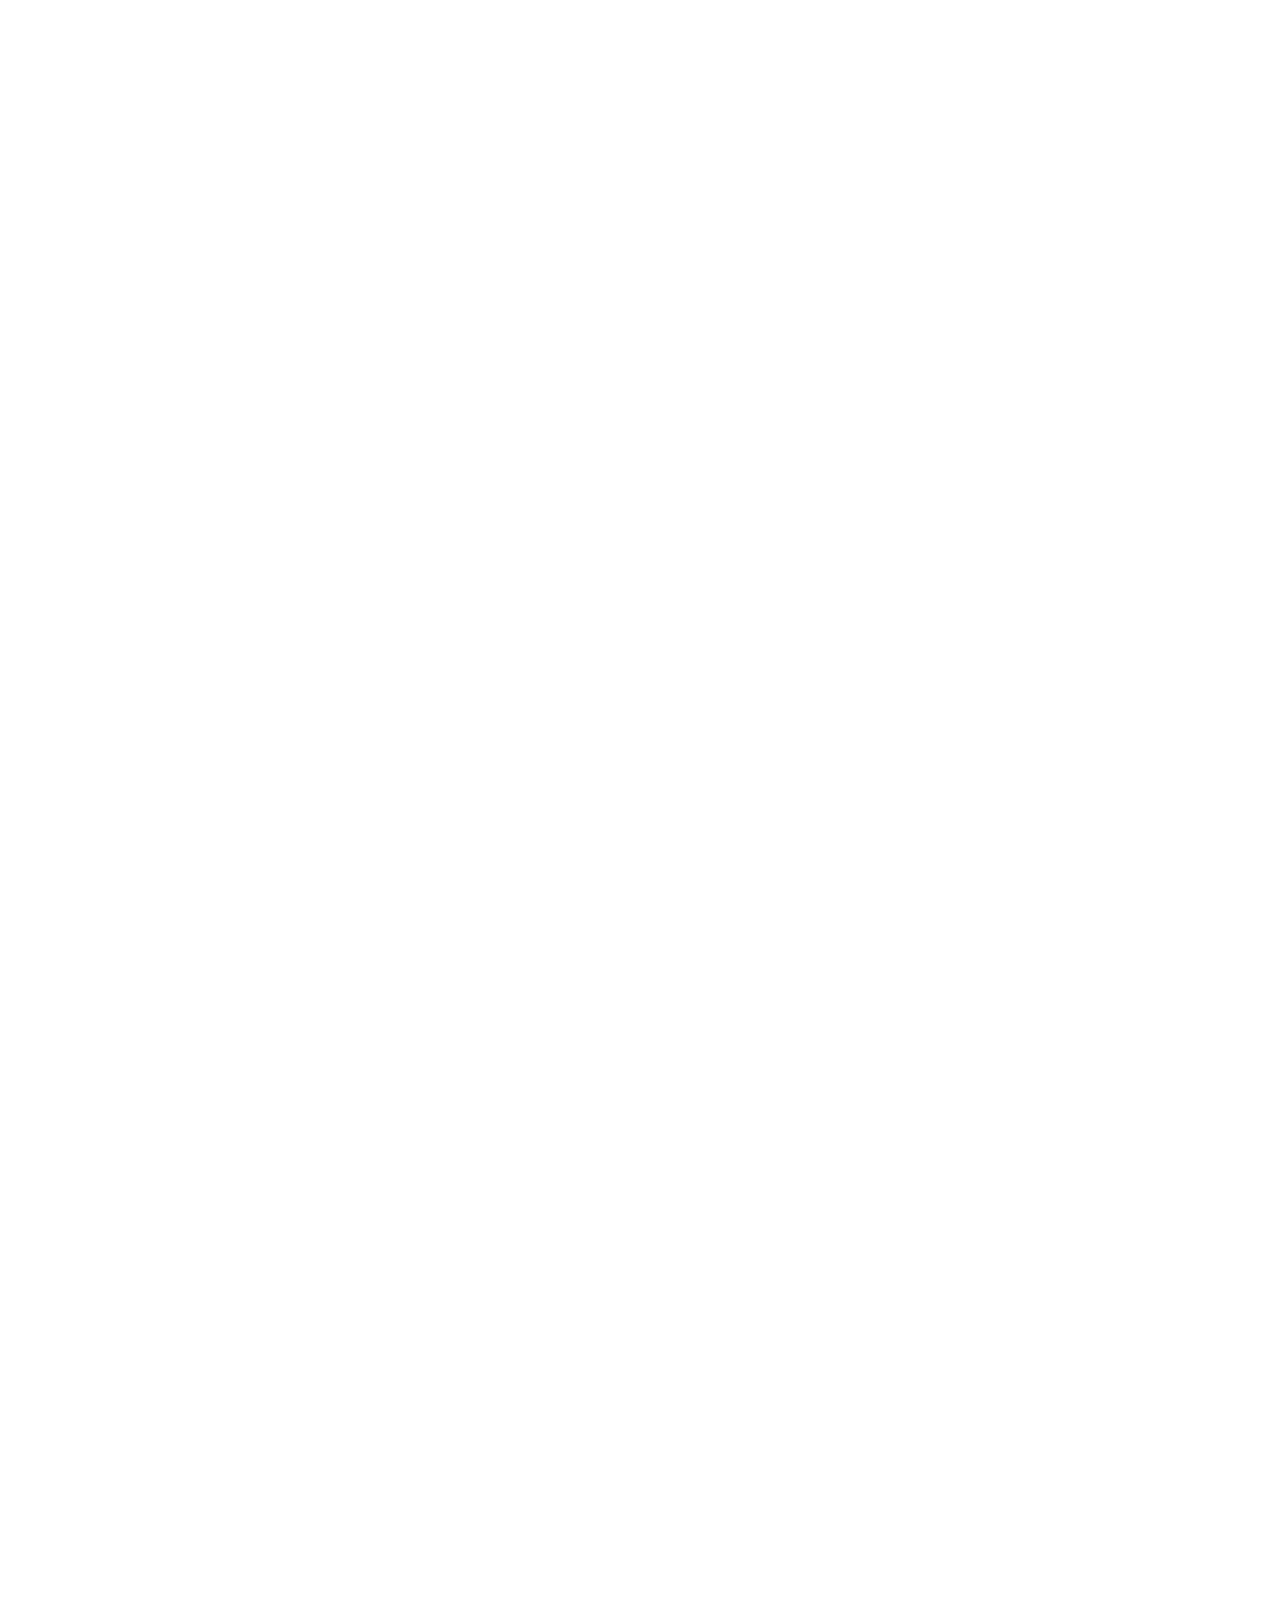
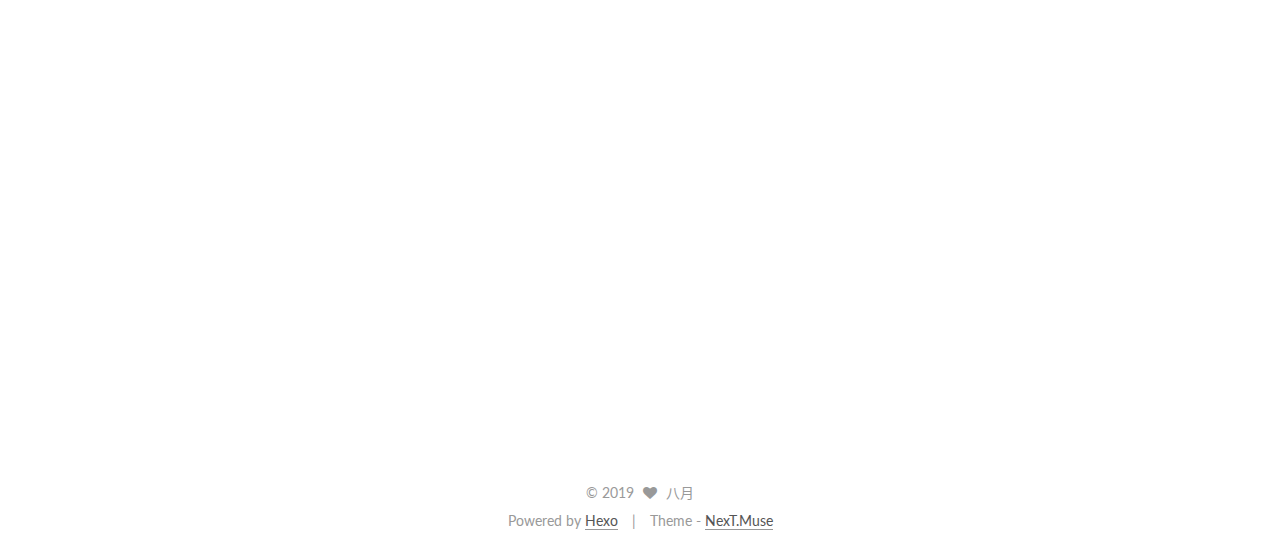
<file: 2018/10/11/php-autoload/index.html>
<!DOCTYPE html>



  


<html class="theme-next muse use-motion" lang="zh-cn">
<head>
  <meta charset="UTF-8"/>
<meta http-equiv="X-UA-Compatible" content="IE=edge" />
<meta name="viewport" content="width=device-width, initial-scale=1, maximum-scale=1"/>
<meta name="theme-color" content="#222">









<meta http-equiv="Cache-Control" content="no-transform" />
<meta http-equiv="Cache-Control" content="no-siteapp" />















  
  
  <link href="/lib/fancybox/source/jquery.fancybox.css?v=2.1.5" rel="stylesheet" type="text/css" />




  
  
  
  

  
    
    
  

  

  

  

  

  
    
    
    <link href="//fonts.googleapis.com/css?family=Lato:300,300italic,400,400italic,700,700italic&subset=latin,latin-ext" rel="stylesheet" type="text/css">
  






<link href="/lib/font-awesome/css/font-awesome.min.css?v=4.6.2" rel="stylesheet" type="text/css" />

<link href="/css/main.css?v=5.1.2" rel="stylesheet" type="text/css" />


  <meta name="keywords" content="Hexo, NexT" />




  


  <link rel="alternate" href="/atom.xml" title="八月" type="application/atom+xml" />




  <link rel="shortcut icon" type="image/x-icon" href="/favicon.ico?v=5.1.2" />






<meta name="description" content="1. 自动加载php的加载文件，一般分为三种情况  直接include/require，不属于自动加载，一般用于PHP5以前的版本。 使用__autoload()，PHP5.0引入，在PHP5.1.12之后不再推荐使用。 使用spl_auoload_register()，现在使用比较多，于PHP5.1.12之后加入，提供了一种更加灵活的方式加载文件。   具体实例第一种没什么说的。主要还是看第二种">
<meta property="og:type" content="article">
<meta property="og:title" content="PHP 自动加载">
<meta property="og:url" content="http://blog.bayue.moe/2018/10/11/php-autoload/index.html">
<meta property="og:site_name" content="八月">
<meta property="og:description" content="1. 自动加载php的加载文件，一般分为三种情况  直接include/require，不属于自动加载，一般用于PHP5以前的版本。 使用__autoload()，PHP5.0引入，在PHP5.1.12之后不再推荐使用。 使用spl_auoload_register()，现在使用比较多，于PHP5.1.12之后加入，提供了一种更加灵活的方式加载文件。   具体实例第一种没什么说的。主要还是看第二种">
<meta property="og:locale" content="zh-cn">
<meta property="og:updated_time" content="2019-07-19T05:44:26.136Z">
<meta name="twitter:card" content="summary">
<meta name="twitter:title" content="PHP 自动加载">
<meta name="twitter:description" content="1. 自动加载php的加载文件，一般分为三种情况  直接include/require，不属于自动加载，一般用于PHP5以前的版本。 使用__autoload()，PHP5.0引入，在PHP5.1.12之后不再推荐使用。 使用spl_auoload_register()，现在使用比较多，于PHP5.1.12之后加入，提供了一种更加灵活的方式加载文件。   具体实例第一种没什么说的。主要还是看第二种">



<script type="text/javascript" id="hexo.configurations">
  var NexT = window.NexT || {};
  var CONFIG = {
    root: '/',
    scheme: 'Muse',
    sidebar: {"position":"left","display":"post","offset":12,"offset_float":12,"b2t":false,"scrollpercent":false,"onmobile":false},
    fancybox: true,
    tabs: true,
    motion: true,
    duoshuo: {
      userId: '0',
      author: 'Author'
    },
    algolia: {
      applicationID: '',
      apiKey: '',
      indexName: '',
      hits: {"per_page":10},
      labels: {"input_placeholder":"Search for Posts","hits_empty":"We didn't find any results for the search: ${query}","hits_stats":"${hits} results found in ${time} ms"}
    }
  };
</script>



  <link rel="canonical" href="http://blog.bayue.moe/2018/10/11/php-autoload/"/>





  <title>PHP 自动加载 | 八月</title>
  














</head>

<body itemscope itemtype="http://schema.org/WebPage" lang="zh-cn">

  
  
    
  

  <div class="container sidebar-position-left page-post-detail ">
    <div class="headband"></div>

    <header id="header" class="header" itemscope itemtype="http://schema.org/WPHeader">
      <div class="header-inner"><div class="site-brand-wrapper">
  <div class="site-meta ">
    

    <div class="custom-logo-site-title">
      <a href="/"  class="brand" rel="start">
        <span class="logo-line-before"><i></i></span>
        <span class="site-title">八月</span>
        <span class="logo-line-after"><i></i></span>
      </a>
    </div>
      
        <p class="site-subtitle"></p>
      
  </div>

  <div class="site-nav-toggle">
    <button>
      <span class="btn-bar"></span>
      <span class="btn-bar"></span>
      <span class="btn-bar"></span>
    </button>
  </div>
</div>

<nav class="site-nav">
  

  
    <ul id="menu" class="menu">
      
        
        <li class="menu-item menu-item-home">
          <a href="/" rel="section">
            
              <i class="menu-item-icon fa fa-fw fa-home"></i> <br />
            
            Home
          </a>
        </li>
      
        
        <li class="menu-item menu-item-archives">
          <a href="/archives/" rel="section">
            
              <i class="menu-item-icon fa fa-fw fa-archive"></i> <br />
            
            Archives
          </a>
        </li>
      
        
        <li class="menu-item menu-item-tags">
          <a href="/tags/" rel="section">
            
              <i class="menu-item-icon fa fa-fw fa-tags"></i> <br />
            
            Tags
          </a>
        </li>
      

      
    </ul>
  

  
</nav>



 </div>
    </header>

    <main id="main" class="main">
      <div class="main-inner">
        <div class="content-wrap">
          <div id="content" class="content">
            

  <div id="posts" class="posts-expand">
    

  

  
  
  

  <article class="post post-type-normal" itemscope itemtype="http://schema.org/Article">
  
  
  
  <div class="post-block">
    <link itemprop="mainEntityOfPage" href="http://blog.bayue.moe/2018/10/11/php-autoload/">

    <span hidden itemprop="author" itemscope itemtype="http://schema.org/Person">
      <meta itemprop="name" content="八月">
      <meta itemprop="description" content="">
      <meta itemprop="image" content="/images/avatar.gif">
    </span>

    <span hidden itemprop="publisher" itemscope itemtype="http://schema.org/Organization">
      <meta itemprop="name" content="八月">
    </span>

    
      <header class="post-header">

        
        
          <h1 class="post-title" itemprop="name headline">PHP 自动加载</h1>
        

        <div class="post-meta">
          <span class="post-time">
            
              <span class="post-meta-item-icon">
                <i class="fa fa-calendar-o"></i>
              </span>
              
                <span class="post-meta-item-text">Posted on</span>
              
              <time title="Post created" itemprop="dateCreated datePublished" datetime="2018-10-11T17:22:42+08:00">
                2018-10-11
              </time>
            

            

            
          </span>

          

          
            
              <span class="post-comments-count">
                <span class="post-meta-divider">|</span>
                <span class="post-meta-item-icon">
                  <i class="fa fa-comment-o"></i>
                </span>
                <a href="/2018/10/11/php-autoload/#comments" itemprop="discussionUrl">
                  <span class="post-comments-count disqus-comment-count"
                        data-disqus-identifier="2018/10/11/php-autoload/" itemprop="commentCount"></span>
                </a>
              </span>
            
          

          
          

          

          

          

        </div>
      </header>
    

    
    
    
    <div class="post-body" itemprop="articleBody">

      
      

      
        <h2 id="1-自动加载"><a href="#1-自动加载" class="headerlink" title="1. 自动加载"></a>1. 自动加载</h2><p>php的加载文件，一般分为三种情况</p>
<ol>
<li>直接<code>include/require</code>，不属于自动加载，一般用于PHP5以前的版本。</li>
<li>使用<code>__autoload()</code>，PHP5.0引入，在PHP5.1.12之后不再推荐使用。</li>
<li>使用<code>spl_auoload_register()</code>，现在使用比较多，于PHP5.1.12之后加入，提供了一种更加灵活的方式加载文件。</li>
</ol>
<hr>
<h3 id="具体实例"><a href="#具体实例" class="headerlink" title="具体实例"></a>具体实例</h3><p>第一种没什么说的。主要还是看第二种和第三种。</p>
<p>假设在一个项目里面有两个文件</p>
<p><code>Demo.php</code></p>
<figure class="highlight php"><table><tr><td class="gutter"><pre><span class="line">1</span><br><span class="line">2</span><br><span class="line">3</span><br><span class="line">4</span><br></pre></td><td class="code"><pre><span class="line"><span class="class"><span class="keyword">class</span> <span class="title">Demo</span></span></span><br><span class="line"><span class="class"></span>&#123;</span><br><span class="line">    <span class="comment"># coding</span></span><br><span class="line">&#125;</span><br></pre></td></tr></table></figure>
<p><code>index.php</code></p>
<figure class="highlight php"><table><tr><td class="gutter"><pre><span class="line">1</span><br><span class="line">2</span><br><span class="line">3</span><br><span class="line">4</span><br><span class="line">5</span><br><span class="line">6</span><br><span class="line">7</span><br><span class="line">8</span><br></pre></td><td class="code"><pre><span class="line"><span class="function"><span class="keyword">function</span> <span class="title">__autoload</span><span class="params">($class_name)</span></span></span><br><span class="line"><span class="function"></span>&#123;</span><br><span class="line">     $file = dirname(<span class="keyword">__FILE__</span>) . <span class="string">'/'</span> . $class_name;</span><br><span class="line">     <span class="keyword">if</span> (file_exist($file)) &#123;</span><br><span class="line">         <span class="keyword">include</span>($file);</span><br><span class="line">     &#125;</span><br><span class="line">&#125;</span><br><span class="line">$obj = <span class="keyword">new</span> Demo();</span><br></pre></td></tr></table></figure>
<p><code>Demo.php</code>和<code>index.php</code>只要在一个同级目录内，php变会很智能的加载<code>Demo.php</code>,不需要显示的操作。</p>
<p>但是这里还是存在弊端的，比如一个项目中只能有一个<code>__autoload()</code>，这也意味着自动加载的价值变得很低，于是PHP便在PHP5.1.12版本之后添加了<code>spl_autoload_register()</code>，它接受一个回调函数，使得自动加载更加的灵活。</p>
<p><code>index.php</code></p>
<figure class="highlight php"><table><tr><td class="gutter"><pre><span class="line">1</span><br><span class="line">2</span><br><span class="line">3</span><br><span class="line">4</span><br><span class="line">5</span><br><span class="line">6</span><br><span class="line">7</span><br><span class="line">8</span><br><span class="line">9</span><br></pre></td><td class="code"><pre><span class="line"><span class="function"><span class="keyword">function</span> <span class="title">my_autoload</span><span class="params">($class_name)</span></span></span><br><span class="line"><span class="function"></span>&#123;</span><br><span class="line">    $file = dirname(<span class="keyword">__FILE__</span>) . <span class="string">'/'</span> . $class_name;</span><br><span class="line">    <span class="keyword">if</span> (file_exist($file)) &#123;</span><br><span class="line">        <span class="keyword">include</span>($file);</span><br><span class="line">    &#125;</span><br><span class="line">&#125;</span><br><span class="line">spl_autoload_register(<span class="string">'my_autoload'</span>);</span><br><span class="line">$obj = <span class="keyword">new</span> Demo();</span><br></pre></td></tr></table></figure>
<p>之前的<code>Demo.php</code>不做修改，将<code>index.php</code>如此修改，便可以同样的功能。</p>
<p>关于<code>spl_autoload_register()</code>更多的内容可以查看官方文档。</p>
<p><a href="http://php.net/manual/zh/function.spl-autoload-register.php" target="_blank" rel="noopener">http://php.net/manual/zh/function.spl-autoload-register.php</a></p>
<h2 id="2-Composer"><a href="#2-Composer" class="headerlink" title="2. Composer"></a>2. Composer</h2><p>在5.3之后，Composer大行其道，号称PHP未来的希望。。。</p>
<p>使用Composer自动加载时只要引入一个自动加载文件就可以了。</p>
<figure class="highlight php"><table><tr><td class="gutter"><pre><span class="line">1</span><br></pre></td><td class="code"><pre><span class="line"><span class="keyword">include_once</span>(<span class="string">'vendor/autoload.php'</span>);</span><br></pre></td></tr></table></figure>
<p>那么Composer的自动加载时怎么实现的呢，其实也是依靠<code>spl_autoload_register()</code>。</p>
<p>首先Composer存储三对数组</p>
<blockquote>
<p>class=&gt;dir<br>namespace=&gt;array(dir, dir, dir)<br>PSR4=&gt;array(dir, dir1, dir2…)</p>
</blockquote>
<p>然后在autoload.php， 存在一个loader，可以触发spl_autoload_register,<br>一旦触发，Composer会对触发的类型进行分析，选择合适的数组，将真实的地址提取出来，然后<code>include</code>，原理还是很简单，推荐大家自行查看一下Composer的自动加载的代码。</p>
<p>关于composer的一个Tips</p>
<blockquote>
<p>在上线代码时可以使用<code>composer dump-autoload -o</code> 转换 <code>PSR-0/4 autoloading</code> 到 <code>classmap</code> 获得更快的载入速度。这特别适用于生产环境，但可能需要一些时间来运行，因此它目前不是默认设置。至于为什么，看完源代码就清晰了。</p>
</blockquote>
<h2 id="3-简单实现一个Composer自动加载"><a href="#3-简单实现一个Composer自动加载" class="headerlink" title="3. 简单实现一个Composer自动加载"></a>3. 简单实现一个Composer自动加载</h2><p>简单实现ClassMap的自动加载功能</p>
<p><code>https://github.com/bayuexiong/simple-composer/tree/master/vendor</code></p>
<p>使用代码和Composer一样。</p>
<figure class="highlight php"><table><tr><td class="gutter"><pre><span class="line">1</span><br><span class="line">2</span><br><span class="line">3</span><br><span class="line">4</span><br><span class="line">5</span><br><span class="line">6</span><br><span class="line">7</span><br></pre></td><td class="code"><pre><span class="line"><span class="keyword">include</span> <span class="string">'vendor/autoload.php'</span>;</span><br><span class="line"></span><br><span class="line">$obj = <span class="keyword">new</span> Demo(<span class="string">'gg'</span>);</span><br><span class="line">$obj-&gt;sayName();</span><br><span class="line"></span><br><span class="line">$obj2 = <span class="keyword">new</span> Other(<span class="string">'aa'</span>);</span><br><span class="line">$obj2-&gt;sayName();</span><br></pre></td></tr></table></figure>
<h2 id="4-如何选择自动加载机制"><a href="#4-如何选择自动加载机制" class="headerlink" title="4. 如何选择自动加载机制"></a>4. 如何选择自动加载机制</h2><ol>
<li>在程序一开始运行的时候，使用数组，将项目内所有的文件记录下来，实现自动加载(如果使用cache，应该还hold的住)，<code>symfony</code>使用这种形式，代码如下。</li>
</ol>
<p><code>https://github.com/symfony/class-loader/blob/master/ClassMapGenerator.php</code></p>
<ol start="2">
<li><p>class名和路径对应，便于查找，但是这样缺乏灵活性，框架的侵入性太强了，代码很受框架的限制，像ThinkPHP，CI就是使用这种形式。</p>
</li>
<li><p>组合使用，像Laravel就是使用PSR4和symfony的classLoader。</p>
</li>
</ol>
<hr>
<p>材料参考:</p>
<ol>
<li><a href="http://php.net/manual/zh/function.spl-autoload-register.php" target="_blank" rel="noopener">spl_autoload_register</a></li>
<li><a href="http://php.net/manual/zh/function.autoload.php" target="_blank" rel="noopener">__atuoload</a></li>
<li><a href="http://php.net/manual/zh/language.namespaces.php" target="_blank" rel="noopener">命名空间</a>，命名空间提供了一种灵活的效率更高的辅助自动加载的方法。</li>
<li><a href="https://segmentfault.com/a/1190000002521658" target="_blank" rel="noopener">PSR4</a> 规范命名空间的定义，是最近比较流行的命名空间规范。</li>
</ol>

      
    </div>
    
    
    

    

    

    

    <footer class="post-footer">
      

      
      
      

      
        <div class="post-nav">
          <div class="post-nav-next post-nav-item">
            
              <a href="/2018/09/13/php-image-exif/" rel="next" title="PHP 图片上传关于exif">
                <i class="fa fa-chevron-left"></i> PHP 图片上传关于exif
              </a>
            
          </div>

          <span class="post-nav-divider"></span>

          <div class="post-nav-prev post-nav-item">
            
          </div>
        </div>
      

      
      
    </footer>
  </div>
  
  
  
  </article>



    <div class="post-spread">
      
    </div>
  </div>


          </div>
          


          
  <div class="comments" id="comments">
    
      <div id="disqus_thread">
        <noscript>
          Please enable JavaScript to view the
          <a href="https://disqus.com/?ref_noscript">comments powered by Disqus.</a>
        </noscript>
      </div>
    
  </div>


        </div>
        
          
  
  <div class="sidebar-toggle">
    <div class="sidebar-toggle-line-wrap">
      <span class="sidebar-toggle-line sidebar-toggle-line-first"></span>
      <span class="sidebar-toggle-line sidebar-toggle-line-middle"></span>
      <span class="sidebar-toggle-line sidebar-toggle-line-last"></span>
    </div>
  </div>

  <aside id="sidebar" class="sidebar">
    
    <div class="sidebar-inner">

      

      
        <ul class="sidebar-nav motion-element">
          <li class="sidebar-nav-toc sidebar-nav-active" data-target="post-toc-wrap" >
            Table of Contents
          </li>
          <li class="sidebar-nav-overview" data-target="site-overview">
            Overview
          </li>
        </ul>
      

      <section class="site-overview sidebar-panel">
        <div class="site-author motion-element" itemprop="author" itemscope itemtype="http://schema.org/Person">
          <img class="site-author-image" itemprop="image"
               src="/images/avatar.gif"
               alt="八月" />
          <p class="site-author-name" itemprop="name">八月</p>
           
              <p class="site-description motion-element" itemprop="description"></p>
          
        </div>
        <nav class="site-state motion-element">

          
            <div class="site-state-item site-state-posts">
              <a href="/archives/">
                <span class="site-state-item-count">6</span>
                <span class="site-state-item-name">posts</span>
              </a>
            </div>
          

          

          

        </nav>

        
          <div class="feed-link motion-element">
            <a href="/atom.xml" rel="alternate">
              <i class="fa fa-rss"></i>
              RSS
            </a>
          </div>
        

        <div class="links-of-author motion-element">
          
        </div>

        
        

        
        

        


      </section>

      
      <!--noindex-->
        <section class="post-toc-wrap motion-element sidebar-panel sidebar-panel-active">
          <div class="post-toc">

            
              
            

            
              <div class="post-toc-content"><ol class="nav"><li class="nav-item nav-level-2"><a class="nav-link" href="#1-自动加载"><span class="nav-number">1.</span> <span class="nav-text">1. 自动加载</span></a><ol class="nav-child"><li class="nav-item nav-level-3"><a class="nav-link" href="#具体实例"><span class="nav-number">1.1.</span> <span class="nav-text">具体实例</span></a></li></ol></li><li class="nav-item nav-level-2"><a class="nav-link" href="#2-Composer"><span class="nav-number">2.</span> <span class="nav-text">2. Composer</span></a></li><li class="nav-item nav-level-2"><a class="nav-link" href="#3-简单实现一个Composer自动加载"><span class="nav-number">3.</span> <span class="nav-text">3. 简单实现一个Composer自动加载</span></a></li><li class="nav-item nav-level-2"><a class="nav-link" href="#4-如何选择自动加载机制"><span class="nav-number">4.</span> <span class="nav-text">4. 如何选择自动加载机制</span></a></li></ol></div>
            

          </div>
        </section>
      <!--/noindex-->
      

      

    </div>
  </aside>


        
      </div>
    </main>

    <footer id="footer" class="footer">
      <div class="footer-inner">
        <div class="copyright" >
  
  &copy; 
  <span itemprop="copyrightYear">2019</span>
  <span class="with-love">
    <i class="fa fa-heart"></i>
  </span>
  <span class="author" itemprop="copyrightHolder">八月</span>
</div>


<div class="powered-by">
  Powered by <a class="theme-link" href="https://hexo.io">Hexo</a>
</div>

<div class="theme-info">
  Theme -
  <a class="theme-link" href="https://github.com/iissnan/hexo-theme-next">
    NexT.Muse
  </a>
</div>


        

        
      </div>
    </footer>

    
      <div class="back-to-top">
        <i class="fa fa-arrow-up"></i>
        
      </div>
    

  </div>

  

<script type="text/javascript">
  if (Object.prototype.toString.call(window.Promise) !== '[object Function]') {
    window.Promise = null;
  }
</script>









  












  
  <script type="text/javascript" src="/lib/jquery/index.js?v=2.1.3"></script>

  
  <script type="text/javascript" src="/lib/fastclick/lib/fastclick.min.js?v=1.0.6"></script>

  
  <script type="text/javascript" src="/lib/jquery_lazyload/jquery.lazyload.js?v=1.9.7"></script>

  
  <script type="text/javascript" src="/lib/velocity/velocity.min.js?v=1.2.1"></script>

  
  <script type="text/javascript" src="/lib/velocity/velocity.ui.min.js?v=1.2.1"></script>

  
  <script type="text/javascript" src="/lib/fancybox/source/jquery.fancybox.pack.js?v=2.1.5"></script>


  


  <script type="text/javascript" src="/js/src/utils.js?v=5.1.2"></script>

  <script type="text/javascript" src="/js/src/motion.js?v=5.1.2"></script>



  
  

  
  <script type="text/javascript" src="/js/src/scrollspy.js?v=5.1.2"></script>
<script type="text/javascript" src="/js/src/post-details.js?v=5.1.2"></script>



  


  <script type="text/javascript" src="/js/src/bootstrap.js?v=5.1.2"></script>



  


  

    
      <script id="dsq-count-scr" src="https://wangyuecc.disqus.com/count.js" async></script>
    

    
      <script type="text/javascript">
        var disqus_config = function () {
          this.page.url = 'http://blog.bayue.moe/2018/10/11/php-autoload/';
          this.page.identifier = '2018/10/11/php-autoload/';
          this.page.title = 'PHP 自动加载';
        };
        var d = document, s = d.createElement('script');
        s.src = 'https://wangyuecc.disqus.com/embed.js';
        s.setAttribute('data-timestamp', '' + +new Date());
        (d.head || d.body).appendChild(s);
      </script>
    

  




	





  








  





  

  

  

  

  

  

</body>
</html>
</file>
<file: css/main.css>
/* normalize.css v3.0.2 | MIT License | git.io/normalize */
html {
  font-family: sans-serif; /* 1 */
  -ms-text-size-adjust: 100%; /* 2 */
  -webkit-text-size-adjust: 100%; /* 2 */
}
body {
  margin: 0;
}
article,
aside,
details,
figcaption,
figure,
footer,
header,
hgroup,
main,
menu,
nav,
section,
summary {
  display: block;
}
audio,
canvas,
progress,
video {
  display: inline-block; /* 1 */
  vertical-align: baseline; /* 2 */
}
audio:not([controls]) {
  display: none;
  height: 0;
}
[hidden],
template {
  display: none;
}
a {
  background-color: transparent;
}
a:active,
a:hover {
  outline: 0;
}
abbr[title] {
  border-bottom: 1px dotted;
}
b,
strong {
  font-weight: bold;
}
dfn {
  font-style: italic;
}
h1 {
  font-size: 2em;
  margin: 0.67em 0;
}
mark {
  background: #ff0;
  color: #000;
}
small {
  font-size: 80%;
}
sub,
sup {
  font-size: 75%;
  line-height: 0;
  position: relative;
  vertical-align: baseline;
}
sup {
  top: -0.5em;
}
sub {
  bottom: -0.25em;
}
img {
  border: 0;
}
svg:not(:root) {
  overflow: hidden;
}
figure {
  margin: 1em 40px;
}
hr {
  -moz-box-sizing: content-box;
  box-sizing: content-box;
  height: 0;
}
pre {
  overflow: auto;
}
code,
kbd,
pre,
samp {
  font-family: monospace, monospace;
  font-size: 1em;
}
button,
input,
optgroup,
select,
textarea {
  color: inherit; /* 1 */
  font: inherit; /* 2 */
  margin: 0; /* 3 */
}
button {
  overflow: visible;
}
button,
select {
  text-transform: none;
}
button,
html input[type="button"],
input[type="reset"],
input[type="submit"] {
  -webkit-appearance: button; /* 2 */
  cursor: pointer; /* 3 */
}
button[disabled],
html input[disabled] {
  cursor: default;
}
button::-moz-focus-inner,
input::-moz-focus-inner {
  border: 0;
  padding: 0;
}
input {
  line-height: normal;
}
input[type="checkbox"],
input[type="radio"] {
  box-sizing: border-box; /* 1 */
  padding: 0; /* 2 */
}
input[type="number"]::-webkit-inner-spin-button,
input[type="number"]::-webkit-outer-spin-button {
  height: auto;
}
input[type="search"] {
  -webkit-appearance: textfield; /* 1 */
  -moz-box-sizing: content-box;
  -webkit-box-sizing: content-box; /* 2 */
  box-sizing: content-box;
}
input[type="search"]::-webkit-search-cancel-button,
input[type="search"]::-webkit-search-decoration {
  -webkit-appearance: none;
}
fieldset {
  border: 1px solid #c0c0c0;
  margin: 0 2px;
  padding: 0.35em 0.625em 0.75em;
}
legend {
  border: 0; /* 1 */
  padding: 0; /* 2 */
}
textarea {
  overflow: auto;
}
optgroup {
  font-weight: bold;
}
table {
  border-collapse: collapse;
  border-spacing: 0;
}
td,
th {
  padding: 0;
}
::selection {
  background: #262a30;
  color: #fff;
}
body {
  position: relative;
  font-family: 'Lato', "PingFang SC", "Microsoft YaHei", sans-serif;
  font-size: 14px;
  line-height: 2;
  color: #555;
  background: #fff;
}
@media (max-width: 767px) {
  body {
    padding-right: 0 !important;
  }
}
@media (min-width: 768px) and (max-width: 991px) {
  body {
    padding-right: 0 !important;
  }
}
@media (min-width: 1600px) {
  body {
    font-size: 16px;
  }
}
h1,
h2,
h3,
h4,
h5,
h6 {
  margin: 0;
  padding: 0;
  font-weight: bold;
  line-height: 1.5;
  font-family: 'Lato', "PingFang SC", "Microsoft YaHei", sans-serif;
}
h2,
h3,
h4,
h5,
h6 {
  margin: 20px 0 15px;
}
h1 {
  font-size: 22px;
}
@media (max-width: 767px) {
  h1 {
    font-size: 18px;
  }
}
h2 {
  font-size: 20px;
}
@media (max-width: 767px) {
  h2 {
    font-size: 16px;
  }
}
h3 {
  font-size: 18px;
}
@media (max-width: 767px) {
  h3 {
    font-size: 14px;
  }
}
h4 {
  font-size: 16px;
}
@media (max-width: 767px) {
  h4 {
    font-size: 12px;
  }
}
h5 {
  font-size: 14px;
}
@media (max-width: 767px) {
  h5 {
    font-size: 10px;
  }
}
h6 {
  font-size: 12px;
}
@media (max-width: 767px) {
  h6 {
    font-size: 8px;
  }
}
p {
  margin: 0 0 20px 0;
}
a {
  color: #555;
  text-decoration: none;
  border-bottom: 1px solid #999;
  word-wrap: break-word;
}
a:hover {
  color: #222;
  border-bottom-color: #222;
}
blockquote {
  margin: 0;
  padding: 0;
}
img {
  display: block;
  margin: auto;
  max-width: 100%;
  height: auto;
}
hr {
  margin: 40px 0;
  height: 3px;
  border: none;
  background-color: #ddd;
  background-image: repeating-linear-gradient(-45deg, #fff, #fff 4px, transparent 4px, transparent 8px);
}
blockquote {
  padding: 0 15px;
  color: #666;
  border-left: 4px solid #ddd;
}
blockquote cite::before {
  content: "-";
  padding: 0 5px;
}
dt {
  font-weight: 700;
}
dd {
  margin: 0;
  padding: 0;
}
.text-left {
  text-align: left;
}
.text-center {
  text-align: center;
}
.text-right {
  text-align: right;
}
.text-justify {
  text-align: justify;
}
.text-nowrap {
  white-space: nowrap;
}
.text-lowercase {
  text-transform: lowercase;
}
.text-uppercase {
  text-transform: uppercase;
}
.text-capitalize {
  text-transform: capitalize;
}
.center-block {
  display: block;
  margin-left: auto;
  margin-right: auto;
}
.clearfix:before,
.clearfix:after {
  content: " ";
  display: table;
}
.clearfix:after {
  clear: both;
}
.pullquote {
  width: 45%;
}
.pullquote.left {
  float: left;
  margin-left: 5px;
  margin-right: 10px;
}
.pullquote.right {
  float: right;
  margin-left: 10px;
  margin-right: 5px;
}
.affix.affix.affix {
  position: fixed;
}
.translation {
  margin-top: -20px;
  font-size: 14px;
  color: #999;
}
.scrollbar-measure {
  width: 100px;
  height: 100px;
  overflow: scroll;
  position: absolute;
  top: -9999px;
}
.use-motion .motion-element {
  opacity: 0;
}
table {
  margin: 20px 0;
  width: 100%;
  border-collapse: collapse;
  border-spacing: 0;
  border: 1px solid #ddd;
  font-size: 14px;
  table-layout: fixed;
  word-wrap: break-all;
}
table>tbody>tr:nth-of-type(odd) {
  background-color: #f9f9f9;
}
table>tbody>tr:hover {
  background-color: #f5f5f5;
}
caption,
th,
td {
  padding: 8px;
  text-align: left;
  vertical-align: middle;
  font-weight: normal;
}
th,
td {
  border-bottom: 3px solid #ddd;
  border-right: 1px solid #eee;
}
th {
  padding-bottom: 10px;
  font-weight: 700;
}
td {
  border-bottom-width: 1px;
}
html,
body {
  height: 100%;
}
.container {
  position: relative;
  min-height: 100%;
}
.header-inner {
  margin: 0 auto;
  padding: 100px 0 70px;
  width: 700px;
}
@media (min-width: 1600px) {
  .container .header-inner {
    width: 900px;
  }
}
.main {
  padding-bottom: 150px;
}
.main-inner {
  margin: 0 auto;
  width: 700px;
}
@media (min-width: 1600px) {
  .container .main-inner {
    width: 900px;
  }
}
.footer {
  position: absolute;
  left: 0;
  bottom: 0;
  width: 100%;
  min-height: 50px;
}
.footer-inner {
  box-sizing: border-box;
  margin: 20px auto;
  width: 700px;
}
@media (min-width: 1600px) {
  .container .footer-inner {
    width: 900px;
  }
}
pre,
.highlight {
  overflow: auto;
  margin: 20px 0;
  padding: 0;
  font-size: 13px;
  color: #c5c8c6;
  background: #1d1f21;
  line-height: 1.6;
}
pre,
code {
  font-family: consolas, Menlo, "PingFang SC", "Microsoft YaHei", monospace;
}
code {
  padding: 2px 4px;
  word-wrap: break-word;
  color: #555;
  background: #eee;
  border-radius: 3px;
  font-size: 13px;
}
pre code {
  padding: 0;
  color: #c5c8c6;
  background: none;
  text-shadow: none;
}
.highlight {
  border-radius: 1px;
}
.highlight pre {
  border: none;
  margin: 0;
  padding: 10px 0;
}
.highlight table {
  margin: 0;
  width: auto;
  border: none;
}
.highlight td {
  border: none;
  padding: 0;
}
.highlight figcaption {
  font-size: 1em;
  color: #c5c8c6;
  line-height: 1em;
  margin-bottom: 1em;
}
.highlight figcaption:before,
.highlight figcaption:after {
  content: " ";
  display: table;
}
.highlight figcaption:after {
  clear: both;
}
.highlight figcaption a {
  float: right;
  color: #c5c8c6;
}
.highlight figcaption a:hover {
  border-bottom-color: #c5c8c6;
}
.highlight .gutter pre {
  padding-left: 10px;
  padding-right: 10px;
  color: #888f96;
  text-align: right;
  background-color: #000;
}
.highlight .code pre {
  width: 100%;
  padding-left: 10px;
  padding-right: 10px;
  background-color: #1d1f21;
}
.highlight .line {
  height: 20px;
}
.gutter {
  -webkit-user-select: none;
  -moz-user-select: none;
  -ms-user-select: none;
  user-select: none;
}
.gist table {
  width: auto;
}
.gist table td {
  border: none;
}
pre .deletion {
  background: #008000;
}
pre .addition {
  background: #800000;
}
pre .meta {
  color: #b294bb;
}
pre .comment {
  color: #969896;
}
pre .variable,
pre .attribute,
pre .tag,
pre .regexp,
pre .ruby .constant,
pre .xml .tag .title,
pre .xml .pi,
pre .xml .doctype,
pre .html .doctype,
pre .css .id,
pre .css .class,
pre .css .pseudo {
  color: #c66;
}
pre .number,
pre .preprocessor,
pre .built_in,
pre .literal,
pre .params,
pre .constant,
pre .command {
  color: #de935f;
}
pre .ruby .class .title,
pre .css .rules .attribute,
pre .string,
pre .value,
pre .inheritance,
pre .header,
pre .ruby .symbol,
pre .xml .cdata,
pre .special,
pre .number,
pre .formula {
  color: #b5bd68;
}
pre .title,
pre .css .hexcolor {
  color: #8abeb7;
}
pre .function,
pre .python .decorator,
pre .python .title,
pre .ruby .function .title,
pre .ruby .title .keyword,
pre .perl .sub,
pre .javascript .title,
pre .coffeescript .title {
  color: #81a2be;
}
pre .keyword,
pre .javascript .function {
  color: #b294bb;
}
.full-image.full-image.full-image {
  border: none;
  max-width: 100%;
  width: auto;
  margin: 20px auto;
}
@media (min-width: 992px) {
  .full-image.full-image.full-image {
    max-width: none;
    width: 110%;
    margin: 25px -5%;
  }
}
.blockquote-center,
.page-home .post-type-quote blockquote,
.page-post-detail .post-type-quote blockquote {
  position: relative;
  margin: 40px 0;
  padding: 0;
  border-left: none;
  text-align: center;
}
.blockquote-center::before,
.page-home .post-type-quote blockquote::before,
.page-post-detail .post-type-quote blockquote::before,
.blockquote-center::after,
.page-home .post-type-quote blockquote::after,
.page-post-detail .post-type-quote blockquote::after {
  position: absolute;
  content: ' ';
  display: block;
  width: 100%;
  height: 24px;
  opacity: 0.2;
  background-repeat: no-repeat;
  background-position: 0 -6px;
  background-size: 22px 22px;
}
.blockquote-center::before,
.page-home .post-type-quote blockquote::before,
.page-post-detail .post-type-quote blockquote::before {
  top: -20px;
  background-image: url("../images/quote-l.svg");
  border-top: 1px solid #ccc;
}
.blockquote-center::after,
.page-home .post-type-quote blockquote::after,
.page-post-detail .post-type-quote blockquote::after {
  bottom: -20px;
  background-image: url("../images/quote-r.svg");
  border-bottom: 1px solid #ccc;
  background-position: 100% 8px;
}
.blockquote-center p,
.page-home .post-type-quote blockquote p,
.page-post-detail .post-type-quote blockquote p,
.blockquote-center div,
.page-home .post-type-quote blockquote div,
.page-post-detail .post-type-quote blockquote div {
  text-align: center;
}
.post .post-body .group-picture img {
  box-sizing: border-box;
  padding: 0 3px;
  border: none;
}
.post .group-picture-row {
  overflow: hidden;
  margin-top: 6px;
}
.post .group-picture-row:first-child {
  margin-top: 0;
}
.post .group-picture-column {
  float: left;
}
.page-post-detail .post-body .group-picture-column {
  float: none;
  margin-top: 10px;
  width: auto !important;
}
.page-post-detail .post-body .group-picture-column img {
  margin: 0 auto;
}
.page-archive .group-picture-container {
  overflow: hidden;
}
.page-archive .group-picture-row {
  float: left;
}
.page-archive .group-picture-row:first-child {
  margin-top: 6px;
}
.page-archive .group-picture-column {
  max-width: 150px;
  max-height: 150px;
}
.post-body .note {
  position: relative;
  padding: 15px;
  margin-bottom: 20px;
  border: 1px solid #eee;
  border-left-width: 5px;
  border-radius: 3px;
}
.post-body .note h2,
.post-body .note h3,
.post-body .note h4,
.post-body .note h5,
.post-body .note h6 {
  margin-top: 0;
  margin-bottom: 0;
  border-bottom: initial;
  padding-top: 0 !important;
}
.post-body .note p:first-child,
.post-body .note ul:first-child,
.post-body .note ol:first-child,
.post-body .note table:first-child,
.post-body .note pre:first-child,
.post-body .note blockquote:first-child {
  margin-top: 0;
}
.post-body .note p:last-child,
.post-body .note ul:last-child,
.post-body .note ol:last-child,
.post-body .note table:last-child,
.post-body .note pre:last-child,
.post-body .note blockquote:last-child {
  margin-bottom: 0;
}
.post-body .note.default {
  border-left-color: #777;
}
.post-body .note.default h2,
.post-body .note.default h3,
.post-body .note.default h4,
.post-body .note.default h5,
.post-body .note.default h6 {
  color: #777;
}
.post-body .note.primary {
  border-left-color: #6f42c1;
}
.post-body .note.primary h2,
.post-body .note.primary h3,
.post-body .note.primary h4,
.post-body .note.primary h5,
.post-body .note.primary h6 {
  color: #6f42c1;
}
.post-body .note.info {
  border-left-color: #428bca;
}
.post-body .note.info h2,
.post-body .note.info h3,
.post-body .note.info h4,
.post-body .note.info h5,
.post-body .note.info h6 {
  color: #428bca;
}
.post-body .note.success {
  border-left-color: #5cb85c;
}
.post-body .note.success h2,
.post-body .note.success h3,
.post-body .note.success h4,
.post-body .note.success h5,
.post-body .note.success h6 {
  color: #5cb85c;
}
.post-body .note.warning {
  border-left-color: #f0ad4e;
}
.post-body .note.warning h2,
.post-body .note.warning h3,
.post-body .note.warning h4,
.post-body .note.warning h5,
.post-body .note.warning h6 {
  color: #f0ad4e;
}
.post-body .note.danger {
  border-left-color: #d9534f;
}
.post-body .note.danger h2,
.post-body .note.danger h3,
.post-body .note.danger h4,
.post-body .note.danger h5,
.post-body .note.danger h6 {
  color: #d9534f;
}
.post-body .label {
  display: inline;
  padding: 0 2px;
  white-space: nowrap;
}
.post-body .label.default {
  background-color: #f0f0f0;
}
.post-body .label.primary {
  background-color: #efe6f7;
}
.post-body .label.info {
  background-color: #e5f2f8;
}
.post-body .label.success {
  background-color: #e7f4e9;
}
.post-body .label.warning {
  background-color: #fcf6e1;
}
.post-body .label.danger {
  background-color: #fae8eb;
}
.post-body .tabs {
  position: relative;
  display: block;
  margin-bottom: 20px;
  padding-top: 10px;
}
.post-body .tabs ul.nav-tabs {
  margin: 0;
  padding: 0;
  display: flex;
  margin-bottom: -1px;
}
@media (max-width: 413px) {
  .post-body .tabs ul.nav-tabs {
    display: block;
    margin-bottom: 5px;
  }
}
.post-body .tabs ul.nav-tabs li.tab {
  list-style-type: none !important;
  margin: 0 0.25em 0 0;
  border-top: 3px solid transparent;
  border-left: 1px solid transparent;
  border-right: 1px solid transparent;
}
@media (max-width: 413px) {
  .post-body .tabs ul.nav-tabs li.tab {
    margin: initial;
    border-top: 1px solid transparent;
    border-left: 3px solid transparent;
    border-right: 1px solid transparent;
    border-bottom: 1px solid transparent;
  }
}
.post-body .tabs ul.nav-tabs li.tab a {
  outline: 0;
  border-bottom: initial;
  display: block;
  line-height: 1.8em;
  padding: 0.25em 0.75em;
  transition-duration: 0.2s;
  transition-timing-function: ease-out;
  transition-delay: 0s;
}
.post-body .tabs ul.nav-tabs li.tab a i {
  width: 1.285714285714286em;
}
.post-body .tabs ul.nav-tabs li.tab.active {
  border-top: 3px solid #fc6423;
  border-left: 1px solid #ddd;
  border-right: 1px solid #ddd;
  background-color: #fff;
}
@media (max-width: 413px) {
  .post-body .tabs ul.nav-tabs li.tab.active {
    border-top: 1px solid #ddd;
    border-left: 3px solid #fc6423;
    border-right: 1px solid #ddd;
    border-bottom: 1px solid #ddd;
  }
}
.post-body .tabs ul.nav-tabs li.tab.active a {
  cursor: default;
  color: #555;
}
.post-body .tabs .tab-content {
  background-color: #fff;
}
.post-body .tabs .tab-content .tab-pane {
  border: 1px solid #ddd;
  padding: 20px 20px 0 20px;
}
.post-body .tabs .tab-content .tab-pane:not(.active) {
  display: none !important;
}
.post-body .tabs .tab-content .tab-pane.active {
  display: block !important;
}
.btn {
  display: inline-block;
  padding: 0 20px;
  font-size: 14px;
  color: #fff;
  background: #222;
  border: 2px solid #222;
  text-decoration: none;
  border-radius: 0;
  transition-property: background-color;
  transition-duration: 0.2s;
  transition-timing-function: ease-in-out;
  transition-delay: 0s;
}
.btn:hover,
.post-button .btn:hover {
  border-color: #222;
  color: #222;
  background: #fff;
}
.btn-bar {
  display: block;
  width: 22px;
  height: 2px;
  background: #555;
  border-radius: 1px;
}
.btn-bar+.btn-bar {
  margin-top: 4px;
}
.pagination {
  margin: 120px 0 40px;
  text-align: center;
  border-top: 1px solid #eee;
}
.page-number-basic,
.pagination .prev,
.pagination .next,
.pagination .page-number,
.pagination .space {
  display: inline-block;
  position: relative;
  top: -1px;
  margin: 0 10px;
  padding: 0 10px;
  line-height: 30px;
}
@media (max-width: 767px) {
  .page-number-basic,
  .pagination .prev,
  .pagination .next,
  .pagination .page-number,
  .pagination .space {
    margin: 0 5px;
  }
}
.pagination .prev,
.pagination .next,
.pagination .page-number {
  border-bottom: 0;
  border-top: 1px solid #eee;
  transition-property: border-color;
  transition-duration: 0.2s;
  transition-timing-function: ease-in-out;
  transition-delay: 0s;
}
.pagination .prev:hover,
.pagination .next:hover,
.pagination .page-number:hover {
  border-top-color: #222;
}
.pagination .space {
  padding: 0;
  margin: 0;
}
.pagination .prev {
  margin-left: 0;
}
.pagination .next {
  margin-right: 0;
}
.pagination .page-number.current {
  color: #fff;
  background: #ccc;
  border-top-color: #ccc;
}
@media (max-width: 767px) {
  .pagination {
    border-top: none;
  }
  .pagination .prev,
  .pagination .next,
  .pagination .page-number {
    margin-bottom: 10px;
    border-top: 0;
    border-bottom: 1px solid #eee;
  }
  .pagination .prev:hover,
  .pagination .next:hover,
  .pagination .page-number:hover {
    border-bottom-color: #222;
  }
}
.comments {
  margin: 60px 20px 0;
}
.tag-cloud {
  text-align: center;
}
.tag-cloud a {
  display: inline-block;
  margin: 10px;
}
.back-to-top {
  box-sizing: border-box;
  position: fixed;
  bottom: -100px;
  right: 30px;
  z-index: 1050;
  padding: 0 6px;
  width: 24px;
  background: #222;
  font-size: 12px;
  opacity: 1;
  color: #fff;
  cursor: pointer;
  text-align: center;
  -webkit-transform: translateZ(0);
  transition-property: bottom;
  transition-duration: 0.2s;
  transition-timing-function: ease-in-out;
  transition-delay: 0s;
}
@media (min-width: 768px) and (max-width: 991px) {
  .back-to-top {
    display: none !important;
  }
}
@media (max-width: 767px) {
  .back-to-top {
    display: none !important;
  }
}
.back-to-top.back-to-top-on {
  bottom: 19px;
}
.header {
  background: transparent;
}
.header-inner {
  position: relative;
}
.headband {
  height: 3px;
  background: #222;
}
.site-meta {
  margin: 0;
  text-align: center;
}
@media (max-width: 767px) {
  .site-meta {
    text-align: center;
  }
}
.brand {
  position: relative;
  display: inline-block;
  padding: 0 40px;
  color: #fff;
  background: #222;
  border-bottom: none;
}
.brand:hover {
  color: #fff;
}
.logo {
  display: inline-block;
  margin-right: 5px;
  line-height: 36px;
  vertical-align: top;
}
.site-title {
  display: inline-block;
  vertical-align: top;
  line-height: 36px;
  font-size: 20px;
  font-weight: normal;
  font-family: 'Lato', "PingFang SC", "Microsoft YaHei", sans-serif;
}
.site-subtitle {
  margin-top: 10px;
  font-size: 13px;
  color: #999;
}
.use-motion .brand {
  opacity: 0;
}
.use-motion .logo,
.use-motion .site-title,
.use-motion .site-subtitle {
  opacity: 0;
  position: relative;
  top: -10px;
}
.site-nav-toggle {
  display: none;
  position: absolute;
  top: 10px;
  left: 10px;
}
@media (max-width: 767px) {
  .site-nav-toggle {
    display: block;
  }
}
.site-nav-toggle button {
  margin-top: 2px;
  padding: 9px 10px;
  background: transparent;
  border: none;
}
@media (max-width: 767px) {
  .site-nav {
    display: none;
    margin: 0 -10px;
    padding: 0 10px;
    clear: both;
    border-top: 1px solid #ddd;
  }
}
@media (min-width: 768px) and (max-width: 991px) {
  .site-nav {
    display: block !important;
  }
}
@media (min-width: 992px) {
  .site-nav {
    display: block !important;
  }
}
.menu {
  margin-top: 20px;
  padding-left: 0;
  text-align: center;
}
.menu .menu-item {
  display: inline-block;
  margin: 0 10px;
  list-style: none;
}
@media screen and (max-width: 767px) {
  .menu .menu-item {
    margin-top: 10px;
  }
}
.menu .menu-item a {
  display: block;
  font-size: 13px;
  line-height: inherit;
  border-bottom: 1px solid transparent;
  transition-property: border-color;
  transition-duration: 0.2s;
  transition-timing-function: ease-in-out;
  transition-delay: 0s;
}
.menu .menu-item a:hover {
  border-bottom-color: #222;
}
.menu .menu-item .fa {
  margin-right: 5px;
}
.use-motion .menu-item {
  opacity: 0;
}
.post-body {
  font-family: 'Lato', "PingFang SC", "Microsoft YaHei", sans-serif;
}
@media (max-width: 767px) {
  .post-body {
    word-break: break-word;
  }
}
.post-body .fancybox img {
  display: block !important;
  margin: 0 auto;
  cursor: pointer;
  cursor: zoom-in;
  cursor: -webkit-zoom-in;
}
.post-body .image-caption,
.post-body .figure .caption {
  margin: 10px auto 15px;
  text-align: center;
  font-size: 14px;
  color: #999;
  font-weight: bold;
  line-height: 1;
}
.post-sticky-flag {
  display: inline-block;
  font-size: 16px;
  -ms-transform: rotate(30deg);
  -webkit-transform: rotate(30deg);
  -moz-transform: rotate(30deg);
  -ms-transform: rotate(30deg);
  -o-transform: rotate(30deg);
  transform: rotate(30deg);
}
.posts-expand {
  padding-top: 40px;
}
@media (max-width: 767px) {
  .posts-expand {
    margin: 0 20px;
  }
  .post-body pre {
    padding: 10px;
  }
  .post-body pre .gutter pre {
    padding-right: 10px;
  }
  .post-body .highlight {
    margin-left: 0px;
    margin-right: 0px;
    padding: 0;
  }
  .post-body .highlight .gutter pre {
    padding-right: 10px;
  }
}
@media (min-width: 992px) {
  .posts-expand .post-body {
    text-align: justify;
  }
}
.posts-expand .post-body h2,
.posts-expand .post-body h3,
.posts-expand .post-body h4,
.posts-expand .post-body h5,
.posts-expand .post-body h6 {
  padding-top: 10px;
}
.posts-expand .post-body h2 .header-anchor,
.posts-expand .post-body h3 .header-anchor,
.posts-expand .post-body h4 .header-anchor,
.posts-expand .post-body h5 .header-anchor,
.posts-expand .post-body h6 .header-anchor {
  float: right;
  margin-left: 10px;
  color: #ccc;
  border-bottom-style: none;
  visibility: hidden;
}
.posts-expand .post-body h2 .header-anchor:hover,
.posts-expand .post-body h3 .header-anchor:hover,
.posts-expand .post-body h4 .header-anchor:hover,
.posts-expand .post-body h5 .header-anchor:hover,
.posts-expand .post-body h6 .header-anchor:hover {
  color: inherit;
}
.posts-expand .post-body h2:hover .header-anchor,
.posts-expand .post-body h3:hover .header-anchor,
.posts-expand .post-body h4:hover .header-anchor,
.posts-expand .post-body h5:hover .header-anchor,
.posts-expand .post-body h6:hover .header-anchor {
  visibility: visible;
}
.posts-expand .post-body ul li {
  list-style: circle;
}
.posts-expand .post-body img {
  box-sizing: border-box;
  margin: auto;
  padding: 3px;
  border: 1px solid #ddd;
}
.posts-expand .fancybox img {
  margin: 0 auto;
}
@media (max-width: 767px) {
  .posts-collapse {
    margin: 0 20px;
  }
  .posts-collapse .post-title,
  .posts-collapse .post-meta {
    display: block;
    width: auto;
    text-align: left;
  }
}
.posts-collapse {
  position: relative;
  z-index: 1010;
  margin-left: 55px;
}
.posts-collapse::after {
  content: " ";
  position: absolute;
  top: 20px;
  left: 0;
  margin-left: -2px;
  width: 4px;
  height: 100%;
  background: #f5f5f5;
  z-index: -1;
}
@media (max-width: 767px) {
  .posts-collapse {
    margin: 0 20px;
  }
}
.posts-collapse .collection-title {
  position: relative;
  margin: 60px 0;
}
.posts-collapse .collection-title h1,
.posts-collapse .collection-title h2 {
  margin-left: 20px;
}
.posts-collapse .collection-title small {
  color: #bbb;
  margin-left: 5px;
}
.posts-collapse .collection-title::before {
  content: " ";
  position: absolute;
  left: 0;
  top: 50%;
  margin-left: -4px;
  margin-top: -4px;
  width: 8px;
  height: 8px;
  background: #bbb;
  border-radius: 50%;
}
.posts-collapse .post {
  margin: 30px 0;
}
.posts-collapse .post-header {
  position: relative;
  transition-duration: 0.2s;
  transition-timing-function: ease-in-out;
  transition-delay: 0s;
  transition-property: border;
  border-bottom: 1px dashed #ccc;
}
.posts-collapse .post-header::before {
  content: " ";
  position: absolute;
  left: 0;
  top: 12px;
  width: 6px;
  height: 6px;
  margin-left: -4px;
  background: #bbb;
  border-radius: 50%;
  border: 1px solid #fff;
  transition-duration: 0.2s;
  transition-timing-function: ease-in-out;
  transition-delay: 0s;
  transition-property: background;
}
.posts-collapse .post-header:hover {
  border-bottom-color: #666;
}
.posts-collapse .post-header:hover::before {
  background: #222;
}
.posts-collapse .post-meta {
  position: absolute;
  font-size: 12px;
  left: 20px;
  top: 5px;
}
.posts-collapse .post-comments-count {
  display: none;
}
.posts-collapse .post-title {
  margin-left: 60px;
  font-size: 16px;
  font-weight: normal;
  line-height: inherit;
}
.posts-collapse .post-title::after {
  margin-left: 3px;
  opacity: 0.6;
}
.posts-collapse .post-title a {
  color: #666;
  border-bottom: none;
}
.page-home .post-type-quote .post-header,
.page-post-detail .post-type-quote .post-header,
.page-home .post-type-quote .post-tags,
.page-post-detail .post-type-quote .post-tags {
  display: none;
}
.posts-expand .post-title {
  font-size: 26px;
  text-align: center;
  word-break: break-word;
  font-weight: 400;
}
@media (max-width: 767px) {
  .posts-expand .post-title {
    font-size: 22px;
  }
}
.posts-expand .post-title-link {
  display: inline-block;
  position: relative;
  color: #555;
  border-bottom: none;
  line-height: 1.2;
  vertical-align: top;
}
.posts-expand .post-title-link::before {
  content: "";
  position: absolute;
  width: 100%;
  height: 2px;
  bottom: 0;
  left: 0;
  background-color: #000;
  visibility: hidden;
  -webkit-transform: scaleX(0);
  -moz-transform: scaleX(0);
  -ms-transform: scaleX(0);
  -o-transform: scaleX(0);
  transform: scaleX(0);
  transition-duration: 0.2s;
  transition-timing-function: ease-in-out;
  transition-delay: 0s;
}
.posts-expand .post-title-link:hover::before {
  visibility: visible;
  -webkit-transform: scaleX(1);
  -moz-transform: scaleX(1);
  -ms-transform: scaleX(1);
  -o-transform: scaleX(1);
  transform: scaleX(1);
}
.posts-expand .post-title-link .fa {
  font-size: 16px;
}
.posts-expand .post-meta {
  margin: 3px 0 60px 0;
  color: #999;
  font-family: 'Lato', "PingFang SC", "Microsoft YaHei", sans-serif;
  font-size: 12px;
  text-align: center;
}
.posts-expand .post-meta .post-category-list {
  display: inline-block;
  margin: 0;
  padding: 3px;
}
.posts-expand .post-meta .post-category-list-link {
  color: #999;
}
.posts-expand .post-meta .post-description {
  font-size: 14px;
  margin-top: 2px;
}
.post-wordcount {
  display: inline-block;
}
.post-meta-divider {
  margin: 0 0.5em;
}
.post-meta-item-icon {
  margin-right: 3px;
}
@media (min-width: 768px) and (max-width: 991px) {
  .post-meta-item-icon {
    display: inline-block;
  }
}
@media (max-width: 767px) {
  .post-meta-item-icon {
    display: inline-block;
  }
}
@media (min-width: 768px) and (max-width: 991px) {
  .post-meta-item-text {
    display: none;
  }
}
@media (max-width: 767px) {
  .post-meta-item-text {
    display: none;
  }
}
@media (max-width: 767px) {
  .posts-expand .post-comments-count {
    display: none;
  }
}
.post-button {
  margin-top: 50px;
}
.post-button .btn {
  color: #fff;
  font-size: 14px;
  background: #222;
  border-radius: 0;
  line-height: 2;
  margin: 0 4px 8px 4px;
}
.post-button .fa-fw {
  width: 1.285714285714286em;
  text-align: left;
}
.posts-expand .post-tags {
  margin-top: 40px;
  text-align: center;
}
.posts-expand .post-tags a {
  display: inline-block;
  margin-right: 10px;
  font-size: 13px;
}
.post-nav {
  display: table;
  margin-top: 15px;
  width: 100%;
  border-top: 1px solid #eee;
}
.post-nav-divider {
  display: table-cell;
  width: 10%;
}
.post-nav-item {
  display: table-cell;
  padding: 10px 0 0 0;
  width: 45%;
  vertical-align: top;
}
.post-nav-item a {
  position: relative;
  display: block;
  line-height: 25px;
  font-size: 14px;
  color: #555;
  border-bottom: none;
}
.post-nav-item a:hover {
  color: #222;
  border-bottom: none;
}
.post-nav-item a:active {
  top: 2px;
}
.post-nav-item .fa {
  position: absolute;
  top: 8px;
  left: 0;
  font-size: 12px;
}
.post-nav-next a {
  padding-left: 15px;
}
.post-nav-prev {
  text-align: right;
}
.post-nav-prev a {
  padding-right: 15px;
}
.post-nav-prev .fa {
  right: 0;
  left: auto;
}
.posts-expand .post-eof {
  display: block;
  margin: 80px auto 60px;
  width: 8%;
  height: 1px;
  background: #ccc;
  text-align: center;
}
.post:last-child .post-eof.post-eof.post-eof {
  display: none;
}
.post-gallery {
  display: table;
  table-layout: fixed;
  width: 100%;
  border-collapse: separate;
}
.post-gallery-row {
  display: table-row;
}
.post-gallery .post-gallery-img {
  display: table-cell;
  text-align: center;
  vertical-align: middle;
  border: none;
}
.post-gallery .post-gallery-img img {
  max-width: 100%;
  max-height: 100%;
  border: none;
}
.fancybox-close,
.fancybox-close:hover {
  border: none;
}
.rtl.post-body p,
.rtl.post-body a,
.rtl.post-body h1,
.rtl.post-body h2,
.rtl.post-body h3,
.rtl.post-body h4,
.rtl.post-body h5,
.rtl.post-body h6,
.rtl.post-body li,
.rtl.post-body ul,
.rtl.post-body ol {
  direction: rtl;
  font-family: UKIJ Ekran;
}
.rtl.post-title {
  font-family: UKIJ Ekran;
}
.sidebar {
  position: fixed;
  right: 0;
  top: 0;
  bottom: 0;
  width: 0;
  z-index: 1040;
  box-shadow: inset 0 2px 6px #000;
  background: #222;
  -webkit-transform: translateZ(0);
}
.sidebar a {
  color: #999;
  border-bottom-color: #555;
}
.sidebar a:hover {
  color: #eee;
}
@media (min-width: 768px) and (max-width: 991px) {
  .sidebar {
    display: none !important;
  }
}
@media (max-width: 767px) {
  .sidebar {
    display: none !important;
  }
}
.sidebar-inner {
  position: relative;
  padding: 20px 10px;
  color: #999;
  text-align: center;
}
.sidebar-toggle {
  position: fixed;
  right: 30px;
  bottom: 45px;
  width: 14px;
  height: 14px;
  padding: 5px;
  background: #222;
  line-height: 0;
  z-index: 1050;
  cursor: pointer;
  -webkit-transform: translateZ(0);
}
@media (min-width: 768px) and (max-width: 991px) {
  .sidebar-toggle {
    display: none !important;
  }
}
@media (max-width: 767px) {
  .sidebar-toggle {
    display: none !important;
  }
}
.sidebar-toggle-line {
  position: relative;
  display: inline-block;
  vertical-align: top;
  height: 2px;
  width: 100%;
  background: #fff;
  margin-top: 3px;
}
.sidebar-toggle-line:first-child {
  margin-top: 0;
}
.site-author-image {
  display: block;
  margin: 0 auto;
  padding: 2px;
  max-width: 96px;
  height: auto;
  border: 2px solid #333;
}
.site-author-name {
  margin: 5px 0 0;
  text-align: center;
  color: #f5f5f5;
  font-weight: normal;
}
.site-description {
  margin-top: 5px;
  text-align: center;
  font-size: 14px;
  color: #999;
}
.site-state {
  overflow: hidden;
  line-height: 1.4;
  white-space: nowrap;
  text-align: center;
}
.site-state-item {
  display: inline-block;
  padding: 0 15px;
  border-left: 1px solid #333;
}
.site-state-item:first-child {
  border-left: none;
}
.site-state-item a {
  border-bottom: none;
}
.site-state-item-count {
  display: block;
  text-align: center;
  color: inherit;
  font-weight: 600;
  font-size: 18px;
}
.site-state-item-name {
  font-size: 13px;
  color: inherit;
}
.feed-link {
  margin-top: 20px;
}
.feed-link a {
  display: inline-block;
  padding: 0 15px;
  color: #fc6423;
  border: 1px solid #fc6423;
  border-radius: 4px;
}
.feed-link a i {
  color: #fc6423;
  font-size: 14px;
}
.feed-link a:hover {
  color: #fff;
  background: #fc6423;
}
.feed-link a:hover i {
  color: #fff;
}
.links-of-author {
  margin-top: 20px;
  display: flex;
  flex-wrap: wrap;
  justify-content: center;
}
.links-of-author a {
  display: inline-block;
  vertical-align: middle;
  margin-right: 10px;
  margin-bottom: 10px;
  border-bottom-color: #555;
  font-size: 13px;
}
.links-of-author a:before {
  display: inline-block;
  vertical-align: middle;
  margin-right: 3px;
  content: " ";
  width: 4px;
  height: 4px;
  border-radius: 50%;
  background: #a81aff;
}
.links-of-blogroll {
  font-size: 13px;
}
.links-of-blogroll-title {
  margin-top: 20px;
  font-size: 14px;
  font-weight: 600;
}
.links-of-blogroll-list {
  margin: 0;
  padding: 0;
  list-style: none;
}
.links-of-blogroll-item {
  padding: 2px 10px;
}
.sidebar-nav {
  margin: 0 0 20px;
  padding-left: 0;
}
.sidebar-nav li {
  display: inline-block;
  cursor: pointer;
  border-bottom: 1px solid transparent;
  font-size: 14px;
  color: #555;
}
.sidebar-nav li:hover {
  color: #f5f5f5;
}
.page-post-detail .sidebar-nav-toc {
  padding: 0 5px;
}
.page-post-detail .sidebar-nav-overview {
  margin-left: 10px;
}
.sidebar-nav .sidebar-nav-active {
  color: #87daff;
  border-bottom-color: #87daff;
}
.sidebar-nav .sidebar-nav-active:hover {
  color: #87daff;
}
.sidebar-panel {
  display: none;
}
.sidebar-panel-active {
  display: block;
}
.post-toc-empty {
  font-size: 14px;
  color: #666;
}
.post-toc-wrap {
  overflow: hidden;
}
.post-toc {
  overflow: auto;
}
.post-toc ol {
  margin: 0;
  padding: 0 2px 5px 10px;
  text-align: left;
  list-style: none;
  font-size: 14px;
}
.post-toc ol > ol {
  padding-left: 0;
}
.post-toc ol a {
  transition-duration: 0.2s;
  transition-timing-function: ease-in-out;
  transition-delay: 0s;
  transition-property: all;
  color: #999;
  border-bottom-color: #555;
}
.post-toc ol a:hover {
  color: #ccc;
  border-bottom-color: #ccc;
}
.post-toc .nav-item {
  overflow: hidden;
  text-overflow: ellipsis;
  white-space: nowrap;
  line-height: 1.8;
}
.post-toc .nav .nav-child {
  display: none;
}
.post-toc .nav .active > .nav-child {
  display: block;
}
.post-toc .nav .active-current > .nav-child {
  display: block;
}
.post-toc .nav .active-current > .nav-child > .nav-item {
  display: block;
}
.post-toc .nav .active > a {
  color: #87daff;
  border-bottom-color: #87daff;
}
.post-toc .nav .active-current > a {
  color: #87daff;
}
.post-toc .nav .active-current > a:hover {
  color: #87daff;
}
.footer {
  font-size: 14px;
  color: #999;
}
.footer img {
  border: none;
}
.footer-inner {
  text-align: center;
}
.with-love {
  display: inline-block;
  margin: 0 5px;
}
.powered-by,
.theme-info {
  display: inline-block;
}
.powered-by {
  margin-right: 10px;
}
.powered-by::after {
  content: "|";
  padding-left: 10px;
}
.cc-license {
  margin-top: 10px;
  text-align: center;
}
.cc-license .cc-opacity {
  opacity: 0.7;
  border-bottom: none;
}
.cc-license .cc-opacity:hover {
  opacity: 0.9;
}
.cc-license img {
  display: inline-block;
}
.theme-next #ds-thread #ds-reset {
  color: #555;
}
.theme-next #ds-thread #ds-reset .ds-replybox {
  margin-bottom: 30px;
}
.theme-next #ds-thread #ds-reset .ds-replybox .ds-avatar,
.theme-next #ds-reset .ds-avatar img {
  box-shadow: none;
}
.theme-next #ds-thread #ds-reset .ds-textarea-wrapper {
  border-color: #c7d4e1;
  background: none;
  border-top-right-radius: 3px;
  border-top-left-radius: 3px;
}
.theme-next #ds-thread #ds-reset .ds-textarea-wrapper textarea {
  height: 60px;
}
.theme-next #ds-reset .ds-rounded-top {
  border-radius: 0;
}
.theme-next #ds-thread #ds-reset .ds-post-toolbar {
  box-sizing: border-box;
  border: 1px solid #c7d4e1;
  background: #f6f8fa;
}
.theme-next #ds-thread #ds-reset .ds-post-options {
  height: 40px;
  border: none;
  background: none;
}
.theme-next #ds-thread #ds-reset .ds-toolbar-buttons {
  top: 11px;
}
.theme-next #ds-thread #ds-reset .ds-sync {
  top: 5px;
}
.theme-next #ds-thread #ds-reset .ds-post-button {
  top: 4px;
  right: 5px;
  width: 90px;
  height: 30px;
  border: 1px solid #c5ced7;
  border-radius: 3px;
  background-image: linear-gradient(#fbfbfc, #f5f7f9);
  color: #60676d;
}
.theme-next #ds-thread #ds-reset .ds-post-button:hover {
  background-position: 0 -30px;
  color: #60676d;
}
.theme-next #ds-thread #ds-reset .ds-comments-info {
  padding: 10px 0;
}
.theme-next #ds-thread #ds-reset .ds-sort {
  display: none;
}
.theme-next #ds-thread #ds-reset li.ds-tab a.ds-current {
  border: none;
  background: #f6f8fa;
  color: #60676d;
}
.theme-next #ds-thread #ds-reset li.ds-tab a.ds-current:hover {
  background-color: #e9f0f7;
  color: #60676d;
}
.theme-next #ds-thread #ds-reset li.ds-tab a {
  border-radius: 2px;
  padding: 5px;
}
.theme-next #ds-thread #ds-reset .ds-login-buttons p {
  color: #999;
  line-height: 36px;
}
.theme-next #ds-thread #ds-reset .ds-login-buttons .ds-service-list li {
  height: 28px;
}
.theme-next #ds-thread #ds-reset .ds-service-list a {
  background: none;
  padding: 5px;
  border: 1px solid;
  border-radius: 3px;
  text-align: center;
}
.theme-next #ds-thread #ds-reset .ds-service-list a:hover {
  color: #fff;
  background: #666;
}
.theme-next #ds-thread #ds-reset .ds-service-list .ds-weibo {
  color: #fc9b00;
  border-color: #fc9b00;
}
.theme-next #ds-thread #ds-reset .ds-service-list .ds-weibo:hover {
  background: #fc9b00;
}
.theme-next #ds-thread #ds-reset .ds-service-list .ds-qq {
  color: #60a3ec;
  border-color: #60a3ec;
}
.theme-next #ds-thread #ds-reset .ds-service-list .ds-qq:hover {
  background: #60a3ec;
}
.theme-next #ds-thread #ds-reset .ds-service-list .ds-renren {
  color: #2e7ac4;
  border-color: #2e7ac4;
}
.theme-next #ds-thread #ds-reset .ds-service-list .ds-renren:hover {
  background: #2e7ac4;
}
.theme-next #ds-thread #ds-reset .ds-service-list .ds-douban {
  color: #37994c;
  border-color: #37994c;
}
.theme-next #ds-thread #ds-reset .ds-service-list .ds-douban:hover {
  background: #37994c;
}
.theme-next #ds-thread #ds-reset .ds-service-list .ds-kaixin {
  color: #fef20d;
  border-color: #fef20d;
}
.theme-next #ds-thread #ds-reset .ds-service-list .ds-kaixin:hover {
  background: #fef20d;
}
.theme-next #ds-thread #ds-reset .ds-service-list .ds-netease {
  color: #f00;
  border-color: #f00;
}
.theme-next #ds-thread #ds-reset .ds-service-list .ds-netease:hover {
  background: #f00;
}
.theme-next #ds-thread #ds-reset .ds-service-list .ds-sohu {
  color: #ffcb05;
  border-color: #ffcb05;
}
.theme-next #ds-thread #ds-reset .ds-service-list .ds-sohu:hover {
  background: #ffcb05;
}
.theme-next #ds-thread #ds-reset .ds-service-list .ds-baidu {
  color: #2831e0;
  border-color: #2831e0;
}
.theme-next #ds-thread #ds-reset .ds-service-list .ds-baidu:hover {
  background: #2831e0;
}
.theme-next #ds-thread #ds-reset .ds-service-list .ds-google {
  color: #166bec;
  border-color: #166bec;
}
.theme-next #ds-thread #ds-reset .ds-service-list .ds-google:hover {
  background: #166bec;
}
.theme-next #ds-thread #ds-reset .ds-service-list .ds-weixin {
  color: #00ce0d;
  border-color: #00ce0d;
}
.theme-next #ds-thread #ds-reset .ds-service-list .ds-weixin:hover {
  background: #00ce0d;
}
.theme-next #ds-thread #ds-reset .ds-service-list .ds-more-services {
  border: none;
}
.theme-next #ds-thread #ds-reset .ds-service-list .ds-more-services:hover {
  background: none;
}
.theme-next #ds-reset .duoshuo-ua-admin {
  display: inline-block;
  color: #f00;
}
.theme-next #ds-reset .duoshuo-ua-platform,
.theme-next #ds-reset .duoshuo-ua-browser {
  color: #ccc;
}
.theme-next #ds-reset .duoshuo-ua-platform .fa,
.theme-next #ds-reset .duoshuo-ua-browser .fa {
  display: inline-block;
  margin-right: 3px;
}
.theme-next #ds-reset .duoshuo-ua-separator {
  display: inline-block;
  margin-left: 5px;
}
.theme-next .this_ua {
  background-color: #ccc !important;
  border-radius: 4px;
  padding: 0 5px !important;
  margin: 1px 1px !important;
  border: 1px solid #bbb !important;
  color: #fff;
  display: inline-block !important;
}
.theme-next .this_ua.admin {
  background-color: #d9534f !important;
  border-color: #d9534f !important;
}
.theme-next .this_ua.platform.iOS,
.theme-next .this_ua.platform.Mac,
.theme-next .this_ua.platform.Windows {
  background-color: #39b3d7 !important;
  border-color: #46b8da !important;
}
.theme-next .this_ua.platform.Linux {
  background-color: #3a3a3a !important;
  border-color: #1f1f1f !important;
}
.theme-next .this_ua.platform.Android {
  background-color: #00c47d !important;
  border-color: #01b171 !important;
}
.theme-next .this_ua.browser.Mobile,
.theme-next .this_ua.browser.Chrome {
  background-color: #5cb85c !important;
  border-color: #4cae4c !important;
}
.theme-next .this_ua.browser.Firefox {
  background-color: #f0ad4e !important;
  border-color: #eea236 !important;
}
.theme-next .this_ua.browser.Maxthon,
.theme-next .this_ua.browser.IE {
  background-color: #428bca !important;
  border-color: #357ebd !important;
}
.theme-next .this_ua.browser.baidu,
.theme-next .this_ua.browser.UCBrowser,
.theme-next .this_ua.browser.Opera {
  background-color: #d9534f !important;
  border-color: #d43f3a !important;
}
.theme-next .this_ua.browser.Android,
.theme-next .this_ua.browser.QQBrowser {
  background-color: #78ace9 !important;
  border-color: #4cae4c !important;
}
.post-spread {
  margin-top: 20px;
  text-align: center;
}
.jiathis_style {
  display: inline-block;
}
.jiathis_style a {
  border: none;
}
.fa {
  font-family: FontAwesome !important;
}
.post-spread {
  margin-top: 20px;
  text-align: center;
}
.bdshare-slide-button-box a {
  border: none;
}
.bdsharebuttonbox {
  display: inline-block;
}
.bdsharebuttonbox a {
  border: none;
}
.local-search-pop-overlay {
  position: fixed;
  width: 100%;
  height: 100%;
  top: 0;
  left: 0;
  z-index: 2080;
  background-color: rgba(0,0,0,0.3);
}
.local-search-popup {
  display: none;
  position: fixed;
  top: 10%;
  left: 50%;
  margin-left: -350px;
  width: 700px;
  height: 80%;
  padding: 0;
  background: #fff;
  color: #333;
  z-index: 9999;
  border-radius: 5px;
}
@media (max-width: 767px) {
  .local-search-popup {
    padding: 0;
    top: 0;
    left: 0;
    margin: 0;
    width: 100%;
    height: 100%;
    border-radius: 0;
  }
}
.local-search-popup ul.search-result-list {
  padding: 0;
  margin: 0 5px;
}
.local-search-popup p.search-result {
  border-bottom: 1px dashed #ccc;
  padding: 5px 0;
}
.local-search-popup a.search-result-title {
  font-weight: bold;
  font-size: 16px;
}
.local-search-popup .search-keyword {
  border-bottom: 1px dashed #f00;
  font-weight: bold;
  color: #f00;
}
.local-search-popup .local-search-header {
  padding: 5px;
  height: 36px;
  background: #f5f5f5;
  border-top-left-radius: 5px;
  border-top-right-radius: 5px;
}
.local-search-popup #local-search-result {
  overflow: auto;
  position: relative;
  padding: 5px 25px;
  height: calc(100% - 55px);
}
.local-search-popup .local-search-input-wrapper {
  display: inline-block;
  width: calc(100% - 90px);
  height: 36px;
  line-height: 36px;
  padding: 0 5px;
}
.local-search-popup .local-search-input-wrapper input {
  padding: 8px 0;
  height: 20px;
  display: block;
  width: 100%;
  outline: none;
  border: none;
  background: transparent;
  vertical-align: middle;
}
.local-search-popup .search-icon,
.local-search-popup .popup-btn-close {
  display: inline-block;
  font-size: 18px;
  color: #999;
  height: 36px;
  width: 18px;
  padding-left: 10px;
  padding-right: 10px;
}
.local-search-popup .search-icon {
  float: left;
}
.local-search-popup .popup-btn-close {
  border-left: 1px solid #eee;
  float: right;
  cursor: pointer;
}
.local-search-popup #no-result {
  position: absolute;
  left: 50%;
  top: 50%;
  -webkit-transform: translate(-50%, -50%);
  -webkit-transform: translate(-50%, -50%);
  -moz-transform: translate(-50%, -50%);
  -ms-transform: translate(-50%, -50%);
  -o-transform: translate(-50%, -50%);
  transform: translate(-50%, -50%);
  color: #ccc;
}
.site-uv,
.site-pv,
.page-pv {
  display: inline-block;
}
.site-uv .busuanzi-value,
.site-pv .busuanzi-value,
.page-pv .busuanzi-value {
  margin: 0 5px;
}
.site-uv {
  margin-right: 10px;
}
.site-uv::after {
  content: "|";
  padding-left: 10px;
}
.use-motion .post {
  opacity: 0;
}
.page-archive .archive-page-counter {
  position: relative;
  top: 3px;
  left: 20px;
}
@media (max-width: 767px) {
  .page-archive .archive-page-counter {
    top: 5px;
  }
}
.page-archive .posts-collapse .archive-move-on {
  position: absolute;
  top: 11px;
  left: 0;
  margin-left: -6px;
  width: 10px;
  height: 10px;
  opacity: 0.5;
  background: #555;
  border: 1px solid #fff;
  border-radius: 50%;
}
.category-all-page .category-all-title {
  text-align: center;
}
.category-all-page .category-all {
  margin-top: 20px;
}
.category-all-page .category-list {
  margin: 0;
  padding: 0;
  list-style: none;
}
.category-all-page .category-list-item {
  margin: 5px 10px;
}
.category-all-page .category-list-count {
  color: #bbb;
}
.category-all-page .category-list-count:before {
  display: inline;
  content: " (";
}
.category-all-page .category-list-count:after {
  display: inline;
  content: ") ";
}
.category-all-page .category-list-child {
  padding-left: 10px;
}
#schedule ul#event-list {
  padding-left: 30px;
}
#schedule ul#event-list hr {
  margin: 20px 0 45px 0 !important;
  background: #222;
}
#schedule ul#event-list hr:after {
  display: inline-block;
  content: 'NOW';
  background: #222;
  color: #fff;
  font-weight: bold;
  text-align: right;
  padding: 0 5px;
}
#schedule ul#event-list li.event {
  margin: 20px 0px;
  background: #f9f9f9;
  padding-left: 10px;
  min-height: 40px;
}
#schedule ul#event-list li.event h2.event-summary {
  margin: 0;
  padding-bottom: 3px;
}
#schedule ul#event-list li.event h2.event-summary:before {
  display: inline-block;
  font-family: FontAwesome;
  font-size: 8px;
  content: '\f111';
  vertical-align: middle;
  margin-right: 25px;
  color: #bbb;
}
#schedule ul#event-list li.event span.event-relative-time {
  display: inline-block;
  font-size: 12px;
  font-weight: 400;
  padding-left: 12px;
  color: #bbb;
}
#schedule ul#event-list li.event span.event-details {
  display: block;
  color: #bbb;
  margin-left: 56px;
  padding-top: 3px;
  padding-bottom: 6px;
  text-indent: -24px;
  line-height: 18px;
}
#schedule ul#event-list li.event span.event-details:before {
  text-indent: 0;
  display: inline-block;
  width: 14px;
  font-family: FontAwesome;
  text-align: center;
  margin-right: 9px;
  color: #bbb;
}
#schedule ul#event-list li.event span.event-details.event-location:before {
  content: '\f041';
}
#schedule ul#event-list li.event span.event-details.event-duration:before {
  content: '\f017';
}
#schedule ul#event-list li.event-past {
  background: #fcfcfc;
}
#schedule ul#event-list li.event-past > * {
  opacity: 0.6;
}
#schedule ul#event-list li.event-past h2.event-summary {
  color: #bbb;
}
#schedule ul#event-list li.event-past h2.event-summary:before {
  color: #dfdfdf;
}
#schedule ul#event-list li.event-now {
  background: #222;
  color: #fff;
  padding: 15px 0 15px 10px;
}
#schedule ul#event-list li.event-now h2.event-summary:before {
  -webkit-transform: scale(1.2);
  -moz-transform: scale(1.2);
  -ms-transform: scale(1.2);
  -o-transform: scale(1.2);
  transform: scale(1.2);
  color: #fff;
  animation: dot-flash 1s alternate infinite ease-in-out;
}
#schedule ul#event-list li.event-now * {
  color: #fff !important;
}
@-moz-keyframes dot-flash {
  from {
    opacity: 1;
    -webkit-transform: scale(1.1);
    -moz-transform: scale(1.1);
    -ms-transform: scale(1.1);
    -o-transform: scale(1.1);
    transform: scale(1.1);
  }
  to {
    opacity: 0;
    -webkit-transform: scale(1);
    -moz-transform: scale(1);
    -ms-transform: scale(1);
    -o-transform: scale(1);
    transform: scale(1);
  }
}
@-webkit-keyframes dot-flash {
  from {
    opacity: 1;
    -webkit-transform: scale(1.1);
    -moz-transform: scale(1.1);
    -ms-transform: scale(1.1);
    -o-transform: scale(1.1);
    transform: scale(1.1);
  }
  to {
    opacity: 0;
    -webkit-transform: scale(1);
    -moz-transform: scale(1);
    -ms-transform: scale(1);
    -o-transform: scale(1);
    transform: scale(1);
  }
}
@-o-keyframes dot-flash {
  from {
    opacity: 1;
    -webkit-transform: scale(1.1);
    -moz-transform: scale(1.1);
    -ms-transform: scale(1.1);
    -o-transform: scale(1.1);
    transform: scale(1.1);
  }
  to {
    opacity: 0;
    -webkit-transform: scale(1);
    -moz-transform: scale(1);
    -ms-transform: scale(1);
    -o-transform: scale(1);
    transform: scale(1);
  }
}
@keyframes dot-flash {
  from {
    opacity: 1;
    -webkit-transform: scale(1.1);
    -moz-transform: scale(1.1);
    -ms-transform: scale(1.1);
    -o-transform: scale(1.1);
    transform: scale(1.1);
  }
  to {
    opacity: 0;
    -webkit-transform: scale(1);
    -moz-transform: scale(1);
    -ms-transform: scale(1);
    -o-transform: scale(1);
    transform: scale(1);
  }
}
.page-post-detail .sidebar-toggle-line {
  background: #87daff;
}
.page-post-detail .comments {
  overflow: hidden;
}
@media (max-width: 767px) {
  .header-inner,
  .container .main-inner,
  .footer-inner {
    width: auto;
  }
}
embed {
  display: block;
  margin: 0px auto 25px auto;
}
.custom-logo .site-meta-headline {
  text-align: center;
}
.custom-logo .brand {
  background: none;
}
.custom-logo .site-title {
  margin: 10px auto 0;
  font-size: 24px;
  color: #222;
}
.custom-logo .site-title a {
  border: none;
}
.custom-logo-image {
  margin: 0 auto;
  padding: 5px;
  max-width: 150px;
  background: #fff;
}
@media (max-width: 767px) {
  .site-nav {
    position: absolute;
    left: 0;
    top: 52px;
    margin: 0;
    width: 100%;
    padding: 0;
    background: #fff;
    border-bottom: 1px solid #ddd;
    z-index: 1;
  }
}
@media (max-width: 767px) {
  .menu {
    text-align: left;
  }
}
@media (max-width: 767px) {
  .menu .menu-item {
    display: block;
    margin: 0 10px;
    vertical-align: top;
  }
}
@media (max-width: 767px) {
  .menu .menu-item br {
    display: none;
  }
}
@media (max-width: 767px) {
  .menu .menu-item a {
    padding: 5px 10px;
  }
}
.menu .menu-item .fa {
  margin-right: 0;
}
.site-search form {
  display: none;
}
.links-of-blogroll-inline .links-of-blogroll-item {
  display: inline-block;
}
</file>
